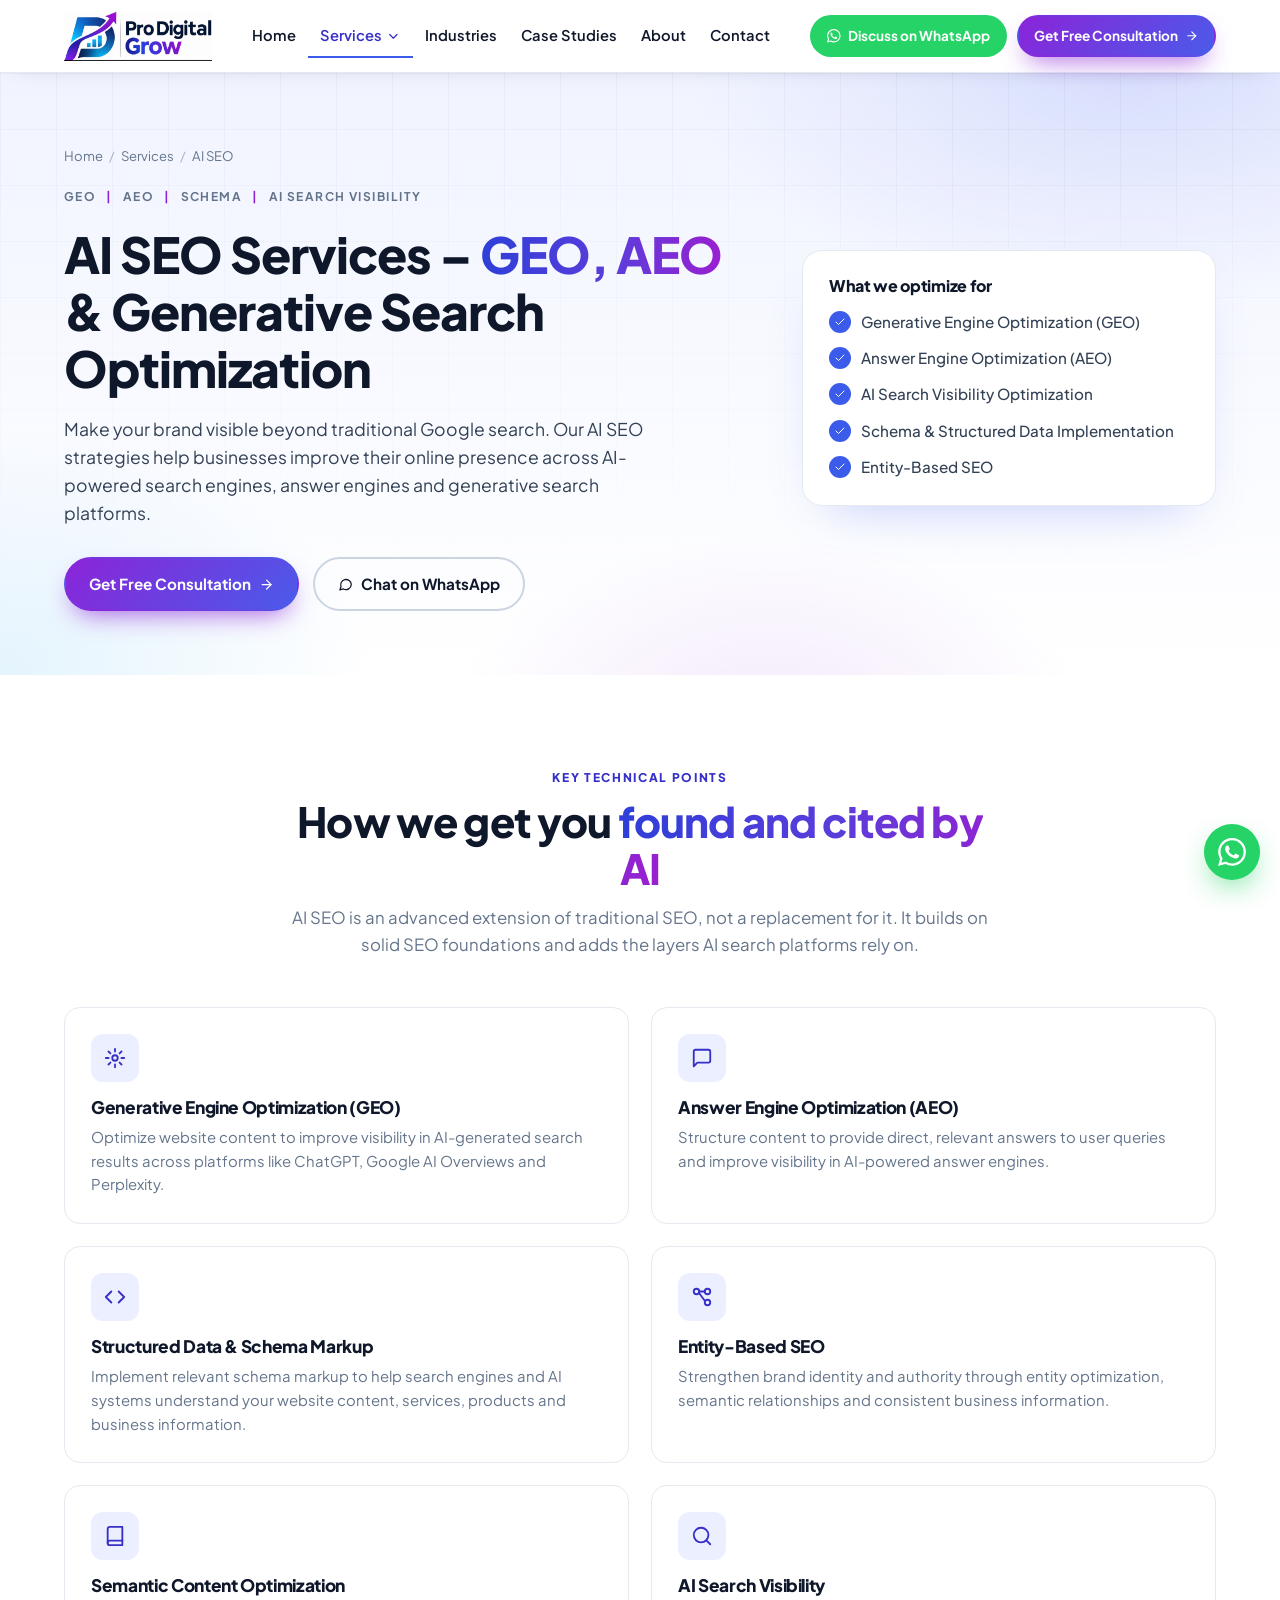
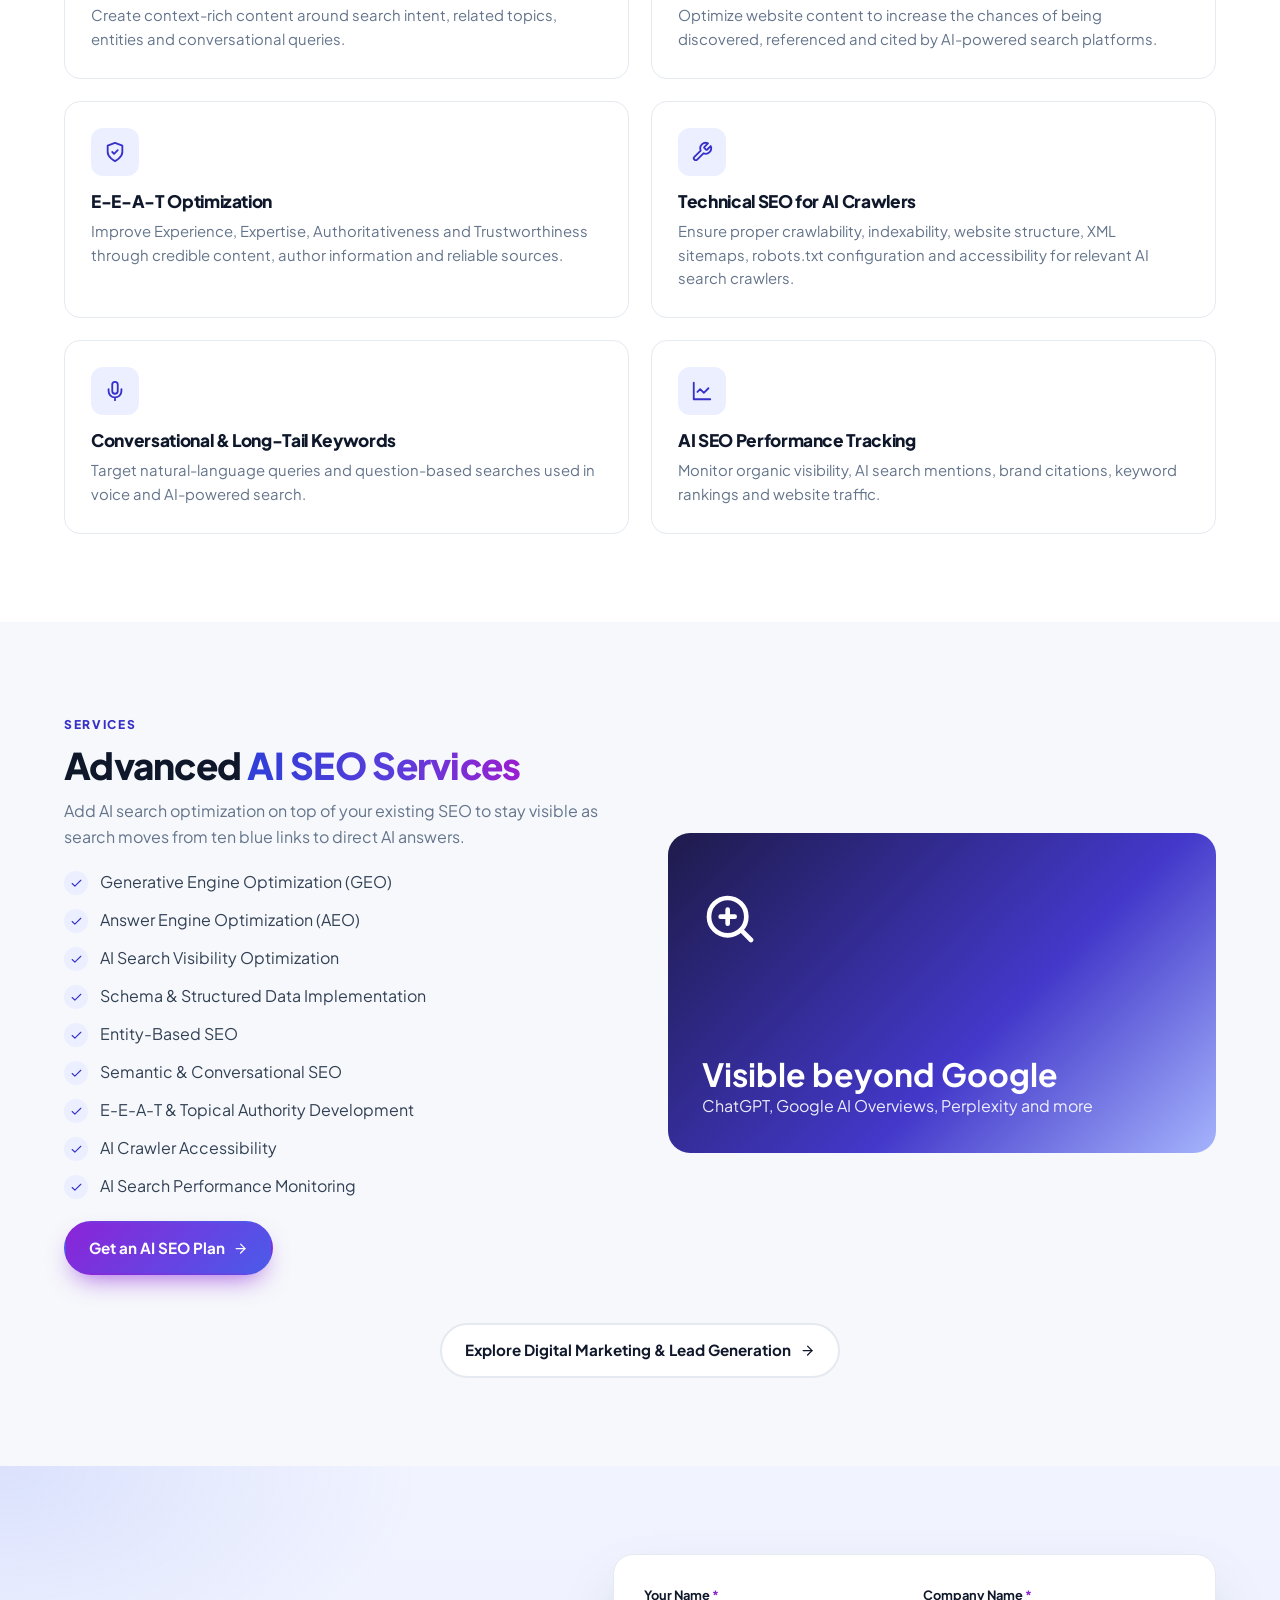
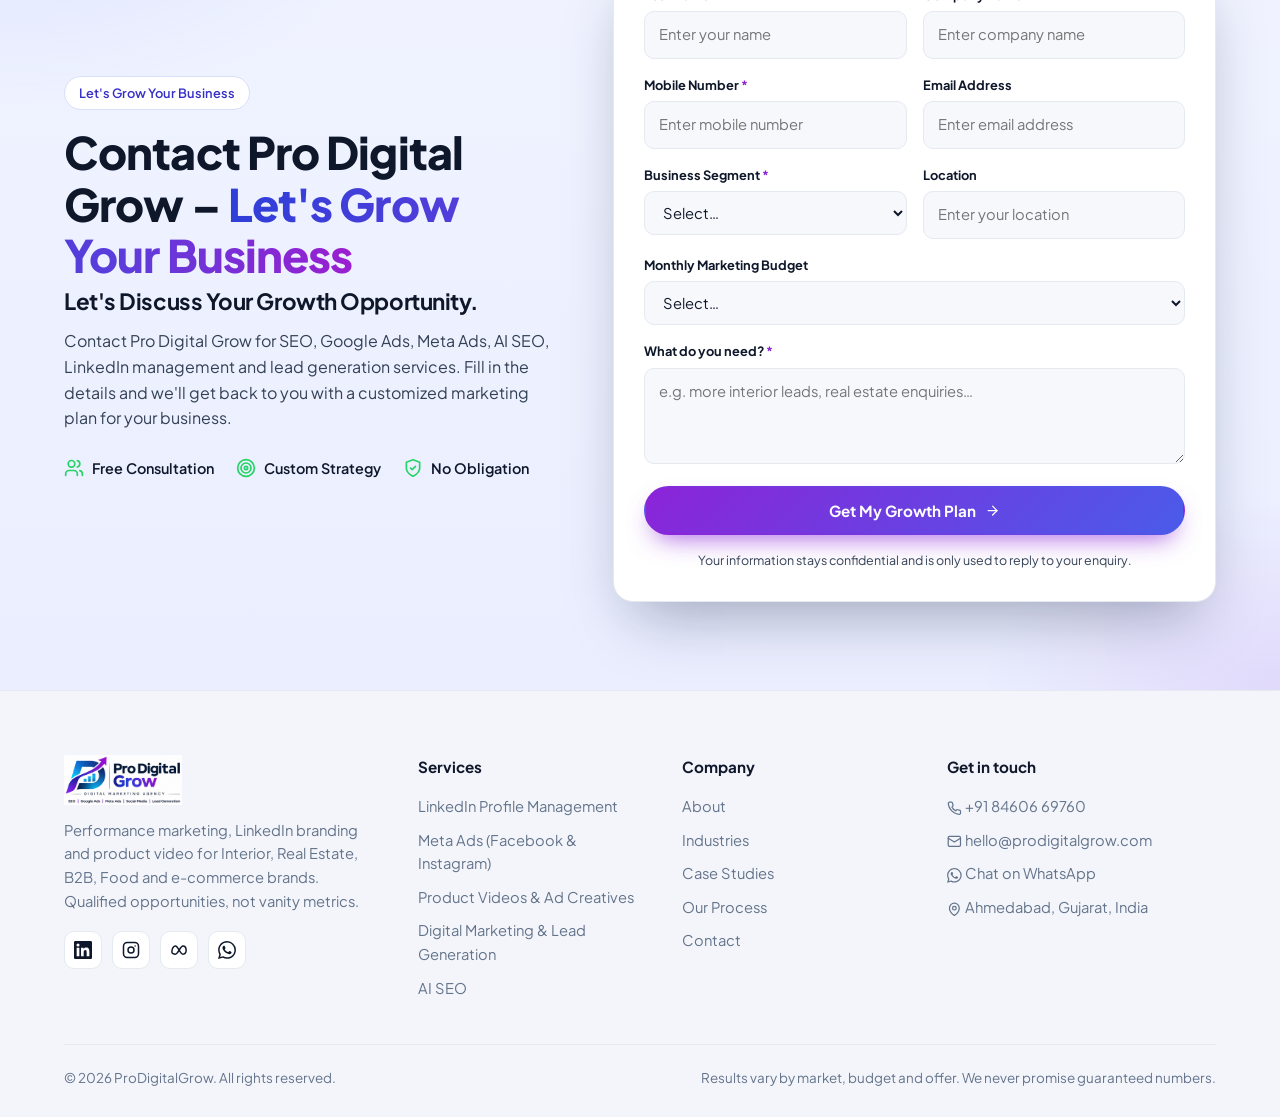
<file: ai-seo.html>
<!doctype html>
<html lang="en">
<head>
<!-- Google Tag Manager -->
<script>(function(w,d,s,l,i){w[l]=w[l]||[];w[l].push({'gtm.start':new Date().getTime(),event:'gtm.js'});var f=d.getElementsByTagName(s)[0],j=d.createElement(s),dl=l!='dataLayer'?'&l='+l:'';j.async=true;j.src='https://www.googletagmanager.com/gtm.js?id='+i+dl;f.parentNode.insertBefore(j,f);})(window,document,'script','dataLayer','GTM-KM77F7JN');</script>
<!-- End Google Tag Manager -->
<meta charset="utf-8">
<meta name="viewport" content="width=device-width, initial-scale=1">
<title>AI SEO Services | GEO, AEO &amp; Generative Search Optimization</title>
<meta name="description" content="Improve your brand visibility across Google AI Overviews and AI-powered search. Get AI SEO, GEO, AEO, schema markup and semantic SEO services.">
<meta name="robots" content="index, follow">
<link rel="canonical" href="https://www.prodigitalgrow.com/ai-seo.html">
<meta property="og:type" content="website">
<meta property="og:site_name" content="Pro Digital Grow">
<meta property="og:title" content="AI SEO Services | GEO, AEO &amp; Generative Search Optimization">
<meta property="og:description" content="Improve your brand visibility across Google AI Overviews and AI-powered search. Get AI SEO, GEO, AEO, schema markup and semantic SEO services.">
<meta property="og:url" content="https://www.prodigitalgrow.com/ai-seo.html">
<meta property="og:image" content="https://www.prodigitalgrow.com/assets/img/og-image.png">
<meta name="twitter:card" content="summary_large_image">
<meta name="twitter:title" content="AI SEO Services | GEO, AEO &amp; Generative Search Optimization">
<meta name="twitter:description" content="Improve your brand visibility across Google AI Overviews and AI-powered search. Get AI SEO, GEO, AEO, schema markup and semantic SEO services.">
<meta name="twitter:image" content="https://www.prodigitalgrow.com/assets/img/og-image.png">
<script type="application/ld+json">{"@context": "https://schema.org", "@graph": [{"@type": "Organization", "@id": "https://www.prodigitalgrow.com/#organization", "name": "Pro Digital Grow", "url": "https://www.prodigitalgrow.com/", "logo": "https://www.prodigitalgrow.com/assets/img/prodigitalgrow-logo.png", "description": "Digital marketing, performance marketing, AI SEO and lead generation services.", "contactPoint": {"@type": "ContactPoint", "telephone": "+91-84606-69760", "contactType": "customer service"}}, {"@type": "Service", "name": "AI SEO (GEO, AEO & Generative Search Optimization)", "url": "https://www.prodigitalgrow.com/ai-seo.html", "serviceType": "AI SEO (GEO, AEO & Generative Search Optimization)", "description": "Improve your brand visibility across Google AI Overviews and AI-powered search. Get AI SEO, GEO, AEO, schema markup and semantic SEO services.", "provider": {"@id": "https://www.prodigitalgrow.com/#organization"}, "areaServed": ["India", "Worldwide"]}, {"@type": "BreadcrumbList", "itemListElement": [{"@type": "ListItem", "position": 1, "name": "Home", "item": "https://www.prodigitalgrow.com/"}, {"@type": "ListItem", "position": 2, "name": "AI SEO", "item": "https://www.prodigitalgrow.com/ai-seo.html"}]}]}</script>
<meta name="theme-color" content="#0A1233">
<link rel="icon" type="image/png" sizes="32x32" href="assets/img/favicon-32.png">
<link rel="icon" type="image/png" sizes="192x192" href="assets/img/favicon-192.png">
<link rel="shortcut icon" href="assets/img/favicon.ico">
<link rel="apple-touch-icon" href="assets/img/apple-touch-icon.png">
<link rel="preconnect" href="https://fonts.googleapis.com">
<link rel="preconnect" href="https://fonts.gstatic.com" crossorigin>
<link href="https://fonts.googleapis.com/css2?family=Plus+Jakarta+Sans:wght@400;500;600;700;800&display=swap" rel="stylesheet">
<link rel="stylesheet" href="assets/style.css">
<!-- Meta Pixel Code -->
<script>
!function(f,b,e,v,n,t,s)
{if(f.fbq)return;n=f.fbq=function(){n.callMethod?
n.callMethod.apply(n,arguments):n.queue.push(arguments)};
if(!f._fbq)f._fbq=n;n.push=n;n.loaded=!0;n.version='2.0';
n.queue=[];t=b.createElement(e);t.async=!0;
t.src=v;s=b.getElementsByTagName(e)[0];
s.parentNode.insertBefore(t,s)}(window, document,'script',
'https://connect.facebook.net/en_US/fbevents.js');
fbq('init', '1462820825958315');
fbq('track', 'PageView');
</script>
<noscript><img height="1" width="1" style="display:none"
src="https://www.facebook.com/tr?id=1462820825958315&ev=PageView&noscript=1"
/></noscript>
<!-- End Meta Pixel Code -->
</head>
<body>
<!-- Google Tag Manager (noscript) -->
<noscript><iframe src="https://www.googletagmanager.com/ns.html?id=GTM-KM77F7JN" height="0" width="0" style="display:none;visibility:hidden"></iframe></noscript>
<!-- End Google Tag Manager (noscript) -->
<header class="site-header">
  <div class="wrap nav">
    <a class="logo" href="index.html" aria-label="ProDigitalGrow home"><img src="assets/img/prodigitalgrow-logo-no-tagline.png" alt="Pro Digital Grow digital marketing agency logo" width="169" height="52"></a>
    <button class="burger" aria-label="Open menu" aria-expanded="false"><svg class="svg-i" viewBox="0 0 24 24" fill="none" stroke="currentColor" stroke-width="2" stroke-linecap="round" stroke-linejoin="round" aria-hidden="true"><path d="M4 6h16M4 12h16M4 18h16"/></svg></button>
    <ul class="menu">
      <li><a href="index.html">Home</a></li>
      <li><a href="index.html#services" class="active">Services <svg class="svg-i" viewBox="0 0 24 24" fill="none" stroke="currentColor" stroke-width="2" stroke-linecap="round" stroke-linejoin="round" aria-hidden="true"><path d="m6 9 6 6 6-6"/></svg></a><ul class="dropdown"><li><a href="linkedin-profile-management.html"><span class="di"><svg class="svg-i" viewBox="0 0 24 24" fill="currentColor" aria-hidden="true"><path d="M20.45 20.45h-3.55v-5.57c0-1.33-.02-3.04-1.85-3.04-1.86 0-2.14 1.45-2.14 2.94v5.67H9.36V9h3.41v1.56h.05c.48-.9 1.64-1.85 3.37-1.85 3.6 0 4.27 2.37 4.27 5.46v6.28zM5.34 7.43a2.06 2.06 0 1 1 0-4.12 2.06 2.06 0 0 1 0 4.12zM7.12 20.45H3.56V9h3.56v11.45zM22.22 0H1.77C.79 0 0 .77 0 1.73v20.54C0 23.23.79 24 1.77 24h20.45c.98 0 1.78-.77 1.78-1.73V1.73C24 .77 23.2 0 22.22 0z"/></svg></span><span><b>LinkedIn Profile Management</b><span>Personal branding & company pages for founders and B2B</span></span></a></li><li><a href="meta-ads.html"><span class="di"><svg class="svg-i" viewBox="0 0 24 24" fill="none" stroke="currentColor" stroke-width="2" stroke-linecap="round" stroke-linejoin="round" aria-hidden="true"><path d="M2.5 14.5c0-4.2 2.2-8 4.8-8 3.6 0 6 11 9.9 11 2.4 0 4.3-2.1 4.3-5.2S19.8 6.5 17.3 6.5c-3.9 0-6.4 11-10 11-2.6 0-4.8-.9-4.8-3z"/></svg></span><span><b>Meta Ads (Facebook & Instagram)</b><span>Full-funnel campaigns for leads and e-commerce sales</span></span></a></li><li><a href="product-video.html"><span class="di"><svg class="svg-i" viewBox="0 0 24 24" fill="none" stroke="currentColor" stroke-width="2" stroke-linecap="round" stroke-linejoin="round" aria-hidden="true"><path d="m22 8-6 4 6 4V8Z"/><rect x="2" y="6" width="14" height="12" rx="2"/></svg></span><span><b>Product Videos & Ad Creatives</b><span>Cinematic, AI and ad-ready videos for Shopify brands</span></span></a></li><li><a href="digital-marketing.html"><span class="di"><svg class="svg-i" viewBox="0 0 24 24" fill="none" stroke="currentColor" stroke-width="2" stroke-linecap="round" stroke-linejoin="round" aria-hidden="true"><path d="m22 7-8.5 8.5-5-5L2 17"/><path d="M16 7h6v6"/></svg></span><span><b>Digital Marketing & Lead Generation</b><span>Google Ads, SEO, landing pages, WhatsApp leads</span></span></a></li><li><a href="ai-seo.html"><span class="di"><svg class="svg-i" viewBox="0 0 24 24" fill="none" stroke="currentColor" stroke-width="2" stroke-linecap="round" stroke-linejoin="round" aria-hidden="true"><circle cx="11" cy="11" r="8"/><path d="m21 21-4.3-4.3"/></svg></span><span><b>AI SEO</b><span>GEO, AEO and visibility in AI-powered search</span></span></a></li></ul></li>
      <li><a href="digital-marketing.html#industries">Industries</a></li>
      <li><a href="index.html#results">Case Studies</a></li>
      <li><a href="index.html#about">About</a></li>
      <li><a href="#contact">Contact</a></li>
    </ul>
    <div class="nav-cta">
      <a class="btn btn-wa btn-sm" data-wa="Hi ProDigitalGrow, I'd like to discuss my marketing." href="#contact"><svg class="svg-i" viewBox="0 0 24 24" fill="currentColor" aria-hidden="true"><path d="M17.47 14.38c-.3-.15-1.76-.87-2.03-.97-.27-.1-.47-.15-.67.15-.2.3-.77.97-.94 1.16-.17.2-.35.22-.64.08-.3-.15-1.26-.46-2.39-1.48-.88-.79-1.48-1.76-1.65-2.06-.17-.3-.02-.46.13-.6.13-.14.3-.35.45-.52.15-.18.2-.3.3-.5.1-.2.05-.37-.03-.52-.07-.15-.67-1.61-.92-2.2-.24-.58-.49-.5-.67-.51h-.57c-.2 0-.52.07-.79.37-.27.3-1.04 1.02-1.04 2.48s1.07 2.88 1.21 3.07c.15.2 2.1 3.2 5.08 4.49.71.31 1.26.49 1.7.63.71.22 1.36.19 1.87.12.57-.09 1.76-.72 2-1.41.25-.7.25-1.29.17-1.41-.07-.13-.27-.2-.57-.35m-5.42 7.4h-.01a9.87 9.87 0 0 1-5.03-1.38l-.36-.21-3.74.98 1-3.65-.24-.37a9.86 9.86 0 0 1-1.51-5.26c0-5.45 4.44-9.88 9.89-9.88 2.64 0 5.12 1.03 6.99 2.9a9.83 9.83 0 0 1 2.89 6.99c0 5.45-4.44 9.88-9.88 9.88m8.41-18.3A11.82 11.82 0 0 0 12.05 0C5.5 0 .16 5.34.16 11.89c0 2.1.55 4.14 1.59 5.95L.06 24l6.3-1.65a11.88 11.88 0 0 0 5.68 1.45h.01c6.55 0 11.89-5.34 11.89-11.89a11.82 11.82 0 0 0-3.48-8.41Z"/></svg> Discuss on WhatsApp</a>
      <a class="btn btn-primary btn-sm" href="#contact">Get Free Consultation <svg class="svg-i" viewBox="0 0 24 24" fill="none" stroke="currentColor" stroke-width="2" stroke-linecap="round" stroke-linejoin="round" aria-hidden="true"><path d="M5 12h14"/><path d="m12 5 7 7-7 7"/></svg></a>
    </div>
  </div>
</header>
<main>

<section class="hero page-hero" style="padding:0">
  <div class="wrap hero-grid">
    <div>
      <div class="crumbs"><a href="index.html">Home</a><span>/</span><a href="index.html#services">Services</a><span>/</span>AI SEO</div>
      <div class="eyebrow">GEO <i>|</i> AEO <i>|</i> Schema <i>|</i> AI Search Visibility</div>
      <h1>AI SEO Services – <span class="hl">GEO, AEO</span> &amp; Generative Search Optimization</h1>
      <p class="lead">Make your brand visible beyond traditional Google search. Our AI SEO strategies help businesses improve their online presence across AI-powered search engines, answer engines and generative search platforms.</p>
      <div class="hero-ctas">
        <a class="btn btn-primary" href="#contact">Get Free Consultation <svg class="svg-i" viewBox="0 0 24 24" fill="none" stroke="currentColor" stroke-width="2" stroke-linecap="round" stroke-linejoin="round" aria-hidden="true"><path d="M5 12h14"/><path d="m12 5 7 7-7 7"/></svg></a>
        <a class="btn btn-ghost" data-wa="Hi ProDigitalGrow, I'd like to discuss AI SEO." href="#contact"><svg class="svg-i" viewBox="0 0 24 24" fill="none" stroke="currentColor" stroke-width="2" stroke-linecap="round" stroke-linejoin="round" aria-hidden="true"><path d="M21 11.5a8.4 8.4 0 0 1-12.4 7.4L3 20.5l1.7-5.4A8.4 8.4 0 1 1 21 11.5z"/></svg> Chat on WhatsApp</a>
      </div>
    </div>
    <div class="hero-card">
      <h4>What we optimize for</h4>
      <ul class="checks"><li><span class="ck"><svg class="svg-i" viewBox="0 0 24 24" fill="none" stroke="currentColor" stroke-width="2" stroke-linecap="round" stroke-linejoin="round" aria-hidden="true"><path d="M20 6 9 17l-5-5"/></svg></span><span>Generative Engine Optimization (GEO)</span></li><li><span class="ck"><svg class="svg-i" viewBox="0 0 24 24" fill="none" stroke="currentColor" stroke-width="2" stroke-linecap="round" stroke-linejoin="round" aria-hidden="true"><path d="M20 6 9 17l-5-5"/></svg></span><span>Answer Engine Optimization (AEO)</span></li><li><span class="ck"><svg class="svg-i" viewBox="0 0 24 24" fill="none" stroke="currentColor" stroke-width="2" stroke-linecap="round" stroke-linejoin="round" aria-hidden="true"><path d="M20 6 9 17l-5-5"/></svg></span><span>AI Search Visibility Optimization</span></li><li><span class="ck"><svg class="svg-i" viewBox="0 0 24 24" fill="none" stroke="currentColor" stroke-width="2" stroke-linecap="round" stroke-linejoin="round" aria-hidden="true"><path d="M20 6 9 17l-5-5"/></svg></span><span>Schema &amp; Structured Data Implementation</span></li><li><span class="ck"><svg class="svg-i" viewBox="0 0 24 24" fill="none" stroke="currentColor" stroke-width="2" stroke-linecap="round" stroke-linejoin="round" aria-hidden="true"><path d="M20 6 9 17l-5-5"/></svg></span><span>Entity-Based SEO</span></li></ul>
    </div>
  </div>
</section>

<section>
  <div class="wrap">
    <div class="sec-head reveal"><span class="kicker">Key Technical Points</span><h2>How we get you <span class="hl">found and cited by AI</span></h2><p>AI SEO is an advanced extension of traditional SEO, not a replacement for it. It builds on solid SEO foundations and adds the layers AI search platforms rely on.</p></div>
    <div class="grid g2"><div class="card reveal"><div class="ic"><svg class="svg-i" viewBox="0 0 24 24" fill="none" stroke="currentColor" stroke-width="2" stroke-linecap="round" stroke-linejoin="round" aria-hidden="true"><circle cx="12" cy="12" r="3"/><path d="M12 2v3M12 19v3M2 12h3M19 12h3M4.9 4.9l2.1 2.1M17 17l2.1 2.1M4.9 19.1 7 17M17 7l2.1-2.1"/></svg></div><h3>Generative Engine Optimization (GEO)</h3><p>Optimize website content to improve visibility in AI-generated search results across platforms like ChatGPT, Google AI Overviews and Perplexity.</p></div><div class="card reveal"><div class="ic"><svg class="svg-i" viewBox="0 0 24 24" fill="none" stroke="currentColor" stroke-width="2" stroke-linecap="round" stroke-linejoin="round" aria-hidden="true"><path d="M21 15a2 2 0 0 1-2 2H7l-4 4V5a2 2 0 0 1 2-2h14a2 2 0 0 1 2 2z"/></svg></div><h3>Answer Engine Optimization (AEO)</h3><p>Structure content to provide direct, relevant answers to user queries and improve visibility in AI-powered answer engines.</p></div><div class="card reveal"><div class="ic"><svg class="svg-i" viewBox="0 0 24 24" fill="none" stroke="currentColor" stroke-width="2" stroke-linecap="round" stroke-linejoin="round" aria-hidden="true"><path d="m16 18 6-6-6-6"/><path d="m8 6-6 6 6 6"/></svg></div><h3>Structured Data &amp; Schema Markup</h3><p>Implement relevant schema markup to help search engines and AI systems understand your website content, services, products and business information.</p></div><div class="card reveal"><div class="ic"><svg class="svg-i" viewBox="0 0 24 24" fill="none" stroke="currentColor" stroke-width="2" stroke-linecap="round" stroke-linejoin="round" aria-hidden="true"><circle cx="6" cy="6" r="3"/><circle cx="18" cy="18" r="3"/><circle cx="18" cy="6" r="3"/><path d="M8.6 7.4 15.4 16.6M9 6h6"/></svg></div><h3>Entity-Based SEO</h3><p>Strengthen brand identity and authority through entity optimization, semantic relationships and consistent business information.</p></div><div class="card reveal"><div class="ic"><svg class="svg-i" viewBox="0 0 24 24" fill="none" stroke="currentColor" stroke-width="2" stroke-linecap="round" stroke-linejoin="round" aria-hidden="true"><path d="M4 19.5A2.5 2.5 0 0 1 6.5 17H20"/><path d="M6.5 2H20v20H6.5A2.5 2.5 0 0 1 4 19.5v-15A2.5 2.5 0 0 1 6.5 2z"/></svg></div><h3>Semantic Content Optimization</h3><p>Create context-rich content around search intent, related topics, entities and conversational queries.</p></div><div class="card reveal"><div class="ic"><svg class="svg-i" viewBox="0 0 24 24" fill="none" stroke="currentColor" stroke-width="2" stroke-linecap="round" stroke-linejoin="round" aria-hidden="true"><circle cx="11" cy="11" r="8"/><path d="m21 21-4.3-4.3"/></svg></div><h3>AI Search Visibility</h3><p>Optimize website content to increase the chances of being discovered, referenced and cited by AI-powered search platforms.</p></div><div class="card reveal"><div class="ic"><svg class="svg-i" viewBox="0 0 24 24" fill="none" stroke="currentColor" stroke-width="2" stroke-linecap="round" stroke-linejoin="round" aria-hidden="true"><path d="M12 22s8-4 8-10V5l-8-3-8 3v7c0 6 8 10 8 10z"/><path d="m9 12 2 2 4-4"/></svg></div><h3>E-E-A-T Optimization</h3><p>Improve Experience, Expertise, Authoritativeness and Trustworthiness through credible content, author information and reliable sources.</p></div><div class="card reveal"><div class="ic"><svg class="svg-i" viewBox="0 0 24 24" fill="none" stroke="currentColor" stroke-width="2" stroke-linecap="round" stroke-linejoin="round" aria-hidden="true"><path d="M14.7 6.3a1 1 0 0 0 0 1.4l1.6 1.6a1 1 0 0 0 1.4 0l3.8-3.8a6 6 0 0 1-7.9 7.9l-6.9 6.9a2.1 2.1 0 0 1-3-3l6.9-6.9a6 6 0 0 1 7.9-7.9z"/></svg></div><h3>Technical SEO for AI Crawlers</h3><p>Ensure proper crawlability, indexability, website structure, XML sitemaps, robots.txt configuration and accessibility for relevant AI search crawlers.</p></div><div class="card reveal"><div class="ic"><svg class="svg-i" viewBox="0 0 24 24" fill="none" stroke="currentColor" stroke-width="2" stroke-linecap="round" stroke-linejoin="round" aria-hidden="true"><path d="M12 2a3 3 0 0 0-3 3v7a3 3 0 0 0 6 0V5a3 3 0 0 0-3-3z"/><path d="M19 10v2a7 7 0 0 1-14 0v-2M12 19v3"/></svg></div><h3>Conversational &amp; Long-Tail Keywords</h3><p>Target natural-language queries and question-based searches used in voice and AI-powered search.</p></div><div class="card reveal"><div class="ic"><svg class="svg-i" viewBox="0 0 24 24" fill="none" stroke="currentColor" stroke-width="2" stroke-linecap="round" stroke-linejoin="round" aria-hidden="true"><path d="M3 3v18h18"/><path d="m19 9-5 5-4-4-3 3"/></svg></div><h3>AI SEO Performance Tracking</h3><p>Monitor organic visibility, AI search mentions, brand citations, keyword rankings and website traffic.</p></div></div>
  </div>
</section>

<section class="bg-soft" id="services-list" style="scroll-margin-top:72px">
  <div class="wrap">
    <div class="split">
      <div class="reveal">
        <span class="kicker">Services</span>
        <h2 style="font-size:clamp(1.7rem,3vw,2.3rem)">Advanced <span class="hl">AI SEO Services</span></h2>
        <p style="color:var(--muted);margin-top:12px">Add AI search optimization on top of your existing SEO to stay visible as search moves from ten blue links to direct AI answers.</p>
        <ul class="list-check"><li><span class="ck"><svg class="svg-i" viewBox="0 0 24 24" fill="none" stroke="currentColor" stroke-width="2" stroke-linecap="round" stroke-linejoin="round" aria-hidden="true"><path d="M20 6 9 17l-5-5"/></svg></span><span>Generative Engine Optimization (GEO)</span></li><li><span class="ck"><svg class="svg-i" viewBox="0 0 24 24" fill="none" stroke="currentColor" stroke-width="2" stroke-linecap="round" stroke-linejoin="round" aria-hidden="true"><path d="M20 6 9 17l-5-5"/></svg></span><span>Answer Engine Optimization (AEO)</span></li><li><span class="ck"><svg class="svg-i" viewBox="0 0 24 24" fill="none" stroke="currentColor" stroke-width="2" stroke-linecap="round" stroke-linejoin="round" aria-hidden="true"><path d="M20 6 9 17l-5-5"/></svg></span><span>AI Search Visibility Optimization</span></li><li><span class="ck"><svg class="svg-i" viewBox="0 0 24 24" fill="none" stroke="currentColor" stroke-width="2" stroke-linecap="round" stroke-linejoin="round" aria-hidden="true"><path d="M20 6 9 17l-5-5"/></svg></span><span>Schema &amp; Structured Data Implementation</span></li><li><span class="ck"><svg class="svg-i" viewBox="0 0 24 24" fill="none" stroke="currentColor" stroke-width="2" stroke-linecap="round" stroke-linejoin="round" aria-hidden="true"><path d="M20 6 9 17l-5-5"/></svg></span><span>Entity-Based SEO</span></li><li><span class="ck"><svg class="svg-i" viewBox="0 0 24 24" fill="none" stroke="currentColor" stroke-width="2" stroke-linecap="round" stroke-linejoin="round" aria-hidden="true"><path d="M20 6 9 17l-5-5"/></svg></span><span>Semantic &amp; Conversational SEO</span></li><li><span class="ck"><svg class="svg-i" viewBox="0 0 24 24" fill="none" stroke="currentColor" stroke-width="2" stroke-linecap="round" stroke-linejoin="round" aria-hidden="true"><path d="M20 6 9 17l-5-5"/></svg></span><span>E-E-A-T &amp; Topical Authority Development</span></li><li><span class="ck"><svg class="svg-i" viewBox="0 0 24 24" fill="none" stroke="currentColor" stroke-width="2" stroke-linecap="round" stroke-linejoin="round" aria-hidden="true"><path d="M20 6 9 17l-5-5"/></svg></span><span>AI Crawler Accessibility</span></li><li><span class="ck"><svg class="svg-i" viewBox="0 0 24 24" fill="none" stroke="currentColor" stroke-width="2" stroke-linecap="round" stroke-linejoin="round" aria-hidden="true"><path d="M20 6 9 17l-5-5"/></svg></span><span>AI Search Performance Monitoring</span></li></ul>
        <a class="btn btn-primary" href="#contact" style="margin-top:22px">Get an AI SEO Plan <svg class="svg-i" viewBox="0 0 24 24" fill="none" stroke="currentColor" stroke-width="2" stroke-linecap="round" stroke-linejoin="round" aria-hidden="true"><path d="M5 12h14"/><path d="m12 5 7 7-7 7"/></svg></a>
      </div>
      <div class="panel art-blue reveal" style="display:flex;flex-direction:column;justify-content:space-between">
        <div style="font-size:56px"><svg class="svg-i" viewBox="0 0 24 24" fill="none" stroke="currentColor" stroke-width="2" stroke-linecap="round" stroke-linejoin="round" aria-hidden="true"><circle cx="11" cy="11" r="8"/><path d="m21 21-4.3-4.3"/><path d="M11 8v6M8 11h6"/></svg></div>
        <div><b style="font-size:2rem;line-height:1.15;display:block">Visible beyond Google</b><span style="opacity:.9">ChatGPT, Google AI Overviews, Perplexity and more</span></div>
      </div>
    </div>
    <p style="text-align:center;margin-top:48px"><a class="btn btn-outline" href="digital-marketing.html">Explore Digital Marketing &amp; Lead Generation <svg class="svg-i" viewBox="0 0 24 24" fill="none" stroke="currentColor" stroke-width="2" stroke-linecap="round" stroke-linejoin="round" aria-hidden="true"><path d="M5 12h14"/><path d="m12 5 7 7-7 7"/></svg></a></p>
  </div>
</section>

<section class="cta" id="contact">
  <div class="wrap cta-grid">
    <div class="reveal">
      <span class="badge">Let's Grow Your Business</span>
      <h2>Contact Pro Digital Grow – <span class="hl">Let's Grow Your Business</span></h2>
      <h3>Let's Discuss Your Growth Opportunity.</h3>
      <p>Contact Pro Digital Grow for SEO, Google Ads, Meta Ads, AI SEO, LinkedIn management and lead generation services. Fill in the details and we'll get back to you with a customized marketing plan for your business.</p>
      <div class="perks">
        <span><svg class="svg-i" viewBox="0 0 24 24" fill="none" stroke="currentColor" stroke-width="2" stroke-linecap="round" stroke-linejoin="round" aria-hidden="true"><path d="M16 21v-2a4 4 0 0 0-4-4H6a4 4 0 0 0-4 4v2"/><circle cx="9" cy="7" r="4"/><path d="M22 21v-2a4 4 0 0 0-3-3.87M16 3.13a4 4 0 0 1 0 7.75"/></svg> Free Consultation</span>
        <span><svg class="svg-i" viewBox="0 0 24 24" fill="none" stroke="currentColor" stroke-width="2" stroke-linecap="round" stroke-linejoin="round" aria-hidden="true"><circle cx="12" cy="12" r="10"/><circle cx="12" cy="12" r="6"/><circle cx="12" cy="12" r="2"/></svg> Custom Strategy</span>
        <span><svg class="svg-i" viewBox="0 0 24 24" fill="none" stroke="currentColor" stroke-width="2" stroke-linecap="round" stroke-linejoin="round" aria-hidden="true"><path d="M12 22s8-4 8-10V5l-8-3-8 3v7c0 6 8 10 8 10z"/><path d="m9 12 2 2 4-4"/></svg> No Obligation</span>
      </div>
    </div>
    <form class="form lead-form reveal" data-source="AI SEO" novalidate>
      <div><label for="d_name">Your Name <em>*</em></label><input id="d_name" name="d_name" type="text" placeholder="Enter your name" required></div><div><label for="d_company">Company Name <em>*</em></label><input id="d_company" name="d_company" type="text" placeholder="Enter company name" required></div><div><label for="d_mobile">Mobile Number <em>*</em></label><input id="d_mobile" name="d_mobile" type="tel" placeholder="Enter mobile number" required></div><div><label for="d_email">Email Address</label><input id="d_email" name="d_email" type="email" placeholder="Enter email address"></div><div><label for="d_segment">Business Segment <em>*</em></label><select id="d_segment" name="d_segment" required><option value="">Select…</option><option>Interior &amp; Home Design</option><option>Real Estate</option><option>LinkedIn &amp; B2B</option><option>Food &amp; Restaurant</option><option>Other</option></select></div><div><label for="d_location">Location</label><input id="d_location" name="d_location" type="text" placeholder="Enter your location"></div><div class="full"><label for="d_budget">Monthly Marketing Budget</label><select id="d_budget" name="d_budget"><option value="">Select…</option><option>Under ₹25,000</option><option>₹25,000 – ₹50,000</option><option>₹50,000 – ₹1,00,000</option><option>₹1,00,000+</option><option>Not decided</option></select></div><div class="full"><label for="d_need">What do you need? <em>*</em></label><textarea id="d_need" name="d_need" placeholder="e.g. more interior leads, real estate enquiries…" required></textarea></div>
      <div class="full"><button class="btn btn-primary" type="submit">Get My Growth Plan <svg class="svg-i" viewBox="0 0 24 24" fill="none" stroke="currentColor" stroke-width="2" stroke-linecap="round" stroke-linejoin="round" aria-hidden="true"><path d="M5 12h14"/><path d="m12 5 7 7-7 7"/></svg></button></div>
      <p class="form-note full">Your information stays confidential and is only used to reply to your enquiry.</p>
      <div class="form-ok">Thanks! WhatsApp has opened with your details. Press send and we'll reply shortly.</div>
    </form>
  </div>
</section>
</main>
<footer class="site-footer">
  <div class="wrap">
    <div class="foot-grid">
      <div>
        <a class="logo foot-logo" href="index.html" aria-label="ProDigitalGrow home"><img src="assets/img/prodigitalgrow-logo.png" alt="Pro Digital Grow digital marketing agency logo" width="132" height="56"></a>
        <p>Performance marketing, LinkedIn branding and product video for Interior, Real Estate, B2B, Food and e-commerce brands. Qualified opportunities, not vanity metrics.</p>
        <div class="socials">
          <a href="#" aria-label="LinkedIn"><svg class="svg-i" viewBox="0 0 24 24" fill="currentColor" aria-hidden="true"><path d="M20.45 20.45h-3.55v-5.57c0-1.33-.02-3.04-1.85-3.04-1.86 0-2.14 1.45-2.14 2.94v5.67H9.36V9h3.41v1.56h.05c.48-.9 1.64-1.85 3.37-1.85 3.6 0 4.27 2.37 4.27 5.46v6.28zM5.34 7.43a2.06 2.06 0 1 1 0-4.12 2.06 2.06 0 0 1 0 4.12zM7.12 20.45H3.56V9h3.56v11.45zM22.22 0H1.77C.79 0 0 .77 0 1.73v20.54C0 23.23.79 24 1.77 24h20.45c.98 0 1.78-.77 1.78-1.73V1.73C24 .77 23.2 0 22.22 0z"/></svg></a>
          <a href="#" aria-label="Instagram"><svg class="svg-i" viewBox="0 0 24 24" fill="none" stroke="currentColor" stroke-width="2" stroke-linecap="round" stroke-linejoin="round" aria-hidden="true"><rect x="2" y="2" width="20" height="20" rx="5"/><circle cx="12" cy="12" r="4"/><path d="M17.5 6.5h.01"/></svg></a>
          <a href="#" aria-label="Facebook"><svg class="svg-i" viewBox="0 0 24 24" fill="none" stroke="currentColor" stroke-width="2" stroke-linecap="round" stroke-linejoin="round" aria-hidden="true"><path d="M2.5 14.5c0-4.2 2.2-8 4.8-8 3.6 0 6 11 9.9 11 2.4 0 4.3-2.1 4.3-5.2S19.8 6.5 17.3 6.5c-3.9 0-6.4 11-10 11-2.6 0-4.8-.9-4.8-3z"/></svg></a>
          <a data-wa="Hi ProDigitalGrow!" href="#contact" aria-label="WhatsApp"><svg class="svg-i" viewBox="0 0 24 24" fill="currentColor" aria-hidden="true"><path d="M17.47 14.38c-.3-.15-1.76-.87-2.03-.97-.27-.1-.47-.15-.67.15-.2.3-.77.97-.94 1.16-.17.2-.35.22-.64.08-.3-.15-1.26-.46-2.39-1.48-.88-.79-1.48-1.76-1.65-2.06-.17-.3-.02-.46.13-.6.13-.14.3-.35.45-.52.15-.18.2-.3.3-.5.1-.2.05-.37-.03-.52-.07-.15-.67-1.61-.92-2.2-.24-.58-.49-.5-.67-.51h-.57c-.2 0-.52.07-.79.37-.27.3-1.04 1.02-1.04 2.48s1.07 2.88 1.21 3.07c.15.2 2.1 3.2 5.08 4.49.71.31 1.26.49 1.7.63.71.22 1.36.19 1.87.12.57-.09 1.76-.72 2-1.41.25-.7.25-1.29.17-1.41-.07-.13-.27-.2-.57-.35m-5.42 7.4h-.01a9.87 9.87 0 0 1-5.03-1.38l-.36-.21-3.74.98 1-3.65-.24-.37a9.86 9.86 0 0 1-1.51-5.26c0-5.45 4.44-9.88 9.89-9.88 2.64 0 5.12 1.03 6.99 2.9a9.83 9.83 0 0 1 2.89 6.99c0 5.45-4.44 9.88-9.88 9.88m8.41-18.3A11.82 11.82 0 0 0 12.05 0C5.5 0 .16 5.34.16 11.89c0 2.1.55 4.14 1.59 5.95L.06 24l6.3-1.65a11.88 11.88 0 0 0 5.68 1.45h.01c6.55 0 11.89-5.34 11.89-11.89a11.82 11.82 0 0 0-3.48-8.41Z"/></svg></a>
        </div>
      </div>
      <div><h5>Services</h5><ul><li><a href="linkedin-profile-management.html">LinkedIn Profile Management</a></li><li><a href="meta-ads.html">Meta Ads (Facebook & Instagram)</a></li><li><a href="product-video.html">Product Videos & Ad Creatives</a></li><li><a href="digital-marketing.html">Digital Marketing & Lead Generation</a></li><li><a href="ai-seo.html">AI SEO</a></li></ul></div>
      <div><h5>Company</h5><ul>
        <li><a href="index.html#about">About</a></li>
        <li><a href="digital-marketing.html#industries">Industries</a></li>
        <li><a href="index.html#results">Case Studies</a></li>
        <li><a href="index.html#process">Our Process</a></li>
        <li><a href="#contact">Contact</a></li>
      </ul></div>
      <div><h5>Get in touch</h5><ul>
        <li><svg class="svg-i" viewBox="0 0 24 24" fill="none" stroke="currentColor" stroke-width="2" stroke-linecap="round" stroke-linejoin="round" aria-hidden="true"><path d="M22 16.92v3a2 2 0 0 1-2.18 2 19.79 19.79 0 0 1-8.63-3.07 19.5 19.5 0 0 1-6-6A19.79 19.79 0 0 1 2.12 4.18 2 2 0 0 1 4.11 2h3a2 2 0 0 1 2 1.72c.13.96.36 1.9.7 2.81a2 2 0 0 1-.45 2.11L8.09 9.91a16 16 0 0 0 6 6l1.27-1.27a2 2 0 0 1 2.11-.45c.91.34 1.85.57 2.81.7A2 2 0 0 1 22 16.92z"/></svg> <a href="tel:+918460669760">+91 84606 69760</a></li>
        <li><svg class="svg-i" viewBox="0 0 24 24" fill="none" stroke="currentColor" stroke-width="2" stroke-linecap="round" stroke-linejoin="round" aria-hidden="true"><rect x="2" y="4" width="20" height="16" rx="2"/><path d="m22 7-10 6L2 7"/></svg> <a data-email href="#contact">hello@prodigitalgrow.com</a></li>
        <li><svg class="svg-i" viewBox="0 0 24 24" fill="currentColor" aria-hidden="true"><path d="M17.47 14.38c-.3-.15-1.76-.87-2.03-.97-.27-.1-.47-.15-.67.15-.2.3-.77.97-.94 1.16-.17.2-.35.22-.64.08-.3-.15-1.26-.46-2.39-1.48-.88-.79-1.48-1.76-1.65-2.06-.17-.3-.02-.46.13-.6.13-.14.3-.35.45-.52.15-.18.2-.3.3-.5.1-.2.05-.37-.03-.52-.07-.15-.67-1.61-.92-2.2-.24-.58-.49-.5-.67-.51h-.57c-.2 0-.52.07-.79.37-.27.3-1.04 1.02-1.04 2.48s1.07 2.88 1.21 3.07c.15.2 2.1 3.2 5.08 4.49.71.31 1.26.49 1.7.63.71.22 1.36.19 1.87.12.57-.09 1.76-.72 2-1.41.25-.7.25-1.29.17-1.41-.07-.13-.27-.2-.57-.35m-5.42 7.4h-.01a9.87 9.87 0 0 1-5.03-1.38l-.36-.21-3.74.98 1-3.65-.24-.37a9.86 9.86 0 0 1-1.51-5.26c0-5.45 4.44-9.88 9.89-9.88 2.64 0 5.12 1.03 6.99 2.9a9.83 9.83 0 0 1 2.89 6.99c0 5.45-4.44 9.88-9.88 9.88m8.41-18.3A11.82 11.82 0 0 0 12.05 0C5.5 0 .16 5.34.16 11.89c0 2.1.55 4.14 1.59 5.95L.06 24l6.3-1.65a11.88 11.88 0 0 0 5.68 1.45h.01c6.55 0 11.89-5.34 11.89-11.89a11.82 11.82 0 0 0-3.48-8.41Z"/></svg> <a data-wa="Hi ProDigitalGrow!" href="#contact">Chat on WhatsApp</a></li>
        <li><svg class="svg-i" viewBox="0 0 24 24" fill="none" stroke="currentColor" stroke-width="2" stroke-linecap="round" stroke-linejoin="round" aria-hidden="true"><path d="M20 10c0 6-8 12-8 12s-8-6-8-12a8 8 0 0 1 16 0Z"/><circle cx="12" cy="10" r="3"/></svg> Ahmedabad, Gujarat, India</li>
      </ul></div>
    </div>
    <div class="foot-bottom">
      <span>© <span id="year">2026</span> ProDigitalGrow. All rights reserved.</span>
      <span>Results vary by market, budget and offer. We never promise guaranteed numbers.</span>
    </div>
  </div>
</footer>
<a class="wa-float" data-wa="Hi ProDigitalGrow, I'd like to discuss my marketing." href="#contact" aria-label="Chat on WhatsApp"><svg class="svg-i" viewBox="0 0 24 24" fill="currentColor" aria-hidden="true"><path d="M17.47 14.38c-.3-.15-1.76-.87-2.03-.97-.27-.1-.47-.15-.67.15-.2.3-.77.97-.94 1.16-.17.2-.35.22-.64.08-.3-.15-1.26-.46-2.39-1.48-.88-.79-1.48-1.76-1.65-2.06-.17-.3-.02-.46.13-.6.13-.14.3-.35.45-.52.15-.18.2-.3.3-.5.1-.2.05-.37-.03-.52-.07-.15-.67-1.61-.92-2.2-.24-.58-.49-.5-.67-.51h-.57c-.2 0-.52.07-.79.37-.27.3-1.04 1.02-1.04 2.48s1.07 2.88 1.21 3.07c.15.2 2.1 3.2 5.08 4.49.71.31 1.26.49 1.7.63.71.22 1.36.19 1.87.12.57-.09 1.76-.72 2-1.41.25-.7.25-1.29.17-1.41-.07-.13-.27-.2-.57-.35m-5.42 7.4h-.01a9.87 9.87 0 0 1-5.03-1.38l-.36-.21-3.74.98 1-3.65-.24-.37a9.86 9.86 0 0 1-1.51-5.26c0-5.45 4.44-9.88 9.89-9.88 2.64 0 5.12 1.03 6.99 2.9a9.83 9.83 0 0 1 2.89 6.99c0 5.45-4.44 9.88-9.88 9.88m8.41-18.3A11.82 11.82 0 0 0 12.05 0C5.5 0 .16 5.34.16 11.89c0 2.1.55 4.14 1.59 5.95L.06 24l6.3-1.65a11.88 11.88 0 0 0 5.68 1.45h.01c6.55 0 11.89-5.34 11.89-11.89a11.82 11.82 0 0 0-3.48-8.41Z"/></svg></a>
<script src="assets/main.js"></script>
</body>
</html>
</file>
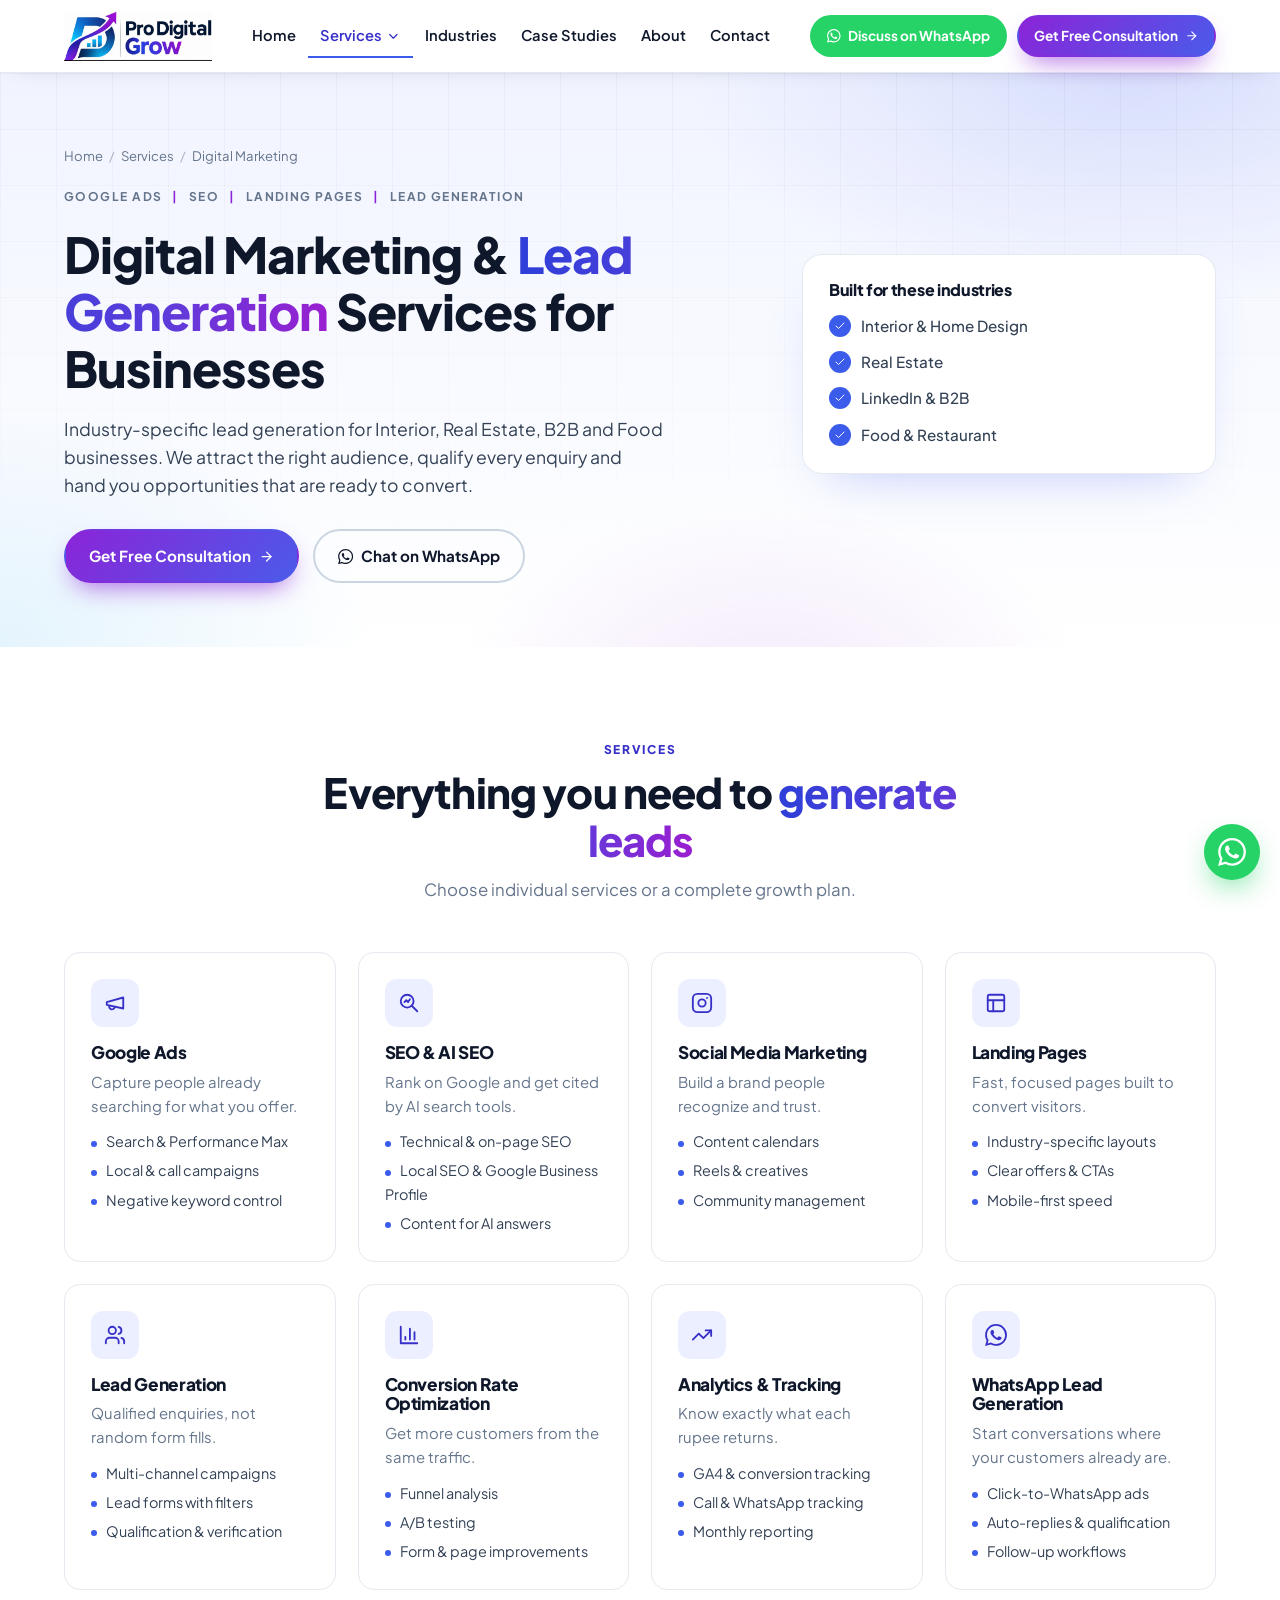
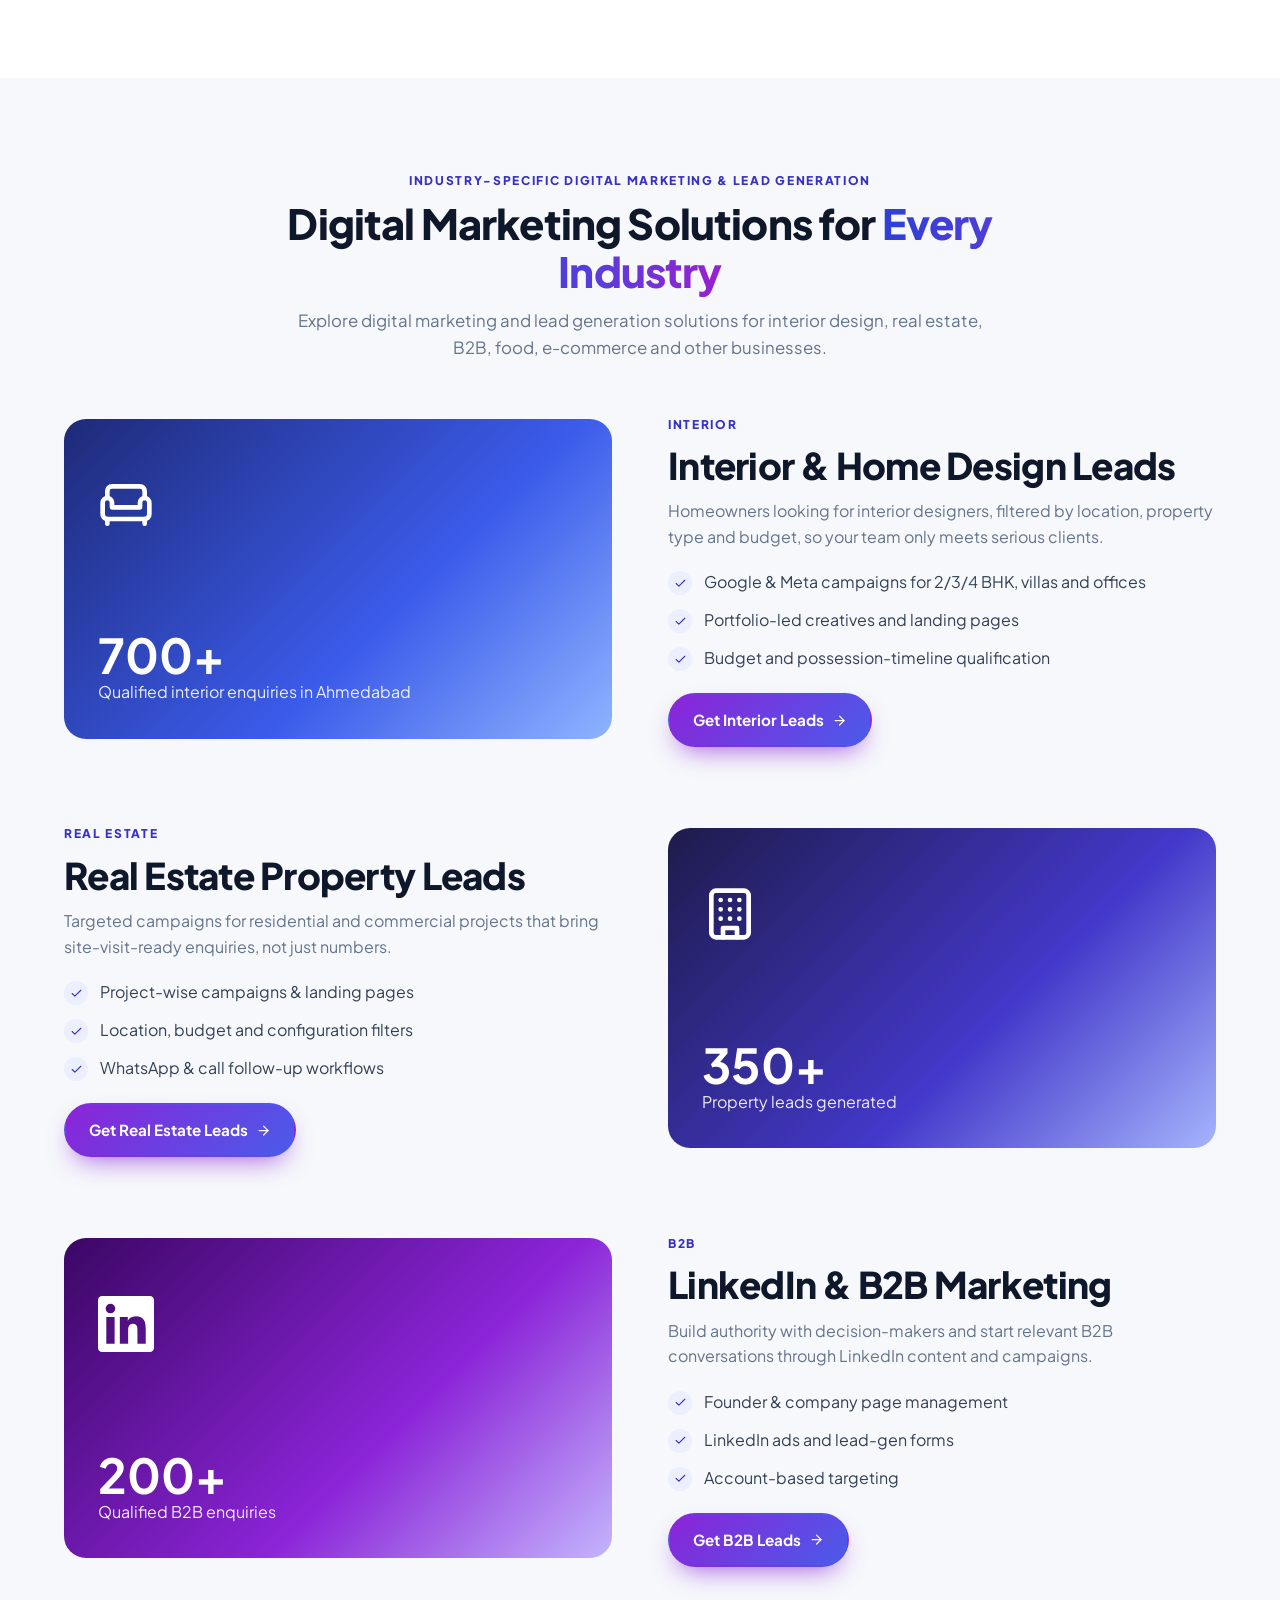
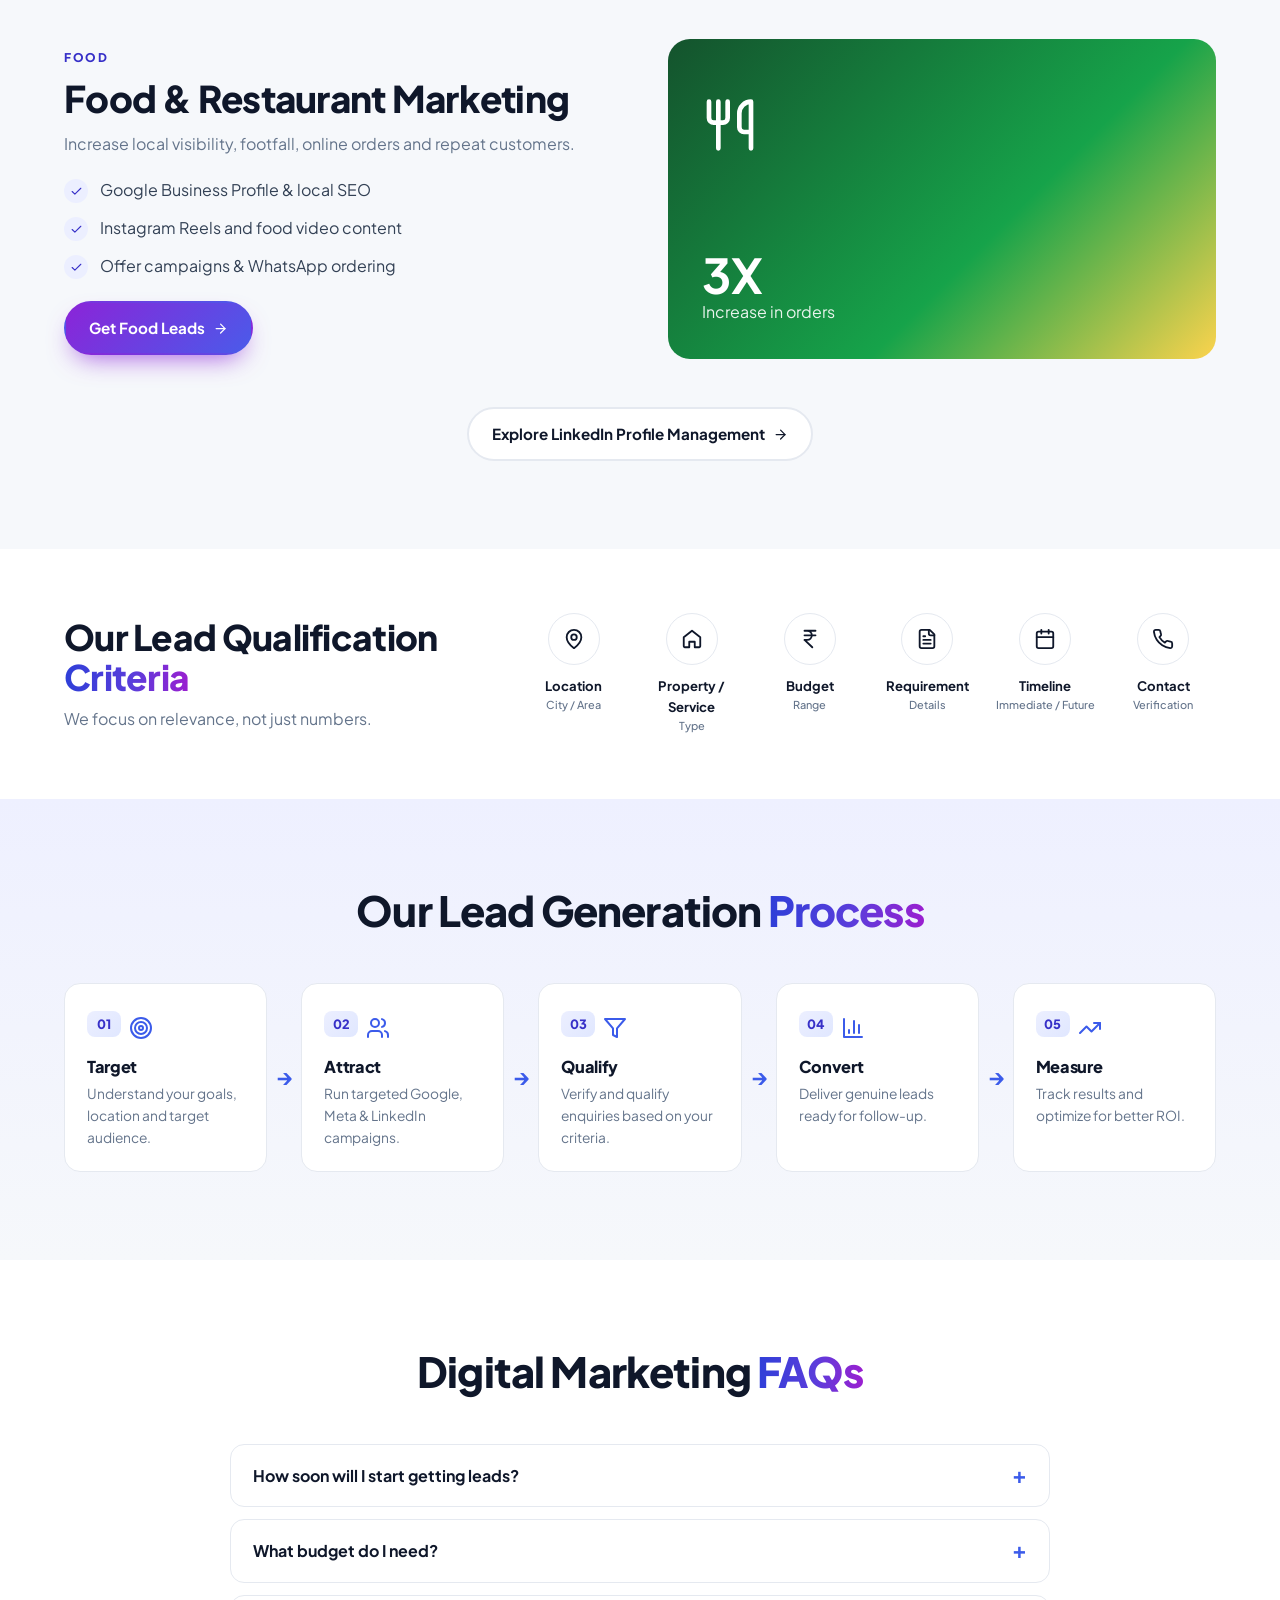
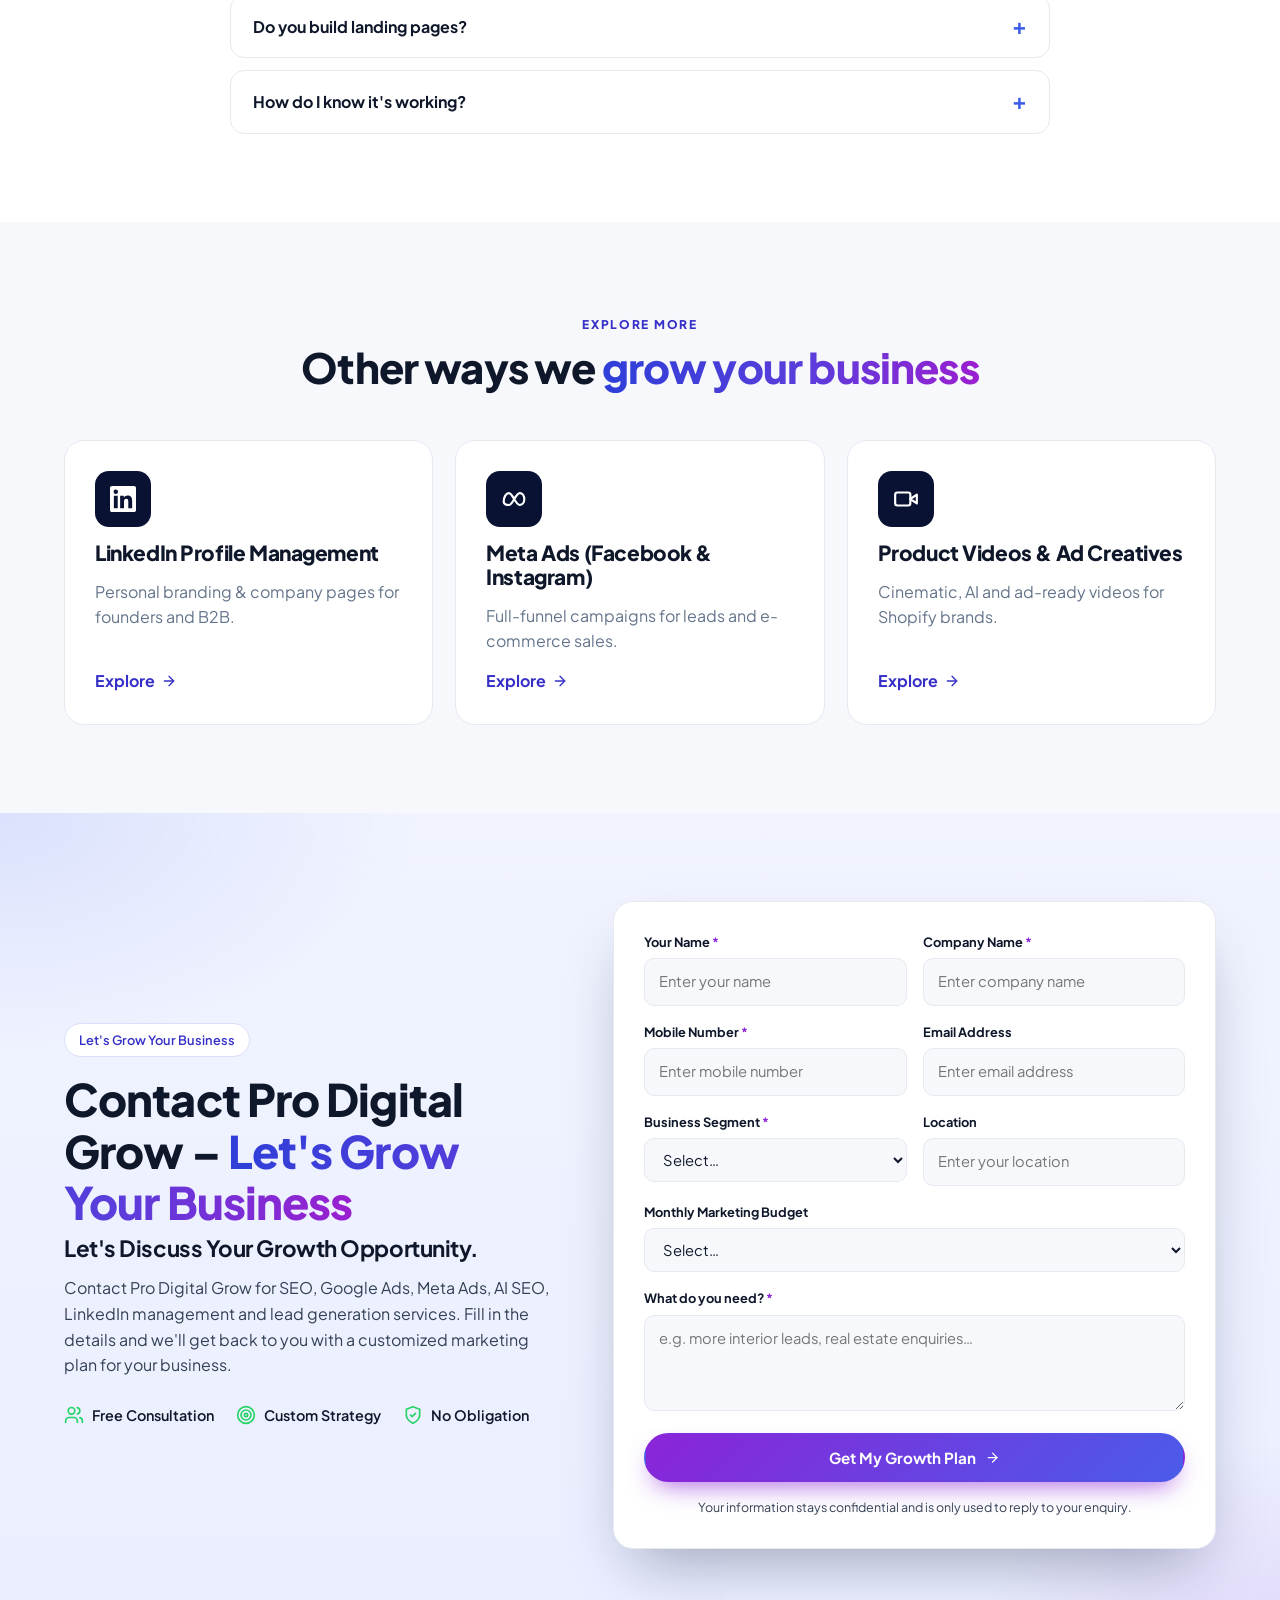
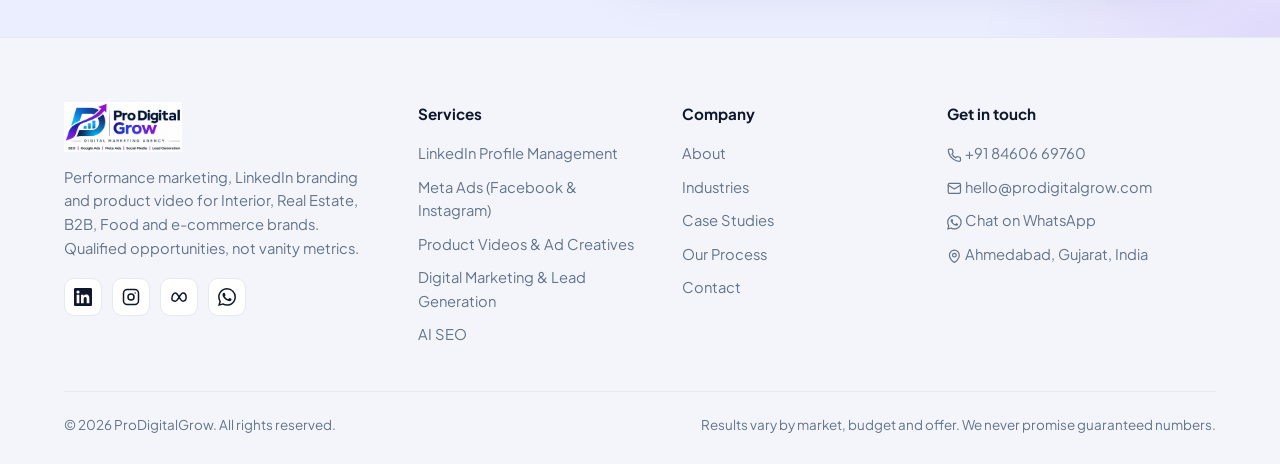
<file: digital-marketing.html>
<!doctype html>
<html lang="en">
<head>
<!-- Google Tag Manager -->
<script>(function(w,d,s,l,i){w[l]=w[l]||[];w[l].push({'gtm.start':new Date().getTime(),event:'gtm.js'});var f=d.getElementsByTagName(s)[0],j=d.createElement(s),dl=l!='dataLayer'?'&l='+l:'';j.async=true;j.src='https://www.googletagmanager.com/gtm.js?id='+i+dl;f.parentNode.insertBefore(j,f);})(window,document,'script','dataLayer','GTM-KM77F7JN');</script>
<!-- End Google Tag Manager -->
<meta charset="utf-8">
<meta name="viewport" content="width=device-width, initial-scale=1">
<title>Digital Marketing &amp; Lead Generation Services | Pro Digital Grow</title>
<meta name="description" content="Get qualified business leads with Google Ads, SEO, social media marketing, landing pages and WhatsApp campaigns. Grow your business with Pro Digital Grow.">
<meta name="robots" content="index, follow">
<link rel="canonical" href="https://www.prodigitalgrow.com/digital-marketing.html">
<meta property="og:type" content="website">
<meta property="og:site_name" content="Pro Digital Grow">
<meta property="og:title" content="Digital Marketing &amp; Lead Generation Services | Pro Digital Grow">
<meta property="og:description" content="Get qualified business leads with Google Ads, SEO, social media marketing, landing pages and WhatsApp campaigns. Grow your business with Pro Digital Grow.">
<meta property="og:url" content="https://www.prodigitalgrow.com/digital-marketing.html">
<meta property="og:image" content="https://www.prodigitalgrow.com/assets/img/og-image.png">
<meta name="twitter:card" content="summary_large_image">
<meta name="twitter:title" content="Digital Marketing &amp; Lead Generation Services | Pro Digital Grow">
<meta name="twitter:description" content="Get qualified business leads with Google Ads, SEO, social media marketing, landing pages and WhatsApp campaigns. Grow your business with Pro Digital Grow.">
<meta name="twitter:image" content="https://www.prodigitalgrow.com/assets/img/og-image.png">
<script type="application/ld+json">{"@context": "https://schema.org", "@graph": [{"@type": "Organization", "@id": "https://www.prodigitalgrow.com/#organization", "name": "Pro Digital Grow", "url": "https://www.prodigitalgrow.com/", "logo": "https://www.prodigitalgrow.com/assets/img/prodigitalgrow-logo.png", "description": "Digital marketing, performance marketing, AI SEO and lead generation services.", "contactPoint": {"@type": "ContactPoint", "telephone": "+91-84606-69760", "contactType": "customer service"}}, {"@type": "Service", "name": "Digital Marketing & Lead Generation", "url": "https://www.prodigitalgrow.com/digital-marketing.html", "serviceType": "Digital Marketing & Lead Generation", "description": "Get qualified business leads with Google Ads, SEO, social media marketing, landing pages and WhatsApp campaigns. Grow your business with Pro Digital Grow.", "provider": {"@id": "https://www.prodigitalgrow.com/#organization"}, "areaServed": ["India", "Worldwide"]}, {"@type": "BreadcrumbList", "itemListElement": [{"@type": "ListItem", "position": 1, "name": "Home", "item": "https://www.prodigitalgrow.com/"}, {"@type": "ListItem", "position": 2, "name": "Digital Marketing & Lead Generation", "item": "https://www.prodigitalgrow.com/digital-marketing.html"}]}]}</script>
<meta name="theme-color" content="#0A1233">
<link rel="icon" type="image/png" sizes="32x32" href="assets/img/favicon-32.png">
<link rel="icon" type="image/png" sizes="192x192" href="assets/img/favicon-192.png">
<link rel="shortcut icon" href="assets/img/favicon.ico">
<link rel="apple-touch-icon" href="assets/img/apple-touch-icon.png">
<link rel="preconnect" href="https://fonts.googleapis.com">
<link rel="preconnect" href="https://fonts.gstatic.com" crossorigin>
<link href="https://fonts.googleapis.com/css2?family=Plus+Jakarta+Sans:wght@400;500;600;700;800&display=swap" rel="stylesheet">
<link rel="stylesheet" href="assets/style.css">
<!-- Meta Pixel Code -->
<script>
!function(f,b,e,v,n,t,s)
{if(f.fbq)return;n=f.fbq=function(){n.callMethod?
n.callMethod.apply(n,arguments):n.queue.push(arguments)};
if(!f._fbq)f._fbq=n;n.push=n;n.loaded=!0;n.version='2.0';
n.queue=[];t=b.createElement(e);t.async=!0;
t.src=v;s=b.getElementsByTagName(e)[0];
s.parentNode.insertBefore(t,s)}(window, document,'script',
'https://connect.facebook.net/en_US/fbevents.js');
fbq('init', '1462820825958315');
fbq('track', 'PageView');
</script>
<noscript><img height="1" width="1" style="display:none"
src="https://www.facebook.com/tr?id=1462820825958315&ev=PageView&noscript=1"
/></noscript>
<!-- End Meta Pixel Code -->
</head>
<body>
<!-- Google Tag Manager (noscript) -->
<noscript><iframe src="https://www.googletagmanager.com/ns.html?id=GTM-KM77F7JN" height="0" width="0" style="display:none;visibility:hidden"></iframe></noscript>
<!-- End Google Tag Manager (noscript) -->
<header class="site-header">
  <div class="wrap nav">
    <a class="logo" href="index.html" aria-label="ProDigitalGrow home"><img src="assets/img/prodigitalgrow-logo-no-tagline.png" alt="Pro Digital Grow digital marketing agency logo" width="169" height="52"></a>
    <button class="burger" aria-label="Open menu" aria-expanded="false"><svg class="svg-i" viewBox="0 0 24 24" fill="none" stroke="currentColor" stroke-width="2" stroke-linecap="round" stroke-linejoin="round" aria-hidden="true"><path d="M4 6h16M4 12h16M4 18h16"/></svg></button>
    <ul class="menu">
      <li><a href="index.html">Home</a></li>
      <li><a href="index.html#services" class="active">Services <svg class="svg-i" viewBox="0 0 24 24" fill="none" stroke="currentColor" stroke-width="2" stroke-linecap="round" stroke-linejoin="round" aria-hidden="true"><path d="m6 9 6 6 6-6"/></svg></a><ul class="dropdown"><li><a href="linkedin-profile-management.html"><span class="di"><svg class="svg-i" viewBox="0 0 24 24" fill="currentColor" aria-hidden="true"><path d="M20.45 20.45h-3.55v-5.57c0-1.33-.02-3.04-1.85-3.04-1.86 0-2.14 1.45-2.14 2.94v5.67H9.36V9h3.41v1.56h.05c.48-.9 1.64-1.85 3.37-1.85 3.6 0 4.27 2.37 4.27 5.46v6.28zM5.34 7.43a2.06 2.06 0 1 1 0-4.12 2.06 2.06 0 0 1 0 4.12zM7.12 20.45H3.56V9h3.56v11.45zM22.22 0H1.77C.79 0 0 .77 0 1.73v20.54C0 23.23.79 24 1.77 24h20.45c.98 0 1.78-.77 1.78-1.73V1.73C24 .77 23.2 0 22.22 0z"/></svg></span><span><b>LinkedIn Profile Management</b><span>Personal branding & company pages for founders and B2B</span></span></a></li><li><a href="meta-ads.html"><span class="di"><svg class="svg-i" viewBox="0 0 24 24" fill="none" stroke="currentColor" stroke-width="2" stroke-linecap="round" stroke-linejoin="round" aria-hidden="true"><path d="M2.5 14.5c0-4.2 2.2-8 4.8-8 3.6 0 6 11 9.9 11 2.4 0 4.3-2.1 4.3-5.2S19.8 6.5 17.3 6.5c-3.9 0-6.4 11-10 11-2.6 0-4.8-.9-4.8-3z"/></svg></span><span><b>Meta Ads (Facebook & Instagram)</b><span>Full-funnel campaigns for leads and e-commerce sales</span></span></a></li><li><a href="product-video.html"><span class="di"><svg class="svg-i" viewBox="0 0 24 24" fill="none" stroke="currentColor" stroke-width="2" stroke-linecap="round" stroke-linejoin="round" aria-hidden="true"><path d="m22 8-6 4 6 4V8Z"/><rect x="2" y="6" width="14" height="12" rx="2"/></svg></span><span><b>Product Videos & Ad Creatives</b><span>Cinematic, AI and ad-ready videos for Shopify brands</span></span></a></li><li><a href="digital-marketing.html"><span class="di"><svg class="svg-i" viewBox="0 0 24 24" fill="none" stroke="currentColor" stroke-width="2" stroke-linecap="round" stroke-linejoin="round" aria-hidden="true"><path d="m22 7-8.5 8.5-5-5L2 17"/><path d="M16 7h6v6"/></svg></span><span><b>Digital Marketing & Lead Generation</b><span>Google Ads, SEO, landing pages, WhatsApp leads</span></span></a></li><li><a href="ai-seo.html"><span class="di"><svg class="svg-i" viewBox="0 0 24 24" fill="none" stroke="currentColor" stroke-width="2" stroke-linecap="round" stroke-linejoin="round" aria-hidden="true"><circle cx="11" cy="11" r="8"/><path d="m21 21-4.3-4.3"/></svg></span><span><b>AI SEO</b><span>GEO, AEO and visibility in AI-powered search</span></span></a></li></ul></li>
      <li><a href="digital-marketing.html#industries">Industries</a></li>
      <li><a href="index.html#results">Case Studies</a></li>
      <li><a href="index.html#about">About</a></li>
      <li><a href="#contact">Contact</a></li>
    </ul>
    <div class="nav-cta">
      <a class="btn btn-wa btn-sm" data-wa="Hi ProDigitalGrow, I'd like to discuss my marketing." href="#contact"><svg class="svg-i" viewBox="0 0 24 24" fill="currentColor" aria-hidden="true"><path d="M17.47 14.38c-.3-.15-1.76-.87-2.03-.97-.27-.1-.47-.15-.67.15-.2.3-.77.97-.94 1.16-.17.2-.35.22-.64.08-.3-.15-1.26-.46-2.39-1.48-.88-.79-1.48-1.76-1.65-2.06-.17-.3-.02-.46.13-.6.13-.14.3-.35.45-.52.15-.18.2-.3.3-.5.1-.2.05-.37-.03-.52-.07-.15-.67-1.61-.92-2.2-.24-.58-.49-.5-.67-.51h-.57c-.2 0-.52.07-.79.37-.27.3-1.04 1.02-1.04 2.48s1.07 2.88 1.21 3.07c.15.2 2.1 3.2 5.08 4.49.71.31 1.26.49 1.7.63.71.22 1.36.19 1.87.12.57-.09 1.76-.72 2-1.41.25-.7.25-1.29.17-1.41-.07-.13-.27-.2-.57-.35m-5.42 7.4h-.01a9.87 9.87 0 0 1-5.03-1.38l-.36-.21-3.74.98 1-3.65-.24-.37a9.86 9.86 0 0 1-1.51-5.26c0-5.45 4.44-9.88 9.89-9.88 2.64 0 5.12 1.03 6.99 2.9a9.83 9.83 0 0 1 2.89 6.99c0 5.45-4.44 9.88-9.88 9.88m8.41-18.3A11.82 11.82 0 0 0 12.05 0C5.5 0 .16 5.34.16 11.89c0 2.1.55 4.14 1.59 5.95L.06 24l6.3-1.65a11.88 11.88 0 0 0 5.68 1.45h.01c6.55 0 11.89-5.34 11.89-11.89a11.82 11.82 0 0 0-3.48-8.41Z"/></svg> Discuss on WhatsApp</a>
      <a class="btn btn-primary btn-sm" href="#contact">Get Free Consultation <svg class="svg-i" viewBox="0 0 24 24" fill="none" stroke="currentColor" stroke-width="2" stroke-linecap="round" stroke-linejoin="round" aria-hidden="true"><path d="M5 12h14"/><path d="m12 5 7 7-7 7"/></svg></a>
    </div>
  </div>
</header>
<main>

<section class="hero page-hero" style="padding:0">
  <div class="wrap hero-grid">
    <div>
      <div class="crumbs"><a href="index.html">Home</a><span>/</span><a href="index.html#services">Services</a><span>/</span>Digital Marketing</div>
      <div class="eyebrow">Google Ads <i>|</i> SEO <i>|</i> Landing Pages <i>|</i> Lead Generation</div>
      <h1>Digital Marketing &amp; <span class="hl">Lead Generation</span> Services for Businesses</h1>
      <p class="lead">Industry-specific lead generation for Interior, Real Estate, B2B and Food businesses. We attract the right audience, qualify every enquiry and hand you opportunities that are ready to convert.</p>
      <div class="hero-ctas">
        <a class="btn btn-primary" href="#contact">Get Free Consultation <svg class="svg-i" viewBox="0 0 24 24" fill="none" stroke="currentColor" stroke-width="2" stroke-linecap="round" stroke-linejoin="round" aria-hidden="true"><path d="M5 12h14"/><path d="m12 5 7 7-7 7"/></svg></a>
        <a class="btn btn-ghost" data-wa="Hi ProDigitalGrow, I'd like to discuss digital marketing." href="#contact"><svg class="svg-i" viewBox="0 0 24 24" fill="currentColor" aria-hidden="true"><path d="M17.47 14.38c-.3-.15-1.76-.87-2.03-.97-.27-.1-.47-.15-.67.15-.2.3-.77.97-.94 1.16-.17.2-.35.22-.64.08-.3-.15-1.26-.46-2.39-1.48-.88-.79-1.48-1.76-1.65-2.06-.17-.3-.02-.46.13-.6.13-.14.3-.35.45-.52.15-.18.2-.3.3-.5.1-.2.05-.37-.03-.52-.07-.15-.67-1.61-.92-2.2-.24-.58-.49-.5-.67-.51h-.57c-.2 0-.52.07-.79.37-.27.3-1.04 1.02-1.04 2.48s1.07 2.88 1.21 3.07c.15.2 2.1 3.2 5.08 4.49.71.31 1.26.49 1.7.63.71.22 1.36.19 1.87.12.57-.09 1.76-.72 2-1.41.25-.7.25-1.29.17-1.41-.07-.13-.27-.2-.57-.35m-5.42 7.4h-.01a9.87 9.87 0 0 1-5.03-1.38l-.36-.21-3.74.98 1-3.65-.24-.37a9.86 9.86 0 0 1-1.51-5.26c0-5.45 4.44-9.88 9.89-9.88 2.64 0 5.12 1.03 6.99 2.9a9.83 9.83 0 0 1 2.89 6.99c0 5.45-4.44 9.88-9.88 9.88m8.41-18.3A11.82 11.82 0 0 0 12.05 0C5.5 0 .16 5.34.16 11.89c0 2.1.55 4.14 1.59 5.95L.06 24l6.3-1.65a11.88 11.88 0 0 0 5.68 1.45h.01c6.55 0 11.89-5.34 11.89-11.89a11.82 11.82 0 0 0-3.48-8.41Z"/></svg> Chat on WhatsApp</a>
      </div>
    </div>
    <div class="hero-card">
      <h4>Built for these industries</h4>
      <ul class="checks"><li><span class="ck"><svg class="svg-i" viewBox="0 0 24 24" fill="none" stroke="currentColor" stroke-width="2" stroke-linecap="round" stroke-linejoin="round" aria-hidden="true"><path d="M20 6 9 17l-5-5"/></svg></span><span><a href='#interior'>Interior &amp; Home Design</a></span></li><li><span class="ck"><svg class="svg-i" viewBox="0 0 24 24" fill="none" stroke="currentColor" stroke-width="2" stroke-linecap="round" stroke-linejoin="round" aria-hidden="true"><path d="M20 6 9 17l-5-5"/></svg></span><span><a href='#real-estate'>Real Estate</a></span></li><li><span class="ck"><svg class="svg-i" viewBox="0 0 24 24" fill="none" stroke="currentColor" stroke-width="2" stroke-linecap="round" stroke-linejoin="round" aria-hidden="true"><path d="M20 6 9 17l-5-5"/></svg></span><span><a href='#b2b'>LinkedIn &amp; B2B</a></span></li><li><span class="ck"><svg class="svg-i" viewBox="0 0 24 24" fill="none" stroke="currentColor" stroke-width="2" stroke-linecap="round" stroke-linejoin="round" aria-hidden="true"><path d="M20 6 9 17l-5-5"/></svg></span><span><a href='#food'>Food &amp; Restaurant</a></span></li></ul>
    </div>
  </div>
</section>

<section>
  <div class="wrap">
    <div class="sec-head reveal"><span class="kicker">Services</span><h2>Everything you need to <span class="hl">generate leads</span></h2><p>Choose individual services or a complete growth plan.</p></div>
    <div class="grid g4">
      <div class="card reveal" id="google-ads" style="scroll-margin-top:96px"><div class="ic"><svg class="svg-i" viewBox="0 0 24 24" fill="none" stroke="currentColor" stroke-width="2" stroke-linecap="round" stroke-linejoin="round" aria-hidden="true"><path d="m3 11 18-5v12L3 14v-3z"/><path d="M11.6 16.8a3 3 0 1 1-5.8-1.6"/></svg></div><h3>Google Ads</h3><p>Capture people already searching for what you offer.</p><ul><li>Search &amp; Performance Max</li><li>Local &amp; call campaigns</li><li>Negative keyword control</li></ul></div>
      <div class="card reveal" id="seo" style="scroll-margin-top:96px"><div class="ic"><svg class="svg-i" viewBox="0 0 24 24" fill="none" stroke="currentColor" stroke-width="2" stroke-linecap="round" stroke-linejoin="round" aria-hidden="true"><circle cx="10" cy="10" r="7"/><path d="m21 21-6-6"/><path d="M7 11l2-2 2 2 2-3"/></svg></div><h3>SEO &amp; AI SEO</h3><p>Rank on Google and get cited by AI search tools.</p><ul><li>Technical &amp; on-page SEO</li><li>Local SEO &amp; Google Business Profile</li><li>Content for AI answers</li></ul></div>
      <div class="card reveal" id="social" style="scroll-margin-top:96px"><div class="ic"><svg class="svg-i" viewBox="0 0 24 24" fill="none" stroke="currentColor" stroke-width="2" stroke-linecap="round" stroke-linejoin="round" aria-hidden="true"><rect x="2" y="2" width="20" height="20" rx="5"/><circle cx="12" cy="12" r="4"/><path d="M17.5 6.5h.01"/></svg></div><h3>Social Media Marketing</h3><p>Build a brand people recognize and trust.</p><ul><li>Content calendars</li><li>Reels &amp; creatives</li><li>Community management</li></ul></div>
      <div class="card reveal" id="landing-pages" style="scroll-margin-top:96px"><div class="ic"><svg class="svg-i" viewBox="0 0 24 24" fill="none" stroke="currentColor" stroke-width="2" stroke-linecap="round" stroke-linejoin="round" aria-hidden="true"><rect x="3" y="3" width="18" height="18" rx="2"/><path d="M3 9h18M9 21V9"/></svg></div><h3>Landing Pages</h3><p>Fast, focused pages built to convert visitors.</p><ul><li>Industry-specific layouts</li><li>Clear offers &amp; CTAs</li><li>Mobile-first speed</li></ul></div>
      <div class="card reveal" id="lead-generation" style="scroll-margin-top:96px"><div class="ic"><svg class="svg-i" viewBox="0 0 24 24" fill="none" stroke="currentColor" stroke-width="2" stroke-linecap="round" stroke-linejoin="round" aria-hidden="true"><path d="M16 21v-2a4 4 0 0 0-4-4H6a4 4 0 0 0-4 4v2"/><circle cx="9" cy="7" r="4"/><path d="M22 21v-2a4 4 0 0 0-3-3.87M16 3.13a4 4 0 0 1 0 7.75"/></svg></div><h3>Lead Generation</h3><p>Qualified enquiries, not random form fills.</p><ul><li>Multi-channel campaigns</li><li>Lead forms with filters</li><li>Qualification &amp; verification</li></ul></div>
      <div class="card reveal" id="cro" style="scroll-margin-top:96px"><div class="ic"><svg class="svg-i" viewBox="0 0 24 24" fill="none" stroke="currentColor" stroke-width="2" stroke-linecap="round" stroke-linejoin="round" aria-hidden="true"><path d="M3 3v18h18"/><path d="M18 17V9M13 17V5M8 17v-3"/></svg></div><h3>Conversion Rate Optimization</h3><p>Get more customers from the same traffic.</p><ul><li>Funnel analysis</li><li>A/B testing</li><li>Form &amp; page improvements</li></ul></div>
      <div class="card reveal" id="analytics" style="scroll-margin-top:96px"><div class="ic"><svg class="svg-i" viewBox="0 0 24 24" fill="none" stroke="currentColor" stroke-width="2" stroke-linecap="round" stroke-linejoin="round" aria-hidden="true"><path d="m22 7-8.5 8.5-5-5L2 17"/><path d="M16 7h6v6"/></svg></div><h3>Analytics &amp; Tracking</h3><p>Know exactly what each rupee returns.</p><ul><li>GA4 &amp; conversion tracking</li><li>Call &amp; WhatsApp tracking</li><li>Monthly reporting</li></ul></div>
      <div class="card reveal" id="whatsapp" style="scroll-margin-top:96px"><div class="ic"><svg class="svg-i" viewBox="0 0 24 24" fill="currentColor" aria-hidden="true"><path d="M17.47 14.38c-.3-.15-1.76-.87-2.03-.97-.27-.1-.47-.15-.67.15-.2.3-.77.97-.94 1.16-.17.2-.35.22-.64.08-.3-.15-1.26-.46-2.39-1.48-.88-.79-1.48-1.76-1.65-2.06-.17-.3-.02-.46.13-.6.13-.14.3-.35.45-.52.15-.18.2-.3.3-.5.1-.2.05-.37-.03-.52-.07-.15-.67-1.61-.92-2.2-.24-.58-.49-.5-.67-.51h-.57c-.2 0-.52.07-.79.37-.27.3-1.04 1.02-1.04 2.48s1.07 2.88 1.21 3.07c.15.2 2.1 3.2 5.08 4.49.71.31 1.26.49 1.7.63.71.22 1.36.19 1.87.12.57-.09 1.76-.72 2-1.41.25-.7.25-1.29.17-1.41-.07-.13-.27-.2-.57-.35m-5.42 7.4h-.01a9.87 9.87 0 0 1-5.03-1.38l-.36-.21-3.74.98 1-3.65-.24-.37a9.86 9.86 0 0 1-1.51-5.26c0-5.45 4.44-9.88 9.89-9.88 2.64 0 5.12 1.03 6.99 2.9a9.83 9.83 0 0 1 2.89 6.99c0 5.45-4.44 9.88-9.88 9.88m8.41-18.3A11.82 11.82 0 0 0 12.05 0C5.5 0 .16 5.34.16 11.89c0 2.1.55 4.14 1.59 5.95L.06 24l6.3-1.65a11.88 11.88 0 0 0 5.68 1.45h.01c6.55 0 11.89-5.34 11.89-11.89a11.82 11.82 0 0 0-3.48-8.41Z"/></svg></div><h3>WhatsApp Lead Generation</h3><p>Start conversations where your customers already are.</p><ul><li>Click-to-WhatsApp ads</li><li>Auto-replies &amp; qualification</li><li>Follow-up workflows</li></ul></div>
    </div>
  </div>
</section>

<section class="bg-soft" id="industries" style="scroll-margin-top:72px">
  <div class="wrap">
    <div class="sec-head reveal"><span class="kicker">Industry-Specific Digital Marketing &amp; Lead Generation</span><h2>Digital Marketing Solutions for <span class="hl">Every Industry</span></h2><p>Explore digital marketing and lead generation solutions for interior design, real estate, B2B, food, e-commerce and other businesses.</p></div>
    <div class="split" id="interior" style="scroll-margin-top:96px;margin-bottom:72px">
      <div class="panel art-orange reveal" style="display:flex;flex-direction:column;justify-content:space-between">
        <div style="font-size:56px"><svg class="svg-i" viewBox="0 0 24 24" fill="none" stroke="currentColor" stroke-width="2" stroke-linecap="round" stroke-linejoin="round" aria-hidden="true"><path d="M20 9V6a2 2 0 0 0-2-2H6a2 2 0 0 0-2 2v3"/><path d="M2 16a2 2 0 0 0 2 2h16a2 2 0 0 0 2-2v-5a2 2 0 0 0-4 0v2H6v-2a2 2 0 0 0-4 0Z"/><path d="M4 18v2M20 18v2"/></svg></div>
        <div><b style="font-size:3rem;line-height:1;display:block">700+</b><span style="opacity:.9">Qualified interior enquiries in Ahmedabad</span></div>
      </div>
      <div class="reveal">
        <span class="kicker">Interior</span>
        <h2 style="font-size:clamp(1.7rem,3vw,2.3rem)">Interior &amp; Home Design Leads</h2>
        <p style="color:var(--muted);margin-top:12px">Homeowners looking for interior designers, filtered by location, property type and budget, so your team only meets serious clients.</p>
        <ul class="list-check"><li><span class="ck"><svg class="svg-i" viewBox="0 0 24 24" fill="none" stroke="currentColor" stroke-width="2" stroke-linecap="round" stroke-linejoin="round" aria-hidden="true"><path d="M20 6 9 17l-5-5"/></svg></span><span>Google &amp; Meta campaigns for 2/3/4 BHK, villas and offices</span></li><li><span class="ck"><svg class="svg-i" viewBox="0 0 24 24" fill="none" stroke="currentColor" stroke-width="2" stroke-linecap="round" stroke-linejoin="round" aria-hidden="true"><path d="M20 6 9 17l-5-5"/></svg></span><span>Portfolio-led creatives and landing pages</span></li><li><span class="ck"><svg class="svg-i" viewBox="0 0 24 24" fill="none" stroke="currentColor" stroke-width="2" stroke-linecap="round" stroke-linejoin="round" aria-hidden="true"><path d="M20 6 9 17l-5-5"/></svg></span><span>Budget and possession-timeline qualification</span></li></ul>
        <a class="btn btn-primary" href="#contact" style="margin-top:22px">Get Interior Leads <svg class="svg-i" viewBox="0 0 24 24" fill="none" stroke="currentColor" stroke-width="2" stroke-linecap="round" stroke-linejoin="round" aria-hidden="true"><path d="M5 12h14"/><path d="m12 5 7 7-7 7"/></svg></a>
      </div>
    </div>
    <div class="split rev" id="real-estate" style="scroll-margin-top:96px;margin-bottom:72px">
      <div class="panel art-blue reveal" style="display:flex;flex-direction:column;justify-content:space-between">
        <div style="font-size:56px"><svg class="svg-i" viewBox="0 0 24 24" fill="none" stroke="currentColor" stroke-width="2" stroke-linecap="round" stroke-linejoin="round" aria-hidden="true"><rect x="4" y="2" width="16" height="20" rx="2"/><path d="M9 22v-4h6v4M8 6h.01M12 6h.01M16 6h.01M8 10h.01M12 10h.01M16 10h.01M8 14h.01M12 14h.01M16 14h.01"/></svg></div>
        <div><b style="font-size:3rem;line-height:1;display:block">350+</b><span style="opacity:.9">Property leads generated</span></div>
      </div>
      <div class="reveal">
        <span class="kicker">Real Estate</span>
        <h2 style="font-size:clamp(1.7rem,3vw,2.3rem)">Real Estate Property Leads</h2>
        <p style="color:var(--muted);margin-top:12px">Targeted campaigns for residential and commercial projects that bring site-visit-ready enquiries, not just numbers.</p>
        <ul class="list-check"><li><span class="ck"><svg class="svg-i" viewBox="0 0 24 24" fill="none" stroke="currentColor" stroke-width="2" stroke-linecap="round" stroke-linejoin="round" aria-hidden="true"><path d="M20 6 9 17l-5-5"/></svg></span><span>Project-wise campaigns &amp; landing pages</span></li><li><span class="ck"><svg class="svg-i" viewBox="0 0 24 24" fill="none" stroke="currentColor" stroke-width="2" stroke-linecap="round" stroke-linejoin="round" aria-hidden="true"><path d="M20 6 9 17l-5-5"/></svg></span><span>Location, budget and configuration filters</span></li><li><span class="ck"><svg class="svg-i" viewBox="0 0 24 24" fill="none" stroke="currentColor" stroke-width="2" stroke-linecap="round" stroke-linejoin="round" aria-hidden="true"><path d="M20 6 9 17l-5-5"/></svg></span><span>WhatsApp &amp; call follow-up workflows</span></li></ul>
        <a class="btn btn-primary" href="#contact" style="margin-top:22px">Get Real Estate Leads <svg class="svg-i" viewBox="0 0 24 24" fill="none" stroke="currentColor" stroke-width="2" stroke-linecap="round" stroke-linejoin="round" aria-hidden="true"><path d="M5 12h14"/><path d="m12 5 7 7-7 7"/></svg></a>
      </div>
    </div>
    <div class="split" id="b2b" style="scroll-margin-top:96px;margin-bottom:72px">
      <div class="panel art-violet reveal" style="display:flex;flex-direction:column;justify-content:space-between">
        <div style="font-size:56px"><svg class="svg-i" viewBox="0 0 24 24" fill="currentColor" aria-hidden="true"><path d="M20.45 20.45h-3.55v-5.57c0-1.33-.02-3.04-1.85-3.04-1.86 0-2.14 1.45-2.14 2.94v5.67H9.36V9h3.41v1.56h.05c.48-.9 1.64-1.85 3.37-1.85 3.6 0 4.27 2.37 4.27 5.46v6.28zM5.34 7.43a2.06 2.06 0 1 1 0-4.12 2.06 2.06 0 0 1 0 4.12zM7.12 20.45H3.56V9h3.56v11.45zM22.22 0H1.77C.79 0 0 .77 0 1.73v20.54C0 23.23.79 24 1.77 24h20.45c.98 0 1.78-.77 1.78-1.73V1.73C24 .77 23.2 0 22.22 0z"/></svg></div>
        <div><b style="font-size:3rem;line-height:1;display:block">200+</b><span style="opacity:.9">Qualified B2B enquiries</span></div>
      </div>
      <div class="reveal">
        <span class="kicker">B2B</span>
        <h2 style="font-size:clamp(1.7rem,3vw,2.3rem)">LinkedIn &amp; B2B Marketing</h2>
        <p style="color:var(--muted);margin-top:12px">Build authority with decision-makers and start relevant B2B conversations through LinkedIn content and campaigns.</p>
        <ul class="list-check"><li><span class="ck"><svg class="svg-i" viewBox="0 0 24 24" fill="none" stroke="currentColor" stroke-width="2" stroke-linecap="round" stroke-linejoin="round" aria-hidden="true"><path d="M20 6 9 17l-5-5"/></svg></span><span>Founder &amp; company page management</span></li><li><span class="ck"><svg class="svg-i" viewBox="0 0 24 24" fill="none" stroke="currentColor" stroke-width="2" stroke-linecap="round" stroke-linejoin="round" aria-hidden="true"><path d="M20 6 9 17l-5-5"/></svg></span><span>LinkedIn ads and lead-gen forms</span></li><li><span class="ck"><svg class="svg-i" viewBox="0 0 24 24" fill="none" stroke="currentColor" stroke-width="2" stroke-linecap="round" stroke-linejoin="round" aria-hidden="true"><path d="M20 6 9 17l-5-5"/></svg></span><span>Account-based targeting</span></li></ul>
        <a class="btn btn-primary" href="#contact" style="margin-top:22px">Get B2B Leads <svg class="svg-i" viewBox="0 0 24 24" fill="none" stroke="currentColor" stroke-width="2" stroke-linecap="round" stroke-linejoin="round" aria-hidden="true"><path d="M5 12h14"/><path d="m12 5 7 7-7 7"/></svg></a>
      </div>
    </div>
    <div class="split rev" id="food" style="scroll-margin-top:96px;margin-bottom:72px">
      <div class="panel art-green reveal" style="display:flex;flex-direction:column;justify-content:space-between">
        <div style="font-size:56px"><svg class="svg-i" viewBox="0 0 24 24" fill="none" stroke="currentColor" stroke-width="2" stroke-linecap="round" stroke-linejoin="round" aria-hidden="true"><path d="M3 2v7c0 1.1.9 2 2 2h4a2 2 0 0 0 2-2V2M7 2v20M21 15V2a5 5 0 0 0-5 5v6c0 1.1.9 2 2 2h3Zm0 0v7"/></svg></div>
        <div><b style="font-size:3rem;line-height:1;display:block">3X</b><span style="opacity:.9">Increase in orders</span></div>
      </div>
      <div class="reveal">
        <span class="kicker">Food</span>
        <h2 style="font-size:clamp(1.7rem,3vw,2.3rem)">Food &amp; Restaurant Marketing</h2>
        <p style="color:var(--muted);margin-top:12px">Increase local visibility, footfall, online orders and repeat customers.</p>
        <ul class="list-check"><li><span class="ck"><svg class="svg-i" viewBox="0 0 24 24" fill="none" stroke="currentColor" stroke-width="2" stroke-linecap="round" stroke-linejoin="round" aria-hidden="true"><path d="M20 6 9 17l-5-5"/></svg></span><span>Google Business Profile &amp; local SEO</span></li><li><span class="ck"><svg class="svg-i" viewBox="0 0 24 24" fill="none" stroke="currentColor" stroke-width="2" stroke-linecap="round" stroke-linejoin="round" aria-hidden="true"><path d="M20 6 9 17l-5-5"/></svg></span><span>Instagram Reels and food video content</span></li><li><span class="ck"><svg class="svg-i" viewBox="0 0 24 24" fill="none" stroke="currentColor" stroke-width="2" stroke-linecap="round" stroke-linejoin="round" aria-hidden="true"><path d="M20 6 9 17l-5-5"/></svg></span><span>Offer campaigns &amp; WhatsApp ordering</span></li></ul>
        <a class="btn btn-primary" href="#contact" style="margin-top:22px">Get Food Leads <svg class="svg-i" viewBox="0 0 24 24" fill="none" stroke="currentColor" stroke-width="2" stroke-linecap="round" stroke-linejoin="round" aria-hidden="true"><path d="M5 12h14"/><path d="m12 5 7 7-7 7"/></svg></a>
      </div>
    </div>
    <p style="text-align:center;margin-top:-24px"><a class="btn btn-outline" href="linkedin-profile-management.html">Explore LinkedIn Profile Management <svg class="svg-i" viewBox="0 0 24 24" fill="none" stroke="currentColor" stroke-width="2" stroke-linecap="round" stroke-linejoin="round" aria-hidden="true"><path d="M5 12h14"/><path d="m12 5 7 7-7 7"/></svg></a></p>
  </div>
</section>

<section style="padding:64px 0">
  <div class="wrap criteria">
    <div class="reveal"><h2 style="font-size:clamp(1.6rem,3vw,2.2rem)">Our Lead Qualification <span class="hl">Criteria</span></h2><p style="color:var(--muted);margin-top:8px">We focus on relevance, not just numbers.</p></div>
    <div class="crit-row reveal">
      <div class="crit"><div class="ic"><svg class="svg-i" viewBox="0 0 24 24" fill="none" stroke="currentColor" stroke-width="2" stroke-linecap="round" stroke-linejoin="round" aria-hidden="true"><path d="M20 10c0 6-8 12-8 12s-8-6-8-12a8 8 0 0 1 16 0Z"/><circle cx="12" cy="10" r="3"/></svg></div>Location<small>City / Area</small></div>
      <div class="crit"><div class="ic"><svg class="svg-i" viewBox="0 0 24 24" fill="none" stroke="currentColor" stroke-width="2" stroke-linecap="round" stroke-linejoin="round" aria-hidden="true"><path d="m3 10 9-7 9 7v10a1 1 0 0 1-1 1h-5v-6H9v6H4a1 1 0 0 1-1-1z"/></svg></div>Property / Service<small>Type</small></div>
      <div class="crit"><div class="ic"><svg class="svg-i" viewBox="0 0 24 24" fill="none" stroke="currentColor" stroke-width="2" stroke-linecap="round" stroke-linejoin="round" aria-hidden="true"><path d="M6 3h12M6 8h12M6 13l8.5 8M6 13h3a5 5 0 0 0 0-10"/></svg></div>Budget<small>Range</small></div>
      <div class="crit"><div class="ic"><svg class="svg-i" viewBox="0 0 24 24" fill="none" stroke="currentColor" stroke-width="2" stroke-linecap="round" stroke-linejoin="round" aria-hidden="true"><path d="M15 2H6a2 2 0 0 0-2 2v16a2 2 0 0 0 2 2h12a2 2 0 0 0 2-2V7Z"/><path d="M14 2v4a2 2 0 0 0 2 2h4M16 13H8M16 17H8M10 9H8"/></svg></div>Requirement<small>Details</small></div>
      <div class="crit"><div class="ic"><svg class="svg-i" viewBox="0 0 24 24" fill="none" stroke="currentColor" stroke-width="2" stroke-linecap="round" stroke-linejoin="round" aria-hidden="true"><rect x="3" y="4" width="18" height="18" rx="2"/><path d="M16 2v4M8 2v4M3 10h18"/></svg></div>Timeline<small>Immediate / Future</small></div>
      <div class="crit"><div class="ic"><svg class="svg-i" viewBox="0 0 24 24" fill="none" stroke="currentColor" stroke-width="2" stroke-linecap="round" stroke-linejoin="round" aria-hidden="true"><path d="M22 16.92v3a2 2 0 0 1-2.18 2 19.79 19.79 0 0 1-8.63-3.07 19.5 19.5 0 0 1-6-6A19.79 19.79 0 0 1 2.12 4.18 2 2 0 0 1 4.11 2h3a2 2 0 0 1 2 1.72c.13.96.36 1.9.7 2.81a2 2 0 0 1-.45 2.11L8.09 9.91a16 16 0 0 0 6 6l1.27-1.27a2 2 0 0 1 2.11-.45c.91.34 1.85.57 2.81.7A2 2 0 0 1 22 16.92z"/></svg></div>Contact<small>Verification</small></div>
    </div>
  </div>
</section>

<section style="background:linear-gradient(180deg,#EEF0FF,#F6F8FB)">
  <div class="wrap">
    <div class="sec-head reveal"><h2>Our Lead Generation <span class="hl">Process</span></h2></div>
    <div class="process"><div class="step reveal"><span class="num">01</span><span class="ic"><svg class="svg-i" viewBox="0 0 24 24" fill="none" stroke="currentColor" stroke-width="2" stroke-linecap="round" stroke-linejoin="round" aria-hidden="true"><circle cx="12" cy="12" r="10"/><circle cx="12" cy="12" r="6"/><circle cx="12" cy="12" r="2"/></svg></span><h4>Target</h4><p>Understand your goals, location and target audience.</p></div><div class="step reveal"><span class="num">02</span><span class="ic"><svg class="svg-i" viewBox="0 0 24 24" fill="none" stroke="currentColor" stroke-width="2" stroke-linecap="round" stroke-linejoin="round" aria-hidden="true"><path d="M16 21v-2a4 4 0 0 0-4-4H6a4 4 0 0 0-4 4v2"/><circle cx="9" cy="7" r="4"/><path d="M22 21v-2a4 4 0 0 0-3-3.87M16 3.13a4 4 0 0 1 0 7.75"/></svg></span><h4>Attract</h4><p>Run targeted Google, Meta &amp; LinkedIn campaigns.</p></div><div class="step reveal"><span class="num">03</span><span class="ic"><svg class="svg-i" viewBox="0 0 24 24" fill="none" stroke="currentColor" stroke-width="2" stroke-linecap="round" stroke-linejoin="round" aria-hidden="true"><path d="M22 3H2l8 9.46V19l4 2v-8.54z"/></svg></span><h4>Qualify</h4><p>Verify and qualify enquiries based on your criteria.</p></div><div class="step reveal"><span class="num">04</span><span class="ic"><svg class="svg-i" viewBox="0 0 24 24" fill="none" stroke="currentColor" stroke-width="2" stroke-linecap="round" stroke-linejoin="round" aria-hidden="true"><path d="M3 3v18h18"/><path d="M18 17V9M13 17V5M8 17v-3"/></svg></span><h4>Convert</h4><p>Deliver genuine leads ready for follow-up.</p></div><div class="step reveal"><span class="num">05</span><span class="ic"><svg class="svg-i" viewBox="0 0 24 24" fill="none" stroke="currentColor" stroke-width="2" stroke-linecap="round" stroke-linejoin="round" aria-hidden="true"><path d="m22 7-8.5 8.5-5-5L2 17"/><path d="M16 7h6v6"/></svg></span><h4>Measure</h4><p>Track results and optimize for better ROI.</p></div></div>
  </div>
</section>

<section>
  <div class="wrap">
    <div class="sec-head reveal"><h2>Digital Marketing <span class="hl">FAQs</span></h2></div>
    <div class="faq"><details class="reveal"><summary>How soon will I start getting leads?</summary><p>Paid campaigns (Google, Meta) usually generate enquiries within the first 1–2 weeks. SEO builds over 3–6 months.</p></details><details class="reveal"><summary>What budget do I need?</summary><p>It depends on your industry, city and goals. We'll suggest a realistic monthly budget during the free consultation.</p></details><details class="reveal"><summary>Do you build landing pages?</summary><p>Yes. We design fast, industry-specific landing pages for every campaign.</p></details><details class="reveal"><summary>How do I know it's working?</summary><p>You get transparent monthly reports covering spend, leads, cost per lead, lead quality and conversions.</p></details></div>
  </div>
</section>
<section class="bg-soft"><div class="wrap">
  <div class="sec-head reveal"><span class="kicker">Explore more</span><h2>Other ways we <span class="hl">grow your business</span></h2></div>
  <div class="grid g3"><a class="feature reveal" href="linkedin-profile-management.html"><div class="ic-box" style="background:var(--navy)"><svg class="svg-i" viewBox="0 0 24 24" fill="currentColor" aria-hidden="true"><path d="M20.45 20.45h-3.55v-5.57c0-1.33-.02-3.04-1.85-3.04-1.86 0-2.14 1.45-2.14 2.94v5.67H9.36V9h3.41v1.56h.05c.48-.9 1.64-1.85 3.37-1.85 3.6 0 4.27 2.37 4.27 5.46v6.28zM5.34 7.43a2.06 2.06 0 1 1 0-4.12 2.06 2.06 0 0 1 0 4.12zM7.12 20.45H3.56V9h3.56v11.45zM22.22 0H1.77C.79 0 0 .77 0 1.73v20.54C0 23.23.79 24 1.77 24h20.45c.98 0 1.78-.77 1.78-1.73V1.73C24 .77 23.2 0 22.22 0z"/></svg></div><h3>LinkedIn Profile Management</h3><p>Personal branding & company pages for founders and B2B.</p><span class="more">Explore <svg class="svg-i" viewBox="0 0 24 24" fill="none" stroke="currentColor" stroke-width="2" stroke-linecap="round" stroke-linejoin="round" aria-hidden="true"><path d="M5 12h14"/><path d="m12 5 7 7-7 7"/></svg></span></a><a class="feature reveal" href="meta-ads.html"><div class="ic-box" style="background:var(--navy)"><svg class="svg-i" viewBox="0 0 24 24" fill="none" stroke="currentColor" stroke-width="2" stroke-linecap="round" stroke-linejoin="round" aria-hidden="true"><path d="M2.5 14.5c0-4.2 2.2-8 4.8-8 3.6 0 6 11 9.9 11 2.4 0 4.3-2.1 4.3-5.2S19.8 6.5 17.3 6.5c-3.9 0-6.4 11-10 11-2.6 0-4.8-.9-4.8-3z"/></svg></div><h3>Meta Ads (Facebook & Instagram)</h3><p>Full-funnel campaigns for leads and e-commerce sales.</p><span class="more">Explore <svg class="svg-i" viewBox="0 0 24 24" fill="none" stroke="currentColor" stroke-width="2" stroke-linecap="round" stroke-linejoin="round" aria-hidden="true"><path d="M5 12h14"/><path d="m12 5 7 7-7 7"/></svg></span></a><a class="feature reveal" href="product-video.html"><div class="ic-box" style="background:var(--navy)"><svg class="svg-i" viewBox="0 0 24 24" fill="none" stroke="currentColor" stroke-width="2" stroke-linecap="round" stroke-linejoin="round" aria-hidden="true"><path d="m22 8-6 4 6 4V8Z"/><rect x="2" y="6" width="14" height="12" rx="2"/></svg></div><h3>Product Videos & Ad Creatives</h3><p>Cinematic, AI and ad-ready videos for Shopify brands.</p><span class="more">Explore <svg class="svg-i" viewBox="0 0 24 24" fill="none" stroke="currentColor" stroke-width="2" stroke-linecap="round" stroke-linejoin="round" aria-hidden="true"><path d="M5 12h14"/><path d="m12 5 7 7-7 7"/></svg></span></a></div>
</div></section><section class="cta" id="contact">
  <div class="wrap cta-grid">
    <div class="reveal">
      <span class="badge">Let's Grow Your Business</span>
      <h2>Contact Pro Digital Grow – <span class="hl">Let's Grow Your Business</span></h2>
      <h3>Let's Discuss Your Growth Opportunity.</h3>
      <p>Contact Pro Digital Grow for SEO, Google Ads, Meta Ads, AI SEO, LinkedIn management and lead generation services. Fill in the details and we'll get back to you with a customized marketing plan for your business.</p>
      <div class="perks">
        <span><svg class="svg-i" viewBox="0 0 24 24" fill="none" stroke="currentColor" stroke-width="2" stroke-linecap="round" stroke-linejoin="round" aria-hidden="true"><path d="M16 21v-2a4 4 0 0 0-4-4H6a4 4 0 0 0-4 4v2"/><circle cx="9" cy="7" r="4"/><path d="M22 21v-2a4 4 0 0 0-3-3.87M16 3.13a4 4 0 0 1 0 7.75"/></svg> Free Consultation</span>
        <span><svg class="svg-i" viewBox="0 0 24 24" fill="none" stroke="currentColor" stroke-width="2" stroke-linecap="round" stroke-linejoin="round" aria-hidden="true"><circle cx="12" cy="12" r="10"/><circle cx="12" cy="12" r="6"/><circle cx="12" cy="12" r="2"/></svg> Custom Strategy</span>
        <span><svg class="svg-i" viewBox="0 0 24 24" fill="none" stroke="currentColor" stroke-width="2" stroke-linecap="round" stroke-linejoin="round" aria-hidden="true"><path d="M12 22s8-4 8-10V5l-8-3-8 3v7c0 6 8 10 8 10z"/><path d="m9 12 2 2 4-4"/></svg> No Obligation</span>
      </div>
    </div>
    <form class="form lead-form reveal" data-source="Digital Marketing" novalidate>
      <div><label for="d_name">Your Name <em>*</em></label><input id="d_name" name="d_name" type="text" placeholder="Enter your name" required></div><div><label for="d_company">Company Name <em>*</em></label><input id="d_company" name="d_company" type="text" placeholder="Enter company name" required></div><div><label for="d_mobile">Mobile Number <em>*</em></label><input id="d_mobile" name="d_mobile" type="tel" placeholder="Enter mobile number" required></div><div><label for="d_email">Email Address</label><input id="d_email" name="d_email" type="email" placeholder="Enter email address"></div><div><label for="d_segment">Business Segment <em>*</em></label><select id="d_segment" name="d_segment" required><option value="">Select…</option><option>Interior &amp; Home Design</option><option>Real Estate</option><option>LinkedIn &amp; B2B</option><option>Food &amp; Restaurant</option><option>Other</option></select></div><div><label for="d_location">Location</label><input id="d_location" name="d_location" type="text" placeholder="Enter your location"></div><div class="full"><label for="d_budget">Monthly Marketing Budget</label><select id="d_budget" name="d_budget"><option value="">Select…</option><option>Under ₹25,000</option><option>₹25,000 – ₹50,000</option><option>₹50,000 – ₹1,00,000</option><option>₹1,00,000+</option><option>Not decided</option></select></div><div class="full"><label for="d_need">What do you need? <em>*</em></label><textarea id="d_need" name="d_need" placeholder="e.g. more interior leads, real estate enquiries…" required></textarea></div>
      <div class="full"><button class="btn btn-primary" type="submit">Get My Growth Plan <svg class="svg-i" viewBox="0 0 24 24" fill="none" stroke="currentColor" stroke-width="2" stroke-linecap="round" stroke-linejoin="round" aria-hidden="true"><path d="M5 12h14"/><path d="m12 5 7 7-7 7"/></svg></button></div>
      <p class="form-note full">Your information stays confidential and is only used to reply to your enquiry.</p>
      <div class="form-ok">Thanks! WhatsApp has opened with your details. Press send and we'll reply shortly.</div>
    </form>
  </div>
</section>
</main>
<footer class="site-footer">
  <div class="wrap">
    <div class="foot-grid">
      <div>
        <a class="logo foot-logo" href="index.html" aria-label="ProDigitalGrow home"><img src="assets/img/prodigitalgrow-logo.png" alt="Pro Digital Grow digital marketing agency logo" width="132" height="56"></a>
        <p>Performance marketing, LinkedIn branding and product video for Interior, Real Estate, B2B, Food and e-commerce brands. Qualified opportunities, not vanity metrics.</p>
        <div class="socials">
          <a href="#" aria-label="LinkedIn"><svg class="svg-i" viewBox="0 0 24 24" fill="currentColor" aria-hidden="true"><path d="M20.45 20.45h-3.55v-5.57c0-1.33-.02-3.04-1.85-3.04-1.86 0-2.14 1.45-2.14 2.94v5.67H9.36V9h3.41v1.56h.05c.48-.9 1.64-1.85 3.37-1.85 3.6 0 4.27 2.37 4.27 5.46v6.28zM5.34 7.43a2.06 2.06 0 1 1 0-4.12 2.06 2.06 0 0 1 0 4.12zM7.12 20.45H3.56V9h3.56v11.45zM22.22 0H1.77C.79 0 0 .77 0 1.73v20.54C0 23.23.79 24 1.77 24h20.45c.98 0 1.78-.77 1.78-1.73V1.73C24 .77 23.2 0 22.22 0z"/></svg></a>
          <a href="#" aria-label="Instagram"><svg class="svg-i" viewBox="0 0 24 24" fill="none" stroke="currentColor" stroke-width="2" stroke-linecap="round" stroke-linejoin="round" aria-hidden="true"><rect x="2" y="2" width="20" height="20" rx="5"/><circle cx="12" cy="12" r="4"/><path d="M17.5 6.5h.01"/></svg></a>
          <a href="#" aria-label="Facebook"><svg class="svg-i" viewBox="0 0 24 24" fill="none" stroke="currentColor" stroke-width="2" stroke-linecap="round" stroke-linejoin="round" aria-hidden="true"><path d="M2.5 14.5c0-4.2 2.2-8 4.8-8 3.6 0 6 11 9.9 11 2.4 0 4.3-2.1 4.3-5.2S19.8 6.5 17.3 6.5c-3.9 0-6.4 11-10 11-2.6 0-4.8-.9-4.8-3z"/></svg></a>
          <a data-wa="Hi ProDigitalGrow!" href="#contact" aria-label="WhatsApp"><svg class="svg-i" viewBox="0 0 24 24" fill="currentColor" aria-hidden="true"><path d="M17.47 14.38c-.3-.15-1.76-.87-2.03-.97-.27-.1-.47-.15-.67.15-.2.3-.77.97-.94 1.16-.17.2-.35.22-.64.08-.3-.15-1.26-.46-2.39-1.48-.88-.79-1.48-1.76-1.65-2.06-.17-.3-.02-.46.13-.6.13-.14.3-.35.45-.52.15-.18.2-.3.3-.5.1-.2.05-.37-.03-.52-.07-.15-.67-1.61-.92-2.2-.24-.58-.49-.5-.67-.51h-.57c-.2 0-.52.07-.79.37-.27.3-1.04 1.02-1.04 2.48s1.07 2.88 1.21 3.07c.15.2 2.1 3.2 5.08 4.49.71.31 1.26.49 1.7.63.71.22 1.36.19 1.87.12.57-.09 1.76-.72 2-1.41.25-.7.25-1.29.17-1.41-.07-.13-.27-.2-.57-.35m-5.42 7.4h-.01a9.87 9.87 0 0 1-5.03-1.38l-.36-.21-3.74.98 1-3.65-.24-.37a9.86 9.86 0 0 1-1.51-5.26c0-5.45 4.44-9.88 9.89-9.88 2.64 0 5.12 1.03 6.99 2.9a9.83 9.83 0 0 1 2.89 6.99c0 5.45-4.44 9.88-9.88 9.88m8.41-18.3A11.82 11.82 0 0 0 12.05 0C5.5 0 .16 5.34.16 11.89c0 2.1.55 4.14 1.59 5.95L.06 24l6.3-1.65a11.88 11.88 0 0 0 5.68 1.45h.01c6.55 0 11.89-5.34 11.89-11.89a11.82 11.82 0 0 0-3.48-8.41Z"/></svg></a>
        </div>
      </div>
      <div><h5>Services</h5><ul><li><a href="linkedin-profile-management.html">LinkedIn Profile Management</a></li><li><a href="meta-ads.html">Meta Ads (Facebook & Instagram)</a></li><li><a href="product-video.html">Product Videos & Ad Creatives</a></li><li><a href="digital-marketing.html">Digital Marketing & Lead Generation</a></li><li><a href="ai-seo.html">AI SEO</a></li></ul></div>
      <div><h5>Company</h5><ul>
        <li><a href="index.html#about">About</a></li>
        <li><a href="digital-marketing.html#industries">Industries</a></li>
        <li><a href="index.html#results">Case Studies</a></li>
        <li><a href="index.html#process">Our Process</a></li>
        <li><a href="#contact">Contact</a></li>
      </ul></div>
      <div><h5>Get in touch</h5><ul>
        <li><svg class="svg-i" viewBox="0 0 24 24" fill="none" stroke="currentColor" stroke-width="2" stroke-linecap="round" stroke-linejoin="round" aria-hidden="true"><path d="M22 16.92v3a2 2 0 0 1-2.18 2 19.79 19.79 0 0 1-8.63-3.07 19.5 19.5 0 0 1-6-6A19.79 19.79 0 0 1 2.12 4.18 2 2 0 0 1 4.11 2h3a2 2 0 0 1 2 1.72c.13.96.36 1.9.7 2.81a2 2 0 0 1-.45 2.11L8.09 9.91a16 16 0 0 0 6 6l1.27-1.27a2 2 0 0 1 2.11-.45c.91.34 1.85.57 2.81.7A2 2 0 0 1 22 16.92z"/></svg> <a href="tel:+918460669760">+91 84606 69760</a></li>
        <li><svg class="svg-i" viewBox="0 0 24 24" fill="none" stroke="currentColor" stroke-width="2" stroke-linecap="round" stroke-linejoin="round" aria-hidden="true"><rect x="2" y="4" width="20" height="16" rx="2"/><path d="m22 7-10 6L2 7"/></svg> <a data-email href="#contact">hello@prodigitalgrow.com</a></li>
        <li><svg class="svg-i" viewBox="0 0 24 24" fill="currentColor" aria-hidden="true"><path d="M17.47 14.38c-.3-.15-1.76-.87-2.03-.97-.27-.1-.47-.15-.67.15-.2.3-.77.97-.94 1.16-.17.2-.35.22-.64.08-.3-.15-1.26-.46-2.39-1.48-.88-.79-1.48-1.76-1.65-2.06-.17-.3-.02-.46.13-.6.13-.14.3-.35.45-.52.15-.18.2-.3.3-.5.1-.2.05-.37-.03-.52-.07-.15-.67-1.61-.92-2.2-.24-.58-.49-.5-.67-.51h-.57c-.2 0-.52.07-.79.37-.27.3-1.04 1.02-1.04 2.48s1.07 2.88 1.21 3.07c.15.2 2.1 3.2 5.08 4.49.71.31 1.26.49 1.7.63.71.22 1.36.19 1.87.12.57-.09 1.76-.72 2-1.41.25-.7.25-1.29.17-1.41-.07-.13-.27-.2-.57-.35m-5.42 7.4h-.01a9.87 9.87 0 0 1-5.03-1.38l-.36-.21-3.74.98 1-3.65-.24-.37a9.86 9.86 0 0 1-1.51-5.26c0-5.45 4.44-9.88 9.89-9.88 2.64 0 5.12 1.03 6.99 2.9a9.83 9.83 0 0 1 2.89 6.99c0 5.45-4.44 9.88-9.88 9.88m8.41-18.3A11.82 11.82 0 0 0 12.05 0C5.5 0 .16 5.34.16 11.89c0 2.1.55 4.14 1.59 5.95L.06 24l6.3-1.65a11.88 11.88 0 0 0 5.68 1.45h.01c6.55 0 11.89-5.34 11.89-11.89a11.82 11.82 0 0 0-3.48-8.41Z"/></svg> <a data-wa="Hi ProDigitalGrow!" href="#contact">Chat on WhatsApp</a></li>
        <li><svg class="svg-i" viewBox="0 0 24 24" fill="none" stroke="currentColor" stroke-width="2" stroke-linecap="round" stroke-linejoin="round" aria-hidden="true"><path d="M20 10c0 6-8 12-8 12s-8-6-8-12a8 8 0 0 1 16 0Z"/><circle cx="12" cy="10" r="3"/></svg> Ahmedabad, Gujarat, India</li>
      </ul></div>
    </div>
    <div class="foot-bottom">
      <span>© <span id="year">2026</span> ProDigitalGrow. All rights reserved.</span>
      <span>Results vary by market, budget and offer. We never promise guaranteed numbers.</span>
    </div>
  </div>
</footer>
<a class="wa-float" data-wa="Hi ProDigitalGrow, I'd like to discuss my marketing." href="#contact" aria-label="Chat on WhatsApp"><svg class="svg-i" viewBox="0 0 24 24" fill="currentColor" aria-hidden="true"><path d="M17.47 14.38c-.3-.15-1.76-.87-2.03-.97-.27-.1-.47-.15-.67.15-.2.3-.77.97-.94 1.16-.17.2-.35.22-.64.08-.3-.15-1.26-.46-2.39-1.48-.88-.79-1.48-1.76-1.65-2.06-.17-.3-.02-.46.13-.6.13-.14.3-.35.45-.52.15-.18.2-.3.3-.5.1-.2.05-.37-.03-.52-.07-.15-.67-1.61-.92-2.2-.24-.58-.49-.5-.67-.51h-.57c-.2 0-.52.07-.79.37-.27.3-1.04 1.02-1.04 2.48s1.07 2.88 1.21 3.07c.15.2 2.1 3.2 5.08 4.49.71.31 1.26.49 1.7.63.71.22 1.36.19 1.87.12.57-.09 1.76-.72 2-1.41.25-.7.25-1.29.17-1.41-.07-.13-.27-.2-.57-.35m-5.42 7.4h-.01a9.87 9.87 0 0 1-5.03-1.38l-.36-.21-3.74.98 1-3.65-.24-.37a9.86 9.86 0 0 1-1.51-5.26c0-5.45 4.44-9.88 9.89-9.88 2.64 0 5.12 1.03 6.99 2.9a9.83 9.83 0 0 1 2.89 6.99c0 5.45-4.44 9.88-9.88 9.88m8.41-18.3A11.82 11.82 0 0 0 12.05 0C5.5 0 .16 5.34.16 11.89c0 2.1.55 4.14 1.59 5.95L.06 24l6.3-1.65a11.88 11.88 0 0 0 5.68 1.45h.01c6.55 0 11.89-5.34 11.89-11.89a11.82 11.82 0 0 0-3.48-8.41Z"/></svg></a>
<script src="assets/main.js"></script>
</body>
</html>
</file>
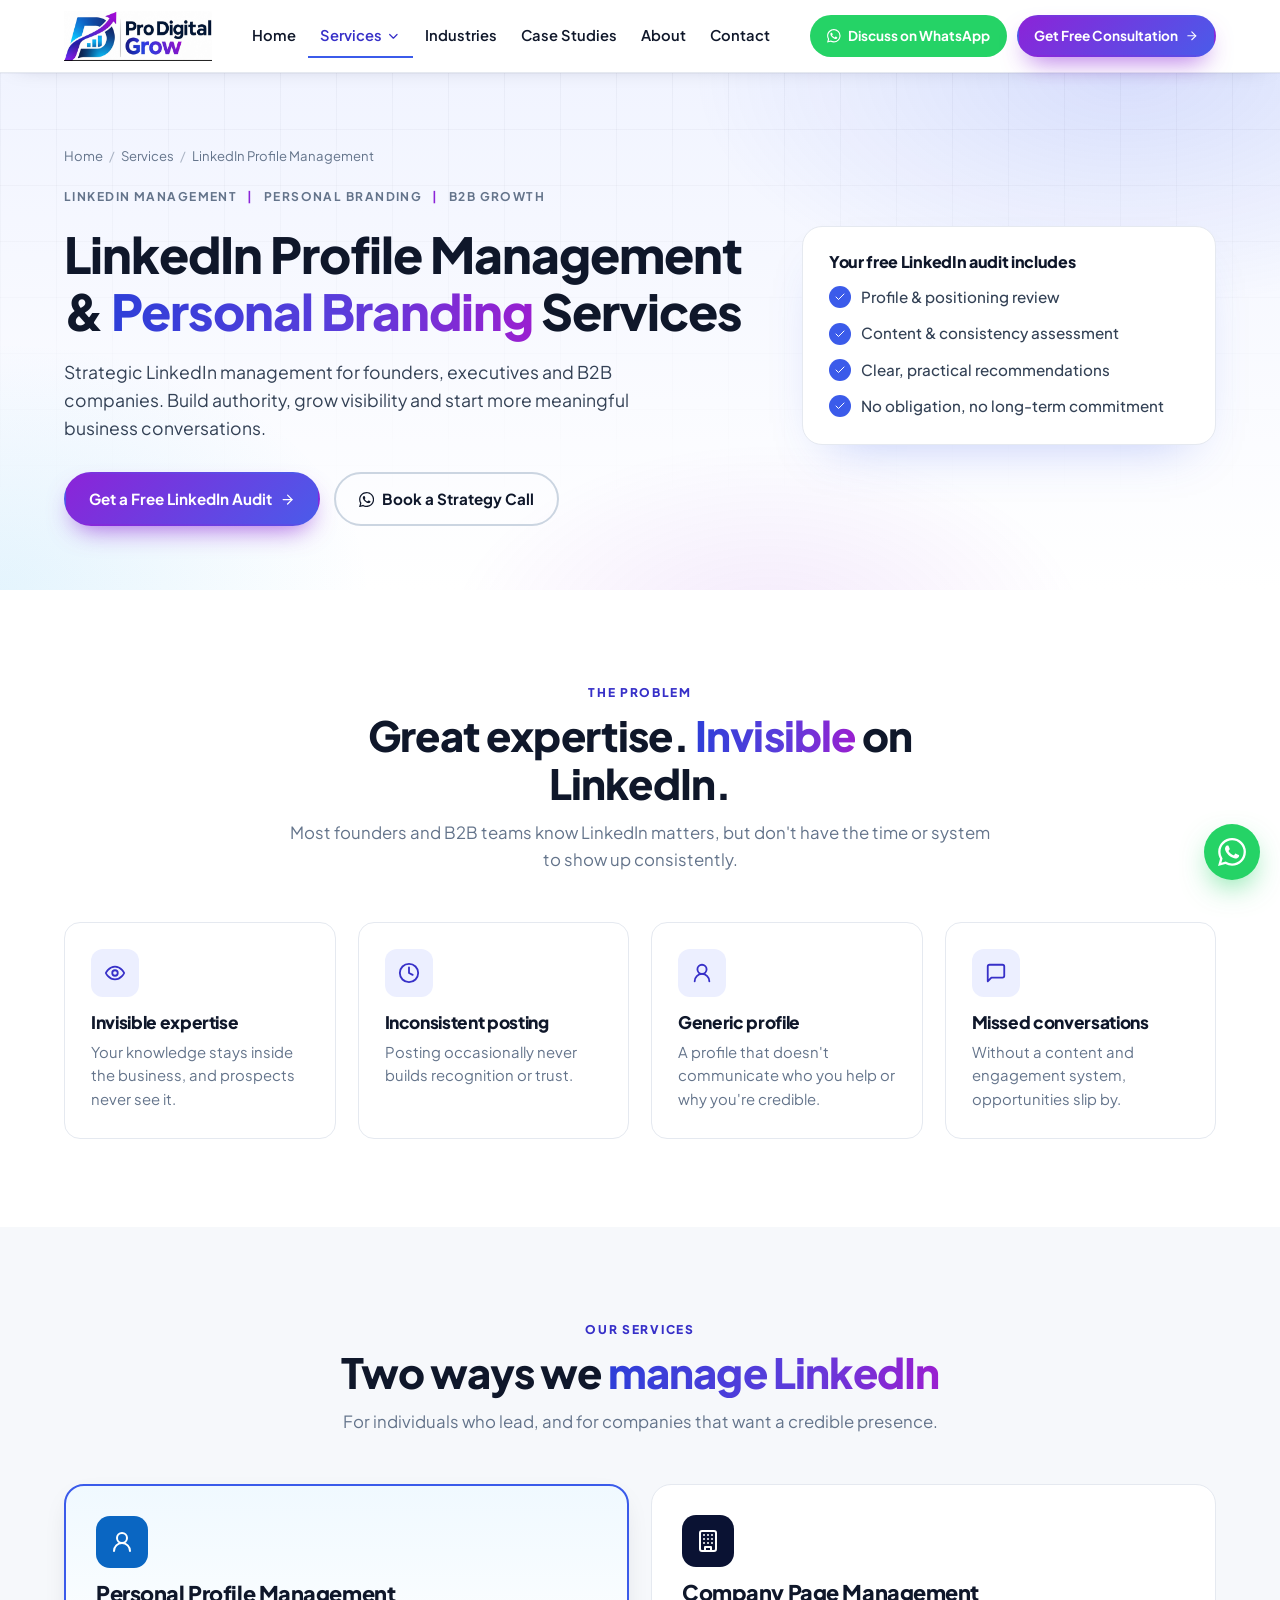
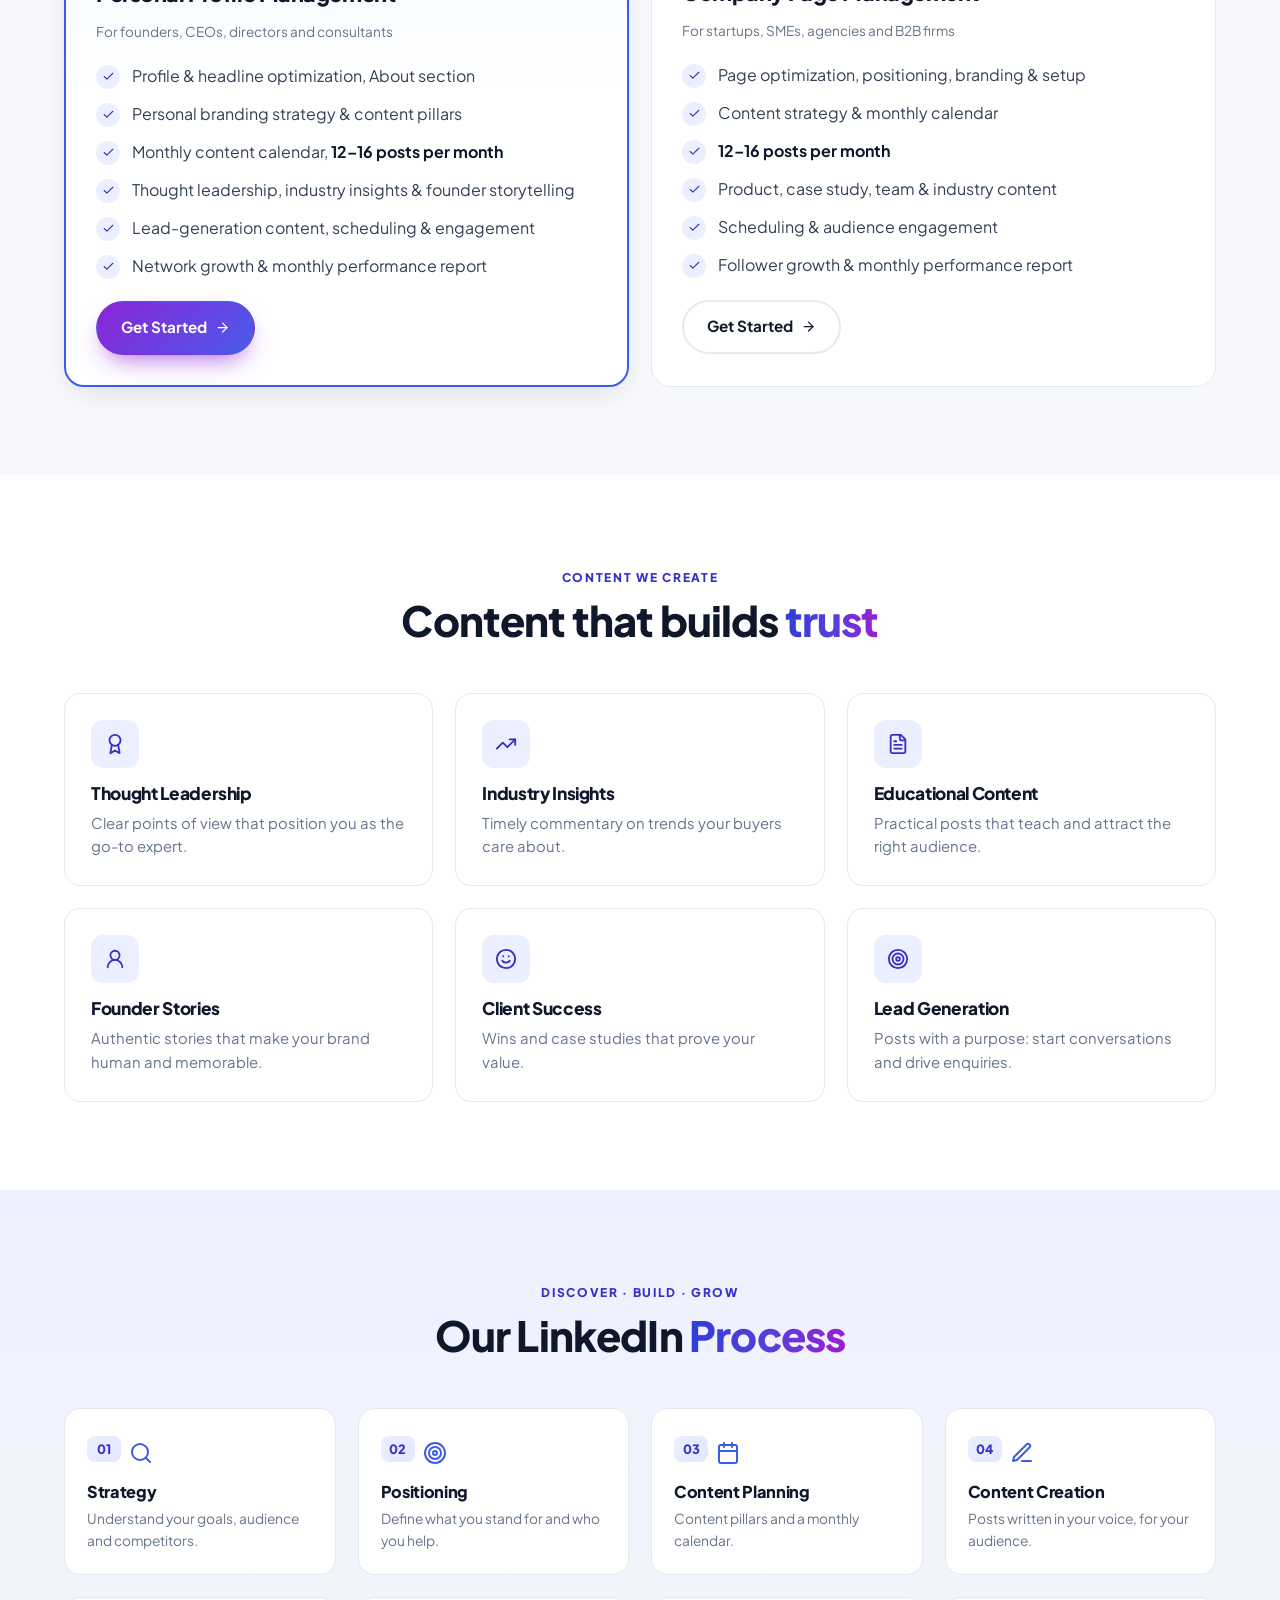
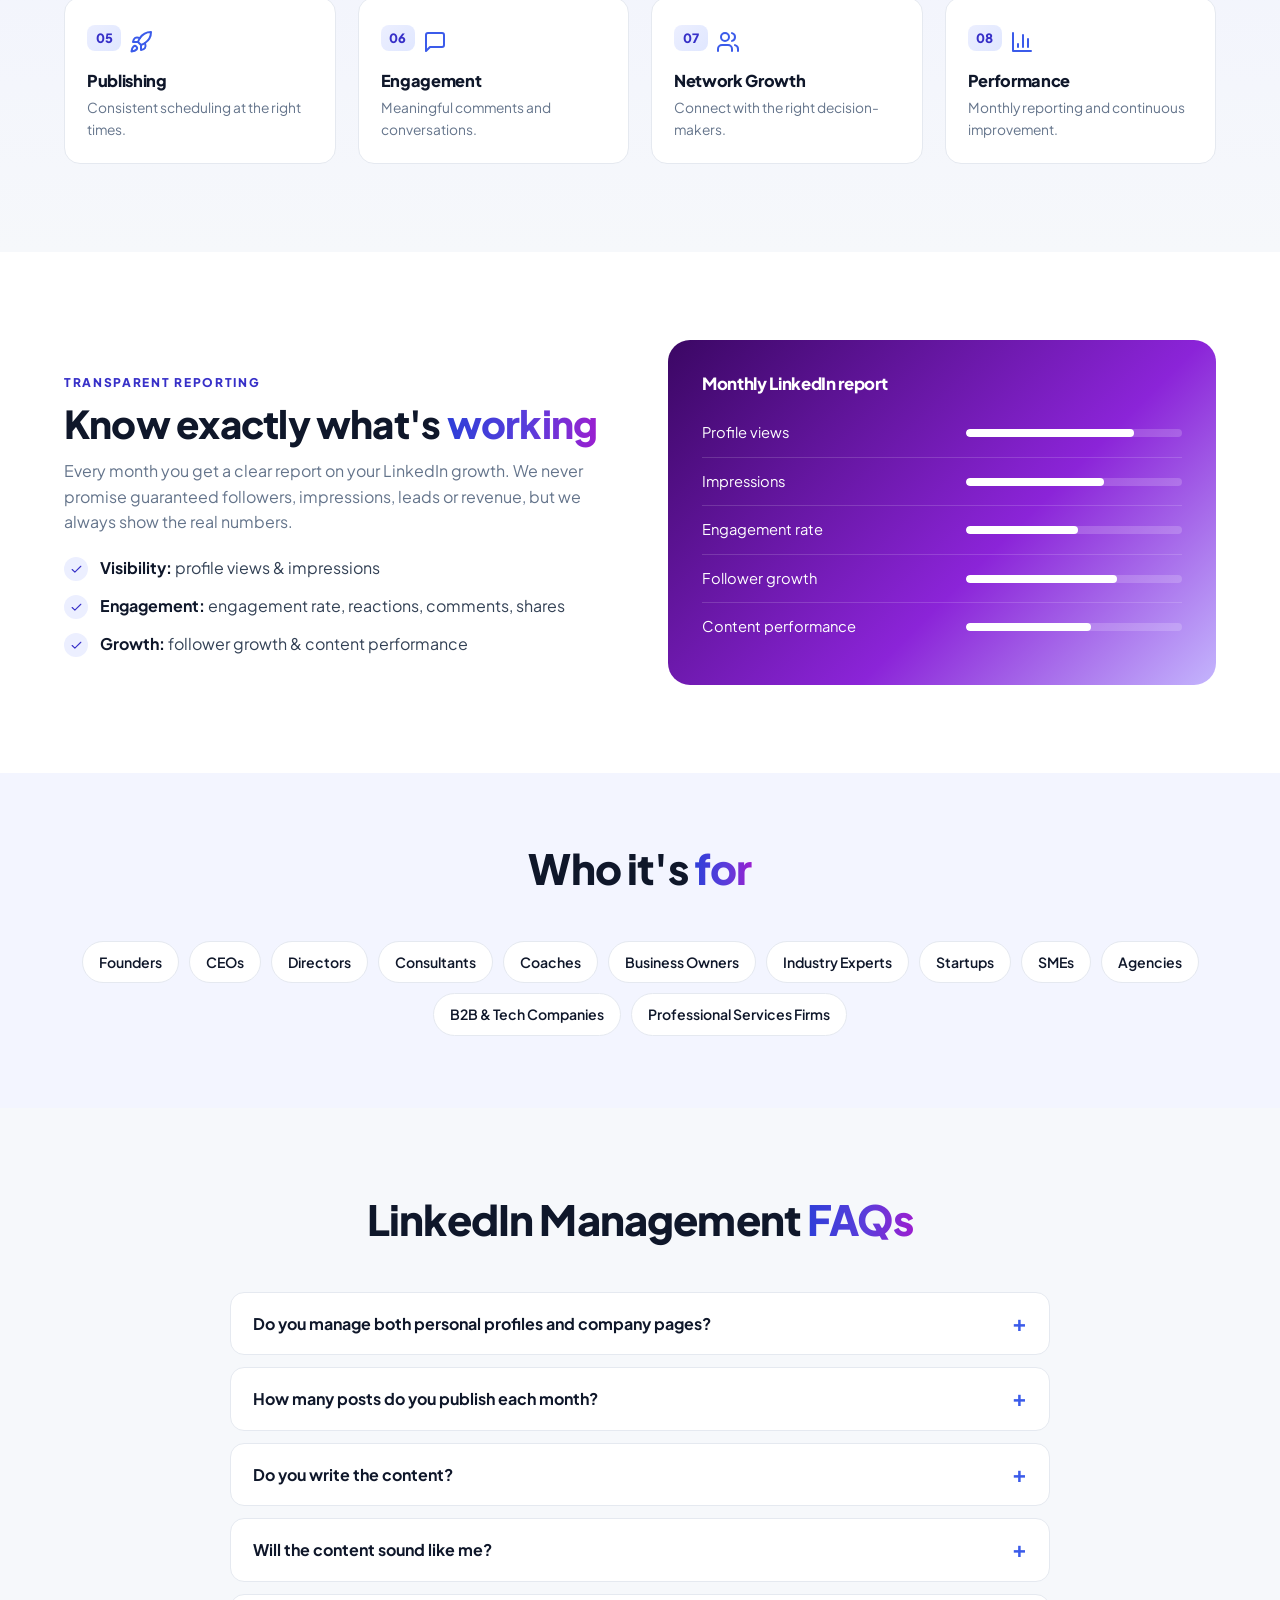
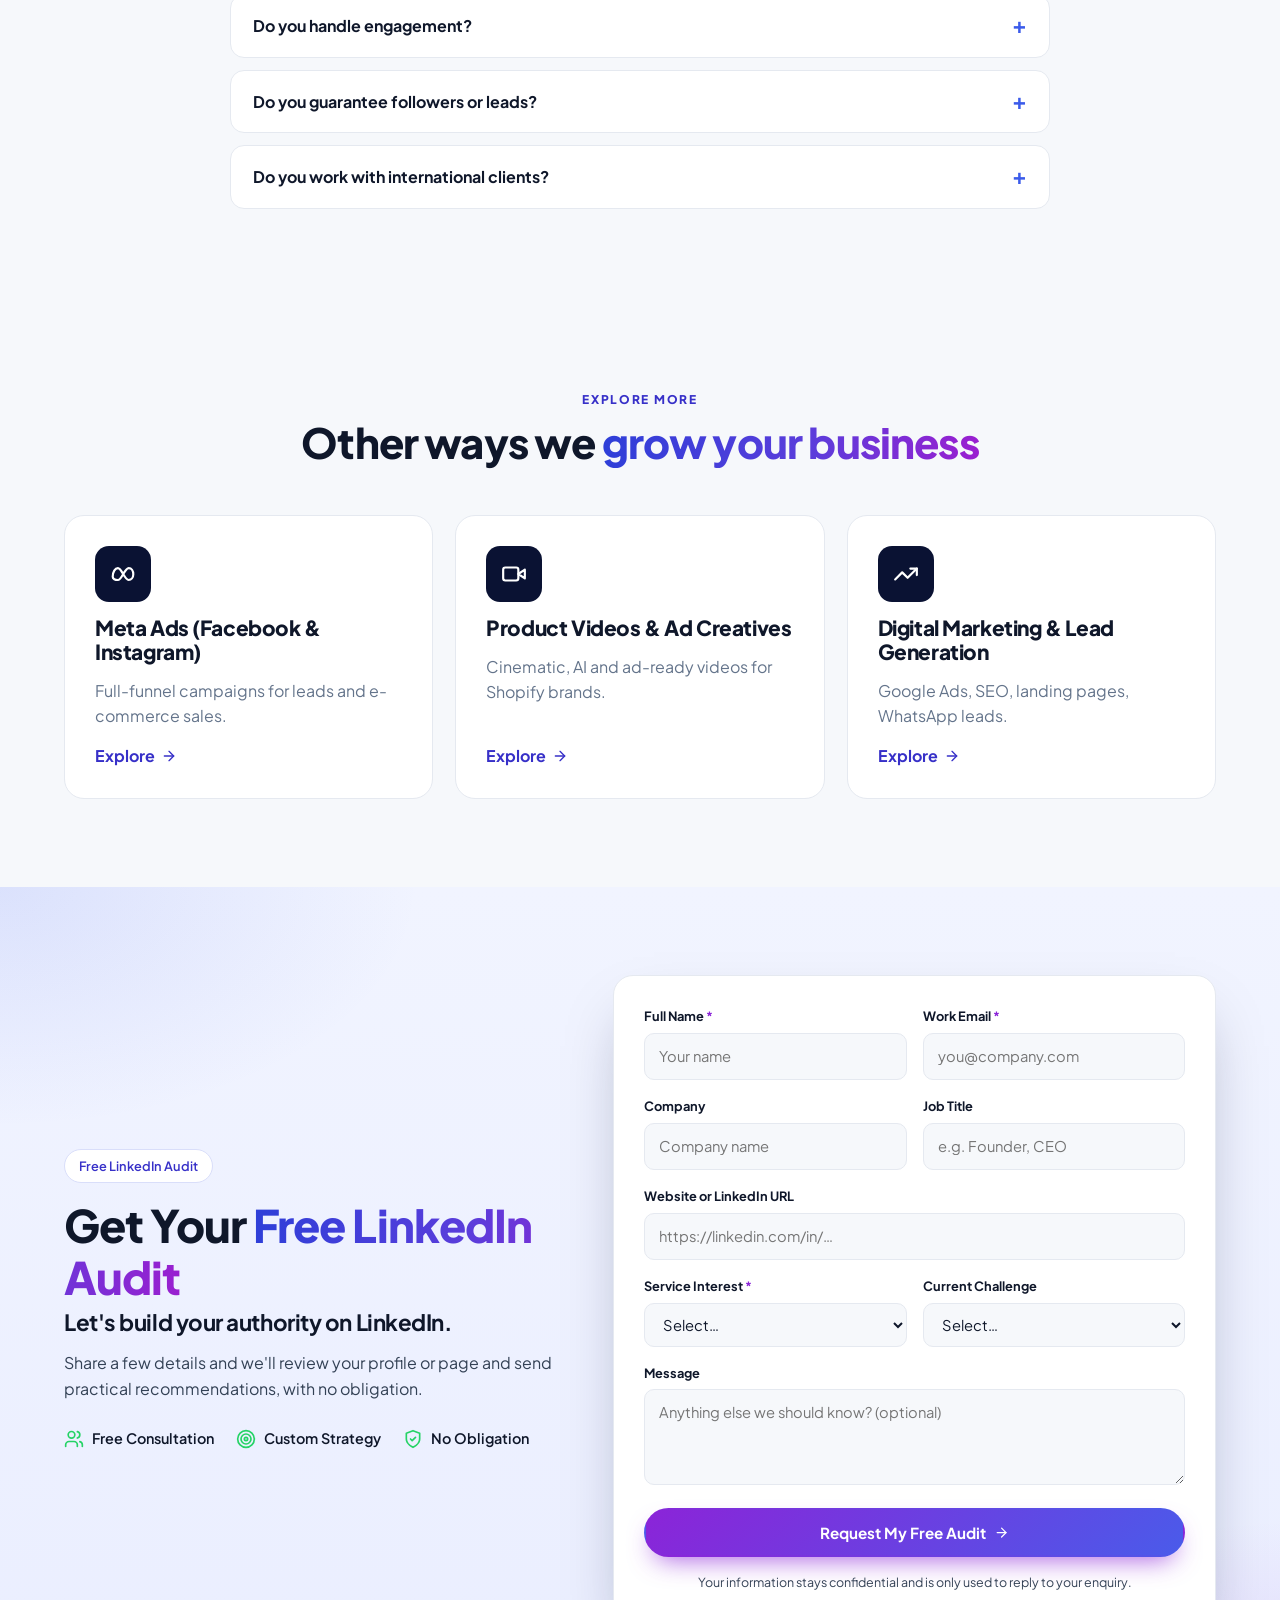
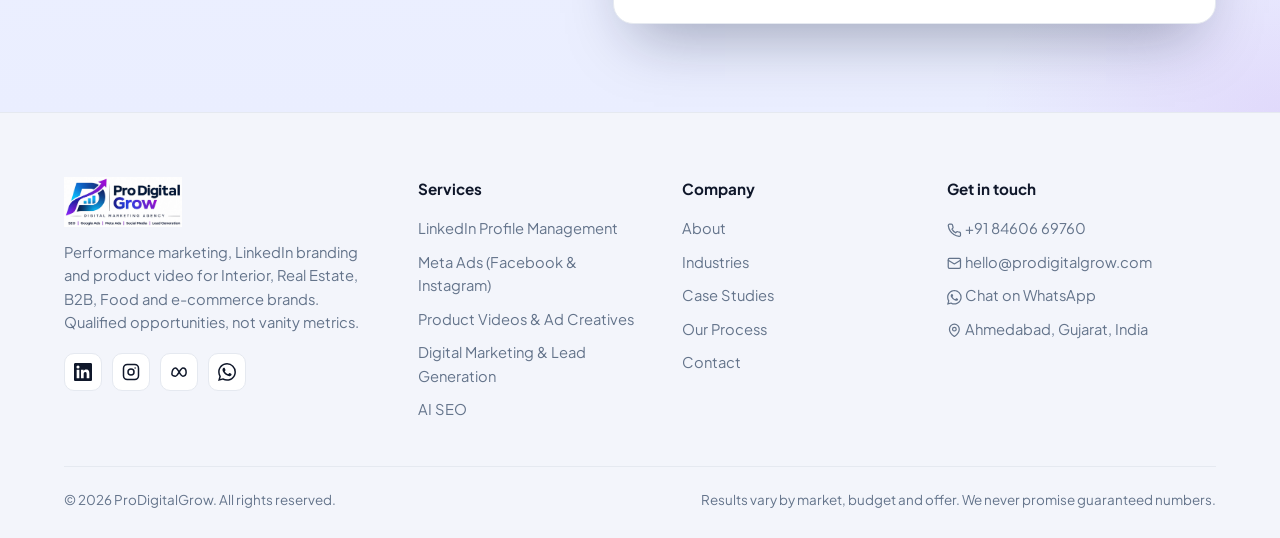
<file: linkedin-profile-management.html>
<!doctype html>
<html lang="en">
<head>
<!-- Google Tag Manager -->
<script>(function(w,d,s,l,i){w[l]=w[l]||[];w[l].push({'gtm.start':new Date().getTime(),event:'gtm.js'});var f=d.getElementsByTagName(s)[0],j=d.createElement(s),dl=l!='dataLayer'?'&l='+l:'';j.async=true;j.src='https://www.googletagmanager.com/gtm.js?id='+i+dl;f.parentNode.insertBefore(j,f);})(window,document,'script','dataLayer','GTM-KM77F7JN');</script>
<!-- End Google Tag Manager -->
<meta charset="utf-8">
<meta name="viewport" content="width=device-width, initial-scale=1">
<title>LinkedIn Profile Management Services &amp; Personal Branding</title>
<meta name="description" content="Build your professional brand with LinkedIn profile and company page management. Get profile optimization, content creation, engagement and B2B growth.">
<meta name="robots" content="index, follow">
<link rel="canonical" href="https://www.prodigitalgrow.com/linkedin-profile-management.html">
<meta property="og:type" content="website">
<meta property="og:site_name" content="Pro Digital Grow">
<meta property="og:title" content="LinkedIn Profile Management Services &amp; Personal Branding">
<meta property="og:description" content="Build your professional brand with LinkedIn profile and company page management. Get profile optimization, content creation, engagement and B2B growth.">
<meta property="og:url" content="https://www.prodigitalgrow.com/linkedin-profile-management.html">
<meta property="og:image" content="https://www.prodigitalgrow.com/assets/img/og-image.png">
<meta name="twitter:card" content="summary_large_image">
<meta name="twitter:title" content="LinkedIn Profile Management Services &amp; Personal Branding">
<meta name="twitter:description" content="Build your professional brand with LinkedIn profile and company page management. Get profile optimization, content creation, engagement and B2B growth.">
<meta name="twitter:image" content="https://www.prodigitalgrow.com/assets/img/og-image.png">
<script type="application/ld+json">{"@context": "https://schema.org", "@graph": [{"@type": "Organization", "@id": "https://www.prodigitalgrow.com/#organization", "name": "Pro Digital Grow", "url": "https://www.prodigitalgrow.com/", "logo": "https://www.prodigitalgrow.com/assets/img/prodigitalgrow-logo.png", "description": "Digital marketing, performance marketing, AI SEO and lead generation services.", "contactPoint": {"@type": "ContactPoint", "telephone": "+91-84606-69760", "contactType": "customer service"}}, {"@type": "Service", "name": "LinkedIn Profile Management & Personal Branding", "url": "https://www.prodigitalgrow.com/linkedin-profile-management.html", "serviceType": "LinkedIn Profile Management & Personal Branding", "description": "Build your professional brand with LinkedIn profile and company page management. Get profile optimization, content creation, engagement and B2B growth.", "provider": {"@id": "https://www.prodigitalgrow.com/#organization"}, "areaServed": ["India", "Worldwide"]}, {"@type": "BreadcrumbList", "itemListElement": [{"@type": "ListItem", "position": 1, "name": "Home", "item": "https://www.prodigitalgrow.com/"}, {"@type": "ListItem", "position": 2, "name": "LinkedIn Profile Management", "item": "https://www.prodigitalgrow.com/linkedin-profile-management.html"}]}]}</script>
<meta name="theme-color" content="#0A1233">
<link rel="icon" type="image/png" sizes="32x32" href="assets/img/favicon-32.png">
<link rel="icon" type="image/png" sizes="192x192" href="assets/img/favicon-192.png">
<link rel="shortcut icon" href="assets/img/favicon.ico">
<link rel="apple-touch-icon" href="assets/img/apple-touch-icon.png">
<link rel="preconnect" href="https://fonts.googleapis.com">
<link rel="preconnect" href="https://fonts.gstatic.com" crossorigin>
<link href="https://fonts.googleapis.com/css2?family=Plus+Jakarta+Sans:wght@400;500;600;700;800&display=swap" rel="stylesheet">
<link rel="stylesheet" href="assets/style.css">
<!-- Meta Pixel Code -->
<script>
!function(f,b,e,v,n,t,s)
{if(f.fbq)return;n=f.fbq=function(){n.callMethod?
n.callMethod.apply(n,arguments):n.queue.push(arguments)};
if(!f._fbq)f._fbq=n;n.push=n;n.loaded=!0;n.version='2.0';
n.queue=[];t=b.createElement(e);t.async=!0;
t.src=v;s=b.getElementsByTagName(e)[0];
s.parentNode.insertBefore(t,s)}(window, document,'script',
'https://connect.facebook.net/en_US/fbevents.js');
fbq('init', '1462820825958315');
fbq('track', 'PageView');
</script>
<noscript><img height="1" width="1" style="display:none"
src="https://www.facebook.com/tr?id=1462820825958315&ev=PageView&noscript=1"
/></noscript>
<!-- End Meta Pixel Code -->
</head>
<body>
<!-- Google Tag Manager (noscript) -->
<noscript><iframe src="https://www.googletagmanager.com/ns.html?id=GTM-KM77F7JN" height="0" width="0" style="display:none;visibility:hidden"></iframe></noscript>
<!-- End Google Tag Manager (noscript) -->
<header class="site-header">
  <div class="wrap nav">
    <a class="logo" href="index.html" aria-label="ProDigitalGrow home"><img src="assets/img/prodigitalgrow-logo-no-tagline.png" alt="Pro Digital Grow digital marketing agency logo" width="169" height="52"></a>
    <button class="burger" aria-label="Open menu" aria-expanded="false"><svg class="svg-i" viewBox="0 0 24 24" fill="none" stroke="currentColor" stroke-width="2" stroke-linecap="round" stroke-linejoin="round" aria-hidden="true"><path d="M4 6h16M4 12h16M4 18h16"/></svg></button>
    <ul class="menu">
      <li><a href="index.html">Home</a></li>
      <li><a href="index.html#services" class="active">Services <svg class="svg-i" viewBox="0 0 24 24" fill="none" stroke="currentColor" stroke-width="2" stroke-linecap="round" stroke-linejoin="round" aria-hidden="true"><path d="m6 9 6 6 6-6"/></svg></a><ul class="dropdown"><li><a href="linkedin-profile-management.html"><span class="di"><svg class="svg-i" viewBox="0 0 24 24" fill="currentColor" aria-hidden="true"><path d="M20.45 20.45h-3.55v-5.57c0-1.33-.02-3.04-1.85-3.04-1.86 0-2.14 1.45-2.14 2.94v5.67H9.36V9h3.41v1.56h.05c.48-.9 1.64-1.85 3.37-1.85 3.6 0 4.27 2.37 4.27 5.46v6.28zM5.34 7.43a2.06 2.06 0 1 1 0-4.12 2.06 2.06 0 0 1 0 4.12zM7.12 20.45H3.56V9h3.56v11.45zM22.22 0H1.77C.79 0 0 .77 0 1.73v20.54C0 23.23.79 24 1.77 24h20.45c.98 0 1.78-.77 1.78-1.73V1.73C24 .77 23.2 0 22.22 0z"/></svg></span><span><b>LinkedIn Profile Management</b><span>Personal branding & company pages for founders and B2B</span></span></a></li><li><a href="meta-ads.html"><span class="di"><svg class="svg-i" viewBox="0 0 24 24" fill="none" stroke="currentColor" stroke-width="2" stroke-linecap="round" stroke-linejoin="round" aria-hidden="true"><path d="M2.5 14.5c0-4.2 2.2-8 4.8-8 3.6 0 6 11 9.9 11 2.4 0 4.3-2.1 4.3-5.2S19.8 6.5 17.3 6.5c-3.9 0-6.4 11-10 11-2.6 0-4.8-.9-4.8-3z"/></svg></span><span><b>Meta Ads (Facebook & Instagram)</b><span>Full-funnel campaigns for leads and e-commerce sales</span></span></a></li><li><a href="product-video.html"><span class="di"><svg class="svg-i" viewBox="0 0 24 24" fill="none" stroke="currentColor" stroke-width="2" stroke-linecap="round" stroke-linejoin="round" aria-hidden="true"><path d="m22 8-6 4 6 4V8Z"/><rect x="2" y="6" width="14" height="12" rx="2"/></svg></span><span><b>Product Videos & Ad Creatives</b><span>Cinematic, AI and ad-ready videos for Shopify brands</span></span></a></li><li><a href="digital-marketing.html"><span class="di"><svg class="svg-i" viewBox="0 0 24 24" fill="none" stroke="currentColor" stroke-width="2" stroke-linecap="round" stroke-linejoin="round" aria-hidden="true"><path d="m22 7-8.5 8.5-5-5L2 17"/><path d="M16 7h6v6"/></svg></span><span><b>Digital Marketing & Lead Generation</b><span>Google Ads, SEO, landing pages, WhatsApp leads</span></span></a></li><li><a href="ai-seo.html"><span class="di"><svg class="svg-i" viewBox="0 0 24 24" fill="none" stroke="currentColor" stroke-width="2" stroke-linecap="round" stroke-linejoin="round" aria-hidden="true"><circle cx="11" cy="11" r="8"/><path d="m21 21-4.3-4.3"/></svg></span><span><b>AI SEO</b><span>GEO, AEO and visibility in AI-powered search</span></span></a></li></ul></li>
      <li><a href="digital-marketing.html#industries">Industries</a></li>
      <li><a href="index.html#results">Case Studies</a></li>
      <li><a href="index.html#about">About</a></li>
      <li><a href="#contact">Contact</a></li>
    </ul>
    <div class="nav-cta">
      <a class="btn btn-wa btn-sm" data-wa="Hi ProDigitalGrow, I'd like to discuss my marketing." href="#contact"><svg class="svg-i" viewBox="0 0 24 24" fill="currentColor" aria-hidden="true"><path d="M17.47 14.38c-.3-.15-1.76-.87-2.03-.97-.27-.1-.47-.15-.67.15-.2.3-.77.97-.94 1.16-.17.2-.35.22-.64.08-.3-.15-1.26-.46-2.39-1.48-.88-.79-1.48-1.76-1.65-2.06-.17-.3-.02-.46.13-.6.13-.14.3-.35.45-.52.15-.18.2-.3.3-.5.1-.2.05-.37-.03-.52-.07-.15-.67-1.61-.92-2.2-.24-.58-.49-.5-.67-.51h-.57c-.2 0-.52.07-.79.37-.27.3-1.04 1.02-1.04 2.48s1.07 2.88 1.21 3.07c.15.2 2.1 3.2 5.08 4.49.71.31 1.26.49 1.7.63.71.22 1.36.19 1.87.12.57-.09 1.76-.72 2-1.41.25-.7.25-1.29.17-1.41-.07-.13-.27-.2-.57-.35m-5.42 7.4h-.01a9.87 9.87 0 0 1-5.03-1.38l-.36-.21-3.74.98 1-3.65-.24-.37a9.86 9.86 0 0 1-1.51-5.26c0-5.45 4.44-9.88 9.89-9.88 2.64 0 5.12 1.03 6.99 2.9a9.83 9.83 0 0 1 2.89 6.99c0 5.45-4.44 9.88-9.88 9.88m8.41-18.3A11.82 11.82 0 0 0 12.05 0C5.5 0 .16 5.34.16 11.89c0 2.1.55 4.14 1.59 5.95L.06 24l6.3-1.65a11.88 11.88 0 0 0 5.68 1.45h.01c6.55 0 11.89-5.34 11.89-11.89a11.82 11.82 0 0 0-3.48-8.41Z"/></svg> Discuss on WhatsApp</a>
      <a class="btn btn-primary btn-sm" href="#contact">Get Free Consultation <svg class="svg-i" viewBox="0 0 24 24" fill="none" stroke="currentColor" stroke-width="2" stroke-linecap="round" stroke-linejoin="round" aria-hidden="true"><path d="M5 12h14"/><path d="m12 5 7 7-7 7"/></svg></a>
    </div>
  </div>
</header>
<main>

<section class="hero page-hero" style="padding:0">
  <div class="wrap hero-grid">
    <div>
      <div class="crumbs"><a href="index.html">Home</a><span>/</span><a href="index.html#services">Services</a><span>/</span>LinkedIn Profile Management</div>
      <div class="eyebrow">LinkedIn Management <i>|</i> Personal Branding <i>|</i> B2B Growth</div>
      <h1>LinkedIn Profile Management &amp; <span class="hl">Personal Branding</span> Services</h1>
      <p class="lead">Strategic LinkedIn management for founders, executives and B2B companies. Build authority, grow visibility and start more meaningful business conversations.</p>
      <div class="hero-ctas">
        <a class="btn btn-primary" href="#contact">Get a Free LinkedIn Audit <svg class="svg-i" viewBox="0 0 24 24" fill="none" stroke="currentColor" stroke-width="2" stroke-linecap="round" stroke-linejoin="round" aria-hidden="true"><path d="M5 12h14"/><path d="m12 5 7 7-7 7"/></svg></a>
        <a class="btn btn-ghost" data-wa="Hi ProDigitalGrow, I'd like a LinkedIn strategy call." href="#contact"><svg class="svg-i" viewBox="0 0 24 24" fill="currentColor" aria-hidden="true"><path d="M17.47 14.38c-.3-.15-1.76-.87-2.03-.97-.27-.1-.47-.15-.67.15-.2.3-.77.97-.94 1.16-.17.2-.35.22-.64.08-.3-.15-1.26-.46-2.39-1.48-.88-.79-1.48-1.76-1.65-2.06-.17-.3-.02-.46.13-.6.13-.14.3-.35.45-.52.15-.18.2-.3.3-.5.1-.2.05-.37-.03-.52-.07-.15-.67-1.61-.92-2.2-.24-.58-.49-.5-.67-.51h-.57c-.2 0-.52.07-.79.37-.27.3-1.04 1.02-1.04 2.48s1.07 2.88 1.21 3.07c.15.2 2.1 3.2 5.08 4.49.71.31 1.26.49 1.7.63.71.22 1.36.19 1.87.12.57-.09 1.76-.72 2-1.41.25-.7.25-1.29.17-1.41-.07-.13-.27-.2-.57-.35m-5.42 7.4h-.01a9.87 9.87 0 0 1-5.03-1.38l-.36-.21-3.74.98 1-3.65-.24-.37a9.86 9.86 0 0 1-1.51-5.26c0-5.45 4.44-9.88 9.89-9.88 2.64 0 5.12 1.03 6.99 2.9a9.83 9.83 0 0 1 2.89 6.99c0 5.45-4.44 9.88-9.88 9.88m8.41-18.3A11.82 11.82 0 0 0 12.05 0C5.5 0 .16 5.34.16 11.89c0 2.1.55 4.14 1.59 5.95L.06 24l6.3-1.65a11.88 11.88 0 0 0 5.68 1.45h.01c6.55 0 11.89-5.34 11.89-11.89a11.82 11.82 0 0 0-3.48-8.41Z"/></svg> Book a Strategy Call</a>
      </div>
    </div>
    <div class="hero-card">
      <h4>Your free LinkedIn audit includes</h4>
      <ul class="checks"><li><span class="ck"><svg class="svg-i" viewBox="0 0 24 24" fill="none" stroke="currentColor" stroke-width="2" stroke-linecap="round" stroke-linejoin="round" aria-hidden="true"><path d="M20 6 9 17l-5-5"/></svg></span><span>Profile &amp; positioning review</span></li><li><span class="ck"><svg class="svg-i" viewBox="0 0 24 24" fill="none" stroke="currentColor" stroke-width="2" stroke-linecap="round" stroke-linejoin="round" aria-hidden="true"><path d="M20 6 9 17l-5-5"/></svg></span><span>Content &amp; consistency assessment</span></li><li><span class="ck"><svg class="svg-i" viewBox="0 0 24 24" fill="none" stroke="currentColor" stroke-width="2" stroke-linecap="round" stroke-linejoin="round" aria-hidden="true"><path d="M20 6 9 17l-5-5"/></svg></span><span>Clear, practical recommendations</span></li><li><span class="ck"><svg class="svg-i" viewBox="0 0 24 24" fill="none" stroke="currentColor" stroke-width="2" stroke-linecap="round" stroke-linejoin="round" aria-hidden="true"><path d="M20 6 9 17l-5-5"/></svg></span><span>No obligation, no long-term commitment</span></li></ul>
    </div>
  </div>
</section>

<section>
  <div class="wrap">
    <div class="sec-head reveal"><span class="kicker">The problem</span><h2>Great expertise. <span class="hl">Invisible</span> on LinkedIn.</h2><p>Most founders and B2B teams know LinkedIn matters, but don't have the time or system to show up consistently.</p></div>
    <div class="grid g4"><div class="card reveal"><div class="ic"><svg class="svg-i" viewBox="0 0 24 24" fill="none" stroke="currentColor" stroke-width="2" stroke-linecap="round" stroke-linejoin="round" aria-hidden="true"><path d="M2 12s3-7 10-7 10 7 10 7-3 7-10 7-10-7-10-7Z"/><circle cx="12" cy="12" r="3"/></svg></div><h3>Invisible expertise</h3><p>Your knowledge stays inside the business, and prospects never see it.</p></div><div class="card reveal"><div class="ic"><svg class="svg-i" viewBox="0 0 24 24" fill="none" stroke="currentColor" stroke-width="2" stroke-linecap="round" stroke-linejoin="round" aria-hidden="true"><circle cx="12" cy="12" r="10"/><path d="M12 6v6l4 2"/></svg></div><h3>Inconsistent posting</h3><p>Posting occasionally never builds recognition or trust.</p></div><div class="card reveal"><div class="ic"><svg class="svg-i" viewBox="0 0 24 24" fill="none" stroke="currentColor" stroke-width="2" stroke-linecap="round" stroke-linejoin="round" aria-hidden="true"><circle cx="12" cy="8" r="5"/><path d="M20 21a8 8 0 0 0-16 0"/></svg></div><h3>Generic profile</h3><p>A profile that doesn't communicate who you help or why you're credible.</p></div><div class="card reveal"><div class="ic"><svg class="svg-i" viewBox="0 0 24 24" fill="none" stroke="currentColor" stroke-width="2" stroke-linecap="round" stroke-linejoin="round" aria-hidden="true"><path d="M21 15a2 2 0 0 1-2 2H7l-4 4V5a2 2 0 0 1 2-2h14a2 2 0 0 1 2 2z"/></svg></div><h3>Missed conversations</h3><p>Without a content and engagement system, opportunities slip by.</p></div></div>
  </div>
</section>

<section class="bg-soft">
  <div class="wrap">
    <div class="sec-head reveal"><span class="kicker">Our services</span><h2>Two ways we <span class="hl">manage LinkedIn</span></h2><p>For individuals who lead, and for companies that want a credible presence.</p></div>
    <div class="grid g2">
      <div class="pkg featured reveal">
        <div class="ic-box" style="width:52px;height:52px;border-radius:14px;background:#0A66C2;color:#fff;display:grid;place-items:center;font-size:24px"><svg class="svg-i" viewBox="0 0 24 24" fill="none" stroke="currentColor" stroke-width="2" stroke-linecap="round" stroke-linejoin="round" aria-hidden="true"><circle cx="12" cy="8" r="5"/><path d="M20 21a8 8 0 0 0-16 0"/></svg></div>
        <h3>Personal Profile Management</h3><p class="for">For founders, CEOs, directors and consultants</p>
        <ul class="list-check" style="margin-top:6px"><li><span class="ck"><svg class="svg-i" viewBox="0 0 24 24" fill="none" stroke="currentColor" stroke-width="2" stroke-linecap="round" stroke-linejoin="round" aria-hidden="true"><path d="M20 6 9 17l-5-5"/></svg></span><span>Profile &amp; headline optimization, About section</span></li><li><span class="ck"><svg class="svg-i" viewBox="0 0 24 24" fill="none" stroke="currentColor" stroke-width="2" stroke-linecap="round" stroke-linejoin="round" aria-hidden="true"><path d="M20 6 9 17l-5-5"/></svg></span><span>Personal branding strategy &amp; content pillars</span></li><li><span class="ck"><svg class="svg-i" viewBox="0 0 24 24" fill="none" stroke="currentColor" stroke-width="2" stroke-linecap="round" stroke-linejoin="round" aria-hidden="true"><path d="M20 6 9 17l-5-5"/></svg></span><span>Monthly content calendar, <b>12–16 posts per month</b></span></li><li><span class="ck"><svg class="svg-i" viewBox="0 0 24 24" fill="none" stroke="currentColor" stroke-width="2" stroke-linecap="round" stroke-linejoin="round" aria-hidden="true"><path d="M20 6 9 17l-5-5"/></svg></span><span>Thought leadership, industry insights &amp; founder storytelling</span></li><li><span class="ck"><svg class="svg-i" viewBox="0 0 24 24" fill="none" stroke="currentColor" stroke-width="2" stroke-linecap="round" stroke-linejoin="round" aria-hidden="true"><path d="M20 6 9 17l-5-5"/></svg></span><span>Lead-generation content, scheduling &amp; engagement</span></li><li><span class="ck"><svg class="svg-i" viewBox="0 0 24 24" fill="none" stroke="currentColor" stroke-width="2" stroke-linecap="round" stroke-linejoin="round" aria-hidden="true"><path d="M20 6 9 17l-5-5"/></svg></span><span>Network growth &amp; monthly performance report</span></li></ul>
        <a class="btn btn-primary" href="#contact" style="align-self:flex-start;margin-top:8px">Get Started <svg class="svg-i" viewBox="0 0 24 24" fill="none" stroke="currentColor" stroke-width="2" stroke-linecap="round" stroke-linejoin="round" aria-hidden="true"><path d="M5 12h14"/><path d="m12 5 7 7-7 7"/></svg></a>
      </div>
      <div class="pkg reveal">
        <div class="ic-box" style="width:52px;height:52px;border-radius:14px;background:var(--navy);color:#fff;display:grid;place-items:center;font-size:24px"><svg class="svg-i" viewBox="0 0 24 24" fill="none" stroke="currentColor" stroke-width="2" stroke-linecap="round" stroke-linejoin="round" aria-hidden="true"><rect x="4" y="2" width="16" height="20" rx="2"/><path d="M9 22v-4h6v4M8 6h.01M12 6h.01M16 6h.01M8 10h.01M12 10h.01M16 10h.01M8 14h.01M12 14h.01M16 14h.01"/></svg></div>
        <h3>Company Page Management</h3><p class="for">For startups, SMEs, agencies and B2B firms</p>
        <ul class="list-check" style="margin-top:6px"><li><span class="ck"><svg class="svg-i" viewBox="0 0 24 24" fill="none" stroke="currentColor" stroke-width="2" stroke-linecap="round" stroke-linejoin="round" aria-hidden="true"><path d="M20 6 9 17l-5-5"/></svg></span><span>Page optimization, positioning, branding &amp; setup</span></li><li><span class="ck"><svg class="svg-i" viewBox="0 0 24 24" fill="none" stroke="currentColor" stroke-width="2" stroke-linecap="round" stroke-linejoin="round" aria-hidden="true"><path d="M20 6 9 17l-5-5"/></svg></span><span>Content strategy &amp; monthly calendar</span></li><li><span class="ck"><svg class="svg-i" viewBox="0 0 24 24" fill="none" stroke="currentColor" stroke-width="2" stroke-linecap="round" stroke-linejoin="round" aria-hidden="true"><path d="M20 6 9 17l-5-5"/></svg></span><span><b>12–16 posts per month</b></span></li><li><span class="ck"><svg class="svg-i" viewBox="0 0 24 24" fill="none" stroke="currentColor" stroke-width="2" stroke-linecap="round" stroke-linejoin="round" aria-hidden="true"><path d="M20 6 9 17l-5-5"/></svg></span><span>Product, case study, team &amp; industry content</span></li><li><span class="ck"><svg class="svg-i" viewBox="0 0 24 24" fill="none" stroke="currentColor" stroke-width="2" stroke-linecap="round" stroke-linejoin="round" aria-hidden="true"><path d="M20 6 9 17l-5-5"/></svg></span><span>Scheduling &amp; audience engagement</span></li><li><span class="ck"><svg class="svg-i" viewBox="0 0 24 24" fill="none" stroke="currentColor" stroke-width="2" stroke-linecap="round" stroke-linejoin="round" aria-hidden="true"><path d="M20 6 9 17l-5-5"/></svg></span><span>Follower growth &amp; monthly performance report</span></li></ul>
        <a class="btn btn-outline" href="#contact" style="align-self:flex-start;margin-top:8px">Get Started <svg class="svg-i" viewBox="0 0 24 24" fill="none" stroke="currentColor" stroke-width="2" stroke-linecap="round" stroke-linejoin="round" aria-hidden="true"><path d="M5 12h14"/><path d="m12 5 7 7-7 7"/></svg></a>
      </div>
    </div>
  </div>
</section>

<section>
  <div class="wrap">
    <div class="sec-head reveal"><span class="kicker">Content we create</span><h2>Content that builds <span class="hl">trust</span></h2></div>
    <div class="grid g3"><div class="card reveal"><div class="ic"><svg class="svg-i" viewBox="0 0 24 24" fill="none" stroke="currentColor" stroke-width="2" stroke-linecap="round" stroke-linejoin="round" aria-hidden="true"><circle cx="12" cy="8" r="6"/><path d="M15.48 12.89 17 22l-5-3-5 3 1.52-9.1"/></svg></div><h3>Thought Leadership</h3><p>Clear points of view that position you as the go-to expert.</p></div><div class="card reveal"><div class="ic"><svg class="svg-i" viewBox="0 0 24 24" fill="none" stroke="currentColor" stroke-width="2" stroke-linecap="round" stroke-linejoin="round" aria-hidden="true"><path d="m22 7-8.5 8.5-5-5L2 17"/><path d="M16 7h6v6"/></svg></div><h3>Industry Insights</h3><p>Timely commentary on trends your buyers care about.</p></div><div class="card reveal"><div class="ic"><svg class="svg-i" viewBox="0 0 24 24" fill="none" stroke="currentColor" stroke-width="2" stroke-linecap="round" stroke-linejoin="round" aria-hidden="true"><path d="M15 2H6a2 2 0 0 0-2 2v16a2 2 0 0 0 2 2h12a2 2 0 0 0 2-2V7Z"/><path d="M14 2v4a2 2 0 0 0 2 2h4M16 13H8M16 17H8M10 9H8"/></svg></div><h3>Educational Content</h3><p>Practical posts that teach and attract the right audience.</p></div><div class="card reveal"><div class="ic"><svg class="svg-i" viewBox="0 0 24 24" fill="none" stroke="currentColor" stroke-width="2" stroke-linecap="round" stroke-linejoin="round" aria-hidden="true"><circle cx="12" cy="8" r="5"/><path d="M20 21a8 8 0 0 0-16 0"/></svg></div><h3>Founder Stories</h3><p>Authentic stories that make your brand human and memorable.</p></div><div class="card reveal"><div class="ic"><svg class="svg-i" viewBox="0 0 24 24" fill="none" stroke="currentColor" stroke-width="2" stroke-linecap="round" stroke-linejoin="round" aria-hidden="true"><circle cx="12" cy="12" r="10"/><path d="M8 14s1.5 2 4 2 4-2 4-2M9 9h.01M15 9h.01"/></svg></div><h3>Client Success</h3><p>Wins and case studies that prove your value.</p></div><div class="card reveal"><div class="ic"><svg class="svg-i" viewBox="0 0 24 24" fill="none" stroke="currentColor" stroke-width="2" stroke-linecap="round" stroke-linejoin="round" aria-hidden="true"><circle cx="12" cy="12" r="10"/><circle cx="12" cy="12" r="6"/><circle cx="12" cy="12" r="2"/></svg></div><h3>Lead Generation</h3><p>Posts with a purpose: start conversations and drive enquiries.</p></div></div>
  </div>
</section>

<section class="bg-soft" style="background:linear-gradient(180deg,#EEF0FF,#F6F8FB)">
  <div class="wrap">
    <div class="sec-head reveal"><span class="kicker">Discover · Build · Grow</span><h2>Our LinkedIn <span class="hl">Process</span></h2></div>
    <div class="grid g4"><div class="step reveal"><span class="num">01</span><span class="ic"><svg class="svg-i" viewBox="0 0 24 24" fill="none" stroke="currentColor" stroke-width="2" stroke-linecap="round" stroke-linejoin="round" aria-hidden="true"><circle cx="11" cy="11" r="8"/><path d="m21 21-4.3-4.3"/></svg></span><h4>Strategy</h4><p>Understand your goals, audience and competitors.</p></div><div class="step reveal"><span class="num">02</span><span class="ic"><svg class="svg-i" viewBox="0 0 24 24" fill="none" stroke="currentColor" stroke-width="2" stroke-linecap="round" stroke-linejoin="round" aria-hidden="true"><circle cx="12" cy="12" r="10"/><circle cx="12" cy="12" r="6"/><circle cx="12" cy="12" r="2"/></svg></span><h4>Positioning</h4><p>Define what you stand for and who you help.</p></div><div class="step reveal"><span class="num">03</span><span class="ic"><svg class="svg-i" viewBox="0 0 24 24" fill="none" stroke="currentColor" stroke-width="2" stroke-linecap="round" stroke-linejoin="round" aria-hidden="true"><rect x="3" y="4" width="18" height="18" rx="2"/><path d="M16 2v4M8 2v4M3 10h18"/></svg></span><h4>Content Planning</h4><p>Content pillars and a monthly calendar.</p></div><div class="step reveal"><span class="num">04</span><span class="ic"><svg class="svg-i" viewBox="0 0 24 24" fill="none" stroke="currentColor" stroke-width="2" stroke-linecap="round" stroke-linejoin="round" aria-hidden="true"><path d="M12 20h9"/><path d="M16.5 3.5a2.12 2.12 0 0 1 3 3L7 19l-4 1 1-4Z"/></svg></span><h4>Content Creation</h4><p>Posts written in your voice, for your audience.</p></div><div class="step reveal"><span class="num">05</span><span class="ic"><svg class="svg-i" viewBox="0 0 24 24" fill="none" stroke="currentColor" stroke-width="2" stroke-linecap="round" stroke-linejoin="round" aria-hidden="true"><path d="M4.5 16.5c-1.5 1.26-2 5-2 5s3.74-.5 5-2c.71-.84.7-2.13-.09-2.91a2.18 2.18 0 0 0-2.91-.09z"/><path d="m12 15-3-3a22 22 0 0 1 2-3.95A12.88 12.88 0 0 1 22 2c0 2.72-.78 7.5-6 11a22.35 22.35 0 0 1-4 2z"/><path d="M9 12H4s.55-3.03 2-4c1.62-1.08 5 0 5 0M12 15v5s3.03-.55 4-2c1.08-1.62 0-5 0-5"/></svg></span><h4>Publishing</h4><p>Consistent scheduling at the right times.</p></div><div class="step reveal"><span class="num">06</span><span class="ic"><svg class="svg-i" viewBox="0 0 24 24" fill="none" stroke="currentColor" stroke-width="2" stroke-linecap="round" stroke-linejoin="round" aria-hidden="true"><path d="M21 15a2 2 0 0 1-2 2H7l-4 4V5a2 2 0 0 1 2-2h14a2 2 0 0 1 2 2z"/></svg></span><h4>Engagement</h4><p>Meaningful comments and conversations.</p></div><div class="step reveal"><span class="num">07</span><span class="ic"><svg class="svg-i" viewBox="0 0 24 24" fill="none" stroke="currentColor" stroke-width="2" stroke-linecap="round" stroke-linejoin="round" aria-hidden="true"><path d="M16 21v-2a4 4 0 0 0-4-4H6a4 4 0 0 0-4 4v2"/><circle cx="9" cy="7" r="4"/><path d="M22 21v-2a4 4 0 0 0-3-3.87M16 3.13a4 4 0 0 1 0 7.75"/></svg></span><h4>Network Growth</h4><p>Connect with the right decision-makers.</p></div><div class="step reveal"><span class="num">08</span><span class="ic"><svg class="svg-i" viewBox="0 0 24 24" fill="none" stroke="currentColor" stroke-width="2" stroke-linecap="round" stroke-linejoin="round" aria-hidden="true"><path d="M3 3v18h18"/><path d="M18 17V9M13 17V5M8 17v-3"/></svg></span><h4>Performance</h4><p>Monthly reporting and continuous improvement.</p></div></div>
  </div>
</section>

<section>
  <div class="wrap split">
    <div class="reveal">
      <span class="kicker">Transparent reporting</span>
      <h2 style="font-size:clamp(1.8rem,3vw,2.4rem)">Know exactly what's <span class="hl">working</span></h2>
      <p style="color:var(--muted);margin-top:12px">Every month you get a clear report on your LinkedIn growth. We never promise guaranteed followers, impressions, leads or revenue, but we always show the real numbers.</p>
      <ul class="list-check"><li><span class="ck"><svg class="svg-i" viewBox="0 0 24 24" fill="none" stroke="currentColor" stroke-width="2" stroke-linecap="round" stroke-linejoin="round" aria-hidden="true"><path d="M20 6 9 17l-5-5"/></svg></span><span><b>Visibility:</b> profile views &amp; impressions</span></li><li><span class="ck"><svg class="svg-i" viewBox="0 0 24 24" fill="none" stroke="currentColor" stroke-width="2" stroke-linecap="round" stroke-linejoin="round" aria-hidden="true"><path d="M20 6 9 17l-5-5"/></svg></span><span><b>Engagement:</b> engagement rate, reactions, comments, shares</span></li><li><span class="ck"><svg class="svg-i" viewBox="0 0 24 24" fill="none" stroke="currentColor" stroke-width="2" stroke-linecap="round" stroke-linejoin="round" aria-hidden="true"><path d="M20 6 9 17l-5-5"/></svg></span><span><b>Growth:</b> follower growth &amp; content performance</span></li></ul>
    </div>
    <div class="panel art-violet reveal">
      <h4>Monthly LinkedIn report</h4>
      <div class="row">Profile views<span class="bar"><i style="width:78%"></i></span></div>
      <div class="row">Impressions<span class="bar"><i style="width:64%"></i></span></div>
      <div class="row">Engagement rate<span class="bar"><i style="width:52%"></i></span></div>
      <div class="row">Follower growth<span class="bar"><i style="width:70%"></i></span></div>
      <div class="row">Content performance<span class="bar"><i style="width:58%"></i></span></div>
    </div>
  </div>
</section>

<section class="bg-dark" style="padding:72px 0">
  <div class="wrap">
    <div class="sec-head reveal"><h2>Who it's <span class="hl">for</span></h2></div>
    <div class="chips reveal"><span>Founders</span><span>CEOs</span><span>Directors</span><span>Consultants</span><span>Coaches</span><span>Business Owners</span><span>Industry Experts</span><span>Startups</span><span>SMEs</span><span>Agencies</span><span>B2B &amp; Tech Companies</span><span>Professional Services Firms</span></div>
  </div>
</section>

<section class="bg-soft">
  <div class="wrap">
    <div class="sec-head reveal"><h2>LinkedIn Management <span class="hl">FAQs</span></h2></div>
    <div class="faq"><details class="reveal"><summary>Do you manage both personal profiles and company pages?</summary><p>Yes. You can choose personal profile management, company page management, or both together for the strongest results.</p></details><details class="reveal"><summary>How many posts do you publish each month?</summary><p>Our plans include 12–16 posts per month, planned in a monthly content calendar you approve.</p></details><details class="reveal"><summary>Do you write the content?</summary><p>Yes. We research, write and design the posts. You review and approve before anything goes live.</p></details><details class="reveal"><summary>Will the content sound like me?</summary><p>We start with a voice and positioning session and refine with your feedback, so posts sound like you, not an agency.</p></details><details class="reveal"><summary>Do you handle engagement?</summary><p>Yes. We engage with your network and target audience to grow visibility and start conversations.</p></details><details class="reveal"><summary>Do you guarantee followers or leads?</summary><p>No. We don't promise guaranteed followers, impressions, leads or revenue. We commit to consistency, quality and transparent reporting.</p></details><details class="reveal"><summary>Do you work with international clients?</summary><p>Yes, we work with founders and companies across India, the GCC, UK, USA and Europe.</p></details></div>
  </div>
</section>
<section class="bg-soft"><div class="wrap">
  <div class="sec-head reveal"><span class="kicker">Explore more</span><h2>Other ways we <span class="hl">grow your business</span></h2></div>
  <div class="grid g3"><a class="feature reveal" href="meta-ads.html"><div class="ic-box" style="background:var(--navy)"><svg class="svg-i" viewBox="0 0 24 24" fill="none" stroke="currentColor" stroke-width="2" stroke-linecap="round" stroke-linejoin="round" aria-hidden="true"><path d="M2.5 14.5c0-4.2 2.2-8 4.8-8 3.6 0 6 11 9.9 11 2.4 0 4.3-2.1 4.3-5.2S19.8 6.5 17.3 6.5c-3.9 0-6.4 11-10 11-2.6 0-4.8-.9-4.8-3z"/></svg></div><h3>Meta Ads (Facebook & Instagram)</h3><p>Full-funnel campaigns for leads and e-commerce sales.</p><span class="more">Explore <svg class="svg-i" viewBox="0 0 24 24" fill="none" stroke="currentColor" stroke-width="2" stroke-linecap="round" stroke-linejoin="round" aria-hidden="true"><path d="M5 12h14"/><path d="m12 5 7 7-7 7"/></svg></span></a><a class="feature reveal" href="product-video.html"><div class="ic-box" style="background:var(--navy)"><svg class="svg-i" viewBox="0 0 24 24" fill="none" stroke="currentColor" stroke-width="2" stroke-linecap="round" stroke-linejoin="round" aria-hidden="true"><path d="m22 8-6 4 6 4V8Z"/><rect x="2" y="6" width="14" height="12" rx="2"/></svg></div><h3>Product Videos & Ad Creatives</h3><p>Cinematic, AI and ad-ready videos for Shopify brands.</p><span class="more">Explore <svg class="svg-i" viewBox="0 0 24 24" fill="none" stroke="currentColor" stroke-width="2" stroke-linecap="round" stroke-linejoin="round" aria-hidden="true"><path d="M5 12h14"/><path d="m12 5 7 7-7 7"/></svg></span></a><a class="feature reveal" href="digital-marketing.html"><div class="ic-box" style="background:var(--navy)"><svg class="svg-i" viewBox="0 0 24 24" fill="none" stroke="currentColor" stroke-width="2" stroke-linecap="round" stroke-linejoin="round" aria-hidden="true"><path d="m22 7-8.5 8.5-5-5L2 17"/><path d="M16 7h6v6"/></svg></div><h3>Digital Marketing & Lead Generation</h3><p>Google Ads, SEO, landing pages, WhatsApp leads.</p><span class="more">Explore <svg class="svg-i" viewBox="0 0 24 24" fill="none" stroke="currentColor" stroke-width="2" stroke-linecap="round" stroke-linejoin="round" aria-hidden="true"><path d="M5 12h14"/><path d="m12 5 7 7-7 7"/></svg></span></a></div>
</div></section><section class="cta" id="contact">
  <div class="wrap cta-grid">
    <div class="reveal">
      <span class="badge">Free LinkedIn Audit</span>
      <h2>Get Your <span class="hl">Free LinkedIn Audit</span></h2>
      <h3>Let's build your authority on LinkedIn.</h3>
      <p>Share a few details and we'll review your profile or page and send practical recommendations, with no obligation.</p>
      <div class="perks">
        <span><svg class="svg-i" viewBox="0 0 24 24" fill="none" stroke="currentColor" stroke-width="2" stroke-linecap="round" stroke-linejoin="round" aria-hidden="true"><path d="M16 21v-2a4 4 0 0 0-4-4H6a4 4 0 0 0-4 4v2"/><circle cx="9" cy="7" r="4"/><path d="M22 21v-2a4 4 0 0 0-3-3.87M16 3.13a4 4 0 0 1 0 7.75"/></svg> Free Consultation</span>
        <span><svg class="svg-i" viewBox="0 0 24 24" fill="none" stroke="currentColor" stroke-width="2" stroke-linecap="round" stroke-linejoin="round" aria-hidden="true"><circle cx="12" cy="12" r="10"/><circle cx="12" cy="12" r="6"/><circle cx="12" cy="12" r="2"/></svg> Custom Strategy</span>
        <span><svg class="svg-i" viewBox="0 0 24 24" fill="none" stroke="currentColor" stroke-width="2" stroke-linecap="round" stroke-linejoin="round" aria-hidden="true"><path d="M12 22s8-4 8-10V5l-8-3-8 3v7c0 6 8 10 8 10z"/><path d="m9 12 2 2 4-4"/></svg> No Obligation</span>
      </div>
    </div>
    <form class="form lead-form reveal" data-source="LinkedIn Profile Management" novalidate>
      <div><label for="li_name">Full Name <em>*</em></label><input id="li_name" name="li_name" type="text" placeholder="Your name" required></div><div><label for="li_email">Work Email <em>*</em></label><input id="li_email" name="li_email" type="email" placeholder="you@company.com" required></div><div><label for="li_company">Company</label><input id="li_company" name="li_company" type="text" placeholder="Company name"></div><div><label for="li_title">Job Title</label><input id="li_title" name="li_title" type="text" placeholder="e.g. Founder, CEO"></div><div class="full"><label for="li_url">Website or LinkedIn URL</label><input id="li_url" name="li_url" type="url" placeholder="https://linkedin.com/in/…"></div><div><label for="li_service">Service Interest <em>*</em></label><select id="li_service" name="li_service" required><option value="">Select…</option><option>Personal Profile</option><option>Company Page</option><option>Both</option><option>Not sure</option></select></div><div><label for="li_challenge">Current Challenge</label><select id="li_challenge" name="li_challenge"><option value="">Select…</option><option>Profile optimization</option><option>Content creation</option><option>Personal branding</option><option>Company visibility</option><option>Engagement</option><option>Lead generation</option><option>Overall strategy</option></select></div><div class="full"><label for="li_msg">Message</label><textarea id="li_msg" name="li_msg" placeholder="Anything else we should know? (optional)"></textarea></div>
      <div class="full"><button class="btn btn-primary" type="submit">Request My Free Audit <svg class="svg-i" viewBox="0 0 24 24" fill="none" stroke="currentColor" stroke-width="2" stroke-linecap="round" stroke-linejoin="round" aria-hidden="true"><path d="M5 12h14"/><path d="m12 5 7 7-7 7"/></svg></button></div>
      <p class="form-note full">Your information stays confidential and is only used to reply to your enquiry.</p>
      <div class="form-ok">Thanks! WhatsApp has opened with your details. Press send and we'll reply shortly.</div>
    </form>
  </div>
</section>
</main>
<footer class="site-footer">
  <div class="wrap">
    <div class="foot-grid">
      <div>
        <a class="logo foot-logo" href="index.html" aria-label="ProDigitalGrow home"><img src="assets/img/prodigitalgrow-logo.png" alt="Pro Digital Grow digital marketing agency logo" width="132" height="56"></a>
        <p>Performance marketing, LinkedIn branding and product video for Interior, Real Estate, B2B, Food and e-commerce brands. Qualified opportunities, not vanity metrics.</p>
        <div class="socials">
          <a href="#" aria-label="LinkedIn"><svg class="svg-i" viewBox="0 0 24 24" fill="currentColor" aria-hidden="true"><path d="M20.45 20.45h-3.55v-5.57c0-1.33-.02-3.04-1.85-3.04-1.86 0-2.14 1.45-2.14 2.94v5.67H9.36V9h3.41v1.56h.05c.48-.9 1.64-1.85 3.37-1.85 3.6 0 4.27 2.37 4.27 5.46v6.28zM5.34 7.43a2.06 2.06 0 1 1 0-4.12 2.06 2.06 0 0 1 0 4.12zM7.12 20.45H3.56V9h3.56v11.45zM22.22 0H1.77C.79 0 0 .77 0 1.73v20.54C0 23.23.79 24 1.77 24h20.45c.98 0 1.78-.77 1.78-1.73V1.73C24 .77 23.2 0 22.22 0z"/></svg></a>
          <a href="#" aria-label="Instagram"><svg class="svg-i" viewBox="0 0 24 24" fill="none" stroke="currentColor" stroke-width="2" stroke-linecap="round" stroke-linejoin="round" aria-hidden="true"><rect x="2" y="2" width="20" height="20" rx="5"/><circle cx="12" cy="12" r="4"/><path d="M17.5 6.5h.01"/></svg></a>
          <a href="#" aria-label="Facebook"><svg class="svg-i" viewBox="0 0 24 24" fill="none" stroke="currentColor" stroke-width="2" stroke-linecap="round" stroke-linejoin="round" aria-hidden="true"><path d="M2.5 14.5c0-4.2 2.2-8 4.8-8 3.6 0 6 11 9.9 11 2.4 0 4.3-2.1 4.3-5.2S19.8 6.5 17.3 6.5c-3.9 0-6.4 11-10 11-2.6 0-4.8-.9-4.8-3z"/></svg></a>
          <a data-wa="Hi ProDigitalGrow!" href="#contact" aria-label="WhatsApp"><svg class="svg-i" viewBox="0 0 24 24" fill="currentColor" aria-hidden="true"><path d="M17.47 14.38c-.3-.15-1.76-.87-2.03-.97-.27-.1-.47-.15-.67.15-.2.3-.77.97-.94 1.16-.17.2-.35.22-.64.08-.3-.15-1.26-.46-2.39-1.48-.88-.79-1.48-1.76-1.65-2.06-.17-.3-.02-.46.13-.6.13-.14.3-.35.45-.52.15-.18.2-.3.3-.5.1-.2.05-.37-.03-.52-.07-.15-.67-1.61-.92-2.2-.24-.58-.49-.5-.67-.51h-.57c-.2 0-.52.07-.79.37-.27.3-1.04 1.02-1.04 2.48s1.07 2.88 1.21 3.07c.15.2 2.1 3.2 5.08 4.49.71.31 1.26.49 1.7.63.71.22 1.36.19 1.87.12.57-.09 1.76-.72 2-1.41.25-.7.25-1.29.17-1.41-.07-.13-.27-.2-.57-.35m-5.42 7.4h-.01a9.87 9.87 0 0 1-5.03-1.38l-.36-.21-3.74.98 1-3.65-.24-.37a9.86 9.86 0 0 1-1.51-5.26c0-5.45 4.44-9.88 9.89-9.88 2.64 0 5.12 1.03 6.99 2.9a9.83 9.83 0 0 1 2.89 6.99c0 5.45-4.44 9.88-9.88 9.88m8.41-18.3A11.82 11.82 0 0 0 12.05 0C5.5 0 .16 5.34.16 11.89c0 2.1.55 4.14 1.59 5.95L.06 24l6.3-1.65a11.88 11.88 0 0 0 5.68 1.45h.01c6.55 0 11.89-5.34 11.89-11.89a11.82 11.82 0 0 0-3.48-8.41Z"/></svg></a>
        </div>
      </div>
      <div><h5>Services</h5><ul><li><a href="linkedin-profile-management.html">LinkedIn Profile Management</a></li><li><a href="meta-ads.html">Meta Ads (Facebook & Instagram)</a></li><li><a href="product-video.html">Product Videos & Ad Creatives</a></li><li><a href="digital-marketing.html">Digital Marketing & Lead Generation</a></li><li><a href="ai-seo.html">AI SEO</a></li></ul></div>
      <div><h5>Company</h5><ul>
        <li><a href="index.html#about">About</a></li>
        <li><a href="digital-marketing.html#industries">Industries</a></li>
        <li><a href="index.html#results">Case Studies</a></li>
        <li><a href="index.html#process">Our Process</a></li>
        <li><a href="#contact">Contact</a></li>
      </ul></div>
      <div><h5>Get in touch</h5><ul>
        <li><svg class="svg-i" viewBox="0 0 24 24" fill="none" stroke="currentColor" stroke-width="2" stroke-linecap="round" stroke-linejoin="round" aria-hidden="true"><path d="M22 16.92v3a2 2 0 0 1-2.18 2 19.79 19.79 0 0 1-8.63-3.07 19.5 19.5 0 0 1-6-6A19.79 19.79 0 0 1 2.12 4.18 2 2 0 0 1 4.11 2h3a2 2 0 0 1 2 1.72c.13.96.36 1.9.7 2.81a2 2 0 0 1-.45 2.11L8.09 9.91a16 16 0 0 0 6 6l1.27-1.27a2 2 0 0 1 2.11-.45c.91.34 1.85.57 2.81.7A2 2 0 0 1 22 16.92z"/></svg> <a href="tel:+918460669760">+91 84606 69760</a></li>
        <li><svg class="svg-i" viewBox="0 0 24 24" fill="none" stroke="currentColor" stroke-width="2" stroke-linecap="round" stroke-linejoin="round" aria-hidden="true"><rect x="2" y="4" width="20" height="16" rx="2"/><path d="m22 7-10 6L2 7"/></svg> <a data-email href="#contact">hello@prodigitalgrow.com</a></li>
        <li><svg class="svg-i" viewBox="0 0 24 24" fill="currentColor" aria-hidden="true"><path d="M17.47 14.38c-.3-.15-1.76-.87-2.03-.97-.27-.1-.47-.15-.67.15-.2.3-.77.97-.94 1.16-.17.2-.35.22-.64.08-.3-.15-1.26-.46-2.39-1.48-.88-.79-1.48-1.76-1.65-2.06-.17-.3-.02-.46.13-.6.13-.14.3-.35.45-.52.15-.18.2-.3.3-.5.1-.2.05-.37-.03-.52-.07-.15-.67-1.61-.92-2.2-.24-.58-.49-.5-.67-.51h-.57c-.2 0-.52.07-.79.37-.27.3-1.04 1.02-1.04 2.48s1.07 2.88 1.21 3.07c.15.2 2.1 3.2 5.08 4.49.71.31 1.26.49 1.7.63.71.22 1.36.19 1.87.12.57-.09 1.76-.72 2-1.41.25-.7.25-1.29.17-1.41-.07-.13-.27-.2-.57-.35m-5.42 7.4h-.01a9.87 9.87 0 0 1-5.03-1.38l-.36-.21-3.74.98 1-3.65-.24-.37a9.86 9.86 0 0 1-1.51-5.26c0-5.45 4.44-9.88 9.89-9.88 2.64 0 5.12 1.03 6.99 2.9a9.83 9.83 0 0 1 2.89 6.99c0 5.45-4.44 9.88-9.88 9.88m8.41-18.3A11.82 11.82 0 0 0 12.05 0C5.5 0 .16 5.34.16 11.89c0 2.1.55 4.14 1.59 5.95L.06 24l6.3-1.65a11.88 11.88 0 0 0 5.68 1.45h.01c6.55 0 11.89-5.34 11.89-11.89a11.82 11.82 0 0 0-3.48-8.41Z"/></svg> <a data-wa="Hi ProDigitalGrow!" href="#contact">Chat on WhatsApp</a></li>
        <li><svg class="svg-i" viewBox="0 0 24 24" fill="none" stroke="currentColor" stroke-width="2" stroke-linecap="round" stroke-linejoin="round" aria-hidden="true"><path d="M20 10c0 6-8 12-8 12s-8-6-8-12a8 8 0 0 1 16 0Z"/><circle cx="12" cy="10" r="3"/></svg> Ahmedabad, Gujarat, India</li>
      </ul></div>
    </div>
    <div class="foot-bottom">
      <span>© <span id="year">2026</span> ProDigitalGrow. All rights reserved.</span>
      <span>Results vary by market, budget and offer. We never promise guaranteed numbers.</span>
    </div>
  </div>
</footer>
<a class="wa-float" data-wa="Hi ProDigitalGrow, I'd like to discuss my marketing." href="#contact" aria-label="Chat on WhatsApp"><svg class="svg-i" viewBox="0 0 24 24" fill="currentColor" aria-hidden="true"><path d="M17.47 14.38c-.3-.15-1.76-.87-2.03-.97-.27-.1-.47-.15-.67.15-.2.3-.77.97-.94 1.16-.17.2-.35.22-.64.08-.3-.15-1.26-.46-2.39-1.48-.88-.79-1.48-1.76-1.65-2.06-.17-.3-.02-.46.13-.6.13-.14.3-.35.45-.52.15-.18.2-.3.3-.5.1-.2.05-.37-.03-.52-.07-.15-.67-1.61-.92-2.2-.24-.58-.49-.5-.67-.51h-.57c-.2 0-.52.07-.79.37-.27.3-1.04 1.02-1.04 2.48s1.07 2.88 1.21 3.07c.15.2 2.1 3.2 5.08 4.49.71.31 1.26.49 1.7.63.71.22 1.36.19 1.87.12.57-.09 1.76-.72 2-1.41.25-.7.25-1.29.17-1.41-.07-.13-.27-.2-.57-.35m-5.42 7.4h-.01a9.87 9.87 0 0 1-5.03-1.38l-.36-.21-3.74.98 1-3.65-.24-.37a9.86 9.86 0 0 1-1.51-5.26c0-5.45 4.44-9.88 9.89-9.88 2.64 0 5.12 1.03 6.99 2.9a9.83 9.83 0 0 1 2.89 6.99c0 5.45-4.44 9.88-9.88 9.88m8.41-18.3A11.82 11.82 0 0 0 12.05 0C5.5 0 .16 5.34.16 11.89c0 2.1.55 4.14 1.59 5.95L.06 24l6.3-1.65a11.88 11.88 0 0 0 5.68 1.45h.01c6.55 0 11.89-5.34 11.89-11.89a11.82 11.82 0 0 0-3.48-8.41Z"/></svg></a>
<script src="assets/main.js"></script>
</body>
</html>
</file>
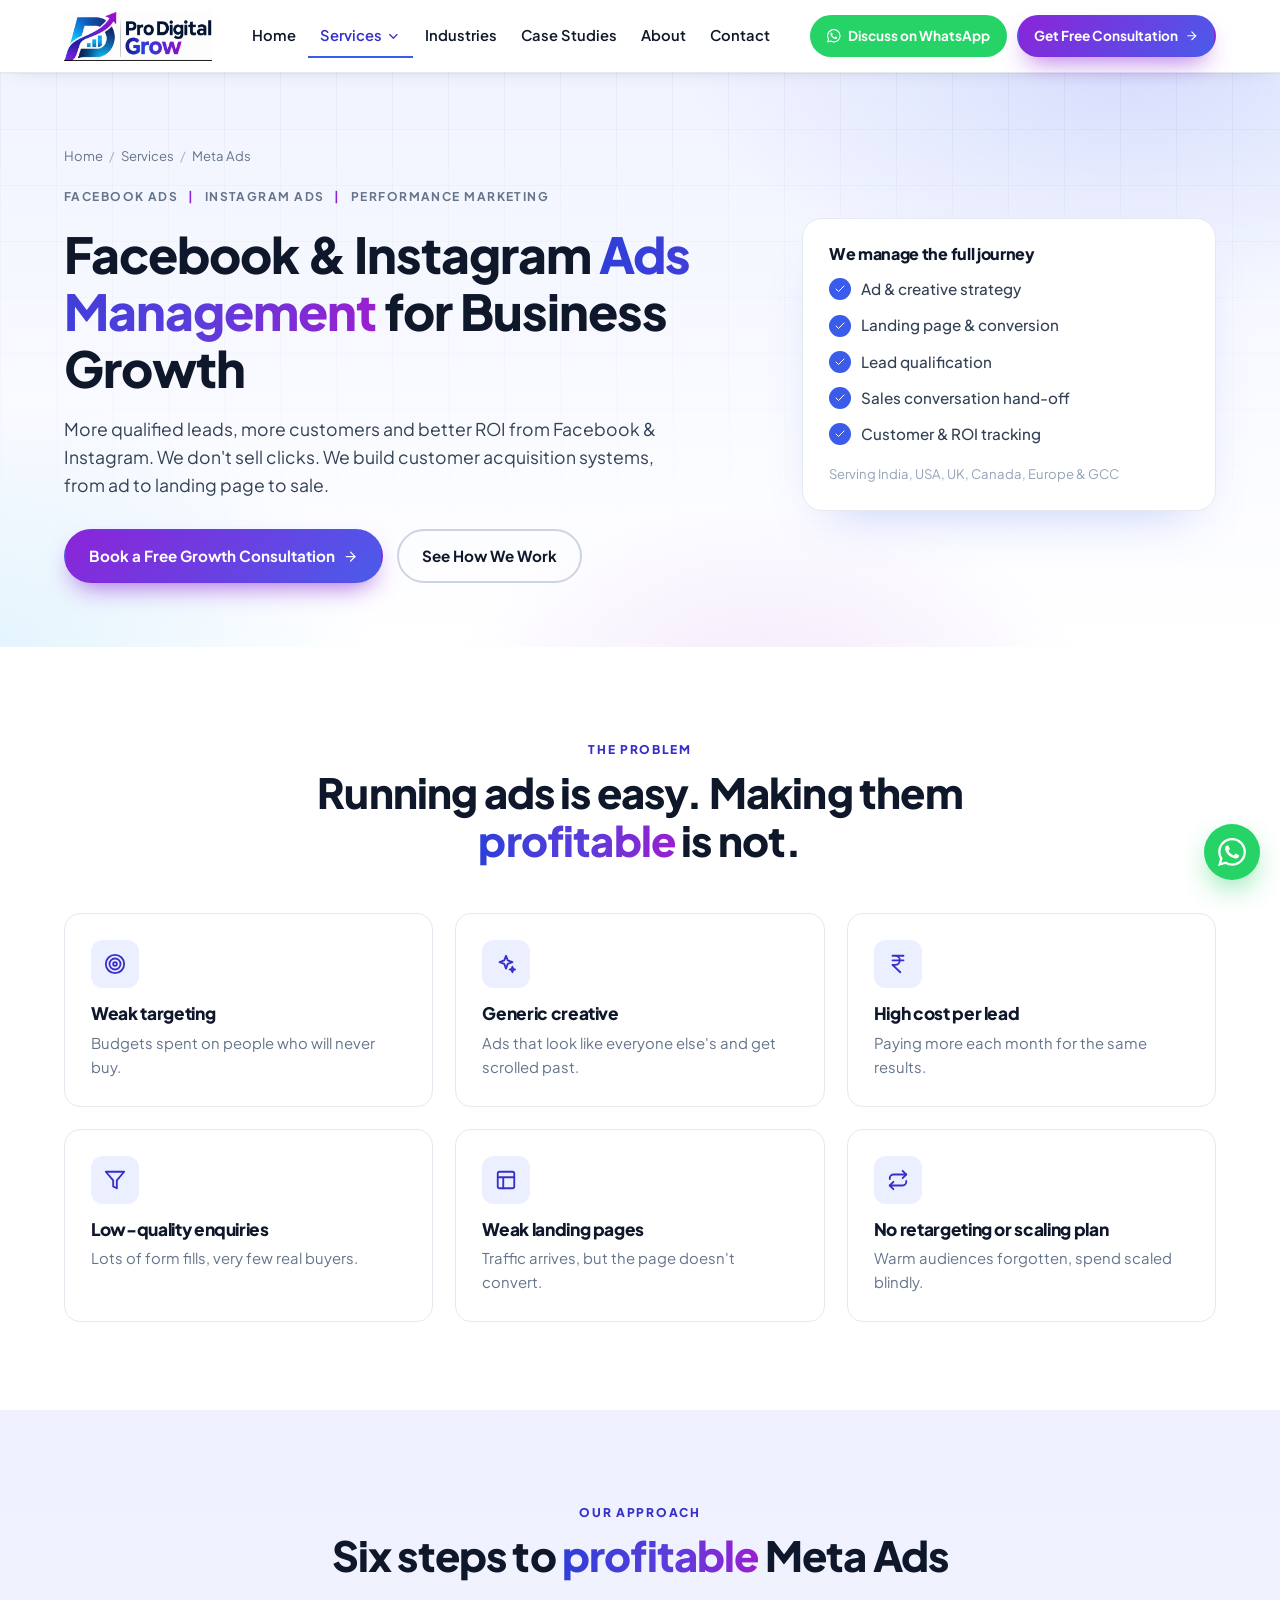
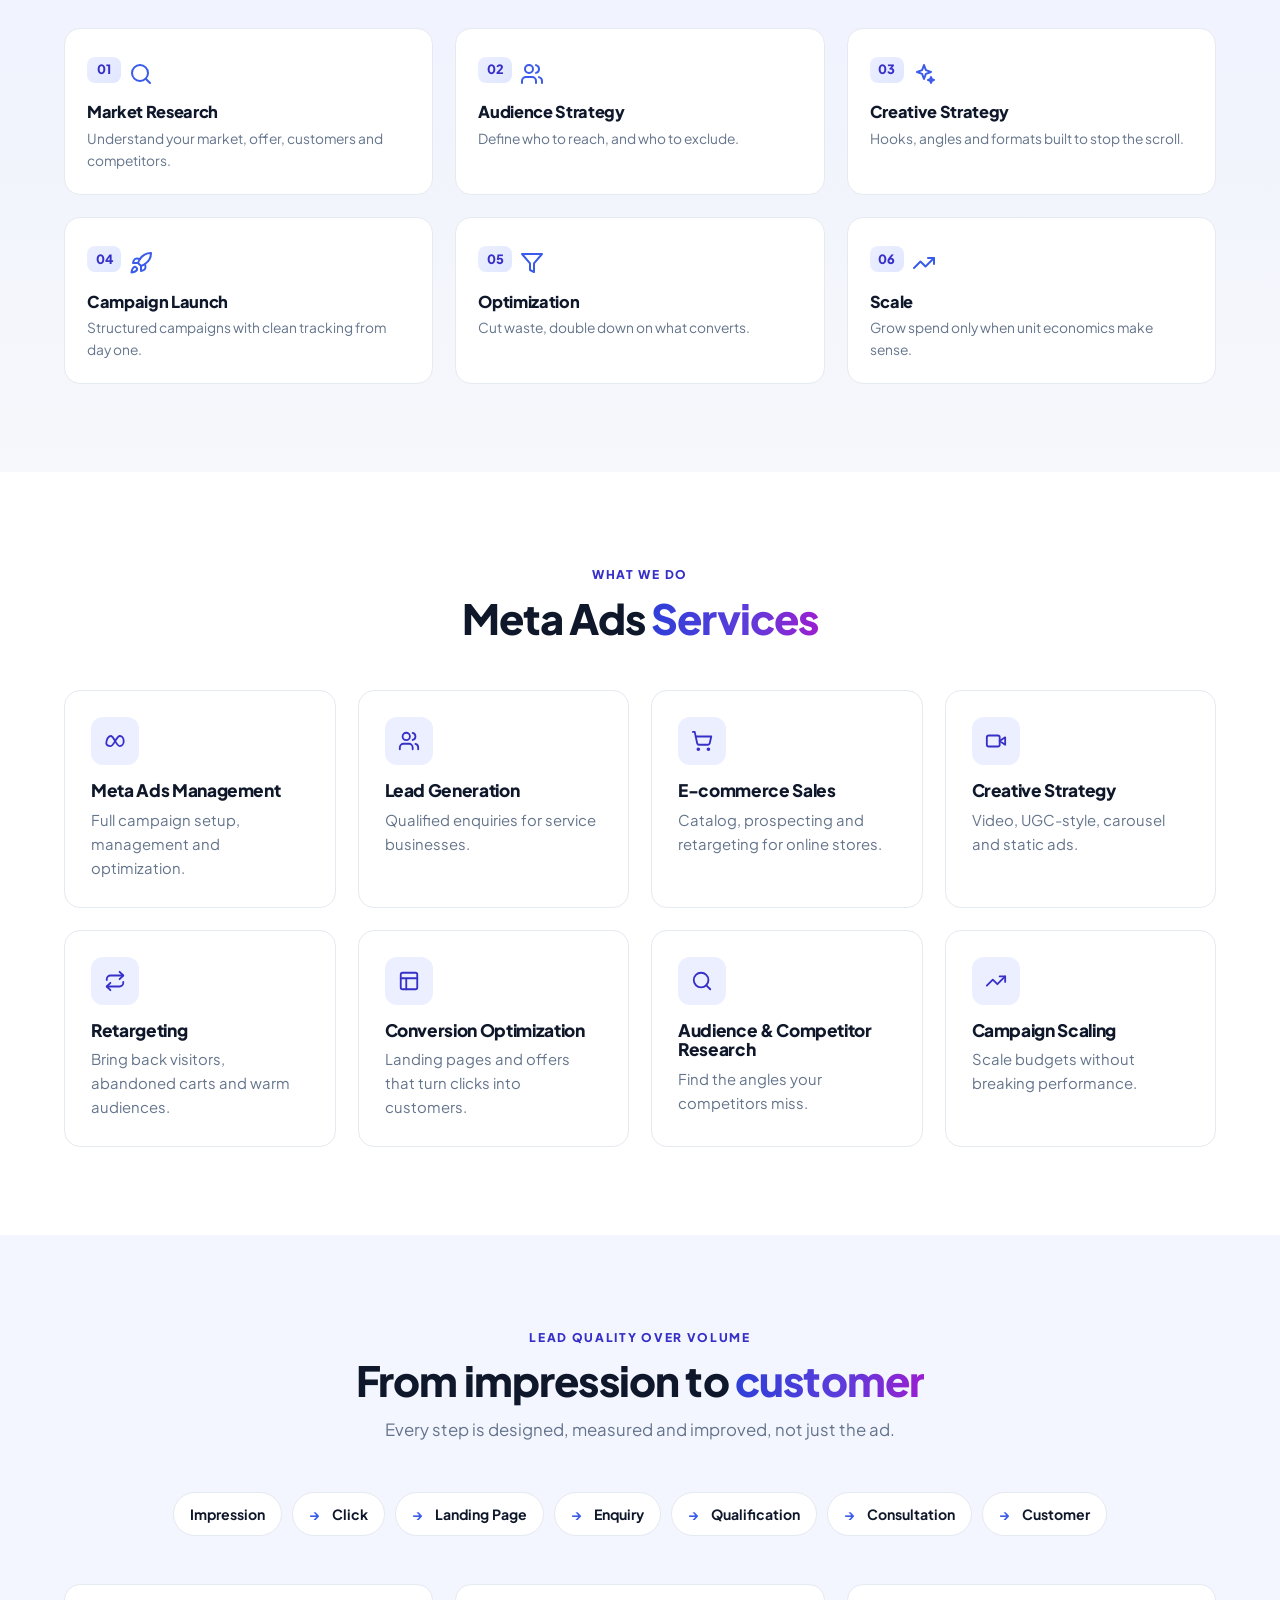
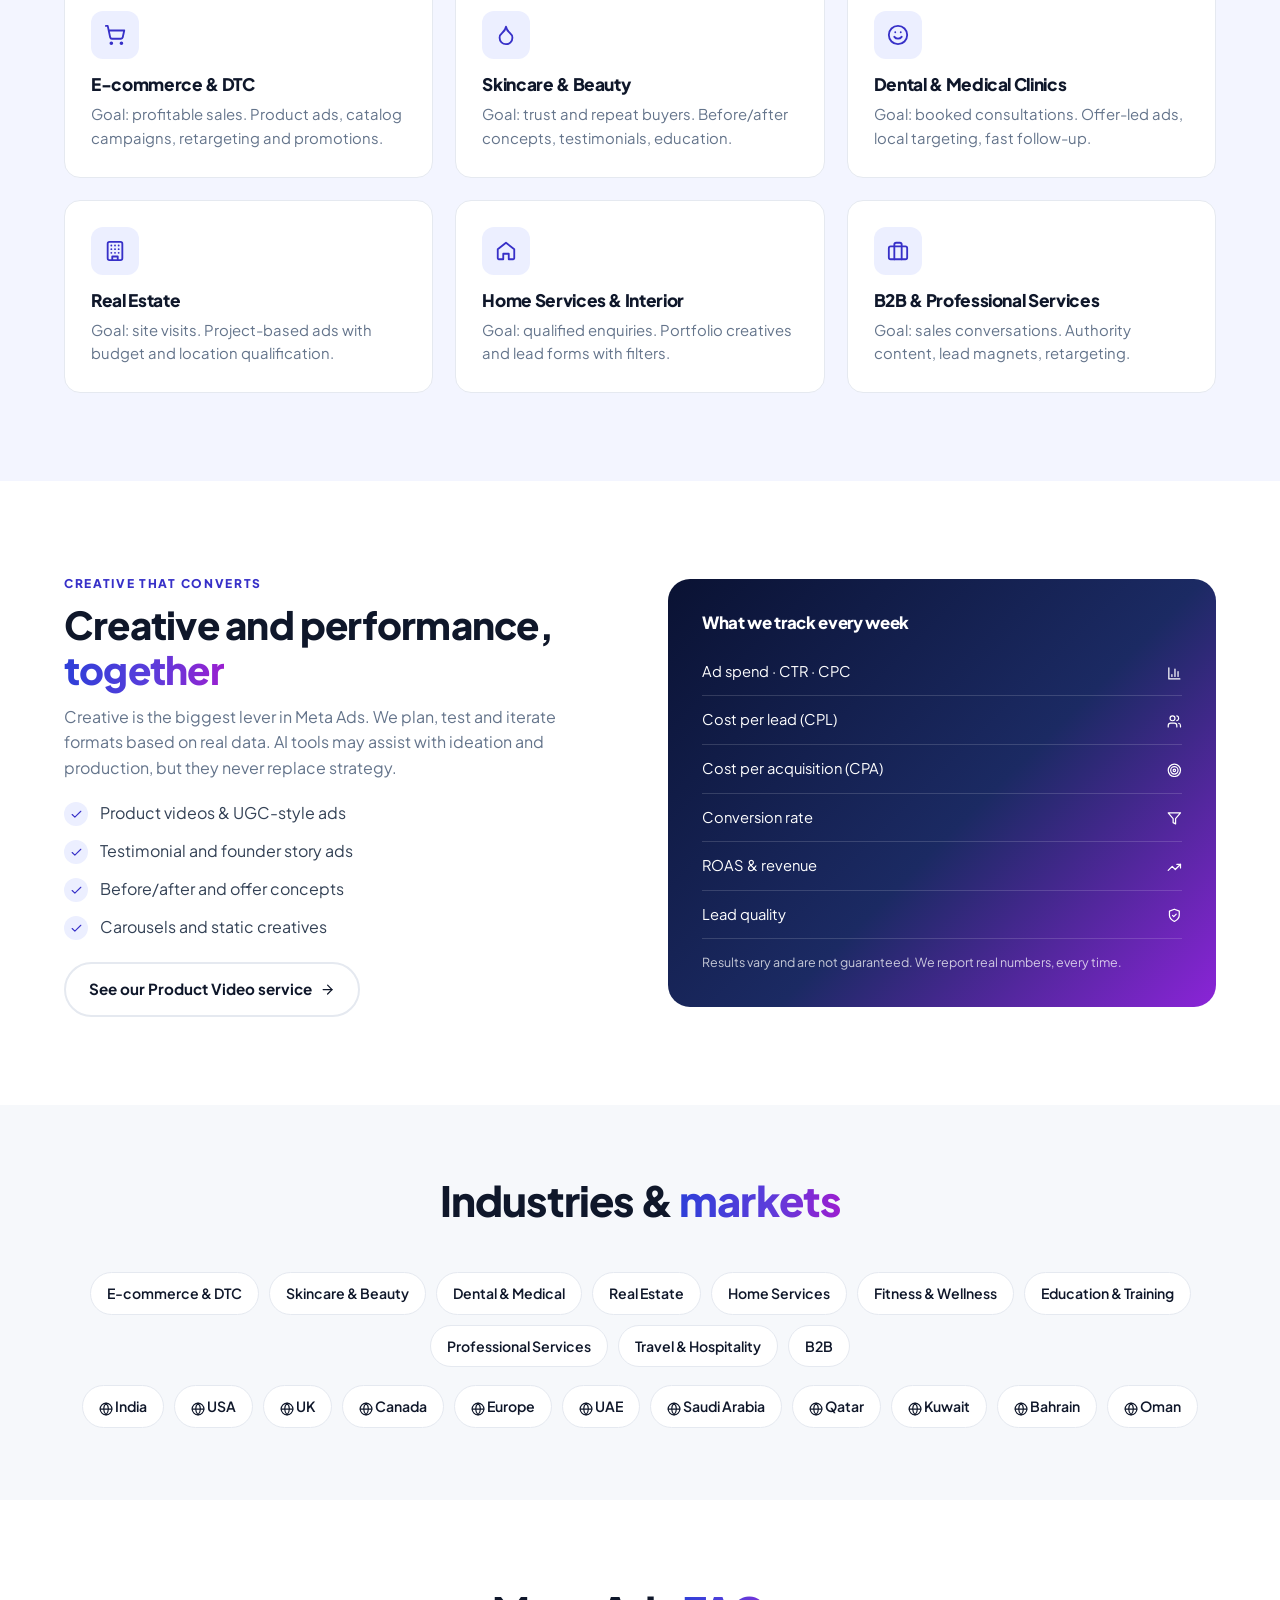
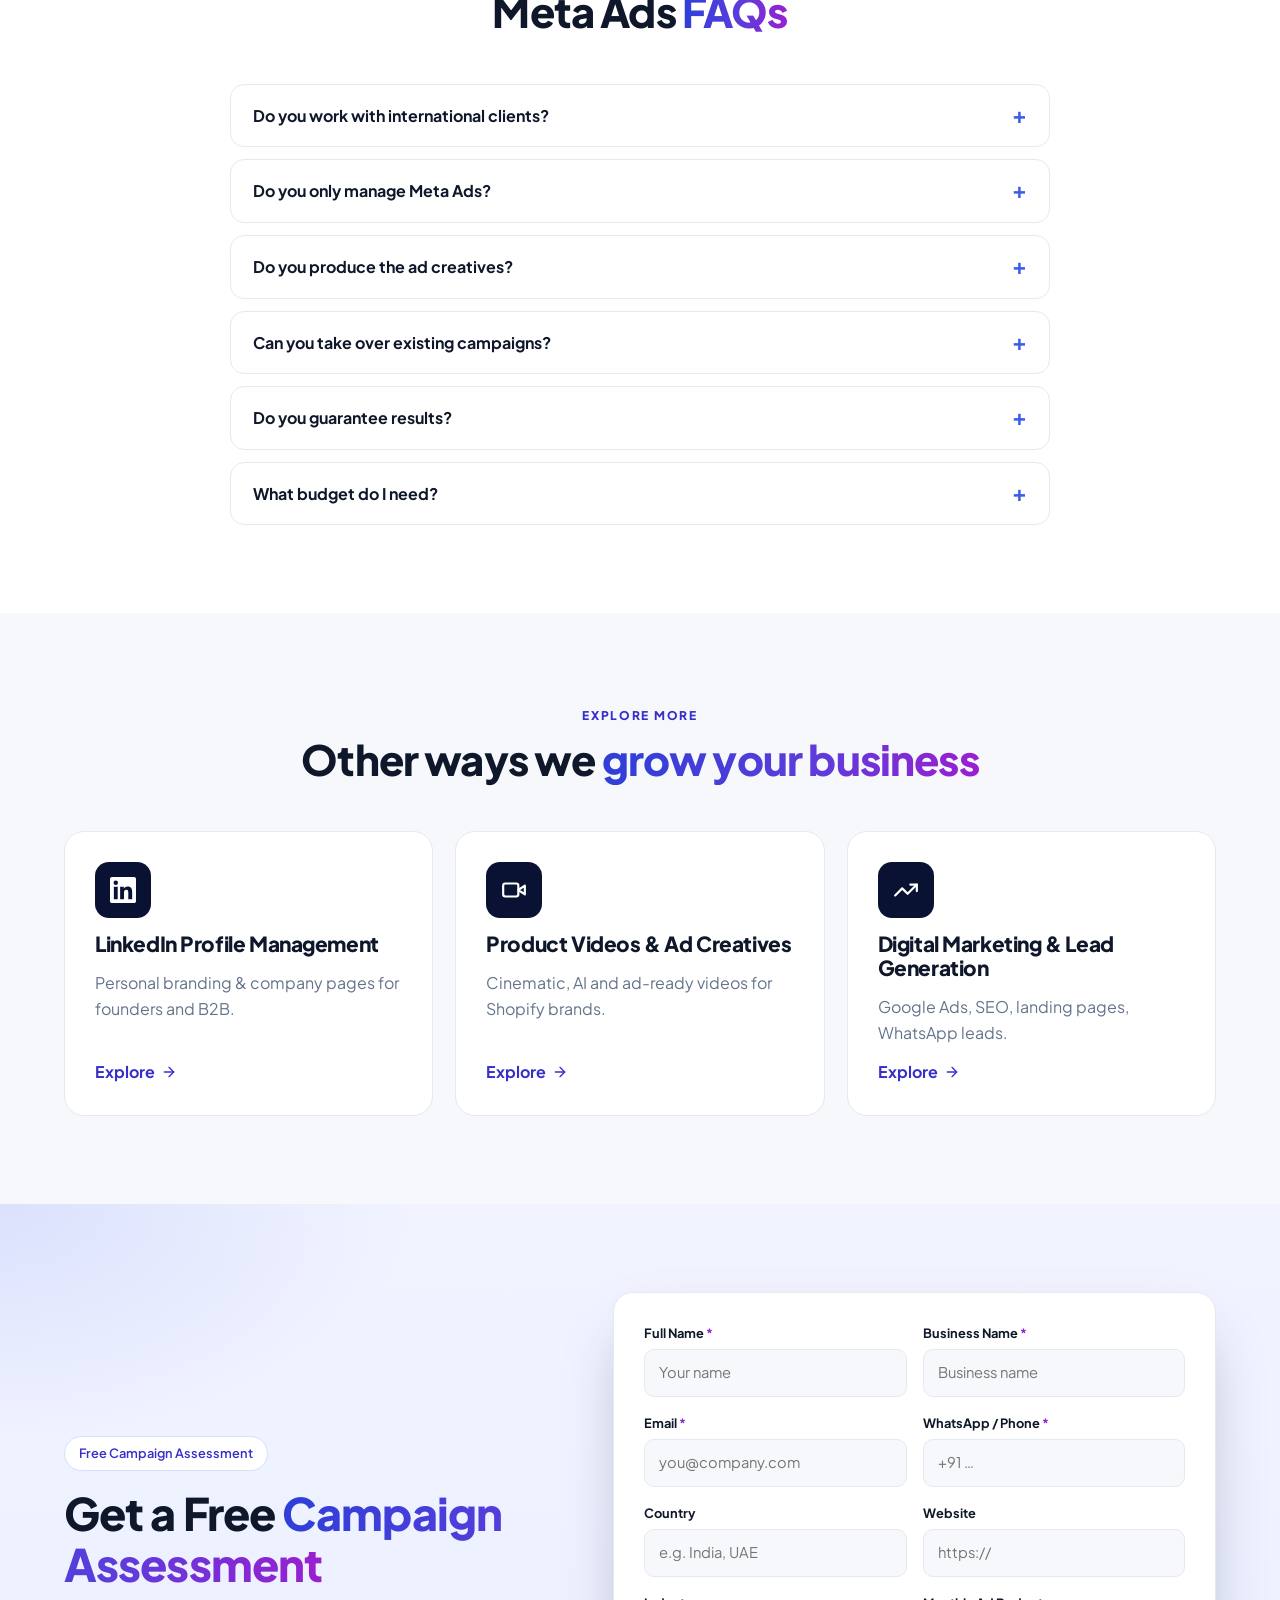
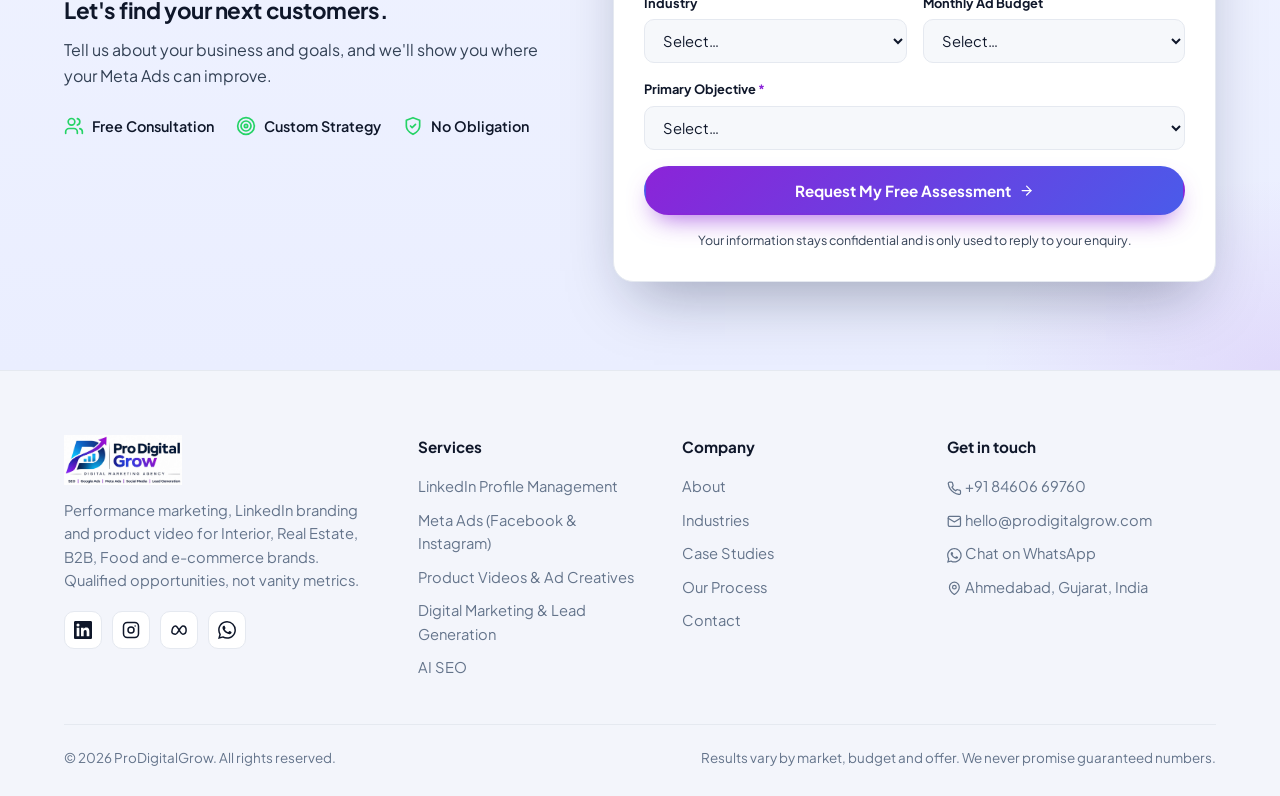
<file: meta-ads.html>
<!doctype html>
<html lang="en">
<head>
<!-- Google Tag Manager -->
<script>(function(w,d,s,l,i){w[l]=w[l]||[];w[l].push({'gtm.start':new Date().getTime(),event:'gtm.js'});var f=d.getElementsByTagName(s)[0],j=d.createElement(s),dl=l!='dataLayer'?'&l='+l:'';j.async=true;j.src='https://www.googletagmanager.com/gtm.js?id='+i+dl;f.parentNode.insertBefore(j,f);})(window,document,'script','dataLayer','GTM-KM77F7JN');</script>
<!-- End Google Tag Manager -->
<meta charset="utf-8">
<meta name="viewport" content="width=device-width, initial-scale=1">
<title>Meta Ads Agency | Facebook &amp; Instagram Ads Management</title>
<meta name="description" content="Generate quality leads and sales with expert Meta Ads management. Pro Digital Grow offers Facebook Ads, Instagram Ads, audience targeting, retargeting and campaign optimization.">
<meta name="robots" content="index, follow">
<link rel="canonical" href="https://www.prodigitalgrow.com/meta-ads.html">
<meta property="og:type" content="website">
<meta property="og:site_name" content="Pro Digital Grow">
<meta property="og:title" content="Meta Ads Agency | Facebook &amp; Instagram Ads Management">
<meta property="og:description" content="Generate quality leads and sales with expert Meta Ads management. Pro Digital Grow offers Facebook Ads, Instagram Ads, audience targeting, retargeting and campaign optimization.">
<meta property="og:url" content="https://www.prodigitalgrow.com/meta-ads.html">
<meta property="og:image" content="https://www.prodigitalgrow.com/assets/img/og-image.png">
<meta name="twitter:card" content="summary_large_image">
<meta name="twitter:title" content="Meta Ads Agency | Facebook &amp; Instagram Ads Management">
<meta name="twitter:description" content="Generate quality leads and sales with expert Meta Ads management. Pro Digital Grow offers Facebook Ads, Instagram Ads, audience targeting, retargeting and campaign optimization.">
<meta name="twitter:image" content="https://www.prodigitalgrow.com/assets/img/og-image.png">
<script type="application/ld+json">{"@context": "https://schema.org", "@graph": [{"@type": "Organization", "@id": "https://www.prodigitalgrow.com/#organization", "name": "Pro Digital Grow", "url": "https://www.prodigitalgrow.com/", "logo": "https://www.prodigitalgrow.com/assets/img/prodigitalgrow-logo.png", "description": "Digital marketing, performance marketing, AI SEO and lead generation services.", "contactPoint": {"@type": "ContactPoint", "telephone": "+91-84606-69760", "contactType": "customer service"}}, {"@type": "Service", "name": "Meta Ads (Facebook & Instagram Ads) Management", "url": "https://www.prodigitalgrow.com/meta-ads.html", "serviceType": "Meta Ads (Facebook & Instagram Ads) Management", "description": "Generate quality leads and sales with expert Meta Ads management. Pro Digital Grow offers Facebook Ads, Instagram Ads, audience targeting, retargeting and campaign optimization.", "provider": {"@id": "https://www.prodigitalgrow.com/#organization"}, "areaServed": ["India", "Worldwide"]}, {"@type": "BreadcrumbList", "itemListElement": [{"@type": "ListItem", "position": 1, "name": "Home", "item": "https://www.prodigitalgrow.com/"}, {"@type": "ListItem", "position": 2, "name": "Meta Ads", "item": "https://www.prodigitalgrow.com/meta-ads.html"}]}]}</script>
<meta name="theme-color" content="#0A1233">
<link rel="icon" type="image/png" sizes="32x32" href="assets/img/favicon-32.png">
<link rel="icon" type="image/png" sizes="192x192" href="assets/img/favicon-192.png">
<link rel="shortcut icon" href="assets/img/favicon.ico">
<link rel="apple-touch-icon" href="assets/img/apple-touch-icon.png">
<link rel="preconnect" href="https://fonts.googleapis.com">
<link rel="preconnect" href="https://fonts.gstatic.com" crossorigin>
<link href="https://fonts.googleapis.com/css2?family=Plus+Jakarta+Sans:wght@400;500;600;700;800&display=swap" rel="stylesheet">
<link rel="stylesheet" href="assets/style.css">
<!-- Meta Pixel Code -->
<script>
!function(f,b,e,v,n,t,s)
{if(f.fbq)return;n=f.fbq=function(){n.callMethod?
n.callMethod.apply(n,arguments):n.queue.push(arguments)};
if(!f._fbq)f._fbq=n;n.push=n;n.loaded=!0;n.version='2.0';
n.queue=[];t=b.createElement(e);t.async=!0;
t.src=v;s=b.getElementsByTagName(e)[0];
s.parentNode.insertBefore(t,s)}(window, document,'script',
'https://connect.facebook.net/en_US/fbevents.js');
fbq('init', '1462820825958315');
fbq('track', 'PageView');
</script>
<noscript><img height="1" width="1" style="display:none"
src="https://www.facebook.com/tr?id=1462820825958315&ev=PageView&noscript=1"
/></noscript>
<!-- End Meta Pixel Code -->
</head>
<body>
<!-- Google Tag Manager (noscript) -->
<noscript><iframe src="https://www.googletagmanager.com/ns.html?id=GTM-KM77F7JN" height="0" width="0" style="display:none;visibility:hidden"></iframe></noscript>
<!-- End Google Tag Manager (noscript) -->
<header class="site-header">
  <div class="wrap nav">
    <a class="logo" href="index.html" aria-label="ProDigitalGrow home"><img src="assets/img/prodigitalgrow-logo-no-tagline.png" alt="Pro Digital Grow digital marketing agency logo" width="169" height="52"></a>
    <button class="burger" aria-label="Open menu" aria-expanded="false"><svg class="svg-i" viewBox="0 0 24 24" fill="none" stroke="currentColor" stroke-width="2" stroke-linecap="round" stroke-linejoin="round" aria-hidden="true"><path d="M4 6h16M4 12h16M4 18h16"/></svg></button>
    <ul class="menu">
      <li><a href="index.html">Home</a></li>
      <li><a href="index.html#services" class="active">Services <svg class="svg-i" viewBox="0 0 24 24" fill="none" stroke="currentColor" stroke-width="2" stroke-linecap="round" stroke-linejoin="round" aria-hidden="true"><path d="m6 9 6 6 6-6"/></svg></a><ul class="dropdown"><li><a href="linkedin-profile-management.html"><span class="di"><svg class="svg-i" viewBox="0 0 24 24" fill="currentColor" aria-hidden="true"><path d="M20.45 20.45h-3.55v-5.57c0-1.33-.02-3.04-1.85-3.04-1.86 0-2.14 1.45-2.14 2.94v5.67H9.36V9h3.41v1.56h.05c.48-.9 1.64-1.85 3.37-1.85 3.6 0 4.27 2.37 4.27 5.46v6.28zM5.34 7.43a2.06 2.06 0 1 1 0-4.12 2.06 2.06 0 0 1 0 4.12zM7.12 20.45H3.56V9h3.56v11.45zM22.22 0H1.77C.79 0 0 .77 0 1.73v20.54C0 23.23.79 24 1.77 24h20.45c.98 0 1.78-.77 1.78-1.73V1.73C24 .77 23.2 0 22.22 0z"/></svg></span><span><b>LinkedIn Profile Management</b><span>Personal branding & company pages for founders and B2B</span></span></a></li><li><a href="meta-ads.html"><span class="di"><svg class="svg-i" viewBox="0 0 24 24" fill="none" stroke="currentColor" stroke-width="2" stroke-linecap="round" stroke-linejoin="round" aria-hidden="true"><path d="M2.5 14.5c0-4.2 2.2-8 4.8-8 3.6 0 6 11 9.9 11 2.4 0 4.3-2.1 4.3-5.2S19.8 6.5 17.3 6.5c-3.9 0-6.4 11-10 11-2.6 0-4.8-.9-4.8-3z"/></svg></span><span><b>Meta Ads (Facebook & Instagram)</b><span>Full-funnel campaigns for leads and e-commerce sales</span></span></a></li><li><a href="product-video.html"><span class="di"><svg class="svg-i" viewBox="0 0 24 24" fill="none" stroke="currentColor" stroke-width="2" stroke-linecap="round" stroke-linejoin="round" aria-hidden="true"><path d="m22 8-6 4 6 4V8Z"/><rect x="2" y="6" width="14" height="12" rx="2"/></svg></span><span><b>Product Videos & Ad Creatives</b><span>Cinematic, AI and ad-ready videos for Shopify brands</span></span></a></li><li><a href="digital-marketing.html"><span class="di"><svg class="svg-i" viewBox="0 0 24 24" fill="none" stroke="currentColor" stroke-width="2" stroke-linecap="round" stroke-linejoin="round" aria-hidden="true"><path d="m22 7-8.5 8.5-5-5L2 17"/><path d="M16 7h6v6"/></svg></span><span><b>Digital Marketing & Lead Generation</b><span>Google Ads, SEO, landing pages, WhatsApp leads</span></span></a></li><li><a href="ai-seo.html"><span class="di"><svg class="svg-i" viewBox="0 0 24 24" fill="none" stroke="currentColor" stroke-width="2" stroke-linecap="round" stroke-linejoin="round" aria-hidden="true"><circle cx="11" cy="11" r="8"/><path d="m21 21-4.3-4.3"/></svg></span><span><b>AI SEO</b><span>GEO, AEO and visibility in AI-powered search</span></span></a></li></ul></li>
      <li><a href="digital-marketing.html#industries">Industries</a></li>
      <li><a href="index.html#results">Case Studies</a></li>
      <li><a href="index.html#about">About</a></li>
      <li><a href="#contact">Contact</a></li>
    </ul>
    <div class="nav-cta">
      <a class="btn btn-wa btn-sm" data-wa="Hi ProDigitalGrow, I'd like to discuss my marketing." href="#contact"><svg class="svg-i" viewBox="0 0 24 24" fill="currentColor" aria-hidden="true"><path d="M17.47 14.38c-.3-.15-1.76-.87-2.03-.97-.27-.1-.47-.15-.67.15-.2.3-.77.97-.94 1.16-.17.2-.35.22-.64.08-.3-.15-1.26-.46-2.39-1.48-.88-.79-1.48-1.76-1.65-2.06-.17-.3-.02-.46.13-.6.13-.14.3-.35.45-.52.15-.18.2-.3.3-.5.1-.2.05-.37-.03-.52-.07-.15-.67-1.61-.92-2.2-.24-.58-.49-.5-.67-.51h-.57c-.2 0-.52.07-.79.37-.27.3-1.04 1.02-1.04 2.48s1.07 2.88 1.21 3.07c.15.2 2.1 3.2 5.08 4.49.71.31 1.26.49 1.7.63.71.22 1.36.19 1.87.12.57-.09 1.76-.72 2-1.41.25-.7.25-1.29.17-1.41-.07-.13-.27-.2-.57-.35m-5.42 7.4h-.01a9.87 9.87 0 0 1-5.03-1.38l-.36-.21-3.74.98 1-3.65-.24-.37a9.86 9.86 0 0 1-1.51-5.26c0-5.45 4.44-9.88 9.89-9.88 2.64 0 5.12 1.03 6.99 2.9a9.83 9.83 0 0 1 2.89 6.99c0 5.45-4.44 9.88-9.88 9.88m8.41-18.3A11.82 11.82 0 0 0 12.05 0C5.5 0 .16 5.34.16 11.89c0 2.1.55 4.14 1.59 5.95L.06 24l6.3-1.65a11.88 11.88 0 0 0 5.68 1.45h.01c6.55 0 11.89-5.34 11.89-11.89a11.82 11.82 0 0 0-3.48-8.41Z"/></svg> Discuss on WhatsApp</a>
      <a class="btn btn-primary btn-sm" href="#contact">Get Free Consultation <svg class="svg-i" viewBox="0 0 24 24" fill="none" stroke="currentColor" stroke-width="2" stroke-linecap="round" stroke-linejoin="round" aria-hidden="true"><path d="M5 12h14"/><path d="m12 5 7 7-7 7"/></svg></a>
    </div>
  </div>
</header>
<main>

<section class="hero page-hero" style="padding:0">
  <div class="wrap hero-grid">
    <div>
      <div class="crumbs"><a href="index.html">Home</a><span>/</span><a href="index.html#services">Services</a><span>/</span>Meta Ads</div>
      <div class="eyebrow">Facebook Ads <i>|</i> Instagram Ads <i>|</i> Performance Marketing</div>
      <h1>Facebook &amp; Instagram <span class="hl">Ads Management</span> for Business Growth</h1>
      <p class="lead">More qualified leads, more customers and better ROI from Facebook &amp; Instagram. We don't sell clicks. We build customer acquisition systems, from ad to landing page to sale.</p>
      <div class="hero-ctas">
        <a class="btn btn-primary" href="#contact">Book a Free Growth Consultation <svg class="svg-i" viewBox="0 0 24 24" fill="none" stroke="currentColor" stroke-width="2" stroke-linecap="round" stroke-linejoin="round" aria-hidden="true"><path d="M5 12h14"/><path d="m12 5 7 7-7 7"/></svg></a>
        <a class="btn btn-ghost" href="#approach">See How We Work</a>
      </div>
    </div>
    <div class="hero-card">
      <h4>We manage the full journey</h4>
      <ul class="checks"><li><span class="ck"><svg class="svg-i" viewBox="0 0 24 24" fill="none" stroke="currentColor" stroke-width="2" stroke-linecap="round" stroke-linejoin="round" aria-hidden="true"><path d="M20 6 9 17l-5-5"/></svg></span><span>Ad &amp; creative strategy</span></li><li><span class="ck"><svg class="svg-i" viewBox="0 0 24 24" fill="none" stroke="currentColor" stroke-width="2" stroke-linecap="round" stroke-linejoin="round" aria-hidden="true"><path d="M20 6 9 17l-5-5"/></svg></span><span>Landing page &amp; conversion</span></li><li><span class="ck"><svg class="svg-i" viewBox="0 0 24 24" fill="none" stroke="currentColor" stroke-width="2" stroke-linecap="round" stroke-linejoin="round" aria-hidden="true"><path d="M20 6 9 17l-5-5"/></svg></span><span>Lead qualification</span></li><li><span class="ck"><svg class="svg-i" viewBox="0 0 24 24" fill="none" stroke="currentColor" stroke-width="2" stroke-linecap="round" stroke-linejoin="round" aria-hidden="true"><path d="M20 6 9 17l-5-5"/></svg></span><span>Sales conversation hand-off</span></li><li><span class="ck"><svg class="svg-i" viewBox="0 0 24 24" fill="none" stroke="currentColor" stroke-width="2" stroke-linecap="round" stroke-linejoin="round" aria-hidden="true"><path d="M20 6 9 17l-5-5"/></svg></span><span>Customer &amp; ROI tracking</span></li></ul>
      <p style="font-size:.82rem;color:#94A3B8;margin-top:16px">Serving India, USA, UK, Canada, Europe &amp; GCC</p>
    </div>
  </div>
</section>

<section>
  <div class="wrap">
    <div class="sec-head reveal"><span class="kicker">The problem</span><h2>Running ads is easy. Making them <span class="hl">profitable</span> is not.</h2></div>
    <div class="grid g3"><div class="card reveal"><div class="ic"><svg class="svg-i" viewBox="0 0 24 24" fill="none" stroke="currentColor" stroke-width="2" stroke-linecap="round" stroke-linejoin="round" aria-hidden="true"><circle cx="12" cy="12" r="10"/><circle cx="12" cy="12" r="6"/><circle cx="12" cy="12" r="2"/></svg></div><h3>Weak targeting</h3><p>Budgets spent on people who will never buy.</p></div><div class="card reveal"><div class="ic"><svg class="svg-i" viewBox="0 0 24 24" fill="none" stroke="currentColor" stroke-width="2" stroke-linecap="round" stroke-linejoin="round" aria-hidden="true"><path d="M12 3l1.9 5.1L19 10l-5.1 1.9L12 17l-1.9-5.1L5 10l5.1-1.9z"/><path d="M19 15l.8 2.2L22 18l-2.2.8L19 21l-.8-2.2L16 18l2.2-.8z"/></svg></div><h3>Generic creative</h3><p>Ads that look like everyone else's and get scrolled past.</p></div><div class="card reveal"><div class="ic"><svg class="svg-i" viewBox="0 0 24 24" fill="none" stroke="currentColor" stroke-width="2" stroke-linecap="round" stroke-linejoin="round" aria-hidden="true"><path d="M6 3h12M6 8h12M6 13l8.5 8M6 13h3a5 5 0 0 0 0-10"/></svg></div><h3>High cost per lead</h3><p>Paying more each month for the same results.</p></div><div class="card reveal"><div class="ic"><svg class="svg-i" viewBox="0 0 24 24" fill="none" stroke="currentColor" stroke-width="2" stroke-linecap="round" stroke-linejoin="round" aria-hidden="true"><path d="M22 3H2l8 9.46V19l4 2v-8.54z"/></svg></div><h3>Low-quality enquiries</h3><p>Lots of form fills, very few real buyers.</p></div><div class="card reveal"><div class="ic"><svg class="svg-i" viewBox="0 0 24 24" fill="none" stroke="currentColor" stroke-width="2" stroke-linecap="round" stroke-linejoin="round" aria-hidden="true"><rect x="3" y="3" width="18" height="18" rx="2"/><path d="M3 9h18M9 21V9"/></svg></div><h3>Weak landing pages</h3><p>Traffic arrives, but the page doesn't convert.</p></div><div class="card reveal"><div class="ic"><svg class="svg-i" viewBox="0 0 24 24" fill="none" stroke="currentColor" stroke-width="2" stroke-linecap="round" stroke-linejoin="round" aria-hidden="true"><path d="m17 2 4 4-4 4"/><path d="M3 11v-1a4 4 0 0 1 4-4h14M7 22l-4-4 4-4"/><path d="M21 13v1a4 4 0 0 1-4 4H3"/></svg></div><h3>No retargeting or scaling plan</h3><p>Warm audiences forgotten, spend scaled blindly.</p></div></div>
  </div>
</section>

<section class="bg-soft" id="approach" style="background:linear-gradient(180deg,#EEF0FF,#F6F8FB)">
  <div class="wrap">
    <div class="sec-head reveal"><span class="kicker">Our approach</span><h2>Six steps to <span class="hl">profitable</span> Meta Ads</h2></div>
    <div class="grid g3"><div class="step reveal"><span class="num">01</span><span class="ic"><svg class="svg-i" viewBox="0 0 24 24" fill="none" stroke="currentColor" stroke-width="2" stroke-linecap="round" stroke-linejoin="round" aria-hidden="true"><circle cx="11" cy="11" r="8"/><path d="m21 21-4.3-4.3"/></svg></span><h4>Market Research</h4><p>Understand your market, offer, customers and competitors.</p></div><div class="step reveal"><span class="num">02</span><span class="ic"><svg class="svg-i" viewBox="0 0 24 24" fill="none" stroke="currentColor" stroke-width="2" stroke-linecap="round" stroke-linejoin="round" aria-hidden="true"><path d="M16 21v-2a4 4 0 0 0-4-4H6a4 4 0 0 0-4 4v2"/><circle cx="9" cy="7" r="4"/><path d="M22 21v-2a4 4 0 0 0-3-3.87M16 3.13a4 4 0 0 1 0 7.75"/></svg></span><h4>Audience Strategy</h4><p>Define who to reach, and who to exclude.</p></div><div class="step reveal"><span class="num">03</span><span class="ic"><svg class="svg-i" viewBox="0 0 24 24" fill="none" stroke="currentColor" stroke-width="2" stroke-linecap="round" stroke-linejoin="round" aria-hidden="true"><path d="M12 3l1.9 5.1L19 10l-5.1 1.9L12 17l-1.9-5.1L5 10l5.1-1.9z"/><path d="M19 15l.8 2.2L22 18l-2.2.8L19 21l-.8-2.2L16 18l2.2-.8z"/></svg></span><h4>Creative Strategy</h4><p>Hooks, angles and formats built to stop the scroll.</p></div><div class="step reveal"><span class="num">04</span><span class="ic"><svg class="svg-i" viewBox="0 0 24 24" fill="none" stroke="currentColor" stroke-width="2" stroke-linecap="round" stroke-linejoin="round" aria-hidden="true"><path d="M4.5 16.5c-1.5 1.26-2 5-2 5s3.74-.5 5-2c.71-.84.7-2.13-.09-2.91a2.18 2.18 0 0 0-2.91-.09z"/><path d="m12 15-3-3a22 22 0 0 1 2-3.95A12.88 12.88 0 0 1 22 2c0 2.72-.78 7.5-6 11a22.35 22.35 0 0 1-4 2z"/><path d="M9 12H4s.55-3.03 2-4c1.62-1.08 5 0 5 0M12 15v5s3.03-.55 4-2c1.08-1.62 0-5 0-5"/></svg></span><h4>Campaign Launch</h4><p>Structured campaigns with clean tracking from day one.</p></div><div class="step reveal"><span class="num">05</span><span class="ic"><svg class="svg-i" viewBox="0 0 24 24" fill="none" stroke="currentColor" stroke-width="2" stroke-linecap="round" stroke-linejoin="round" aria-hidden="true"><path d="M22 3H2l8 9.46V19l4 2v-8.54z"/></svg></span><h4>Optimization</h4><p>Cut waste, double down on what converts.</p></div><div class="step reveal"><span class="num">06</span><span class="ic"><svg class="svg-i" viewBox="0 0 24 24" fill="none" stroke="currentColor" stroke-width="2" stroke-linecap="round" stroke-linejoin="round" aria-hidden="true"><path d="m22 7-8.5 8.5-5-5L2 17"/><path d="M16 7h6v6"/></svg></span><h4>Scale</h4><p>Grow spend only when unit economics make sense.</p></div></div>
  </div>
</section>

<section>
  <div class="wrap">
    <div class="sec-head reveal"><span class="kicker">What we do</span><h2>Meta Ads <span class="hl">Services</span></h2></div>
    <div class="grid g4"><div class="card reveal"><div class="ic"><svg class="svg-i" viewBox="0 0 24 24" fill="none" stroke="currentColor" stroke-width="2" stroke-linecap="round" stroke-linejoin="round" aria-hidden="true"><path d="M2.5 14.5c0-4.2 2.2-8 4.8-8 3.6 0 6 11 9.9 11 2.4 0 4.3-2.1 4.3-5.2S19.8 6.5 17.3 6.5c-3.9 0-6.4 11-10 11-2.6 0-4.8-.9-4.8-3z"/></svg></div><h3>Meta Ads Management</h3><p>Full campaign setup, management and optimization.</p></div><div class="card reveal"><div class="ic"><svg class="svg-i" viewBox="0 0 24 24" fill="none" stroke="currentColor" stroke-width="2" stroke-linecap="round" stroke-linejoin="round" aria-hidden="true"><path d="M16 21v-2a4 4 0 0 0-4-4H6a4 4 0 0 0-4 4v2"/><circle cx="9" cy="7" r="4"/><path d="M22 21v-2a4 4 0 0 0-3-3.87M16 3.13a4 4 0 0 1 0 7.75"/></svg></div><h3>Lead Generation</h3><p>Qualified enquiries for service businesses.</p></div><div class="card reveal"><div class="ic"><svg class="svg-i" viewBox="0 0 24 24" fill="none" stroke="currentColor" stroke-width="2" stroke-linecap="round" stroke-linejoin="round" aria-hidden="true"><circle cx="8" cy="21" r="1"/><circle cx="19" cy="21" r="1"/><path d="M2.05 2.05h2l2.66 12.42a2 2 0 0 0 2 1.58h9.78a2 2 0 0 0 1.95-1.57l1.65-7.43H5.12"/></svg></div><h3>E-commerce Sales</h3><p>Catalog, prospecting and retargeting for online stores.</p></div><div class="card reveal"><div class="ic"><svg class="svg-i" viewBox="0 0 24 24" fill="none" stroke="currentColor" stroke-width="2" stroke-linecap="round" stroke-linejoin="round" aria-hidden="true"><path d="m22 8-6 4 6 4V8Z"/><rect x="2" y="6" width="14" height="12" rx="2"/></svg></div><h3>Creative Strategy</h3><p>Video, UGC-style, carousel and static ads.</p></div><div class="card reveal"><div class="ic"><svg class="svg-i" viewBox="0 0 24 24" fill="none" stroke="currentColor" stroke-width="2" stroke-linecap="round" stroke-linejoin="round" aria-hidden="true"><path d="m17 2 4 4-4 4"/><path d="M3 11v-1a4 4 0 0 1 4-4h14M7 22l-4-4 4-4"/><path d="M21 13v1a4 4 0 0 1-4 4H3"/></svg></div><h3>Retargeting</h3><p>Bring back visitors, abandoned carts and warm audiences.</p></div><div class="card reveal"><div class="ic"><svg class="svg-i" viewBox="0 0 24 24" fill="none" stroke="currentColor" stroke-width="2" stroke-linecap="round" stroke-linejoin="round" aria-hidden="true"><rect x="3" y="3" width="18" height="18" rx="2"/><path d="M3 9h18M9 21V9"/></svg></div><h3>Conversion Optimization</h3><p>Landing pages and offers that turn clicks into customers.</p></div><div class="card reveal"><div class="ic"><svg class="svg-i" viewBox="0 0 24 24" fill="none" stroke="currentColor" stroke-width="2" stroke-linecap="round" stroke-linejoin="round" aria-hidden="true"><circle cx="11" cy="11" r="8"/><path d="m21 21-4.3-4.3"/></svg></div><h3>Audience &amp; Competitor Research</h3><p>Find the angles your competitors miss.</p></div><div class="card reveal"><div class="ic"><svg class="svg-i" viewBox="0 0 24 24" fill="none" stroke="currentColor" stroke-width="2" stroke-linecap="round" stroke-linejoin="round" aria-hidden="true"><path d="m22 7-8.5 8.5-5-5L2 17"/><path d="M16 7h6v6"/></svg></div><h3>Campaign Scaling</h3><p>Scale budgets without breaking performance.</p></div></div>
  </div>
</section>

<section class="bg-dark">
  <div class="wrap">
    <div class="sec-head reveal"><span class="kicker">Lead quality over volume</span><h2>From impression to <span class="hl">customer</span></h2><p>Every step is designed, measured and improved, not just the ad.</p></div>
    <div class="funnel reveal"><span>Impression</span><span>Click</span><span>Landing Page</span><span>Enquiry</span><span>Qualification</span><span>Consultation</span><span>Customer</span></div>
    <div class="grid g3" style="margin-top:48px"><div class="card reveal"><div class="ic"><svg class="svg-i" viewBox="0 0 24 24" fill="none" stroke="currentColor" stroke-width="2" stroke-linecap="round" stroke-linejoin="round" aria-hidden="true"><circle cx="8" cy="21" r="1"/><circle cx="19" cy="21" r="1"/><path d="M2.05 2.05h2l2.66 12.42a2 2 0 0 0 2 1.58h9.78a2 2 0 0 0 1.95-1.57l1.65-7.43H5.12"/></svg></div><h3>E-commerce &amp; DTC</h3><p>Goal: profitable sales. Product ads, catalog campaigns, retargeting and promotions.</p></div><div class="card reveal"><div class="ic"><svg class="svg-i" viewBox="0 0 24 24" fill="none" stroke="currentColor" stroke-width="2" stroke-linecap="round" stroke-linejoin="round" aria-hidden="true"><path d="M12 22a7 7 0 0 0 7-7c0-2-1-3.9-3-5.5s-3.5-4-4-6.5c-.5 2.5-2 4.9-4 6.5C6 11.1 5 13 5 15a7 7 0 0 0 7 7z"/></svg></div><h3>Skincare &amp; Beauty</h3><p>Goal: trust and repeat buyers. Before/after concepts, testimonials, education.</p></div><div class="card reveal"><div class="ic"><svg class="svg-i" viewBox="0 0 24 24" fill="none" stroke="currentColor" stroke-width="2" stroke-linecap="round" stroke-linejoin="round" aria-hidden="true"><circle cx="12" cy="12" r="10"/><path d="M8 14s1.5 2 4 2 4-2 4-2M9 9h.01M15 9h.01"/></svg></div><h3>Dental &amp; Medical Clinics</h3><p>Goal: booked consultations. Offer-led ads, local targeting, fast follow-up.</p></div><div class="card reveal"><div class="ic"><svg class="svg-i" viewBox="0 0 24 24" fill="none" stroke="currentColor" stroke-width="2" stroke-linecap="round" stroke-linejoin="round" aria-hidden="true"><rect x="4" y="2" width="16" height="20" rx="2"/><path d="M9 22v-4h6v4M8 6h.01M12 6h.01M16 6h.01M8 10h.01M12 10h.01M16 10h.01M8 14h.01M12 14h.01M16 14h.01"/></svg></div><h3>Real Estate</h3><p>Goal: site visits. Project-based ads with budget and location qualification.</p></div><div class="card reveal"><div class="ic"><svg class="svg-i" viewBox="0 0 24 24" fill="none" stroke="currentColor" stroke-width="2" stroke-linecap="round" stroke-linejoin="round" aria-hidden="true"><path d="m3 10 9-7 9 7v10a1 1 0 0 1-1 1h-5v-6H9v6H4a1 1 0 0 1-1-1z"/></svg></div><h3>Home Services &amp; Interior</h3><p>Goal: qualified enquiries. Portfolio creatives and lead forms with filters.</p></div><div class="card reveal"><div class="ic"><svg class="svg-i" viewBox="0 0 24 24" fill="none" stroke="currentColor" stroke-width="2" stroke-linecap="round" stroke-linejoin="round" aria-hidden="true"><rect x="2" y="7" width="20" height="14" rx="2"/><path d="M16 21V5a2 2 0 0 0-2-2h-4a2 2 0 0 0-2 2v16"/></svg></div><h3>B2B &amp; Professional Services</h3><p>Goal: sales conversations. Authority content, lead magnets, retargeting.</p></div></div>
  </div>
</section>

<section>
  <div class="wrap split">
    <div class="reveal">
      <span class="kicker">Creative that converts</span>
      <h2 style="font-size:clamp(1.8rem,3vw,2.4rem)">Creative and performance, <span class="hl">together</span></h2>
      <p style="color:var(--muted);margin-top:12px">Creative is the biggest lever in Meta Ads. We plan, test and iterate formats based on real data. AI tools may assist with ideation and production, but they never replace strategy.</p>
      <ul class="list-check"><li><span class="ck"><svg class="svg-i" viewBox="0 0 24 24" fill="none" stroke="currentColor" stroke-width="2" stroke-linecap="round" stroke-linejoin="round" aria-hidden="true"><path d="M20 6 9 17l-5-5"/></svg></span><span>Product videos &amp; UGC-style ads</span></li><li><span class="ck"><svg class="svg-i" viewBox="0 0 24 24" fill="none" stroke="currentColor" stroke-width="2" stroke-linecap="round" stroke-linejoin="round" aria-hidden="true"><path d="M20 6 9 17l-5-5"/></svg></span><span>Testimonial and founder story ads</span></li><li><span class="ck"><svg class="svg-i" viewBox="0 0 24 24" fill="none" stroke="currentColor" stroke-width="2" stroke-linecap="round" stroke-linejoin="round" aria-hidden="true"><path d="M20 6 9 17l-5-5"/></svg></span><span>Before/after and offer concepts</span></li><li><span class="ck"><svg class="svg-i" viewBox="0 0 24 24" fill="none" stroke="currentColor" stroke-width="2" stroke-linecap="round" stroke-linejoin="round" aria-hidden="true"><path d="M20 6 9 17l-5-5"/></svg></span><span>Carousels and static creatives</span></li></ul>
      <a class="btn btn-outline" href="product-video.html" style="margin-top:22px">See our Product Video service <svg class="svg-i" viewBox="0 0 24 24" fill="none" stroke="currentColor" stroke-width="2" stroke-linecap="round" stroke-linejoin="round" aria-hidden="true"><path d="M5 12h14"/><path d="m12 5 7 7-7 7"/></svg></a>
    </div>
    <div class="panel art-navy reveal">
      <h4>What we track every week</h4>
      <div class="row">Ad spend · CTR · CPC<span><svg class="svg-i" viewBox="0 0 24 24" fill="none" stroke="currentColor" stroke-width="2" stroke-linecap="round" stroke-linejoin="round" aria-hidden="true"><path d="M3 3v18h18"/><path d="M18 17V9M13 17V5M8 17v-3"/></svg></span></div>
      <div class="row">Cost per lead (CPL)<span><svg class="svg-i" viewBox="0 0 24 24" fill="none" stroke="currentColor" stroke-width="2" stroke-linecap="round" stroke-linejoin="round" aria-hidden="true"><path d="M16 21v-2a4 4 0 0 0-4-4H6a4 4 0 0 0-4 4v2"/><circle cx="9" cy="7" r="4"/><path d="M22 21v-2a4 4 0 0 0-3-3.87M16 3.13a4 4 0 0 1 0 7.75"/></svg></span></div>
      <div class="row">Cost per acquisition (CPA)<span><svg class="svg-i" viewBox="0 0 24 24" fill="none" stroke="currentColor" stroke-width="2" stroke-linecap="round" stroke-linejoin="round" aria-hidden="true"><circle cx="12" cy="12" r="10"/><circle cx="12" cy="12" r="6"/><circle cx="12" cy="12" r="2"/></svg></span></div>
      <div class="row">Conversion rate<span><svg class="svg-i" viewBox="0 0 24 24" fill="none" stroke="currentColor" stroke-width="2" stroke-linecap="round" stroke-linejoin="round" aria-hidden="true"><path d="M22 3H2l8 9.46V19l4 2v-8.54z"/></svg></span></div>
      <div class="row">ROAS &amp; revenue<span><svg class="svg-i" viewBox="0 0 24 24" fill="none" stroke="currentColor" stroke-width="2" stroke-linecap="round" stroke-linejoin="round" aria-hidden="true"><path d="m22 7-8.5 8.5-5-5L2 17"/><path d="M16 7h6v6"/></svg></span></div>
      <div class="row">Lead quality<span><svg class="svg-i" viewBox="0 0 24 24" fill="none" stroke="currentColor" stroke-width="2" stroke-linecap="round" stroke-linejoin="round" aria-hidden="true"><path d="M12 22s8-4 8-10V5l-8-3-8 3v7c0 6 8 10 8 10z"/><path d="m9 12 2 2 4-4"/></svg></span></div>
      <p style="font-size:.78rem;opacity:.75;margin-top:14px">Results vary and are not guaranteed. We report real numbers, every time.</p>
    </div>
  </div>
</section>

<section class="bg-soft" style="padding:72px 0">
  <div class="wrap">
    <div class="sec-head reveal"><h2>Industries &amp; <span class="hl">markets</span></h2></div>
    <div class="chips reveal"><span>E-commerce &amp; DTC</span><span>Skincare &amp; Beauty</span><span>Dental &amp; Medical</span><span>Real Estate</span><span>Home Services</span><span>Fitness &amp; Wellness</span><span>Education &amp; Training</span><span>Professional Services</span><span>Travel &amp; Hospitality</span><span>B2B</span></div>
    <div class="chips reveal" style="margin-top:18px"><span><svg class="svg-i" viewBox="0 0 24 24" fill="none" stroke="currentColor" stroke-width="2" stroke-linecap="round" stroke-linejoin="round" aria-hidden="true"><circle cx="12" cy="12" r="10"/><path d="M2 12h20M12 2a15.3 15.3 0 0 1 4 10 15.3 15.3 0 0 1-4 10 15.3 15.3 0 0 1-4-10 15.3 15.3 0 0 1 4-10z"/></svg> India</span><span><svg class="svg-i" viewBox="0 0 24 24" fill="none" stroke="currentColor" stroke-width="2" stroke-linecap="round" stroke-linejoin="round" aria-hidden="true"><circle cx="12" cy="12" r="10"/><path d="M2 12h20M12 2a15.3 15.3 0 0 1 4 10 15.3 15.3 0 0 1-4 10 15.3 15.3 0 0 1-4-10 15.3 15.3 0 0 1 4-10z"/></svg> USA</span><span><svg class="svg-i" viewBox="0 0 24 24" fill="none" stroke="currentColor" stroke-width="2" stroke-linecap="round" stroke-linejoin="round" aria-hidden="true"><circle cx="12" cy="12" r="10"/><path d="M2 12h20M12 2a15.3 15.3 0 0 1 4 10 15.3 15.3 0 0 1-4 10 15.3 15.3 0 0 1-4-10 15.3 15.3 0 0 1 4-10z"/></svg> UK</span><span><svg class="svg-i" viewBox="0 0 24 24" fill="none" stroke="currentColor" stroke-width="2" stroke-linecap="round" stroke-linejoin="round" aria-hidden="true"><circle cx="12" cy="12" r="10"/><path d="M2 12h20M12 2a15.3 15.3 0 0 1 4 10 15.3 15.3 0 0 1-4 10 15.3 15.3 0 0 1-4-10 15.3 15.3 0 0 1 4-10z"/></svg> Canada</span><span><svg class="svg-i" viewBox="0 0 24 24" fill="none" stroke="currentColor" stroke-width="2" stroke-linecap="round" stroke-linejoin="round" aria-hidden="true"><circle cx="12" cy="12" r="10"/><path d="M2 12h20M12 2a15.3 15.3 0 0 1 4 10 15.3 15.3 0 0 1-4 10 15.3 15.3 0 0 1-4-10 15.3 15.3 0 0 1 4-10z"/></svg> Europe</span><span><svg class="svg-i" viewBox="0 0 24 24" fill="none" stroke="currentColor" stroke-width="2" stroke-linecap="round" stroke-linejoin="round" aria-hidden="true"><circle cx="12" cy="12" r="10"/><path d="M2 12h20M12 2a15.3 15.3 0 0 1 4 10 15.3 15.3 0 0 1-4 10 15.3 15.3 0 0 1-4-10 15.3 15.3 0 0 1 4-10z"/></svg> UAE</span><span><svg class="svg-i" viewBox="0 0 24 24" fill="none" stroke="currentColor" stroke-width="2" stroke-linecap="round" stroke-linejoin="round" aria-hidden="true"><circle cx="12" cy="12" r="10"/><path d="M2 12h20M12 2a15.3 15.3 0 0 1 4 10 15.3 15.3 0 0 1-4 10 15.3 15.3 0 0 1-4-10 15.3 15.3 0 0 1 4-10z"/></svg> Saudi Arabia</span><span><svg class="svg-i" viewBox="0 0 24 24" fill="none" stroke="currentColor" stroke-width="2" stroke-linecap="round" stroke-linejoin="round" aria-hidden="true"><circle cx="12" cy="12" r="10"/><path d="M2 12h20M12 2a15.3 15.3 0 0 1 4 10 15.3 15.3 0 0 1-4 10 15.3 15.3 0 0 1-4-10 15.3 15.3 0 0 1 4-10z"/></svg> Qatar</span><span><svg class="svg-i" viewBox="0 0 24 24" fill="none" stroke="currentColor" stroke-width="2" stroke-linecap="round" stroke-linejoin="round" aria-hidden="true"><circle cx="12" cy="12" r="10"/><path d="M2 12h20M12 2a15.3 15.3 0 0 1 4 10 15.3 15.3 0 0 1-4 10 15.3 15.3 0 0 1-4-10 15.3 15.3 0 0 1 4-10z"/></svg> Kuwait</span><span><svg class="svg-i" viewBox="0 0 24 24" fill="none" stroke="currentColor" stroke-width="2" stroke-linecap="round" stroke-linejoin="round" aria-hidden="true"><circle cx="12" cy="12" r="10"/><path d="M2 12h20M12 2a15.3 15.3 0 0 1 4 10 15.3 15.3 0 0 1-4 10 15.3 15.3 0 0 1-4-10 15.3 15.3 0 0 1 4-10z"/></svg> Bahrain</span><span><svg class="svg-i" viewBox="0 0 24 24" fill="none" stroke="currentColor" stroke-width="2" stroke-linecap="round" stroke-linejoin="round" aria-hidden="true"><circle cx="12" cy="12" r="10"/><path d="M2 12h20M12 2a15.3 15.3 0 0 1 4 10 15.3 15.3 0 0 1-4 10 15.3 15.3 0 0 1-4-10 15.3 15.3 0 0 1 4-10z"/></svg> Oman</span></div>
  </div>
</section>

<section>
  <div class="wrap">
    <div class="sec-head reveal"><h2>Meta Ads <span class="hl">FAQs</span></h2></div>
    <div class="faq"><details class="reveal"><summary>Do you work with international clients?</summary><p>Yes. We run campaigns for businesses in India, the USA, UK, Canada, Europe and the GCC.</p></details><details class="reveal"><summary>Do you only manage Meta Ads?</summary><p>Meta Ads is a core service, and we also handle landing pages, creatives, Google Ads, SEO and LinkedIn when they support your goals.</p></details><details class="reveal"><summary>Do you produce the ad creatives?</summary><p>Yes. We plan the creative strategy and can produce videos, UGC-style ads, carousels and statics through our product video team.</p></details><details class="reveal"><summary>Can you take over existing campaigns?</summary><p>Yes. We start with a free campaign assessment, then fix tracking, structure and creative before scaling.</p></details><details class="reveal"><summary>Do you guarantee results?</summary><p>No. Results depend on your offer, market and budget. We guarantee a clear strategy, disciplined testing and transparent reporting.</p></details><details class="reveal"><summary>What budget do I need?</summary><p>It depends on your goals and market. We'll recommend a realistic testing budget during the free consultation.</p></details></div>
  </div>
</section>
<section class="bg-soft"><div class="wrap">
  <div class="sec-head reveal"><span class="kicker">Explore more</span><h2>Other ways we <span class="hl">grow your business</span></h2></div>
  <div class="grid g3"><a class="feature reveal" href="linkedin-profile-management.html"><div class="ic-box" style="background:var(--navy)"><svg class="svg-i" viewBox="0 0 24 24" fill="currentColor" aria-hidden="true"><path d="M20.45 20.45h-3.55v-5.57c0-1.33-.02-3.04-1.85-3.04-1.86 0-2.14 1.45-2.14 2.94v5.67H9.36V9h3.41v1.56h.05c.48-.9 1.64-1.85 3.37-1.85 3.6 0 4.27 2.37 4.27 5.46v6.28zM5.34 7.43a2.06 2.06 0 1 1 0-4.12 2.06 2.06 0 0 1 0 4.12zM7.12 20.45H3.56V9h3.56v11.45zM22.22 0H1.77C.79 0 0 .77 0 1.73v20.54C0 23.23.79 24 1.77 24h20.45c.98 0 1.78-.77 1.78-1.73V1.73C24 .77 23.2 0 22.22 0z"/></svg></div><h3>LinkedIn Profile Management</h3><p>Personal branding & company pages for founders and B2B.</p><span class="more">Explore <svg class="svg-i" viewBox="0 0 24 24" fill="none" stroke="currentColor" stroke-width="2" stroke-linecap="round" stroke-linejoin="round" aria-hidden="true"><path d="M5 12h14"/><path d="m12 5 7 7-7 7"/></svg></span></a><a class="feature reveal" href="product-video.html"><div class="ic-box" style="background:var(--navy)"><svg class="svg-i" viewBox="0 0 24 24" fill="none" stroke="currentColor" stroke-width="2" stroke-linecap="round" stroke-linejoin="round" aria-hidden="true"><path d="m22 8-6 4 6 4V8Z"/><rect x="2" y="6" width="14" height="12" rx="2"/></svg></div><h3>Product Videos & Ad Creatives</h3><p>Cinematic, AI and ad-ready videos for Shopify brands.</p><span class="more">Explore <svg class="svg-i" viewBox="0 0 24 24" fill="none" stroke="currentColor" stroke-width="2" stroke-linecap="round" stroke-linejoin="round" aria-hidden="true"><path d="M5 12h14"/><path d="m12 5 7 7-7 7"/></svg></span></a><a class="feature reveal" href="digital-marketing.html"><div class="ic-box" style="background:var(--navy)"><svg class="svg-i" viewBox="0 0 24 24" fill="none" stroke="currentColor" stroke-width="2" stroke-linecap="round" stroke-linejoin="round" aria-hidden="true"><path d="m22 7-8.5 8.5-5-5L2 17"/><path d="M16 7h6v6"/></svg></div><h3>Digital Marketing & Lead Generation</h3><p>Google Ads, SEO, landing pages, WhatsApp leads.</p><span class="more">Explore <svg class="svg-i" viewBox="0 0 24 24" fill="none" stroke="currentColor" stroke-width="2" stroke-linecap="round" stroke-linejoin="round" aria-hidden="true"><path d="M5 12h14"/><path d="m12 5 7 7-7 7"/></svg></span></a></div>
</div></section><section class="cta" id="contact">
  <div class="wrap cta-grid">
    <div class="reveal">
      <span class="badge">Free Campaign Assessment</span>
      <h2>Get a Free <span class="hl">Campaign Assessment</span></h2>
      <h3>Let's find your next customers.</h3>
      <p>Tell us about your business and goals, and we'll show you where your Meta Ads can improve.</p>
      <div class="perks">
        <span><svg class="svg-i" viewBox="0 0 24 24" fill="none" stroke="currentColor" stroke-width="2" stroke-linecap="round" stroke-linejoin="round" aria-hidden="true"><path d="M16 21v-2a4 4 0 0 0-4-4H6a4 4 0 0 0-4 4v2"/><circle cx="9" cy="7" r="4"/><path d="M22 21v-2a4 4 0 0 0-3-3.87M16 3.13a4 4 0 0 1 0 7.75"/></svg> Free Consultation</span>
        <span><svg class="svg-i" viewBox="0 0 24 24" fill="none" stroke="currentColor" stroke-width="2" stroke-linecap="round" stroke-linejoin="round" aria-hidden="true"><circle cx="12" cy="12" r="10"/><circle cx="12" cy="12" r="6"/><circle cx="12" cy="12" r="2"/></svg> Custom Strategy</span>
        <span><svg class="svg-i" viewBox="0 0 24 24" fill="none" stroke="currentColor" stroke-width="2" stroke-linecap="round" stroke-linejoin="round" aria-hidden="true"><path d="M12 22s8-4 8-10V5l-8-3-8 3v7c0 6 8 10 8 10z"/><path d="m9 12 2 2 4-4"/></svg> No Obligation</span>
      </div>
    </div>
    <form class="form lead-form reveal" data-source="Meta Ads" novalidate>
      <div><label for="m_name">Full Name <em>*</em></label><input id="m_name" name="m_name" type="text" placeholder="Your name" required></div><div><label for="m_business">Business Name <em>*</em></label><input id="m_business" name="m_business" type="text" placeholder="Business name" required></div><div><label for="m_email">Email <em>*</em></label><input id="m_email" name="m_email" type="email" placeholder="you@company.com" required></div><div><label for="m_phone">WhatsApp / Phone <em>*</em></label><input id="m_phone" name="m_phone" type="tel" placeholder="+91 …" required></div><div><label for="m_country">Country</label><input id="m_country" name="m_country" type="text" placeholder="e.g. India, UAE"></div><div><label for="m_site">Website</label><input id="m_site" name="m_site" type="url" placeholder="https://"></div><div><label for="m_industry">Industry</label><select id="m_industry" name="m_industry"><option value="">Select…</option><option>E-commerce / DTC</option><option>Skincare &amp; Beauty</option><option>Dental / Medical</option><option>Real Estate</option><option>Home Services / Interior</option><option>Fitness &amp; Wellness</option><option>Education</option><option>Professional Services</option><option>Travel &amp; Hospitality</option><option>B2B</option><option>Other</option></select></div><div><label for="m_budget">Monthly Ad Budget</label><select id="m_budget" name="m_budget"><option value="">Select…</option><option>Under $1,000</option><option>$1,000 – $3,000</option><option>$3,000 – $10,000</option><option>$10,000 – $50,000</option><option>$50,000+</option><option>Not decided</option></select></div><div class="full"><label for="m_goal">Primary Objective <em>*</em></label><select id="m_goal" name="m_goal" required><option value="">Select…</option><option>More leads</option><option>E-commerce sales</option><option>Lower cost per lead</option><option>Better ROAS</option><option>Launch Meta Ads</option><option>Scale campaigns</option><option>Other</option></select></div>
      <div class="full"><button class="btn btn-primary" type="submit">Request My Free Assessment <svg class="svg-i" viewBox="0 0 24 24" fill="none" stroke="currentColor" stroke-width="2" stroke-linecap="round" stroke-linejoin="round" aria-hidden="true"><path d="M5 12h14"/><path d="m12 5 7 7-7 7"/></svg></button></div>
      <p class="form-note full">Your information stays confidential and is only used to reply to your enquiry.</p>
      <div class="form-ok">Thanks! WhatsApp has opened with your details. Press send and we'll reply shortly.</div>
    </form>
  </div>
</section>
</main>
<footer class="site-footer">
  <div class="wrap">
    <div class="foot-grid">
      <div>
        <a class="logo foot-logo" href="index.html" aria-label="ProDigitalGrow home"><img src="assets/img/prodigitalgrow-logo.png" alt="Pro Digital Grow digital marketing agency logo" width="132" height="56"></a>
        <p>Performance marketing, LinkedIn branding and product video for Interior, Real Estate, B2B, Food and e-commerce brands. Qualified opportunities, not vanity metrics.</p>
        <div class="socials">
          <a href="#" aria-label="LinkedIn"><svg class="svg-i" viewBox="0 0 24 24" fill="currentColor" aria-hidden="true"><path d="M20.45 20.45h-3.55v-5.57c0-1.33-.02-3.04-1.85-3.04-1.86 0-2.14 1.45-2.14 2.94v5.67H9.36V9h3.41v1.56h.05c.48-.9 1.64-1.85 3.37-1.85 3.6 0 4.27 2.37 4.27 5.46v6.28zM5.34 7.43a2.06 2.06 0 1 1 0-4.12 2.06 2.06 0 0 1 0 4.12zM7.12 20.45H3.56V9h3.56v11.45zM22.22 0H1.77C.79 0 0 .77 0 1.73v20.54C0 23.23.79 24 1.77 24h20.45c.98 0 1.78-.77 1.78-1.73V1.73C24 .77 23.2 0 22.22 0z"/></svg></a>
          <a href="#" aria-label="Instagram"><svg class="svg-i" viewBox="0 0 24 24" fill="none" stroke="currentColor" stroke-width="2" stroke-linecap="round" stroke-linejoin="round" aria-hidden="true"><rect x="2" y="2" width="20" height="20" rx="5"/><circle cx="12" cy="12" r="4"/><path d="M17.5 6.5h.01"/></svg></a>
          <a href="#" aria-label="Facebook"><svg class="svg-i" viewBox="0 0 24 24" fill="none" stroke="currentColor" stroke-width="2" stroke-linecap="round" stroke-linejoin="round" aria-hidden="true"><path d="M2.5 14.5c0-4.2 2.2-8 4.8-8 3.6 0 6 11 9.9 11 2.4 0 4.3-2.1 4.3-5.2S19.8 6.5 17.3 6.5c-3.9 0-6.4 11-10 11-2.6 0-4.8-.9-4.8-3z"/></svg></a>
          <a data-wa="Hi ProDigitalGrow!" href="#contact" aria-label="WhatsApp"><svg class="svg-i" viewBox="0 0 24 24" fill="currentColor" aria-hidden="true"><path d="M17.47 14.38c-.3-.15-1.76-.87-2.03-.97-.27-.1-.47-.15-.67.15-.2.3-.77.97-.94 1.16-.17.2-.35.22-.64.08-.3-.15-1.26-.46-2.39-1.48-.88-.79-1.48-1.76-1.65-2.06-.17-.3-.02-.46.13-.6.13-.14.3-.35.45-.52.15-.18.2-.3.3-.5.1-.2.05-.37-.03-.52-.07-.15-.67-1.61-.92-2.2-.24-.58-.49-.5-.67-.51h-.57c-.2 0-.52.07-.79.37-.27.3-1.04 1.02-1.04 2.48s1.07 2.88 1.21 3.07c.15.2 2.1 3.2 5.08 4.49.71.31 1.26.49 1.7.63.71.22 1.36.19 1.87.12.57-.09 1.76-.72 2-1.41.25-.7.25-1.29.17-1.41-.07-.13-.27-.2-.57-.35m-5.42 7.4h-.01a9.87 9.87 0 0 1-5.03-1.38l-.36-.21-3.74.98 1-3.65-.24-.37a9.86 9.86 0 0 1-1.51-5.26c0-5.45 4.44-9.88 9.89-9.88 2.64 0 5.12 1.03 6.99 2.9a9.83 9.83 0 0 1 2.89 6.99c0 5.45-4.44 9.88-9.88 9.88m8.41-18.3A11.82 11.82 0 0 0 12.05 0C5.5 0 .16 5.34.16 11.89c0 2.1.55 4.14 1.59 5.95L.06 24l6.3-1.65a11.88 11.88 0 0 0 5.68 1.45h.01c6.55 0 11.89-5.34 11.89-11.89a11.82 11.82 0 0 0-3.48-8.41Z"/></svg></a>
        </div>
      </div>
      <div><h5>Services</h5><ul><li><a href="linkedin-profile-management.html">LinkedIn Profile Management</a></li><li><a href="meta-ads.html">Meta Ads (Facebook & Instagram)</a></li><li><a href="product-video.html">Product Videos & Ad Creatives</a></li><li><a href="digital-marketing.html">Digital Marketing & Lead Generation</a></li><li><a href="ai-seo.html">AI SEO</a></li></ul></div>
      <div><h5>Company</h5><ul>
        <li><a href="index.html#about">About</a></li>
        <li><a href="digital-marketing.html#industries">Industries</a></li>
        <li><a href="index.html#results">Case Studies</a></li>
        <li><a href="index.html#process">Our Process</a></li>
        <li><a href="#contact">Contact</a></li>
      </ul></div>
      <div><h5>Get in touch</h5><ul>
        <li><svg class="svg-i" viewBox="0 0 24 24" fill="none" stroke="currentColor" stroke-width="2" stroke-linecap="round" stroke-linejoin="round" aria-hidden="true"><path d="M22 16.92v3a2 2 0 0 1-2.18 2 19.79 19.79 0 0 1-8.63-3.07 19.5 19.5 0 0 1-6-6A19.79 19.79 0 0 1 2.12 4.18 2 2 0 0 1 4.11 2h3a2 2 0 0 1 2 1.72c.13.96.36 1.9.7 2.81a2 2 0 0 1-.45 2.11L8.09 9.91a16 16 0 0 0 6 6l1.27-1.27a2 2 0 0 1 2.11-.45c.91.34 1.85.57 2.81.7A2 2 0 0 1 22 16.92z"/></svg> <a href="tel:+918460669760">+91 84606 69760</a></li>
        <li><svg class="svg-i" viewBox="0 0 24 24" fill="none" stroke="currentColor" stroke-width="2" stroke-linecap="round" stroke-linejoin="round" aria-hidden="true"><rect x="2" y="4" width="20" height="16" rx="2"/><path d="m22 7-10 6L2 7"/></svg> <a data-email href="#contact">hello@prodigitalgrow.com</a></li>
        <li><svg class="svg-i" viewBox="0 0 24 24" fill="currentColor" aria-hidden="true"><path d="M17.47 14.38c-.3-.15-1.76-.87-2.03-.97-.27-.1-.47-.15-.67.15-.2.3-.77.97-.94 1.16-.17.2-.35.22-.64.08-.3-.15-1.26-.46-2.39-1.48-.88-.79-1.48-1.76-1.65-2.06-.17-.3-.02-.46.13-.6.13-.14.3-.35.45-.52.15-.18.2-.3.3-.5.1-.2.05-.37-.03-.52-.07-.15-.67-1.61-.92-2.2-.24-.58-.49-.5-.67-.51h-.57c-.2 0-.52.07-.79.37-.27.3-1.04 1.02-1.04 2.48s1.07 2.88 1.21 3.07c.15.2 2.1 3.2 5.08 4.49.71.31 1.26.49 1.7.63.71.22 1.36.19 1.87.12.57-.09 1.76-.72 2-1.41.25-.7.25-1.29.17-1.41-.07-.13-.27-.2-.57-.35m-5.42 7.4h-.01a9.87 9.87 0 0 1-5.03-1.38l-.36-.21-3.74.98 1-3.65-.24-.37a9.86 9.86 0 0 1-1.51-5.26c0-5.45 4.44-9.88 9.89-9.88 2.64 0 5.12 1.03 6.99 2.9a9.83 9.83 0 0 1 2.89 6.99c0 5.45-4.44 9.88-9.88 9.88m8.41-18.3A11.82 11.82 0 0 0 12.05 0C5.5 0 .16 5.34.16 11.89c0 2.1.55 4.14 1.59 5.95L.06 24l6.3-1.65a11.88 11.88 0 0 0 5.68 1.45h.01c6.55 0 11.89-5.34 11.89-11.89a11.82 11.82 0 0 0-3.48-8.41Z"/></svg> <a data-wa="Hi ProDigitalGrow!" href="#contact">Chat on WhatsApp</a></li>
        <li><svg class="svg-i" viewBox="0 0 24 24" fill="none" stroke="currentColor" stroke-width="2" stroke-linecap="round" stroke-linejoin="round" aria-hidden="true"><path d="M20 10c0 6-8 12-8 12s-8-6-8-12a8 8 0 0 1 16 0Z"/><circle cx="12" cy="10" r="3"/></svg> Ahmedabad, Gujarat, India</li>
      </ul></div>
    </div>
    <div class="foot-bottom">
      <span>© <span id="year">2026</span> ProDigitalGrow. All rights reserved.</span>
      <span>Results vary by market, budget and offer. We never promise guaranteed numbers.</span>
    </div>
  </div>
</footer>
<a class="wa-float" data-wa="Hi ProDigitalGrow, I'd like to discuss my marketing." href="#contact" aria-label="Chat on WhatsApp"><svg class="svg-i" viewBox="0 0 24 24" fill="currentColor" aria-hidden="true"><path d="M17.47 14.38c-.3-.15-1.76-.87-2.03-.97-.27-.1-.47-.15-.67.15-.2.3-.77.97-.94 1.16-.17.2-.35.22-.64.08-.3-.15-1.26-.46-2.39-1.48-.88-.79-1.48-1.76-1.65-2.06-.17-.3-.02-.46.13-.6.13-.14.3-.35.45-.52.15-.18.2-.3.3-.5.1-.2.05-.37-.03-.52-.07-.15-.67-1.61-.92-2.2-.24-.58-.49-.5-.67-.51h-.57c-.2 0-.52.07-.79.37-.27.3-1.04 1.02-1.04 2.48s1.07 2.88 1.21 3.07c.15.2 2.1 3.2 5.08 4.49.71.31 1.26.49 1.7.63.71.22 1.36.19 1.87.12.57-.09 1.76-.72 2-1.41.25-.7.25-1.29.17-1.41-.07-.13-.27-.2-.57-.35m-5.42 7.4h-.01a9.87 9.87 0 0 1-5.03-1.38l-.36-.21-3.74.98 1-3.65-.24-.37a9.86 9.86 0 0 1-1.51-5.26c0-5.45 4.44-9.88 9.89-9.88 2.64 0 5.12 1.03 6.99 2.9a9.83 9.83 0 0 1 2.89 6.99c0 5.45-4.44 9.88-9.88 9.88m8.41-18.3A11.82 11.82 0 0 0 12.05 0C5.5 0 .16 5.34.16 11.89c0 2.1.55 4.14 1.59 5.95L.06 24l6.3-1.65a11.88 11.88 0 0 0 5.68 1.45h.01c6.55 0 11.89-5.34 11.89-11.89a11.82 11.82 0 0 0-3.48-8.41Z"/></svg></a>
<script src="assets/main.js"></script>
</body>
</html>
</file>
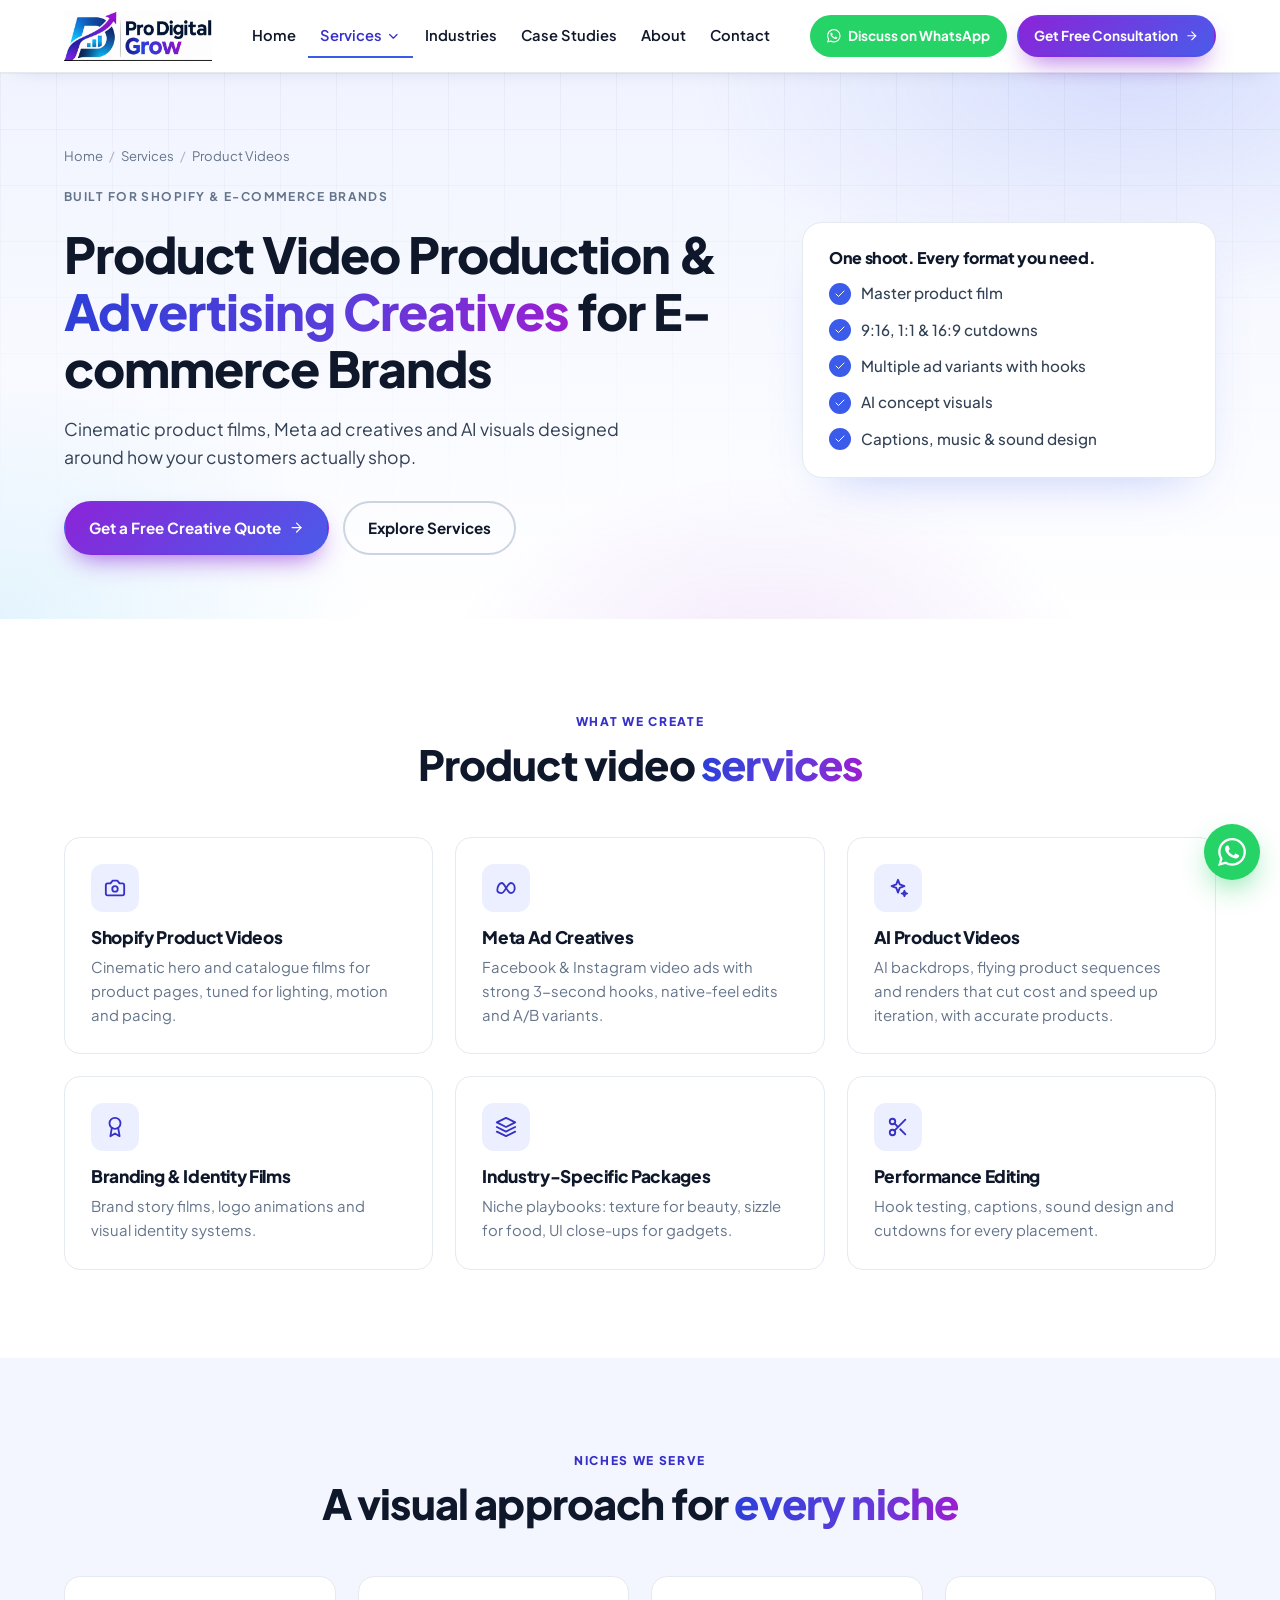
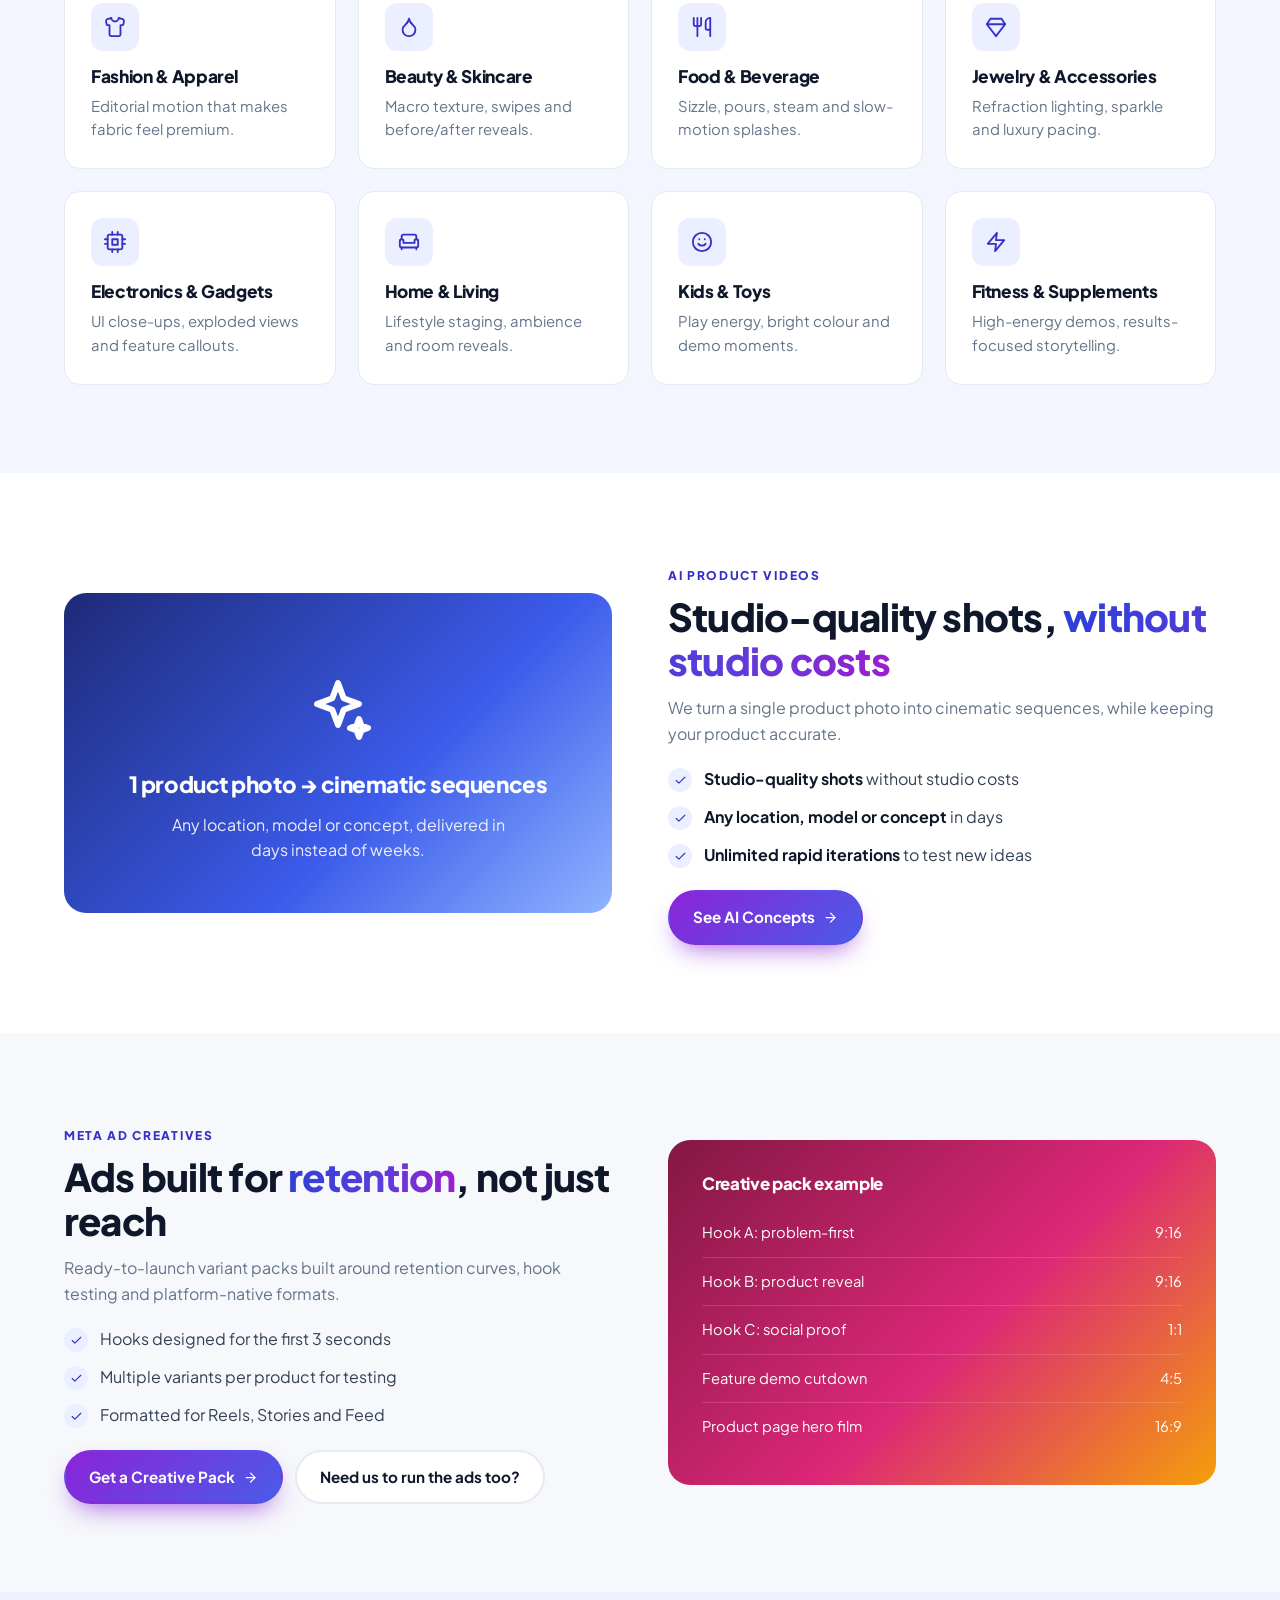
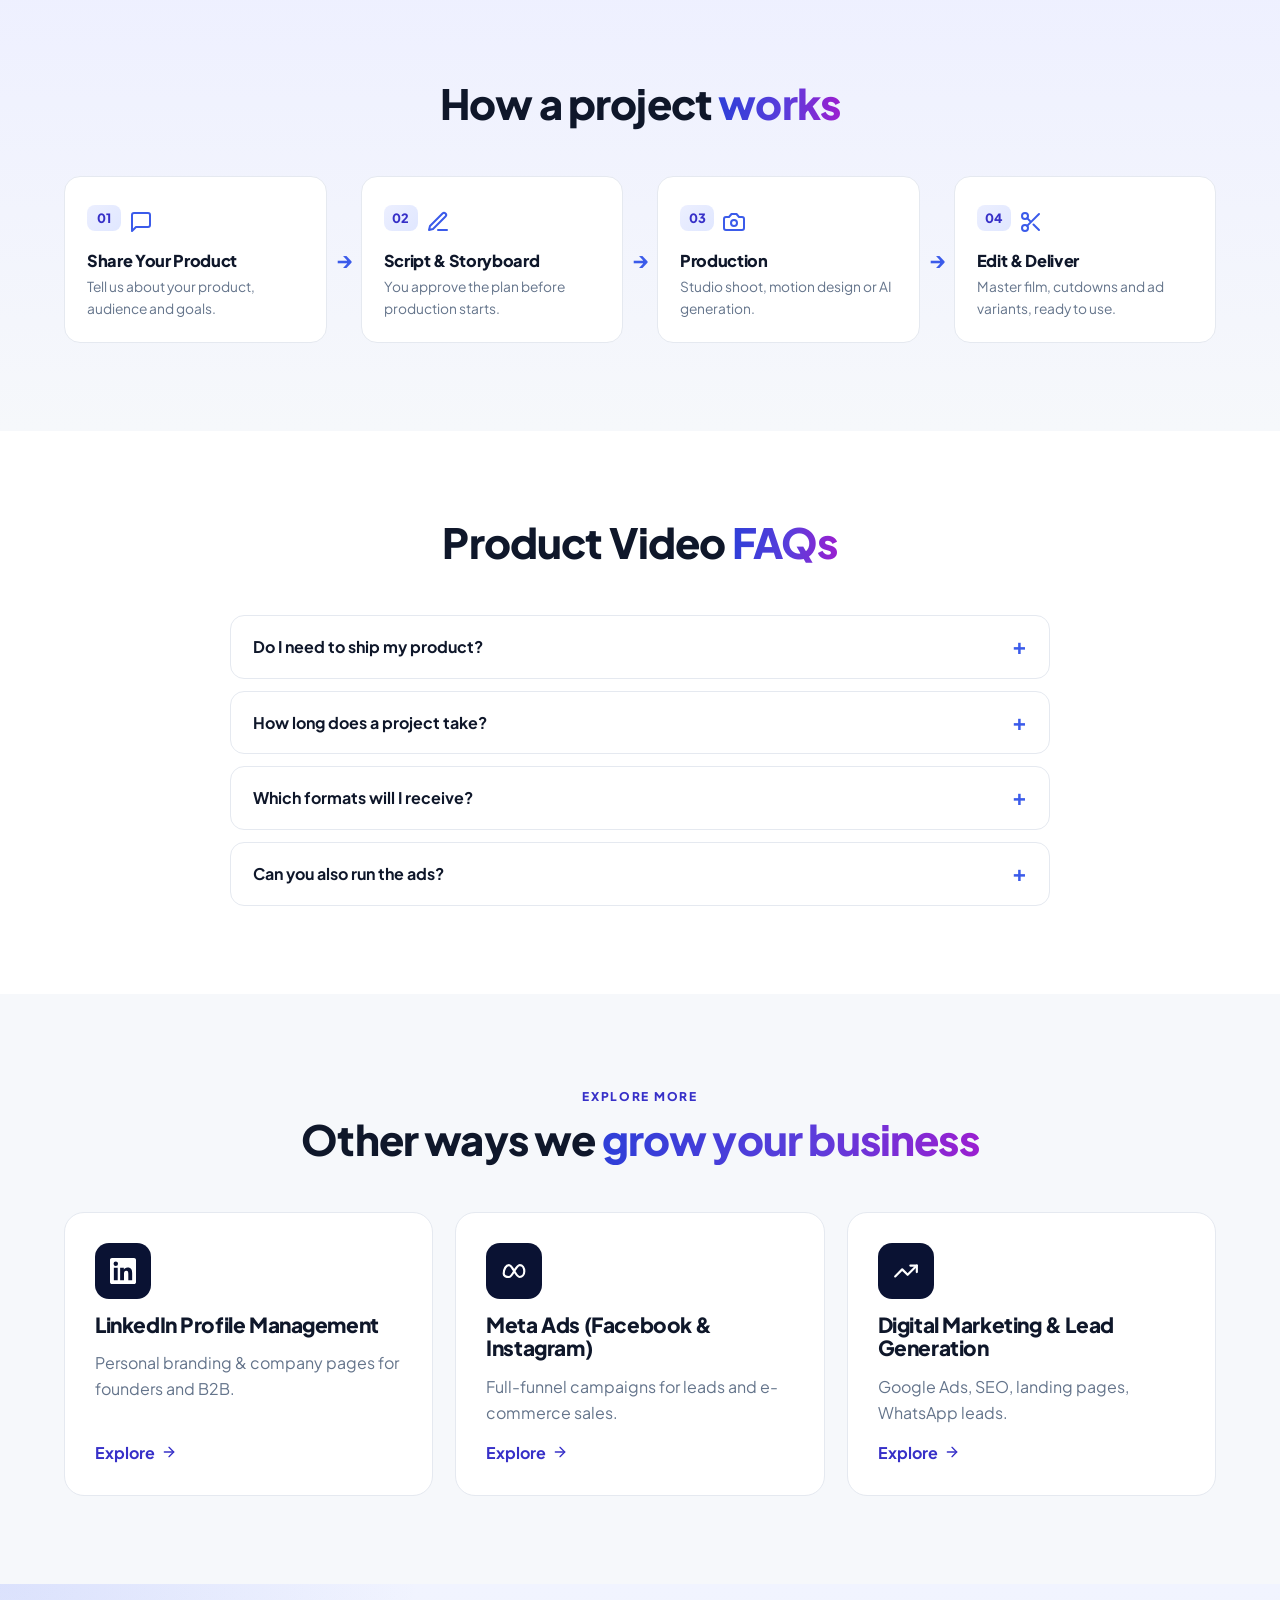
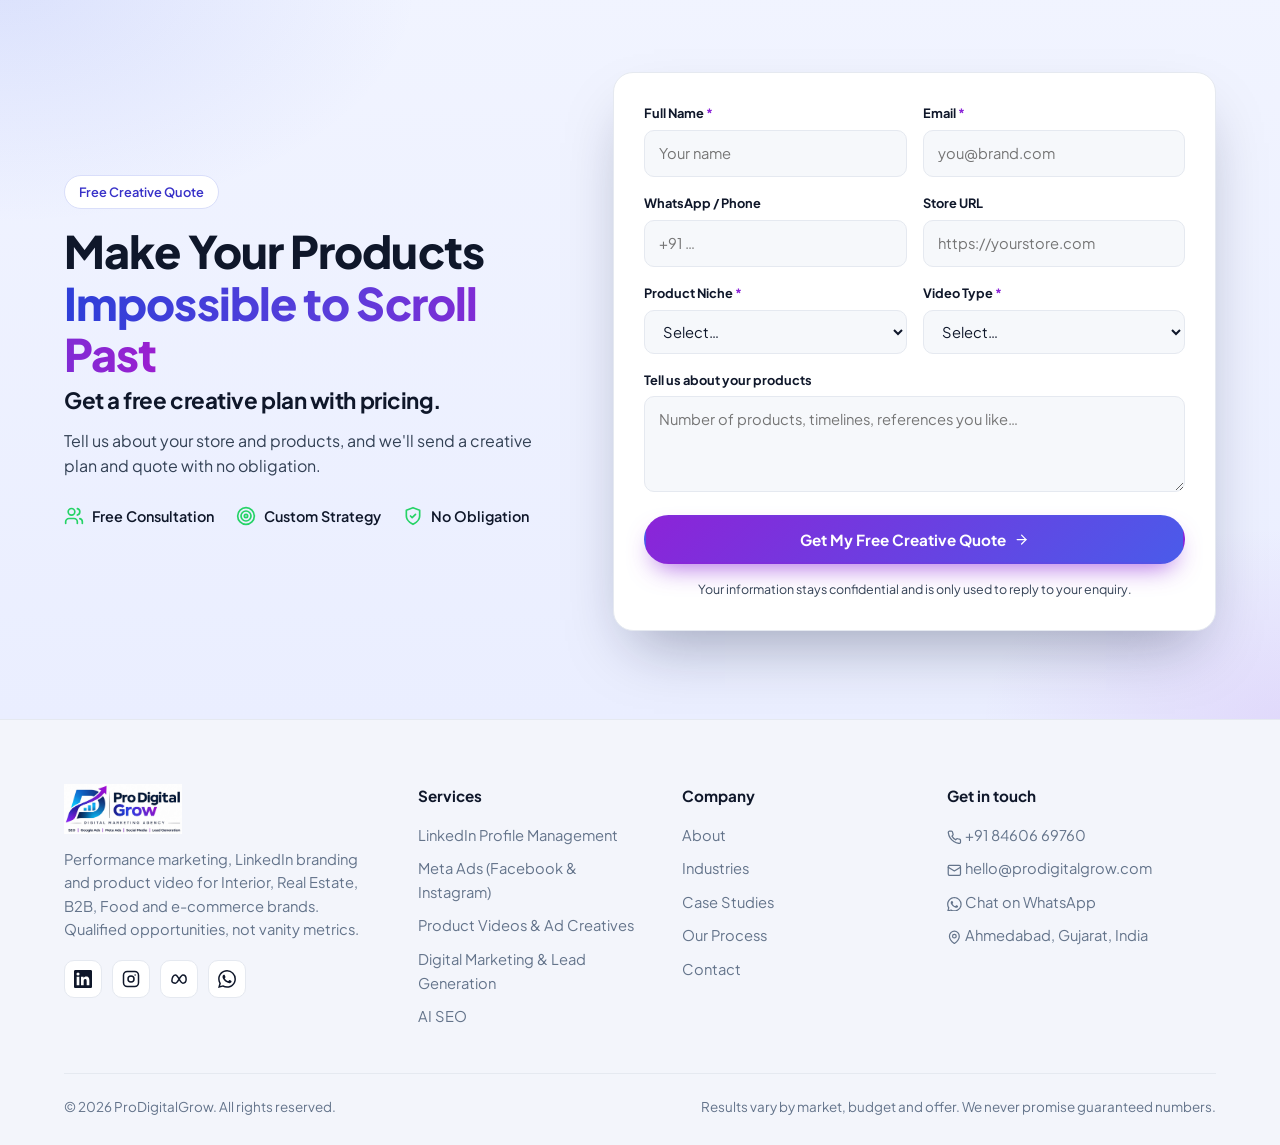
<file: product-video.html>
<!doctype html>
<html lang="en">
<head>
<!-- Google Tag Manager -->
<script>(function(w,d,s,l,i){w[l]=w[l]||[];w[l].push({'gtm.start':new Date().getTime(),event:'gtm.js'});var f=d.getElementsByTagName(s)[0],j=d.createElement(s),dl=l!='dataLayer'?'&l='+l:'';j.async=true;j.src='https://www.googletagmanager.com/gtm.js?id='+i+dl;f.parentNode.insertBefore(j,f);})(window,document,'script','dataLayer','GTM-KM77F7JN');</script>
<!-- End Google Tag Manager -->
<meta charset="utf-8">
<meta name="viewport" content="width=device-width, initial-scale=1">
<title>Product Video Production &amp; Ad Creatives for E-commerce</title>
<meta name="description" content="Create engaging product videos, cinematic product films and high-converting ad creatives for Shopify and e-commerce brands. Get professional video production and AI product videos.">
<meta name="robots" content="index, follow">
<link rel="canonical" href="https://www.prodigitalgrow.com/product-video.html">
<meta property="og:type" content="website">
<meta property="og:site_name" content="Pro Digital Grow">
<meta property="og:title" content="Product Video Production &amp; Ad Creatives for E-commerce">
<meta property="og:description" content="Create engaging product videos, cinematic product films and high-converting ad creatives for Shopify and e-commerce brands. Get professional video production and AI product videos.">
<meta property="og:url" content="https://www.prodigitalgrow.com/product-video.html">
<meta property="og:image" content="https://www.prodigitalgrow.com/assets/img/og-image.png">
<meta name="twitter:card" content="summary_large_image">
<meta name="twitter:title" content="Product Video Production &amp; Ad Creatives for E-commerce">
<meta name="twitter:description" content="Create engaging product videos, cinematic product films and high-converting ad creatives for Shopify and e-commerce brands. Get professional video production and AI product videos.">
<meta name="twitter:image" content="https://www.prodigitalgrow.com/assets/img/og-image.png">
<script type="application/ld+json">{"@context": "https://schema.org", "@graph": [{"@type": "Organization", "@id": "https://www.prodigitalgrow.com/#organization", "name": "Pro Digital Grow", "url": "https://www.prodigitalgrow.com/", "logo": "https://www.prodigitalgrow.com/assets/img/prodigitalgrow-logo.png", "description": "Digital marketing, performance marketing, AI SEO and lead generation services.", "contactPoint": {"@type": "ContactPoint", "telephone": "+91-84606-69760", "contactType": "customer service"}}, {"@type": "Service", "name": "Product Video Production & Ad Creatives", "url": "https://www.prodigitalgrow.com/product-video.html", "serviceType": "Product Video Production & Ad Creatives", "description": "Create engaging product videos, cinematic product films and high-converting ad creatives for Shopify and e-commerce brands. Get professional video production and AI product videos.", "provider": {"@id": "https://www.prodigitalgrow.com/#organization"}, "areaServed": ["India", "Worldwide"]}, {"@type": "BreadcrumbList", "itemListElement": [{"@type": "ListItem", "position": 1, "name": "Home", "item": "https://www.prodigitalgrow.com/"}, {"@type": "ListItem", "position": 2, "name": "Product Videos & Ad Creatives", "item": "https://www.prodigitalgrow.com/product-video.html"}]}]}</script>
<meta name="theme-color" content="#0A1233">
<link rel="icon" type="image/png" sizes="32x32" href="assets/img/favicon-32.png">
<link rel="icon" type="image/png" sizes="192x192" href="assets/img/favicon-192.png">
<link rel="shortcut icon" href="assets/img/favicon.ico">
<link rel="apple-touch-icon" href="assets/img/apple-touch-icon.png">
<link rel="preconnect" href="https://fonts.googleapis.com">
<link rel="preconnect" href="https://fonts.gstatic.com" crossorigin>
<link href="https://fonts.googleapis.com/css2?family=Plus+Jakarta+Sans:wght@400;500;600;700;800&display=swap" rel="stylesheet">
<link rel="stylesheet" href="assets/style.css">
<!-- Meta Pixel Code -->
<script>
!function(f,b,e,v,n,t,s)
{if(f.fbq)return;n=f.fbq=function(){n.callMethod?
n.callMethod.apply(n,arguments):n.queue.push(arguments)};
if(!f._fbq)f._fbq=n;n.push=n;n.loaded=!0;n.version='2.0';
n.queue=[];t=b.createElement(e);t.async=!0;
t.src=v;s=b.getElementsByTagName(e)[0];
s.parentNode.insertBefore(t,s)}(window, document,'script',
'https://connect.facebook.net/en_US/fbevents.js');
fbq('init', '1462820825958315');
fbq('track', 'PageView');
</script>
<noscript><img height="1" width="1" style="display:none"
src="https://www.facebook.com/tr?id=1462820825958315&ev=PageView&noscript=1"
/></noscript>
<!-- End Meta Pixel Code -->
</head>
<body>
<!-- Google Tag Manager (noscript) -->
<noscript><iframe src="https://www.googletagmanager.com/ns.html?id=GTM-KM77F7JN" height="0" width="0" style="display:none;visibility:hidden"></iframe></noscript>
<!-- End Google Tag Manager (noscript) -->
<header class="site-header">
  <div class="wrap nav">
    <a class="logo" href="index.html" aria-label="ProDigitalGrow home"><img src="assets/img/prodigitalgrow-logo-no-tagline.png" alt="Pro Digital Grow digital marketing agency logo" width="169" height="52"></a>
    <button class="burger" aria-label="Open menu" aria-expanded="false"><svg class="svg-i" viewBox="0 0 24 24" fill="none" stroke="currentColor" stroke-width="2" stroke-linecap="round" stroke-linejoin="round" aria-hidden="true"><path d="M4 6h16M4 12h16M4 18h16"/></svg></button>
    <ul class="menu">
      <li><a href="index.html">Home</a></li>
      <li><a href="index.html#services" class="active">Services <svg class="svg-i" viewBox="0 0 24 24" fill="none" stroke="currentColor" stroke-width="2" stroke-linecap="round" stroke-linejoin="round" aria-hidden="true"><path d="m6 9 6 6 6-6"/></svg></a><ul class="dropdown"><li><a href="linkedin-profile-management.html"><span class="di"><svg class="svg-i" viewBox="0 0 24 24" fill="currentColor" aria-hidden="true"><path d="M20.45 20.45h-3.55v-5.57c0-1.33-.02-3.04-1.85-3.04-1.86 0-2.14 1.45-2.14 2.94v5.67H9.36V9h3.41v1.56h.05c.48-.9 1.64-1.85 3.37-1.85 3.6 0 4.27 2.37 4.27 5.46v6.28zM5.34 7.43a2.06 2.06 0 1 1 0-4.12 2.06 2.06 0 0 1 0 4.12zM7.12 20.45H3.56V9h3.56v11.45zM22.22 0H1.77C.79 0 0 .77 0 1.73v20.54C0 23.23.79 24 1.77 24h20.45c.98 0 1.78-.77 1.78-1.73V1.73C24 .77 23.2 0 22.22 0z"/></svg></span><span><b>LinkedIn Profile Management</b><span>Personal branding & company pages for founders and B2B</span></span></a></li><li><a href="meta-ads.html"><span class="di"><svg class="svg-i" viewBox="0 0 24 24" fill="none" stroke="currentColor" stroke-width="2" stroke-linecap="round" stroke-linejoin="round" aria-hidden="true"><path d="M2.5 14.5c0-4.2 2.2-8 4.8-8 3.6 0 6 11 9.9 11 2.4 0 4.3-2.1 4.3-5.2S19.8 6.5 17.3 6.5c-3.9 0-6.4 11-10 11-2.6 0-4.8-.9-4.8-3z"/></svg></span><span><b>Meta Ads (Facebook & Instagram)</b><span>Full-funnel campaigns for leads and e-commerce sales</span></span></a></li><li><a href="product-video.html"><span class="di"><svg class="svg-i" viewBox="0 0 24 24" fill="none" stroke="currentColor" stroke-width="2" stroke-linecap="round" stroke-linejoin="round" aria-hidden="true"><path d="m22 8-6 4 6 4V8Z"/><rect x="2" y="6" width="14" height="12" rx="2"/></svg></span><span><b>Product Videos & Ad Creatives</b><span>Cinematic, AI and ad-ready videos for Shopify brands</span></span></a></li><li><a href="digital-marketing.html"><span class="di"><svg class="svg-i" viewBox="0 0 24 24" fill="none" stroke="currentColor" stroke-width="2" stroke-linecap="round" stroke-linejoin="round" aria-hidden="true"><path d="m22 7-8.5 8.5-5-5L2 17"/><path d="M16 7h6v6"/></svg></span><span><b>Digital Marketing & Lead Generation</b><span>Google Ads, SEO, landing pages, WhatsApp leads</span></span></a></li><li><a href="ai-seo.html"><span class="di"><svg class="svg-i" viewBox="0 0 24 24" fill="none" stroke="currentColor" stroke-width="2" stroke-linecap="round" stroke-linejoin="round" aria-hidden="true"><circle cx="11" cy="11" r="8"/><path d="m21 21-4.3-4.3"/></svg></span><span><b>AI SEO</b><span>GEO, AEO and visibility in AI-powered search</span></span></a></li></ul></li>
      <li><a href="digital-marketing.html#industries">Industries</a></li>
      <li><a href="index.html#results">Case Studies</a></li>
      <li><a href="index.html#about">About</a></li>
      <li><a href="#contact">Contact</a></li>
    </ul>
    <div class="nav-cta">
      <a class="btn btn-wa btn-sm" data-wa="Hi ProDigitalGrow, I'd like to discuss my marketing." href="#contact"><svg class="svg-i" viewBox="0 0 24 24" fill="currentColor" aria-hidden="true"><path d="M17.47 14.38c-.3-.15-1.76-.87-2.03-.97-.27-.1-.47-.15-.67.15-.2.3-.77.97-.94 1.16-.17.2-.35.22-.64.08-.3-.15-1.26-.46-2.39-1.48-.88-.79-1.48-1.76-1.65-2.06-.17-.3-.02-.46.13-.6.13-.14.3-.35.45-.52.15-.18.2-.3.3-.5.1-.2.05-.37-.03-.52-.07-.15-.67-1.61-.92-2.2-.24-.58-.49-.5-.67-.51h-.57c-.2 0-.52.07-.79.37-.27.3-1.04 1.02-1.04 2.48s1.07 2.88 1.21 3.07c.15.2 2.1 3.2 5.08 4.49.71.31 1.26.49 1.7.63.71.22 1.36.19 1.87.12.57-.09 1.76-.72 2-1.41.25-.7.25-1.29.17-1.41-.07-.13-.27-.2-.57-.35m-5.42 7.4h-.01a9.87 9.87 0 0 1-5.03-1.38l-.36-.21-3.74.98 1-3.65-.24-.37a9.86 9.86 0 0 1-1.51-5.26c0-5.45 4.44-9.88 9.89-9.88 2.64 0 5.12 1.03 6.99 2.9a9.83 9.83 0 0 1 2.89 6.99c0 5.45-4.44 9.88-9.88 9.88m8.41-18.3A11.82 11.82 0 0 0 12.05 0C5.5 0 .16 5.34.16 11.89c0 2.1.55 4.14 1.59 5.95L.06 24l6.3-1.65a11.88 11.88 0 0 0 5.68 1.45h.01c6.55 0 11.89-5.34 11.89-11.89a11.82 11.82 0 0 0-3.48-8.41Z"/></svg> Discuss on WhatsApp</a>
      <a class="btn btn-primary btn-sm" href="#contact">Get Free Consultation <svg class="svg-i" viewBox="0 0 24 24" fill="none" stroke="currentColor" stroke-width="2" stroke-linecap="round" stroke-linejoin="round" aria-hidden="true"><path d="M5 12h14"/><path d="m12 5 7 7-7 7"/></svg></a>
    </div>
  </div>
</header>
<main>

<section class="hero page-hero" style="padding:0">
  <div class="wrap hero-grid">
    <div>
      <div class="crumbs"><a href="index.html">Home</a><span>/</span><a href="index.html#services">Services</a><span>/</span>Product Videos</div>
      <div class="eyebrow">Built for Shopify &amp; e-commerce brands</div>
      <h1>Product Video Production &amp; <span class="hl">Advertising Creatives</span> for E-commerce Brands</h1>
      <p class="lead">Cinematic product films, Meta ad creatives and AI visuals designed around how your customers actually shop.</p>
      <div class="hero-ctas">
        <a class="btn btn-primary" href="#contact">Get a Free Creative Quote <svg class="svg-i" viewBox="0 0 24 24" fill="none" stroke="currentColor" stroke-width="2" stroke-linecap="round" stroke-linejoin="round" aria-hidden="true"><path d="M5 12h14"/><path d="m12 5 7 7-7 7"/></svg></a>
        <a class="btn btn-ghost" href="#video-services">Explore Services</a>
      </div>
    </div>
    <div class="hero-card">
      <h4>One shoot. Every format you need.</h4>
      <ul class="checks"><li><span class="ck"><svg class="svg-i" viewBox="0 0 24 24" fill="none" stroke="currentColor" stroke-width="2" stroke-linecap="round" stroke-linejoin="round" aria-hidden="true"><path d="M20 6 9 17l-5-5"/></svg></span><span>Master product film</span></li><li><span class="ck"><svg class="svg-i" viewBox="0 0 24 24" fill="none" stroke="currentColor" stroke-width="2" stroke-linecap="round" stroke-linejoin="round" aria-hidden="true"><path d="M20 6 9 17l-5-5"/></svg></span><span>9:16, 1:1 &amp; 16:9 cutdowns</span></li><li><span class="ck"><svg class="svg-i" viewBox="0 0 24 24" fill="none" stroke="currentColor" stroke-width="2" stroke-linecap="round" stroke-linejoin="round" aria-hidden="true"><path d="M20 6 9 17l-5-5"/></svg></span><span>Multiple ad variants with hooks</span></li><li><span class="ck"><svg class="svg-i" viewBox="0 0 24 24" fill="none" stroke="currentColor" stroke-width="2" stroke-linecap="round" stroke-linejoin="round" aria-hidden="true"><path d="M20 6 9 17l-5-5"/></svg></span><span>AI concept visuals</span></li><li><span class="ck"><svg class="svg-i" viewBox="0 0 24 24" fill="none" stroke="currentColor" stroke-width="2" stroke-linecap="round" stroke-linejoin="round" aria-hidden="true"><path d="M20 6 9 17l-5-5"/></svg></span><span>Captions, music &amp; sound design</span></li></ul>
    </div>
  </div>
</section>

<section id="video-services">
  <div class="wrap">
    <div class="sec-head reveal"><span class="kicker">What we create</span><h2>Product video <span class="hl">services</span></h2></div>
    <div class="grid g3"><div class="card reveal"><div class="ic"><svg class="svg-i" viewBox="0 0 24 24" fill="none" stroke="currentColor" stroke-width="2" stroke-linecap="round" stroke-linejoin="round" aria-hidden="true"><path d="M14.5 4h-5L7 7H4a2 2 0 0 0-2 2v9a2 2 0 0 0 2 2h16a2 2 0 0 0 2-2V9a2 2 0 0 0-2-2h-3z"/><circle cx="12" cy="13" r="3"/></svg></div><h3>Shopify Product Videos</h3><p>Cinematic hero and catalogue films for product pages, tuned for lighting, motion and pacing.</p></div><div class="card reveal"><div class="ic"><svg class="svg-i" viewBox="0 0 24 24" fill="none" stroke="currentColor" stroke-width="2" stroke-linecap="round" stroke-linejoin="round" aria-hidden="true"><path d="M2.5 14.5c0-4.2 2.2-8 4.8-8 3.6 0 6 11 9.9 11 2.4 0 4.3-2.1 4.3-5.2S19.8 6.5 17.3 6.5c-3.9 0-6.4 11-10 11-2.6 0-4.8-.9-4.8-3z"/></svg></div><h3>Meta Ad Creatives</h3><p>Facebook &amp; Instagram video ads with strong 3-second hooks, native-feel edits and A/B variants.</p></div><div class="card reveal"><div class="ic"><svg class="svg-i" viewBox="0 0 24 24" fill="none" stroke="currentColor" stroke-width="2" stroke-linecap="round" stroke-linejoin="round" aria-hidden="true"><path d="M12 3l1.9 5.1L19 10l-5.1 1.9L12 17l-1.9-5.1L5 10l5.1-1.9z"/><path d="M19 15l.8 2.2L22 18l-2.2.8L19 21l-.8-2.2L16 18l2.2-.8z"/></svg></div><h3>AI Product Videos</h3><p>AI backdrops, flying product sequences and renders that cut cost and speed up iteration, with accurate products.</p></div><div class="card reveal"><div class="ic"><svg class="svg-i" viewBox="0 0 24 24" fill="none" stroke="currentColor" stroke-width="2" stroke-linecap="round" stroke-linejoin="round" aria-hidden="true"><circle cx="12" cy="8" r="6"/><path d="M15.48 12.89 17 22l-5-3-5 3 1.52-9.1"/></svg></div><h3>Branding &amp; Identity Films</h3><p>Brand story films, logo animations and visual identity systems.</p></div><div class="card reveal"><div class="ic"><svg class="svg-i" viewBox="0 0 24 24" fill="none" stroke="currentColor" stroke-width="2" stroke-linecap="round" stroke-linejoin="round" aria-hidden="true"><path d="m12 2 10 5-10 5L2 7z"/><path d="m2 17 10 5 10-5M2 12l10 5 10-5"/></svg></div><h3>Industry-Specific Packages</h3><p>Niche playbooks: texture for beauty, sizzle for food, UI close-ups for gadgets.</p></div><div class="card reveal"><div class="ic"><svg class="svg-i" viewBox="0 0 24 24" fill="none" stroke="currentColor" stroke-width="2" stroke-linecap="round" stroke-linejoin="round" aria-hidden="true"><circle cx="6" cy="6" r="3"/><circle cx="6" cy="18" r="3"/><path d="M20 4 8.12 15.88M14.47 14.48 20 20M8.12 8.12 12 12"/></svg></div><h3>Performance Editing</h3><p>Hook testing, captions, sound design and cutdowns for every placement.</p></div></div>
  </div>
</section>

<section class="bg-dark">
  <div class="wrap">
    <div class="sec-head reveal"><span class="kicker">Niches we serve</span><h2>A visual approach for <span class="hl">every niche</span></h2></div>
    <div class="grid g4"><div class="card reveal"><div class="ic"><svg class="svg-i" viewBox="0 0 24 24" fill="none" stroke="currentColor" stroke-width="2" stroke-linecap="round" stroke-linejoin="round" aria-hidden="true"><path d="M20.38 3.46 16 2a4 4 0 0 1-8 0L3.62 3.46a2 2 0 0 0-1.34 2.23l.58 3.47a1 1 0 0 0 .99.84H6v10c0 1.1.9 2 2 2h8a2 2 0 0 0 2-2V10h2.15a1 1 0 0 0 .99-.84l.58-3.47a2 2 0 0 0-1.34-2.23z"/></svg></div><h3>Fashion &amp; Apparel</h3><p>Editorial motion that makes fabric feel premium.</p></div><div class="card reveal"><div class="ic"><svg class="svg-i" viewBox="0 0 24 24" fill="none" stroke="currentColor" stroke-width="2" stroke-linecap="round" stroke-linejoin="round" aria-hidden="true"><path d="M12 22a7 7 0 0 0 7-7c0-2-1-3.9-3-5.5s-3.5-4-4-6.5c-.5 2.5-2 4.9-4 6.5C6 11.1 5 13 5 15a7 7 0 0 0 7 7z"/></svg></div><h3>Beauty &amp; Skincare</h3><p>Macro texture, swipes and before/after reveals.</p></div><div class="card reveal"><div class="ic"><svg class="svg-i" viewBox="0 0 24 24" fill="none" stroke="currentColor" stroke-width="2" stroke-linecap="round" stroke-linejoin="round" aria-hidden="true"><path d="M3 2v7c0 1.1.9 2 2 2h4a2 2 0 0 0 2-2V2M7 2v20M21 15V2a5 5 0 0 0-5 5v6c0 1.1.9 2 2 2h3Zm0 0v7"/></svg></div><h3>Food &amp; Beverage</h3><p>Sizzle, pours, steam and slow-motion splashes.</p></div><div class="card reveal"><div class="ic"><svg class="svg-i" viewBox="0 0 24 24" fill="none" stroke="currentColor" stroke-width="2" stroke-linecap="round" stroke-linejoin="round" aria-hidden="true"><path d="M6 3h12l4 6-10 13L2 9Z"/><path d="M2 9h20"/></svg></div><h3>Jewelry &amp; Accessories</h3><p>Refraction lighting, sparkle and luxury pacing.</p></div><div class="card reveal"><div class="ic"><svg class="svg-i" viewBox="0 0 24 24" fill="none" stroke="currentColor" stroke-width="2" stroke-linecap="round" stroke-linejoin="round" aria-hidden="true"><rect x="4" y="4" width="16" height="16" rx="2"/><rect x="9" y="9" width="6" height="6"/><path d="M9 1v3M15 1v3M9 20v3M15 20v3M20 9h3M20 14h3M1 9h3M1 14h3"/></svg></div><h3>Electronics &amp; Gadgets</h3><p>UI close-ups, exploded views and feature callouts.</p></div><div class="card reveal"><div class="ic"><svg class="svg-i" viewBox="0 0 24 24" fill="none" stroke="currentColor" stroke-width="2" stroke-linecap="round" stroke-linejoin="round" aria-hidden="true"><path d="M20 9V6a2 2 0 0 0-2-2H6a2 2 0 0 0-2 2v3"/><path d="M2 16a2 2 0 0 0 2 2h16a2 2 0 0 0 2-2v-5a2 2 0 0 0-4 0v2H6v-2a2 2 0 0 0-4 0Z"/><path d="M4 18v2M20 18v2"/></svg></div><h3>Home &amp; Living</h3><p>Lifestyle staging, ambience and room reveals.</p></div><div class="card reveal"><div class="ic"><svg class="svg-i" viewBox="0 0 24 24" fill="none" stroke="currentColor" stroke-width="2" stroke-linecap="round" stroke-linejoin="round" aria-hidden="true"><circle cx="12" cy="12" r="10"/><path d="M8 14s1.5 2 4 2 4-2 4-2M9 9h.01M15 9h.01"/></svg></div><h3>Kids &amp; Toys</h3><p>Play energy, bright colour and demo moments.</p></div><div class="card reveal"><div class="ic"><svg class="svg-i" viewBox="0 0 24 24" fill="none" stroke="currentColor" stroke-width="2" stroke-linecap="round" stroke-linejoin="round" aria-hidden="true"><path d="M13 2 3 14h9l-1 8 10-12h-9z"/></svg></div><h3>Fitness &amp; Supplements</h3><p>High-energy demos, results-focused storytelling.</p></div></div>
  </div>
</section>

<section>
  <div class="wrap split">
    <div class="panel art-orange reveal" style="display:flex;flex-direction:column;justify-content:center;align-items:center;text-align:center;gap:14px">
      <div style="font-size:72px"><svg class="svg-i" viewBox="0 0 24 24" fill="none" stroke="currentColor" stroke-width="2" stroke-linecap="round" stroke-linejoin="round" aria-hidden="true"><path d="M12 3l1.9 5.1L19 10l-5.1 1.9L12 17l-1.9-5.1L5 10l5.1-1.9z"/><path d="M19 15l.8 2.2L22 18l-2.2.8L19 21l-.8-2.2L16 18l2.2-.8z"/></svg></div>
      <h4 style="font-size:1.4rem;margin:0">1 product photo → cinematic sequences</h4>
      <p style="opacity:.9;max-width:340px">Any location, model or concept, delivered in days instead of weeks.</p>
    </div>
    <div class="reveal">
      <span class="kicker">AI product videos</span>
      <h2 style="font-size:clamp(1.8rem,3vw,2.4rem)">Studio-quality shots, <span class="hl">without studio costs</span></h2>
      <p style="color:var(--muted);margin-top:12px">We turn a single product photo into cinematic sequences, while keeping your product accurate.</p>
      <ul class="list-check"><li><span class="ck"><svg class="svg-i" viewBox="0 0 24 24" fill="none" stroke="currentColor" stroke-width="2" stroke-linecap="round" stroke-linejoin="round" aria-hidden="true"><path d="M20 6 9 17l-5-5"/></svg></span><span><b>Studio-quality shots</b> without studio costs</span></li><li><span class="ck"><svg class="svg-i" viewBox="0 0 24 24" fill="none" stroke="currentColor" stroke-width="2" stroke-linecap="round" stroke-linejoin="round" aria-hidden="true"><path d="M20 6 9 17l-5-5"/></svg></span><span><b>Any location, model or concept</b> in days</span></li><li><span class="ck"><svg class="svg-i" viewBox="0 0 24 24" fill="none" stroke="currentColor" stroke-width="2" stroke-linecap="round" stroke-linejoin="round" aria-hidden="true"><path d="M20 6 9 17l-5-5"/></svg></span><span><b>Unlimited rapid iterations</b> to test new ideas</span></li></ul>
      <a class="btn btn-primary" href="#contact" style="margin-top:22px">See AI Concepts <svg class="svg-i" viewBox="0 0 24 24" fill="none" stroke="currentColor" stroke-width="2" stroke-linecap="round" stroke-linejoin="round" aria-hidden="true"><path d="M5 12h14"/><path d="m12 5 7 7-7 7"/></svg></a>
    </div>
  </div>
</section>

<section class="bg-soft">
  <div class="wrap split">
    <div class="reveal">
      <span class="kicker">Meta ad creatives</span>
      <h2 style="font-size:clamp(1.8rem,3vw,2.4rem)">Ads built for <span class="hl">retention</span>, not just reach</h2>
      <p style="color:var(--muted);margin-top:12px">Ready-to-launch variant packs built around retention curves, hook testing and platform-native formats.</p>
      <ul class="list-check"><li><span class="ck"><svg class="svg-i" viewBox="0 0 24 24" fill="none" stroke="currentColor" stroke-width="2" stroke-linecap="round" stroke-linejoin="round" aria-hidden="true"><path d="M20 6 9 17l-5-5"/></svg></span><span>Hooks designed for the first 3 seconds</span></li><li><span class="ck"><svg class="svg-i" viewBox="0 0 24 24" fill="none" stroke="currentColor" stroke-width="2" stroke-linecap="round" stroke-linejoin="round" aria-hidden="true"><path d="M20 6 9 17l-5-5"/></svg></span><span>Multiple variants per product for testing</span></li><li><span class="ck"><svg class="svg-i" viewBox="0 0 24 24" fill="none" stroke="currentColor" stroke-width="2" stroke-linecap="round" stroke-linejoin="round" aria-hidden="true"><path d="M20 6 9 17l-5-5"/></svg></span><span>Formatted for Reels, Stories and Feed</span></li></ul>
      <div style="display:flex;gap:12px;flex-wrap:wrap;margin-top:22px">
        <a class="btn btn-primary" href="#contact">Get a Creative Pack <svg class="svg-i" viewBox="0 0 24 24" fill="none" stroke="currentColor" stroke-width="2" stroke-linecap="round" stroke-linejoin="round" aria-hidden="true"><path d="M5 12h14"/><path d="m12 5 7 7-7 7"/></svg></a>
        <a class="btn btn-outline" href="meta-ads.html">Need us to run the ads too?</a>
      </div>
    </div>
    <div class="panel art-pink reveal">
      <h4>Creative pack example</h4>
      <div class="row">Hook A: problem-first<span>9:16</span></div>
      <div class="row">Hook B: product reveal<span>9:16</span></div>
      <div class="row">Hook C: social proof<span>1:1</span></div>
      <div class="row">Feature demo cutdown<span>4:5</span></div>
      <div class="row">Product page hero film<span>16:9</span></div>
    </div>
  </div>
</section>

<section style="background:linear-gradient(180deg,#EEF0FF,#F6F8FB)">
  <div class="wrap">
    <div class="sec-head reveal"><h2>How a project <span class="hl">works</span></h2></div>
    <div class="process"><div class="step reveal"><span class="num">01</span><span class="ic"><svg class="svg-i" viewBox="0 0 24 24" fill="none" stroke="currentColor" stroke-width="2" stroke-linecap="round" stroke-linejoin="round" aria-hidden="true"><path d="M21 15a2 2 0 0 1-2 2H7l-4 4V5a2 2 0 0 1 2-2h14a2 2 0 0 1 2 2z"/></svg></span><h4>Share Your Product</h4><p>Tell us about your product, audience and goals.</p></div><div class="step reveal"><span class="num">02</span><span class="ic"><svg class="svg-i" viewBox="0 0 24 24" fill="none" stroke="currentColor" stroke-width="2" stroke-linecap="round" stroke-linejoin="round" aria-hidden="true"><path d="M12 20h9"/><path d="M16.5 3.5a2.12 2.12 0 0 1 3 3L7 19l-4 1 1-4Z"/></svg></span><h4>Script &amp; Storyboard</h4><p>You approve the plan before production starts.</p></div><div class="step reveal"><span class="num">03</span><span class="ic"><svg class="svg-i" viewBox="0 0 24 24" fill="none" stroke="currentColor" stroke-width="2" stroke-linecap="round" stroke-linejoin="round" aria-hidden="true"><path d="M14.5 4h-5L7 7H4a2 2 0 0 0-2 2v9a2 2 0 0 0 2 2h16a2 2 0 0 0 2-2V9a2 2 0 0 0-2-2h-3z"/><circle cx="12" cy="13" r="3"/></svg></span><h4>Production</h4><p>Studio shoot, motion design or AI generation.</p></div><div class="step reveal"><span class="num">04</span><span class="ic"><svg class="svg-i" viewBox="0 0 24 24" fill="none" stroke="currentColor" stroke-width="2" stroke-linecap="round" stroke-linejoin="round" aria-hidden="true"><circle cx="6" cy="6" r="3"/><circle cx="6" cy="18" r="3"/><path d="M20 4 8.12 15.88M14.47 14.48 20 20M8.12 8.12 12 12"/></svg></span><h4>Edit &amp; Deliver</h4><p>Master film, cutdowns and ad variants, ready to use.</p></div></div>
  </div>
</section>

<section>
  <div class="wrap">
    <div class="sec-head reveal"><h2>Product Video <span class="hl">FAQs</span></h2></div>
    <div class="faq"><details class="reveal"><summary>Do I need to ship my product?</summary><p>For studio shoots, yes. For AI product videos we can often start from your existing high-quality product photos.</p></details><details class="reveal"><summary>How long does a project take?</summary><p>Most projects take 1–3 weeks depending on scope. AI concepts can be ready within days.</p></details><details class="reveal"><summary>Which formats will I receive?</summary><p>A master film plus cutdowns in 9:16, 1:1 and 16:9, and ad variants for Reels, Stories and Feed.</p></details><details class="reveal"><summary>Can you also run the ads?</summary><p>Yes. Our <a href='meta-ads.html' style='color:var(--accent-ink);font-weight:700'>Meta Ads team</a> can launch, test and scale the creatives for you.</p></details></div>
  </div>
</section>
<section class="bg-soft"><div class="wrap">
  <div class="sec-head reveal"><span class="kicker">Explore more</span><h2>Other ways we <span class="hl">grow your business</span></h2></div>
  <div class="grid g3"><a class="feature reveal" href="linkedin-profile-management.html"><div class="ic-box" style="background:var(--navy)"><svg class="svg-i" viewBox="0 0 24 24" fill="currentColor" aria-hidden="true"><path d="M20.45 20.45h-3.55v-5.57c0-1.33-.02-3.04-1.85-3.04-1.86 0-2.14 1.45-2.14 2.94v5.67H9.36V9h3.41v1.56h.05c.48-.9 1.64-1.85 3.37-1.85 3.6 0 4.27 2.37 4.27 5.46v6.28zM5.34 7.43a2.06 2.06 0 1 1 0-4.12 2.06 2.06 0 0 1 0 4.12zM7.12 20.45H3.56V9h3.56v11.45zM22.22 0H1.77C.79 0 0 .77 0 1.73v20.54C0 23.23.79 24 1.77 24h20.45c.98 0 1.78-.77 1.78-1.73V1.73C24 .77 23.2 0 22.22 0z"/></svg></div><h3>LinkedIn Profile Management</h3><p>Personal branding & company pages for founders and B2B.</p><span class="more">Explore <svg class="svg-i" viewBox="0 0 24 24" fill="none" stroke="currentColor" stroke-width="2" stroke-linecap="round" stroke-linejoin="round" aria-hidden="true"><path d="M5 12h14"/><path d="m12 5 7 7-7 7"/></svg></span></a><a class="feature reveal" href="meta-ads.html"><div class="ic-box" style="background:var(--navy)"><svg class="svg-i" viewBox="0 0 24 24" fill="none" stroke="currentColor" stroke-width="2" stroke-linecap="round" stroke-linejoin="round" aria-hidden="true"><path d="M2.5 14.5c0-4.2 2.2-8 4.8-8 3.6 0 6 11 9.9 11 2.4 0 4.3-2.1 4.3-5.2S19.8 6.5 17.3 6.5c-3.9 0-6.4 11-10 11-2.6 0-4.8-.9-4.8-3z"/></svg></div><h3>Meta Ads (Facebook & Instagram)</h3><p>Full-funnel campaigns for leads and e-commerce sales.</p><span class="more">Explore <svg class="svg-i" viewBox="0 0 24 24" fill="none" stroke="currentColor" stroke-width="2" stroke-linecap="round" stroke-linejoin="round" aria-hidden="true"><path d="M5 12h14"/><path d="m12 5 7 7-7 7"/></svg></span></a><a class="feature reveal" href="digital-marketing.html"><div class="ic-box" style="background:var(--navy)"><svg class="svg-i" viewBox="0 0 24 24" fill="none" stroke="currentColor" stroke-width="2" stroke-linecap="round" stroke-linejoin="round" aria-hidden="true"><path d="m22 7-8.5 8.5-5-5L2 17"/><path d="M16 7h6v6"/></svg></div><h3>Digital Marketing & Lead Generation</h3><p>Google Ads, SEO, landing pages, WhatsApp leads.</p><span class="more">Explore <svg class="svg-i" viewBox="0 0 24 24" fill="none" stroke="currentColor" stroke-width="2" stroke-linecap="round" stroke-linejoin="round" aria-hidden="true"><path d="M5 12h14"/><path d="m12 5 7 7-7 7"/></svg></span></a></div>
</div></section><section class="cta" id="contact">
  <div class="wrap cta-grid">
    <div class="reveal">
      <span class="badge">Free Creative Quote</span>
      <h2>Make Your Products <span class="hl">Impossible to Scroll Past</span></h2>
      <h3>Get a free creative plan with pricing.</h3>
      <p>Tell us about your store and products, and we'll send a creative plan and quote with no obligation.</p>
      <div class="perks">
        <span><svg class="svg-i" viewBox="0 0 24 24" fill="none" stroke="currentColor" stroke-width="2" stroke-linecap="round" stroke-linejoin="round" aria-hidden="true"><path d="M16 21v-2a4 4 0 0 0-4-4H6a4 4 0 0 0-4 4v2"/><circle cx="9" cy="7" r="4"/><path d="M22 21v-2a4 4 0 0 0-3-3.87M16 3.13a4 4 0 0 1 0 7.75"/></svg> Free Consultation</span>
        <span><svg class="svg-i" viewBox="0 0 24 24" fill="none" stroke="currentColor" stroke-width="2" stroke-linecap="round" stroke-linejoin="round" aria-hidden="true"><circle cx="12" cy="12" r="10"/><circle cx="12" cy="12" r="6"/><circle cx="12" cy="12" r="2"/></svg> Custom Strategy</span>
        <span><svg class="svg-i" viewBox="0 0 24 24" fill="none" stroke="currentColor" stroke-width="2" stroke-linecap="round" stroke-linejoin="round" aria-hidden="true"><path d="M12 22s8-4 8-10V5l-8-3-8 3v7c0 6 8 10 8 10z"/><path d="m9 12 2 2 4-4"/></svg> No Obligation</span>
      </div>
    </div>
    <form class="form lead-form reveal" data-source="Product Video" novalidate>
      <div><label for="v_name">Full Name <em>*</em></label><input id="v_name" name="v_name" type="text" placeholder="Your name" required></div><div><label for="v_email">Email <em>*</em></label><input id="v_email" name="v_email" type="email" placeholder="you@brand.com" required></div><div><label for="v_phone">WhatsApp / Phone</label><input id="v_phone" name="v_phone" type="tel" placeholder="+91 …"></div><div><label for="v_store">Store URL</label><input id="v_store" name="v_store" type="url" placeholder="https://yourstore.com"></div><div><label for="v_niche">Product Niche <em>*</em></label><select id="v_niche" name="v_niche" required><option value="">Select…</option><option>Fashion &amp; Apparel</option><option>Beauty &amp; Skincare</option><option>Food &amp; Beverage</option><option>Jewelry</option><option>Electronics</option><option>Home &amp; Living</option><option>Fitness</option><option>Supplements</option><option>Kids &amp; Toys</option><option>Pet Products</option><option>Other</option></select></div><div><label for="v_type">Video Type <em>*</em></label><select id="v_type" name="v_type" required><option value="">Select…</option><option>Shopify product video</option><option>Meta ad creatives</option><option>AI product video</option><option>Brand film</option><option>Not sure</option></select></div><div class="full"><label for="v_msg">Tell us about your products</label><textarea id="v_msg" name="v_msg" placeholder="Number of products, timelines, references you like…"></textarea></div>
      <div class="full"><button class="btn btn-primary" type="submit">Get My Free Creative Quote <svg class="svg-i" viewBox="0 0 24 24" fill="none" stroke="currentColor" stroke-width="2" stroke-linecap="round" stroke-linejoin="round" aria-hidden="true"><path d="M5 12h14"/><path d="m12 5 7 7-7 7"/></svg></button></div>
      <p class="form-note full">Your information stays confidential and is only used to reply to your enquiry.</p>
      <div class="form-ok">Thanks! WhatsApp has opened with your details. Press send and we'll reply shortly.</div>
    </form>
  </div>
</section>
</main>
<footer class="site-footer">
  <div class="wrap">
    <div class="foot-grid">
      <div>
        <a class="logo foot-logo" href="index.html" aria-label="ProDigitalGrow home"><img src="assets/img/prodigitalgrow-logo.png" alt="Pro Digital Grow digital marketing agency logo" width="132" height="56"></a>
        <p>Performance marketing, LinkedIn branding and product video for Interior, Real Estate, B2B, Food and e-commerce brands. Qualified opportunities, not vanity metrics.</p>
        <div class="socials">
          <a href="#" aria-label="LinkedIn"><svg class="svg-i" viewBox="0 0 24 24" fill="currentColor" aria-hidden="true"><path d="M20.45 20.45h-3.55v-5.57c0-1.33-.02-3.04-1.85-3.04-1.86 0-2.14 1.45-2.14 2.94v5.67H9.36V9h3.41v1.56h.05c.48-.9 1.64-1.85 3.37-1.85 3.6 0 4.27 2.37 4.27 5.46v6.28zM5.34 7.43a2.06 2.06 0 1 1 0-4.12 2.06 2.06 0 0 1 0 4.12zM7.12 20.45H3.56V9h3.56v11.45zM22.22 0H1.77C.79 0 0 .77 0 1.73v20.54C0 23.23.79 24 1.77 24h20.45c.98 0 1.78-.77 1.78-1.73V1.73C24 .77 23.2 0 22.22 0z"/></svg></a>
          <a href="#" aria-label="Instagram"><svg class="svg-i" viewBox="0 0 24 24" fill="none" stroke="currentColor" stroke-width="2" stroke-linecap="round" stroke-linejoin="round" aria-hidden="true"><rect x="2" y="2" width="20" height="20" rx="5"/><circle cx="12" cy="12" r="4"/><path d="M17.5 6.5h.01"/></svg></a>
          <a href="#" aria-label="Facebook"><svg class="svg-i" viewBox="0 0 24 24" fill="none" stroke="currentColor" stroke-width="2" stroke-linecap="round" stroke-linejoin="round" aria-hidden="true"><path d="M2.5 14.5c0-4.2 2.2-8 4.8-8 3.6 0 6 11 9.9 11 2.4 0 4.3-2.1 4.3-5.2S19.8 6.5 17.3 6.5c-3.9 0-6.4 11-10 11-2.6 0-4.8-.9-4.8-3z"/></svg></a>
          <a data-wa="Hi ProDigitalGrow!" href="#contact" aria-label="WhatsApp"><svg class="svg-i" viewBox="0 0 24 24" fill="currentColor" aria-hidden="true"><path d="M17.47 14.38c-.3-.15-1.76-.87-2.03-.97-.27-.1-.47-.15-.67.15-.2.3-.77.97-.94 1.16-.17.2-.35.22-.64.08-.3-.15-1.26-.46-2.39-1.48-.88-.79-1.48-1.76-1.65-2.06-.17-.3-.02-.46.13-.6.13-.14.3-.35.45-.52.15-.18.2-.3.3-.5.1-.2.05-.37-.03-.52-.07-.15-.67-1.61-.92-2.2-.24-.58-.49-.5-.67-.51h-.57c-.2 0-.52.07-.79.37-.27.3-1.04 1.02-1.04 2.48s1.07 2.88 1.21 3.07c.15.2 2.1 3.2 5.08 4.49.71.31 1.26.49 1.7.63.71.22 1.36.19 1.87.12.57-.09 1.76-.72 2-1.41.25-.7.25-1.29.17-1.41-.07-.13-.27-.2-.57-.35m-5.42 7.4h-.01a9.87 9.87 0 0 1-5.03-1.38l-.36-.21-3.74.98 1-3.65-.24-.37a9.86 9.86 0 0 1-1.51-5.26c0-5.45 4.44-9.88 9.89-9.88 2.64 0 5.12 1.03 6.99 2.9a9.83 9.83 0 0 1 2.89 6.99c0 5.45-4.44 9.88-9.88 9.88m8.41-18.3A11.82 11.82 0 0 0 12.05 0C5.5 0 .16 5.34.16 11.89c0 2.1.55 4.14 1.59 5.95L.06 24l6.3-1.65a11.88 11.88 0 0 0 5.68 1.45h.01c6.55 0 11.89-5.34 11.89-11.89a11.82 11.82 0 0 0-3.48-8.41Z"/></svg></a>
        </div>
      </div>
      <div><h5>Services</h5><ul><li><a href="linkedin-profile-management.html">LinkedIn Profile Management</a></li><li><a href="meta-ads.html">Meta Ads (Facebook & Instagram)</a></li><li><a href="product-video.html">Product Videos & Ad Creatives</a></li><li><a href="digital-marketing.html">Digital Marketing & Lead Generation</a></li><li><a href="ai-seo.html">AI SEO</a></li></ul></div>
      <div><h5>Company</h5><ul>
        <li><a href="index.html#about">About</a></li>
        <li><a href="digital-marketing.html#industries">Industries</a></li>
        <li><a href="index.html#results">Case Studies</a></li>
        <li><a href="index.html#process">Our Process</a></li>
        <li><a href="#contact">Contact</a></li>
      </ul></div>
      <div><h5>Get in touch</h5><ul>
        <li><svg class="svg-i" viewBox="0 0 24 24" fill="none" stroke="currentColor" stroke-width="2" stroke-linecap="round" stroke-linejoin="round" aria-hidden="true"><path d="M22 16.92v3a2 2 0 0 1-2.18 2 19.79 19.79 0 0 1-8.63-3.07 19.5 19.5 0 0 1-6-6A19.79 19.79 0 0 1 2.12 4.18 2 2 0 0 1 4.11 2h3a2 2 0 0 1 2 1.72c.13.96.36 1.9.7 2.81a2 2 0 0 1-.45 2.11L8.09 9.91a16 16 0 0 0 6 6l1.27-1.27a2 2 0 0 1 2.11-.45c.91.34 1.85.57 2.81.7A2 2 0 0 1 22 16.92z"/></svg> <a href="tel:+918460669760">+91 84606 69760</a></li>
        <li><svg class="svg-i" viewBox="0 0 24 24" fill="none" stroke="currentColor" stroke-width="2" stroke-linecap="round" stroke-linejoin="round" aria-hidden="true"><rect x="2" y="4" width="20" height="16" rx="2"/><path d="m22 7-10 6L2 7"/></svg> <a data-email href="#contact">hello@prodigitalgrow.com</a></li>
        <li><svg class="svg-i" viewBox="0 0 24 24" fill="currentColor" aria-hidden="true"><path d="M17.47 14.38c-.3-.15-1.76-.87-2.03-.97-.27-.1-.47-.15-.67.15-.2.3-.77.97-.94 1.16-.17.2-.35.22-.64.08-.3-.15-1.26-.46-2.39-1.48-.88-.79-1.48-1.76-1.65-2.06-.17-.3-.02-.46.13-.6.13-.14.3-.35.45-.52.15-.18.2-.3.3-.5.1-.2.05-.37-.03-.52-.07-.15-.67-1.61-.92-2.2-.24-.58-.49-.5-.67-.51h-.57c-.2 0-.52.07-.79.37-.27.3-1.04 1.02-1.04 2.48s1.07 2.88 1.21 3.07c.15.2 2.1 3.2 5.08 4.49.71.31 1.26.49 1.7.63.71.22 1.36.19 1.87.12.57-.09 1.76-.72 2-1.41.25-.7.25-1.29.17-1.41-.07-.13-.27-.2-.57-.35m-5.42 7.4h-.01a9.87 9.87 0 0 1-5.03-1.38l-.36-.21-3.74.98 1-3.65-.24-.37a9.86 9.86 0 0 1-1.51-5.26c0-5.45 4.44-9.88 9.89-9.88 2.64 0 5.12 1.03 6.99 2.9a9.83 9.83 0 0 1 2.89 6.99c0 5.45-4.44 9.88-9.88 9.88m8.41-18.3A11.82 11.82 0 0 0 12.05 0C5.5 0 .16 5.34.16 11.89c0 2.1.55 4.14 1.59 5.95L.06 24l6.3-1.65a11.88 11.88 0 0 0 5.68 1.45h.01c6.55 0 11.89-5.34 11.89-11.89a11.82 11.82 0 0 0-3.48-8.41Z"/></svg> <a data-wa="Hi ProDigitalGrow!" href="#contact">Chat on WhatsApp</a></li>
        <li><svg class="svg-i" viewBox="0 0 24 24" fill="none" stroke="currentColor" stroke-width="2" stroke-linecap="round" stroke-linejoin="round" aria-hidden="true"><path d="M20 10c0 6-8 12-8 12s-8-6-8-12a8 8 0 0 1 16 0Z"/><circle cx="12" cy="10" r="3"/></svg> Ahmedabad, Gujarat, India</li>
      </ul></div>
    </div>
    <div class="foot-bottom">
      <span>© <span id="year">2026</span> ProDigitalGrow. All rights reserved.</span>
      <span>Results vary by market, budget and offer. We never promise guaranteed numbers.</span>
    </div>
  </div>
</footer>
<a class="wa-float" data-wa="Hi ProDigitalGrow, I'd like to discuss my marketing." href="#contact" aria-label="Chat on WhatsApp"><svg class="svg-i" viewBox="0 0 24 24" fill="currentColor" aria-hidden="true"><path d="M17.47 14.38c-.3-.15-1.76-.87-2.03-.97-.27-.1-.47-.15-.67.15-.2.3-.77.97-.94 1.16-.17.2-.35.22-.64.08-.3-.15-1.26-.46-2.39-1.48-.88-.79-1.48-1.76-1.65-2.06-.17-.3-.02-.46.13-.6.13-.14.3-.35.45-.52.15-.18.2-.3.3-.5.1-.2.05-.37-.03-.52-.07-.15-.67-1.61-.92-2.2-.24-.58-.49-.5-.67-.51h-.57c-.2 0-.52.07-.79.37-.27.3-1.04 1.02-1.04 2.48s1.07 2.88 1.21 3.07c.15.2 2.1 3.2 5.08 4.49.71.31 1.26.49 1.7.63.71.22 1.36.19 1.87.12.57-.09 1.76-.72 2-1.41.25-.7.25-1.29.17-1.41-.07-.13-.27-.2-.57-.35m-5.42 7.4h-.01a9.87 9.87 0 0 1-5.03-1.38l-.36-.21-3.74.98 1-3.65-.24-.37a9.86 9.86 0 0 1-1.51-5.26c0-5.45 4.44-9.88 9.89-9.88 2.64 0 5.12 1.03 6.99 2.9a9.83 9.83 0 0 1 2.89 6.99c0 5.45-4.44 9.88-9.88 9.88m8.41-18.3A11.82 11.82 0 0 0 12.05 0C5.5 0 .16 5.34.16 11.89c0 2.1.55 4.14 1.59 5.95L.06 24l6.3-1.65a11.88 11.88 0 0 0 5.68 1.45h.01c6.55 0 11.89-5.34 11.89-11.89a11.82 11.82 0 0 0-3.48-8.41Z"/></svg></a>
<script src="assets/main.js"></script>
</body>
</html>
</file>
<file: assets/style.css>
/* =========================================================
   ProDigitalGrow — shared stylesheet
   Brand: ProDigitalGrow — navy + light blue, Plus Jakarta Sans
   ========================================================= */
:root{
  --navy:#0A1233; --navy-2:#111D4A; --navy-3:#1B2A63;
  --orange:#3B5BEA; --orange-2:#7C93FF; --orange-soft:#ECEFFF; --accent-ink:#3730C8;
  --cta:#8B24D8; --cta-2:#4A5BEA; --cta-dark:#6D17B8; --cta-soft:#F4ECFF;
  --ink:#0F172A; --body:#334155; --muted:#64748B;
  --bg:#F6F8FB; --white:#fff; --line:#E5E9F0; --line-dark:rgba(255,255,255,.10);
  --green:#25D366; --blue:#3B5BEA; --blue-soft:#ECEFFF; --violet-soft:#F4ECFF; --green-soft:#EAF8EF;
  --radius:16px; --radius-sm:10px;
  --shadow:0 10px 30px -12px rgba(15,23,42,.18);
  --shadow-lg:0 30px 60px -20px rgba(10,18,51,.35);
  --wrap:1200px;
}
*{box-sizing:border-box;margin:0;padding:0}
html{scroll-behavior:smooth}
body{font-family:"Plus Jakarta Sans",system-ui,-apple-system,Segoe UI,Roboto,sans-serif;color:var(--body);background:var(--white);line-height:1.6;font-size:16px;-webkit-font-smoothing:antialiased}
img{max-width:100%;display:block}
a{color:inherit;text-decoration:none}
h1,h2,h3,h4{color:var(--ink);line-height:1.15;letter-spacing:-.02em;font-weight:800}
.wrap{max-width:var(--wrap);margin:0 auto;padding:0 24px}
.hl{color:var(--accent-ink);background:linear-gradient(90deg,#2E3FD8,#5B3DDB 55%,#9A1FD0);-webkit-background-clip:text;background-clip:text;-webkit-text-fill-color:transparent}
.hero .hl,.bg-dark .hl,.cta .hl{background-image:linear-gradient(90deg,#4FC3F7,#7C9CFF 50%,#B58CFF)}
.svg-i{width:1em;height:1em;flex:none;display:inline-block;vertical-align:middle}

/* ---------- Buttons ---------- */
.btn{display:inline-flex;align-items:center;gap:.55em;font-weight:700;font-size:.95rem;padding:.85em 1.5em;border-radius:999px;border:2px solid transparent;cursor:pointer;transition:.2s ease;white-space:nowrap;font-family:inherit}
.btn-primary{background:linear-gradient(135deg,var(--cta),var(--cta-2));color:#fff;box-shadow:0 12px 26px -10px rgba(139,36,216,.75)}
.btn-primary:hover{background:linear-gradient(135deg,var(--cta-dark),var(--cta));transform:translateY(-2px);box-shadow:0 16px 30px -10px rgba(139,36,216,.85)}
.btn-ghost{border-color:rgba(255,255,255,.35);color:#fff}
.btn-ghost:hover{border-color:#fff;background:rgba(255,255,255,.06)}
.btn-outline{border-color:var(--line);color:var(--ink);background:#fff}
.btn-outline:hover{border-color:var(--orange);color:var(--accent-ink)}
.btn-wa{background:var(--green);color:#fff}
.btn-wa:hover{filter:brightness(1.05)}
.btn-sm{padding:.6em 1.1em;font-size:.85rem}

/* ---------- Header ---------- */
.site-header{position:sticky;top:0;z-index:50;background:rgba(10,18,51,.92);backdrop-filter:blur(12px);border-bottom:1px solid var(--line-dark)}
.nav{display:flex;align-items:center;gap:28px;height:72px}
.logo img{height:52px;width:auto;display:block}.foot-logo img{height:56px}
.logo{display:flex;align-items:center;gap:10px;background:#fff;padding:4px 12px;border-radius:12px;width:fit-content;color:#fff;font-weight:800;font-size:1.25rem;letter-spacing:-.02em}
.logo-mark{width:34px;height:34px;border-radius:10px;background:linear-gradient(135deg,var(--orange),#A78BFA);display:grid;place-items:center;color:#fff}
.logo small{display:block;font-size:.62rem;font-weight:600;color:#94A3B8;letter-spacing:.14em;text-transform:uppercase;margin-top:-2px}
.menu{display:flex;gap:0;list-style:none;margin-left:auto}
.menu>li{position:relative}
.menu>li>a{white-space:nowrap;display:flex;align-items:center;gap:4px;color:#CBD5E1;font-weight:600;font-size:.92rem;padding:10px 12px;border-radius:8px}
.menu>li>a:hover,.menu>li>a.active{color:#fff}
.menu>li>a.active{box-shadow:inset 0 -2px 0 var(--orange);border-radius:0}
.dropdown{position:absolute;top:100%;left:-10px;min-width:290px;background:#fff;border-radius:14px;box-shadow:var(--shadow-lg);padding:10px;list-style:none;opacity:0;visibility:hidden;transform:translateY(8px);transition:.18s}
.menu>li:hover .dropdown,.menu>li:focus-within .dropdown{opacity:1;visibility:visible;transform:none}
.dropdown a{display:flex;gap:12px;align-items:flex-start;padding:10px 12px;border-radius:10px;color:var(--ink)}
.dropdown a:hover{background:var(--bg)}
.dropdown .di{width:36px;height:36px;border-radius:10px;display:grid;place-items:center;background:var(--orange-soft);color:var(--accent-ink);font-size:18px;flex:none}
.dropdown b{display:block;font-size:.92rem;color:var(--ink)}
.dropdown span{font-size:.78rem;color:var(--muted);line-height:1.35}
.nav-cta{display:flex;gap:10px}
.burger{display:none;background:none;border:0;color:#fff;font-size:26px;cursor:pointer;margin-left:auto}

/* ---------- Hero ---------- */
.hero{position:relative;background:var(--navy);color:#CBD5E1;overflow:hidden}
.hero::before{content:"";position:absolute;inset:0;background:
  radial-gradient(800px 420px at 85% 5%,rgba(59,91,234,.35),transparent 60%),
  radial-gradient(520px 320px at 60% 110%,rgba(139,36,216,.16),transparent 60%),
  radial-gradient(600px 400px at 0% 100%,rgba(34,167,240,.22),transparent 60%);}
.hero::after{content:"";position:absolute;inset:0;background-image:linear-gradient(rgba(255,255,255,.04) 1px,transparent 1px),linear-gradient(90deg,rgba(255,255,255,.04) 1px,transparent 1px);background-size:56px 56px;mask-image:linear-gradient(180deg,#000,transparent 85%)}
.hero .wrap{position:relative;z-index:1}
.hero-grid{display:grid;grid-template-columns:1.25fr .75fr;gap:48px;align-items:center;padding-top:88px;padding-bottom:56px}
.eyebrow{display:inline-flex;flex-wrap:wrap;gap:10px;font-size:.75rem;font-weight:700;letter-spacing:.12em;text-transform:uppercase;color:#94A3B8}
.eyebrow i{font-style:normal;color:var(--cta)}
.hero h1{color:#fff;font-size:clamp(2rem,4vw,3.1rem);margin:18px 0 18px}
.hero p.lead{font-size:1.1rem;max-width:600px;color:#CBD5E1}
.hero-ctas{display:flex;flex-wrap:wrap;gap:14px;margin-top:30px}
.hero-card{background:rgba(255,255,255,.06);border:1px solid var(--line-dark);border-radius:20px;padding:26px;backdrop-filter:blur(10px)}
.hero-card h4{color:#fff;font-size:1rem;margin-bottom:14px}
.checks{list-style:none;display:grid;gap:12px}
.checks li{display:flex;gap:10px;align-items:center;color:#E2E8F0;font-weight:500;font-size:.95rem}
.checks .ck{width:22px;height:22px;border-radius:50%;background:var(--orange);display:grid;place-items:center;color:#fff;font-size:12px;flex:none}
.hero-stats{display:grid;grid-template-columns:repeat(4,1fr);gap:16px;border-top:1px solid var(--line-dark);padding:28px 0 36px}
.hstat{display:flex;gap:12px;align-items:center}
.hstat .ic{font-size:26px;color:var(--orange)}
.hstat b{display:block;color:#fff;font-size:1.25rem;line-height:1.1}
.hstat span{font-size:.8rem;color:#94A3B8}

/* inner page hero */
.page-hero .hero-grid{padding-top:72px;padding-bottom:64px}
.crumbs{font-size:.82rem;color:#94A3B8;margin-bottom:16px}
.crumbs a:hover{color:#fff}
.crumbs span{margin:0 6px;opacity:.5}

/* ---------- Sections ---------- */
section{padding:88px 0}
.bg-soft{background:var(--bg)}
.bg-dark{background:var(--navy);color:#CBD5E1}
.bg-dark h2,.bg-dark h3,.bg-dark h4{color:#fff}
.sec-head{max-width:720px;margin:0 auto 48px;text-align:center}
.sec-head.left{margin-left:0;text-align:left}
.sec-head h2{font-size:clamp(1.8rem,3.4vw,2.6rem)}
.sec-head p{margin-top:12px;color:var(--muted);font-size:1.05rem}
.bg-dark .sec-head p{color:#94A3B8}
.kicker{display:inline-block;font-size:.75rem;font-weight:800;letter-spacing:.14em;text-transform:uppercase;color:var(--accent-ink);margin-bottom:10px}

.grid{display:grid;gap:22px}
.g2{grid-template-columns:repeat(2,1fr)}
.g3{grid-template-columns:repeat(3,1fr)}
.g4{grid-template-columns:repeat(4,1fr)}
.g5{grid-template-columns:repeat(5,1fr)}
.g6{grid-template-columns:repeat(6,1fr)}

/* ---------- Segment cards ---------- */
.seg{background:#fff;border:1px solid var(--line);border-radius:var(--radius);overflow:hidden;display:flex;flex-direction:column;transition:.25s;box-shadow:0 1px 0 rgba(0,0,0,.02)}
.seg:hover{transform:translateY(-4px);box-shadow:var(--shadow)}
.seg-art{height:150px;position:relative;display:grid;place-items:center;font-size:64px;color:rgba(255,255,255,.95)}
.seg-art::after{content:"";position:absolute;inset:0;background-image:radial-gradient(rgba(255,255,255,.18) 1px,transparent 1px);background-size:14px 14px}
.art-orange{background:linear-gradient(135deg,#1E2A78,#3B5BEA 60%,#8FB4FF)}
.art-blue{background:linear-gradient(135deg,#1E1B4B,#4338CA 60%,#A5B4FC)}
.art-violet{background:linear-gradient(135deg,#3B0764,#8B24D8 60%,#C4B5FD)}
.art-green{background:linear-gradient(135deg,#14532D,#16A34A 60%,#FCD34D)}
.art-pink{background:linear-gradient(135deg,#831843,#DB2777 55%,#F59E0B)}
.art-navy{background:linear-gradient(135deg,#0A1233,#1B2A63 55%,#8B24D8)}
.seg-body{padding:22px;display:flex;flex-direction:column;gap:10px;flex:1}
.seg-badge{width:46px;height:46px;border-radius:12px;background:#fff;box-shadow:var(--shadow);display:grid;place-items:center;font-size:22px;color:var(--orange);margin-top:-46px;position:relative}
.seg h3{font-size:1.1rem}
.seg p{font-size:.92rem;color:var(--muted);flex:1}
.pill-link{align-self:flex-start;display:inline-flex;gap:6px;align-items:center;font-size:.82rem;font-weight:700;padding:8px 14px;border-radius:999px;background:var(--orange-soft);color:var(--accent-ink)}
.pill-link.blue{background:var(--blue-soft);color:var(--blue)}
.pill-link.violet{background:var(--violet-soft);color:#5B21B6}
.pill-link.green{background:var(--green-soft);color:#15803D}

/* ---------- Service tiles (dark) ---------- */
.tiles{display:grid;grid-template-columns:repeat(6,1fr);gap:14px}
.tile{background:var(--navy-2);border:1px solid var(--line-dark);border-radius:14px;padding:20px 12px;text-align:center;color:#E2E8F0;font-size:.85rem;font-weight:600;transition:.2s;display:flex;flex-direction:column;align-items:center;gap:10px}
.tile .ic{font-size:30px;color:var(--orange-2)}
.tile:hover{border-color:var(--orange);transform:translateY(-3px);background:var(--navy-3)}

/* ---------- Core service feature cards ---------- */
.feature{background:#fff;border:1px solid var(--line);border-radius:20px;padding:30px;display:flex;flex-direction:column;gap:14px;transition:.25s;position:relative;overflow:hidden}
.feature:hover{box-shadow:var(--shadow);border-color:#C7D2FE}
.feature .ic-box{width:56px;height:56px;border-radius:14px;display:grid;place-items:center;font-size:26px;color:#fff}
.feature h3{font-size:1.3rem}
.feature p{color:var(--muted)}
.feature ul{list-style:none;display:grid;gap:8px;font-size:.92rem}
.feature li{display:flex;gap:8px;align-items:flex-start}
.feature li .svg-i{color:var(--accent-ink);margin-top:4px}
.feature .more{margin-top:auto;font-weight:700;color:var(--accent-ink);display:inline-flex;gap:6px;align-items:center}

/* simple info card */
.card{background:#fff;border:1px solid var(--line);border-radius:var(--radius);padding:26px;transition:.2s}
.card:hover{box-shadow:var(--shadow)}
.card .ic{width:48px;height:48px;border-radius:12px;background:var(--orange-soft);color:var(--accent-ink);display:grid;place-items:center;font-size:22px;margin-bottom:16px}
.card h3,.card h4{font-size:1.08rem;margin-bottom:8px}
.card p{font-size:.93rem;color:var(--muted)}
.card ul{list-style:none;margin-top:12px;display:grid;gap:6px;font-size:.9rem}
.card li::before{content:"";display:inline-block;width:6px;height:6px;border-radius:50%;background:var(--orange);margin-right:9px;vertical-align:middle}
.bg-dark .card{background:var(--navy-2);border-color:var(--line-dark)}
.bg-dark .card p,.bg-dark .card li{color:#94A3B8}
.bg-dark .card .ic{background:rgba(59,91,234,.14)}

/* ---------- Why / founder ---------- */
.why{display:grid;grid-template-columns:1.1fr .9fr .8fr;gap:28px;align-items:stretch}
.why h2{font-size:clamp(1.8rem,3.2vw,2.4rem)}
.why .lead{color:var(--muted);margin:14px 0 22px}
.ticks{list-style:none;display:grid;gap:12px}
.ticks li{display:flex;gap:10px;align-items:center;font-weight:600;color:var(--ink)}
.ticks .ck{width:22px;height:22px;border-radius:50%;background:var(--orange);color:#fff;display:grid;place-items:center;font-size:12px;flex:none}
.founder{position:relative;border-radius:20px;overflow:hidden;background:linear-gradient(160deg,#1B2A63,#0A1233);min-height:380px;display:flex;align-items:flex-end}
.founder img{position:absolute;inset:0;width:100%;height:100%;object-fit:cover}
.founder .ph{position:absolute;inset:0;display:grid;place-items:center;color:rgba(255,255,255,.2);font-size:120px;font-weight:800}
.founder .tag{position:relative;margin:16px;background:#fff;border-radius:14px;padding:16px 18px;box-shadow:var(--shadow)}
.founder .tag b{color:var(--ink);font-size:1.05rem}
.founder .tag span{display:block;font-size:.82rem;color:var(--muted)}
.statcards{display:grid;gap:14px}
.statcard{display:flex;gap:14px;align-items:center;background:#fff;border:1px solid var(--line);border-radius:14px;padding:16px 18px}
.statcard .ic{width:46px;height:46px;border-radius:12px;display:grid;place-items:center;font-size:22px;flex:none}
.statcard b{display:block;color:var(--ink);font-size:1.45rem;line-height:1.1}
.statcard span{font-size:.82rem;color:var(--muted)}
.ic-o{background:var(--orange-soft);color:var(--accent-ink)}
.ic-g{background:var(--green-soft);color:#15803D}
.ic-b{background:var(--blue-soft);color:var(--blue)}
.ic-v{background:var(--violet-soft);color:#6D28D9}

/* ---------- Process ---------- */
.process{display:grid;grid-auto-flow:column;grid-auto-columns:1fr;gap:34px;counter-reset:step}
.step{background:#fff;border:1px solid var(--line);border-radius:16px;padding:22px;position:relative}
.process .step:not(:last-child)::after{content:"→";position:absolute;right:-27px;top:50%;transform:translateY(-50%);color:var(--blue);font-size:22px;font-weight:700}
.step .num{display:inline-grid;place-items:center;min-width:34px;height:26px;border-radius:8px;background:var(--blue-soft);color:var(--blue);font-weight:800;font-size:.8rem;margin-right:8px}
.step .ic{font-size:24px;color:var(--blue);vertical-align:middle}
.step h4{margin:14px 0 6px;font-size:1.02rem}
.step p{font-size:.86rem;color:var(--muted)}

/* ---------- Results ---------- */
.result{background:var(--navy-2);border:1px solid var(--line-dark);border-radius:16px;overflow:hidden}
.result .seg-art{height:120px;font-size:46px}
.result .rb{padding:20px 22px 24px}
.result .chip{display:inline-block;margin-top:-34px;position:relative;background:#fff;color:var(--ink);font-size:.75rem;font-weight:700;padding:5px 12px;border-radius:999px}
.result b.big{display:block;color:#fff;font-size:2.1rem;line-height:1;margin:14px 0 4px}
.result h4{color:#fff;font-size:1rem}
.result p{font-size:.86rem;color:#94A3B8;margin-top:6px}
.note{font-size:.8rem;color:#94A3B8;margin-top:22px;text-align:center}

/* ---------- Criteria ---------- */
.criteria{display:grid;grid-template-columns:1.2fr 2fr;gap:40px;align-items:center}
.crit-row{display:grid;grid-template-columns:repeat(6,1fr);gap:12px}
.crit{text-align:center;font-size:.82rem;font-weight:700;color:var(--ink)}
.crit .ic{width:52px;height:52px;margin:0 auto 10px;border-radius:50%;border:1px solid var(--line);display:grid;place-items:center;font-size:22px;color:var(--ink);background:#fff}
.crit small{display:block;color:var(--muted);font-weight:500}

/* ---------- Split / content blocks ---------- */
.split{display:grid;grid-template-columns:1fr 1fr;gap:56px;align-items:center}
.split.rev>:first-child{order:2}
.panel{border-radius:22px;padding:34px;min-height:320px;color:#fff;position:relative;overflow:hidden}
.panel h4{color:#fff;font-size:1.05rem;margin-bottom:16px}
.panel .row{display:flex;justify-content:space-between;align-items:center;padding:12px 0;border-bottom:1px solid rgba(255,255,255,.15);font-size:.92rem}
.panel .row:last-child{border:0}
.panel .bar{height:8px;border-radius:9px;background:rgba(255,255,255,.18);overflow:hidden;width:45%}
.panel .bar i{display:block;height:100%;background:#fff;border-radius:9px}
.list-check{list-style:none;display:grid;gap:12px;margin-top:20px}
.list-check li{display:flex;gap:12px;align-items:flex-start}
.list-check .ck{width:24px;height:24px;border-radius:50%;background:var(--orange-soft);color:var(--accent-ink);display:grid;place-items:center;font-size:13px;flex:none;margin-top:2px}
.list-check b{color:var(--ink)}

/* funnel */
.funnel{display:flex;flex-wrap:wrap;gap:10px;justify-content:center}
.funnel span{background:#fff;border:1px solid var(--line);padding:10px 16px;border-radius:999px;font-weight:700;font-size:.88rem;color:var(--ink);display:flex;align-items:center;gap:8px}
.funnel span+span::before{content:"→";color:var(--orange);margin-right:4px}

/* chips */
.chips{display:flex;flex-wrap:wrap;gap:10px;justify-content:center}
.chips span{padding:9px 16px;border-radius:999px;background:#fff;border:1px solid var(--line);font-weight:600;font-size:.88rem;color:var(--ink)}
.bg-dark .chips span{background:var(--navy-2);border-color:var(--line-dark);color:#E2E8F0}

/* package table */
.pkg{background:#fff;border:1px solid var(--line);border-radius:20px;padding:30px;display:flex;flex-direction:column;gap:14px}
.pkg.featured{border:2px solid var(--orange);background:linear-gradient(180deg,#F0F9FF,#fff 40%);box-shadow:var(--shadow)}
.pkg .for{font-size:.85rem;color:var(--muted)}
.pkg h3{font-size:1.35rem}

/* FAQ */
.faq{max-width:820px;margin:0 auto;display:grid;gap:12px}
.faq details{background:#fff;border:1px solid var(--line);border-radius:14px;padding:18px 22px}
.faq summary{cursor:pointer;font-weight:700;color:var(--ink);list-style:none;display:flex;justify-content:space-between;gap:16px}
.faq summary::-webkit-details-marker{display:none}
.faq summary::after{content:"+";color:var(--orange);font-size:1.4rem;line-height:1}
.faq details[open] summary::after{content:"–"}
.faq details p{margin-top:12px;color:var(--muted)}

/* ---------- Contact / CTA form ---------- */
.cta{background:var(--navy);position:relative;overflow:hidden}
.cta::before{content:"";position:absolute;inset:0;background:radial-gradient(700px 400px at 0% 0%,rgba(59,91,234,.28),transparent 60%),radial-gradient(500px 320px at 100% 100%,rgba(139,36,216,.14),transparent 60%)}
.cta .wrap{position:relative}
.cta-grid{display:grid;grid-template-columns:.9fr 1.1fr;gap:56px;align-items:center}
.cta h2{color:#fff;font-size:clamp(2rem,3.6vw,2.8rem)}
.cta h3{color:#fff;font-size:1.4rem;font-weight:700;margin:8px 0 14px}
.cta p{color:#CBD5E1}
.badge{display:inline-block;background:rgba(255,255,255,.08);border:1px solid var(--line-dark);color:#E2E8F0;padding:6px 14px;border-radius:999px;font-size:.8rem;font-weight:600;margin-bottom:16px}
.perks{display:flex;flex-wrap:wrap;gap:22px;margin-top:26px}
.perks span{display:flex;gap:8px;align-items:center;color:#fff;font-weight:600;font-size:.9rem}
.perks .svg-i{color:var(--green);font-size:20px}
.form{background:#fff;border-radius:20px;padding:30px;box-shadow:var(--shadow-lg);display:grid;grid-template-columns:1fr 1fr;gap:16px}
.form .full{grid-column:1/-1}
.form label{display:block;font-size:.8rem;font-weight:700;color:var(--ink);margin-bottom:6px}
.form label em{color:var(--cta);font-style:normal}
.form input,.form select,.form textarea{width:100%;font:inherit;font-size:.92rem;padding:11px 14px;border:1px solid var(--line);border-radius:10px;background:var(--bg);color:var(--ink);transition:.15s}
.form input:focus,.form select:focus,.form textarea:focus{outline:none;border-color:var(--orange);background:#fff;box-shadow:0 0 0 3px rgba(59,91,234,.15)}
.form textarea{min-height:96px;resize:vertical}
.form .btn{justify-content:center;width:100%}
.form-note{font-size:.78rem;color:var(--muted);text-align:center}
.form-ok{display:none;grid-column:1/-1;background:var(--green-soft);color:#15803D;padding:12px 14px;border-radius:10px;font-weight:600;font-size:.9rem}

/* ---------- Footer ---------- */
.site-footer{background:#070D18;color:#94A3B8;padding:64px 0 28px;font-size:.92rem}
.foot-grid{display:grid;grid-template-columns:1.4fr 1fr 1fr 1.2fr;gap:40px}
.site-footer h5{color:#fff;font-size:.95rem;margin-bottom:16px}
.site-footer ul{list-style:none;display:grid;gap:10px}
.site-footer a:hover{color:#fff}
.site-footer .logo{margin-bottom:14px}
.socials{display:flex;gap:10px;margin-top:18px}
.socials a{width:38px;height:38px;border-radius:10px;background:rgba(255,255,255,.06);display:grid;place-items:center;font-size:18px;color:#CBD5E1}
.socials a:hover{background:var(--orange);color:#fff}
.foot-bottom{border-top:1px solid var(--line-dark);margin-top:44px;padding-top:22px;display:flex;justify-content:space-between;flex-wrap:wrap;gap:12px;font-size:.84rem}
.ph-note{color:#F59E0B}

/* floating whatsapp */
.wa-float{position:fixed;right:20px;bottom:20px;z-index:60;width:56px;height:56px;border-radius:50%;background:var(--green);color:#fff;display:grid;place-items:center;font-size:28px;box-shadow:0 12px 30px -8px rgba(37,211,102,.7);transition:.2s}
.wa-float:hover{transform:scale(1.07)}

/* reveal */
.reveal{opacity:1}
.reveal.in{opacity:1;transform:none}
@media (prefers-reduced-motion:reduce){.reveal{opacity:1;transform:none;transition:none}html{scroll-behavior:auto}}

/* ---------- Responsive ---------- */
@media (max-width:1080px){
  .why{grid-template-columns:1fr 1fr}.why .statcards{grid-column:1/-1;grid-template-columns:repeat(4,1fr)}
  .g5,.g6{grid-template-columns:repeat(3,1fr)}
  .process{grid-auto-flow:row;grid-template-columns:repeat(3,1fr);gap:18px}.process .step::after{display:none}
  .criteria{grid-template-columns:1fr}
  .nav-cta .btn-wa{display:none}
  .tiles{grid-template-columns:repeat(4,1fr)}
}
@media (max-width:900px){
  .tiles{grid-template-columns:repeat(3,1fr)}
  .site-header{backdrop-filter:none;-webkit-backdrop-filter:none;background:var(--navy)}
  .burger{display:grid;place-items:center;width:44px;height:44px}
  .menu{position:fixed;top:72px;left:0;right:0;height:calc(100vh - 72px);height:calc(100dvh - 72px);background:var(--navy);flex-direction:column;padding:16px 16px 32px;gap:2px;overflow-y:auto;-webkit-overflow-scrolling:touch;display:none;z-index:70;border-top:1px solid var(--line-dark)}
  .menu.open{display:flex}
  .menu>li{border-bottom:1px solid var(--line-dark)}
  .menu>li:last-child{border-bottom:0}
  .menu>li>a{font-size:1.05rem;padding:14px 8px}
  .menu>li>a.active{box-shadow:none;color:var(--orange)}
  .dropdown{position:static;opacity:1;visibility:visible;transform:none;box-shadow:none;background:var(--navy-2);margin:4px 0 8px}
  .dropdown a{color:#fff}.dropdown b{color:#fff}.dropdown span span{color:#94A3B8}
  body.menu-open .wa-float{display:none}.dropdown a:hover{background:var(--navy-3)}
  .nav-cta{display:none}
  .hero-grid,.split,.cta-grid{grid-template-columns:1fr}
  .split.rev>:first-child{order:0}
  .hero-stats{grid-template-columns:repeat(2,1fr)}
  .g3,.g4{grid-template-columns:repeat(2,1fr)}
  .foot-grid{grid-template-columns:1fr 1fr}
  .crit-row{grid-template-columns:repeat(3,1fr);row-gap:22px}
}
@media (max-width:620px){
  .wrap{padding:0 16px}
  section{padding:64px 0}
  .g2,.g3,.g4,.g5,.g6,.why,.process{grid-template-columns:1fr}
  .why .statcards{grid-template-columns:1fr 1fr}
  .form{grid-template-columns:1fr;padding:22px}
  .foot-grid{grid-template-columns:1fr}
  .hero-grid{padding-top:56px;padding-bottom:40px}
  .hero-ctas .btn{flex:1;justify-content:center}
  .tiles{grid-template-columns:repeat(2,1fr)}
}

.bg-dark .kicker,.cta .kicker{color:var(--orange-2)}
.bg-dark .card .ic{color:var(--orange-2)}
@media (max-width:620px){.logo img{height:38px}}

/* Coral accents that draw the eye to actions */
.badge{background:rgba(139,36,216,.14);border-color:rgba(139,36,216,.35);color:#E4D0FF}
.hero-card{box-shadow:0 30px 60px -30px rgba(59,91,234,.45)}
.hstat b{background:linear-gradient(90deg,#fff,#C7D2FE);-webkit-background-clip:text;background-clip:text;-webkit-text-fill-color:transparent}
.result b.big{background:linear-gradient(90deg,#4FC3F7,#B58CFF);-webkit-background-clip:text;background-clip:text;-webkit-text-fill-color:transparent}
.statcard b{color:var(--accent-ink)}
.tile:hover .ic{color:var(--cta-2)}
.feature:hover .more{color:var(--cta-dark)}
.step .num{background:linear-gradient(135deg,#ECEFFF,#E0E7FF);color:var(--accent-ink)}
.process .step:not(:last-child)::after{color:var(--orange)}
.wa-float{animation:pulse 2.6s ease-out infinite}
@keyframes pulse{0%{box-shadow:0 0 0 0 rgba(37,211,102,.55)}70%{box-shadow:0 0 0 16px rgba(37,211,102,0)}100%{box-shadow:0 0 0 0 rgba(37,211,102,0)}}
@media (prefers-reduced-motion:reduce){.wa-float{animation:none}}

/* =========================================================
   Light theme: white header, light hero, light sections.
   Matches the logo's white background; navy stays for text.
   ========================================================= */
:root{--line-dark:rgba(15,23,42,.10);--tint:#F3F5FF}
.site-header{background:rgba(255,255,255,.96);border-bottom:1px solid var(--line);box-shadow:0 6px 24px -18px rgba(10,18,51,.35)}
.logo{background:transparent;padding:0;border-radius:0}
.logo img{height:50px}
.menu>li>a{color:var(--ink)}
.menu>li>a:hover,.menu>li>a.active{color:var(--accent-ink)}
.dropdown{border:1px solid var(--line)}
.burger{color:var(--ink)}
.btn-ghost{border-color:#CBD5E1;color:var(--ink)}
.btn-ghost:hover{border-color:var(--orange);background:var(--orange-soft);color:var(--accent-ink)}

/* hero */
.hero{background:linear-gradient(180deg,#F1F4FF 0%,#FFFFFF 100%);color:var(--body)}
.hero::before{background:
  radial-gradient(700px 380px at 88% 0%,rgba(59,91,234,.14),transparent 62%),
  radial-gradient(520px 320px at 60% 110%,rgba(139,36,216,.10),transparent 62%),
  radial-gradient(600px 400px at 0% 100%,rgba(34,167,240,.12),transparent 62%)}
.hero::after{background-image:linear-gradient(rgba(10,18,51,.035) 1px,transparent 1px),linear-gradient(90deg,rgba(10,18,51,.035) 1px,transparent 1px)}
.hero h1,.hero-card h4,.hstat b{color:var(--ink)}
.hero .hl,.bg-dark .hl,.cta .hl{background-image:linear-gradient(90deg,#2E3FD8,#5B3DDB 55%,#9A1FD0)}
.hero p.lead{color:var(--body)}
.eyebrow,.crumbs,.hstat span{color:var(--muted)}
.crumbs a:hover{color:var(--accent-ink)}
.hero-card{background:#fff;border:1px solid var(--line);box-shadow:0 24px 50px -28px rgba(59,91,234,.35);backdrop-filter:none}
.checks li{color:var(--body)}
.hero-stats{border-top:1px solid var(--line)}
.hstat b{background:none;-webkit-text-fill-color:currentColor}

/* formerly dark sections */
.bg-dark{background:var(--tint);color:var(--body)}
.bg-dark h2,.bg-dark h3,.bg-dark h4{color:var(--ink)}
.bg-dark .sec-head p,.bg-dark .card p,.bg-dark .card li,.result p,.note{color:var(--muted)}
.bg-dark .card,.tile,.result{background:#fff;border-color:var(--line)}
.bg-dark .card .ic{background:var(--orange-soft);color:var(--accent-ink)}
.bg-dark .kicker,.cta .kicker{color:var(--accent-ink)}
.tile{color:var(--ink)}
.tile:hover{background:var(--orange-soft);border-color:var(--orange)}
.result b.big{background:linear-gradient(90deg,#2E3FD8,#9A1FD0);-webkit-background-clip:text;background-clip:text;-webkit-text-fill-color:transparent}
.result h4{color:var(--ink)}
.result .chip{background:var(--orange-soft);color:var(--accent-ink)}
.bg-dark .chips span{background:#fff;border-color:var(--line);color:var(--ink)}

/* contact / CTA band */
.cta{background:linear-gradient(180deg,#F1F4FF,#EAEEFF)}
.cta::before{background:radial-gradient(700px 400px at 0% 0%,rgba(59,91,234,.12),transparent 60%),radial-gradient(500px 320px at 100% 100%,rgba(139,36,216,.10),transparent 60%)}
.cta h2,.cta h3,.perks span{color:var(--ink)}
.cta p{color:var(--body)}
.badge{background:#fff;border:1px solid #D9DEFA;color:var(--accent-ink)}
.form{border:1px solid var(--line)}

/* footer */
.site-footer{background:#F3F5FB;color:var(--muted);border-top:1px solid var(--line)}
.site-footer h5{color:var(--ink)}
.site-footer a:hover{color:var(--accent-ink)}
.socials a{background:#fff;border:1px solid var(--line);color:var(--ink)}
.socials a:hover{background:var(--orange);border-color:var(--orange);color:#fff}
.foot-bottom{border-top-color:var(--line)}

@media (max-width:900px){
  .site-header{background:#fff}
  .menu{background:#fff}
  .menu>li{border-bottom:1px solid var(--line)}
  .dropdown{background:var(--tint)}
  .dropdown a,.dropdown b{color:var(--ink)}
  .dropdown span span{color:var(--muted)}
  .dropdown a:hover{background:#fff}
  .menu>li>a.active{color:var(--accent-ink)}
}
@media (max-width:620px){.logo img{height:40px}}
</file>
